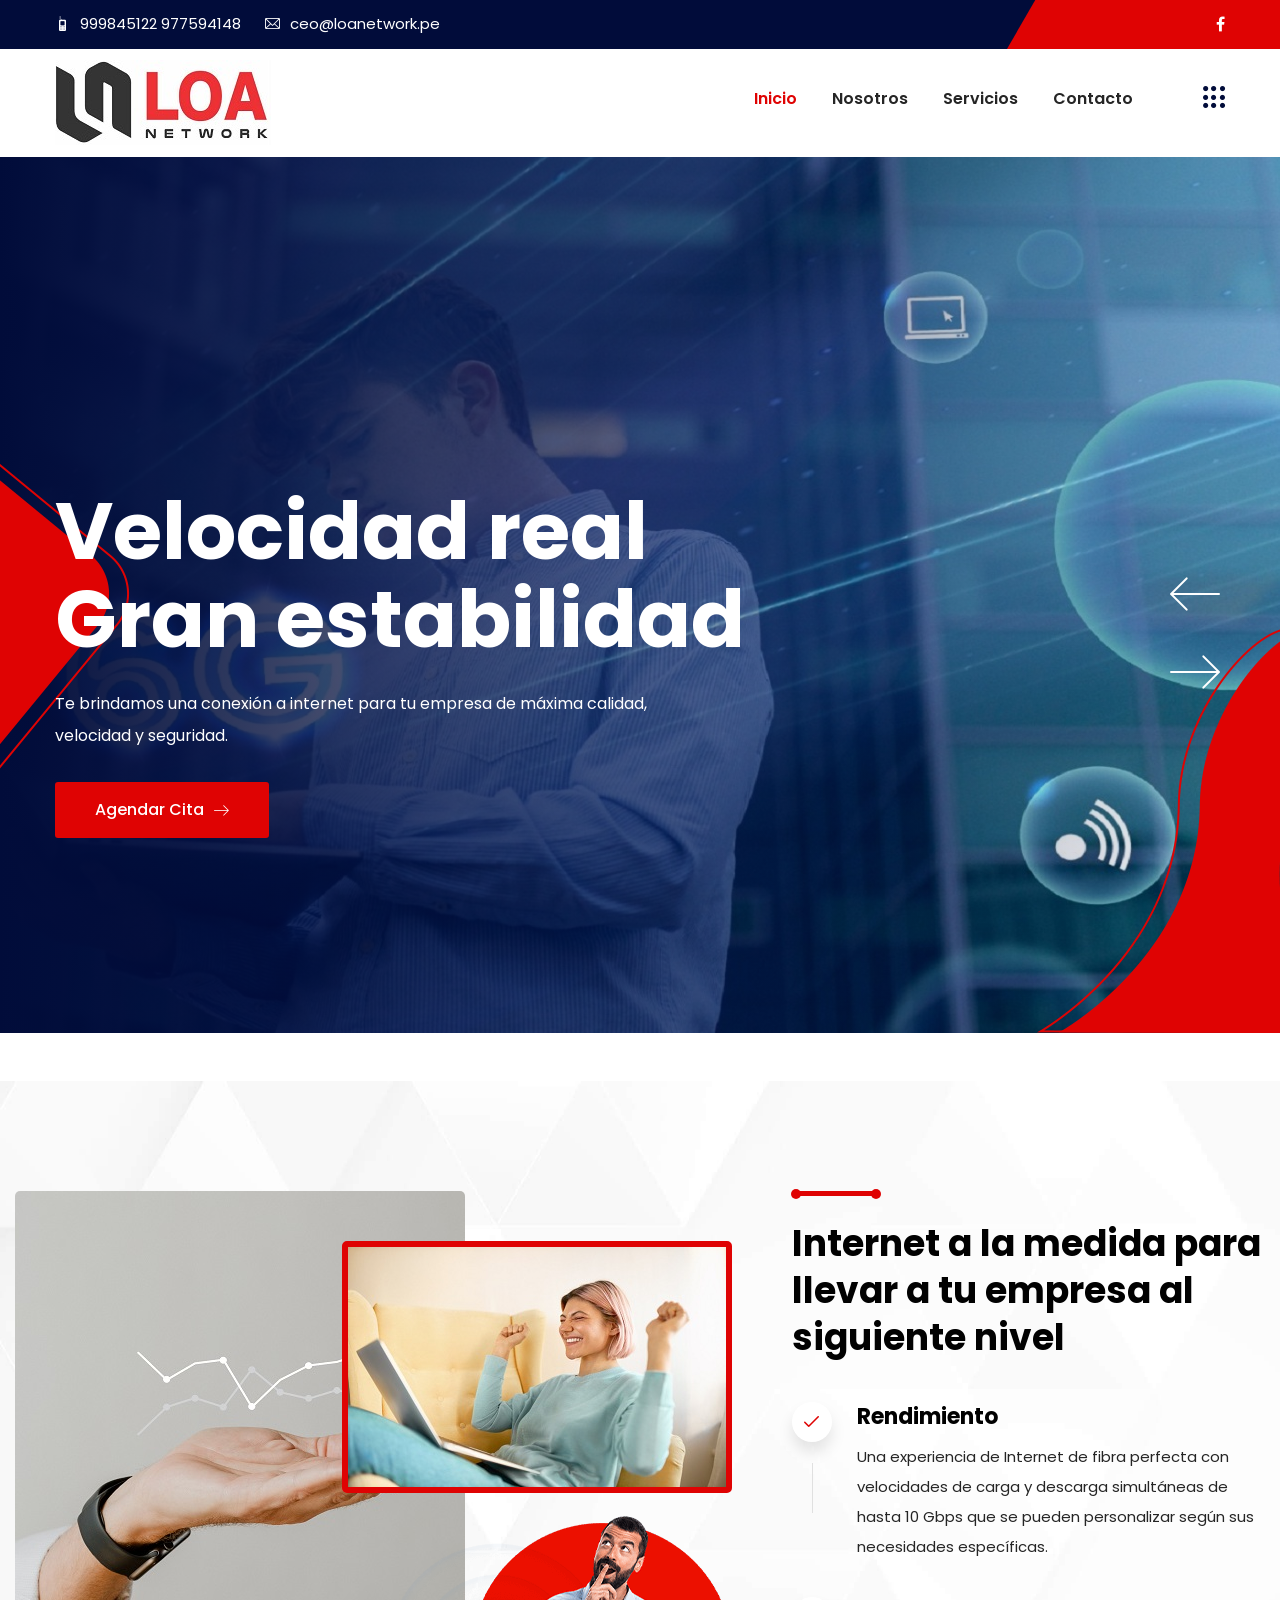
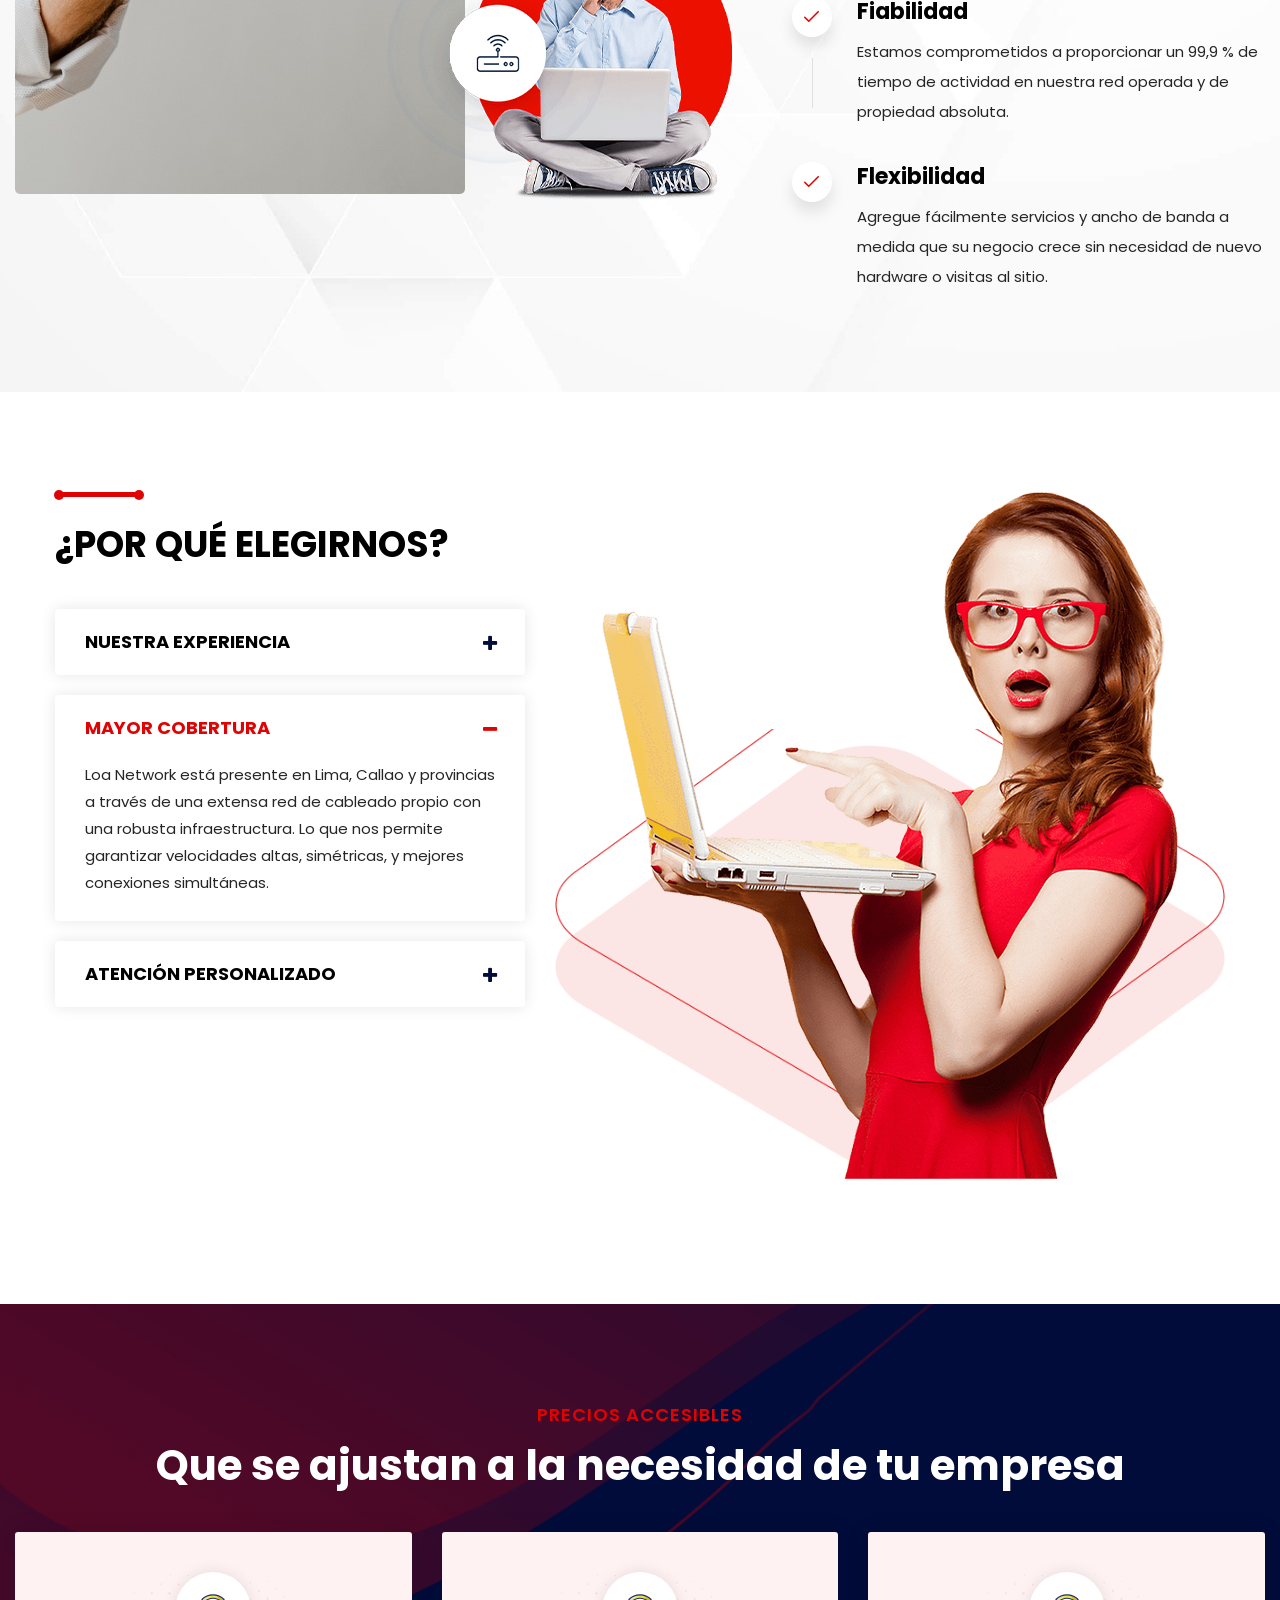
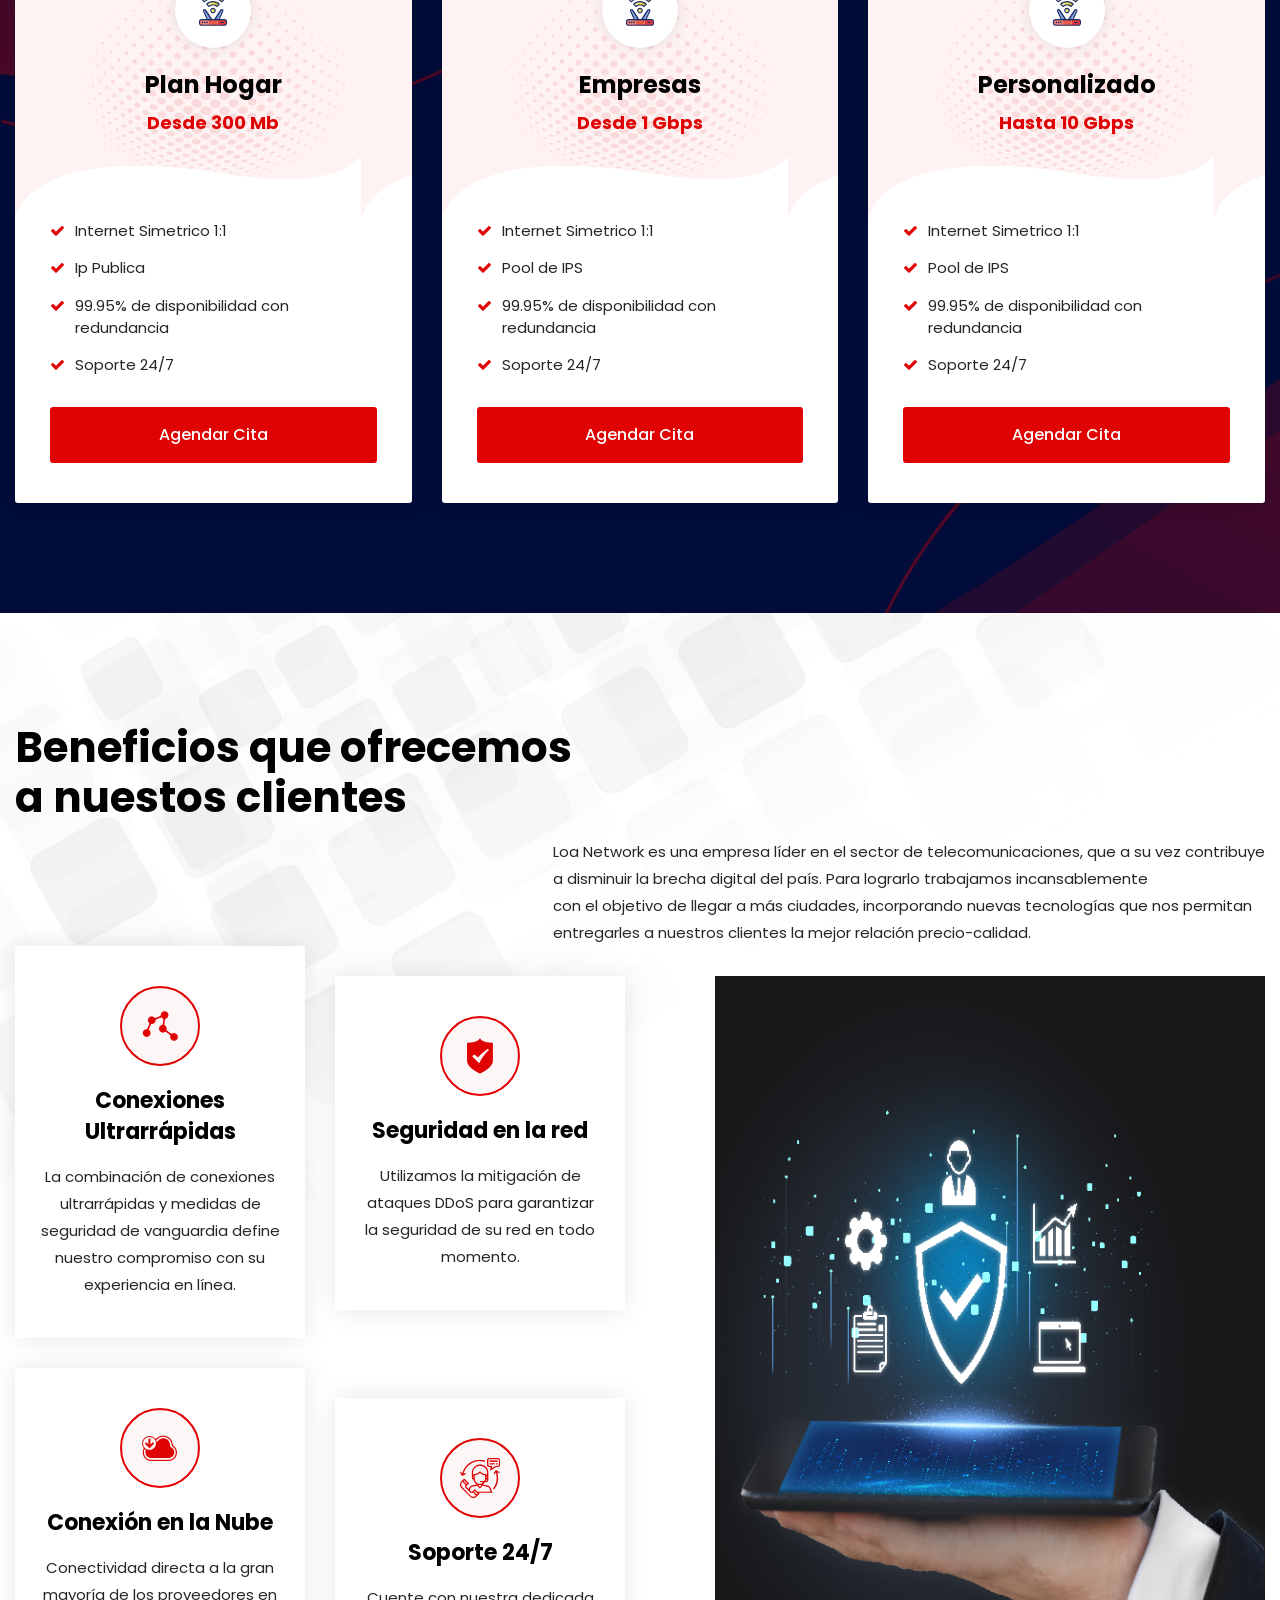
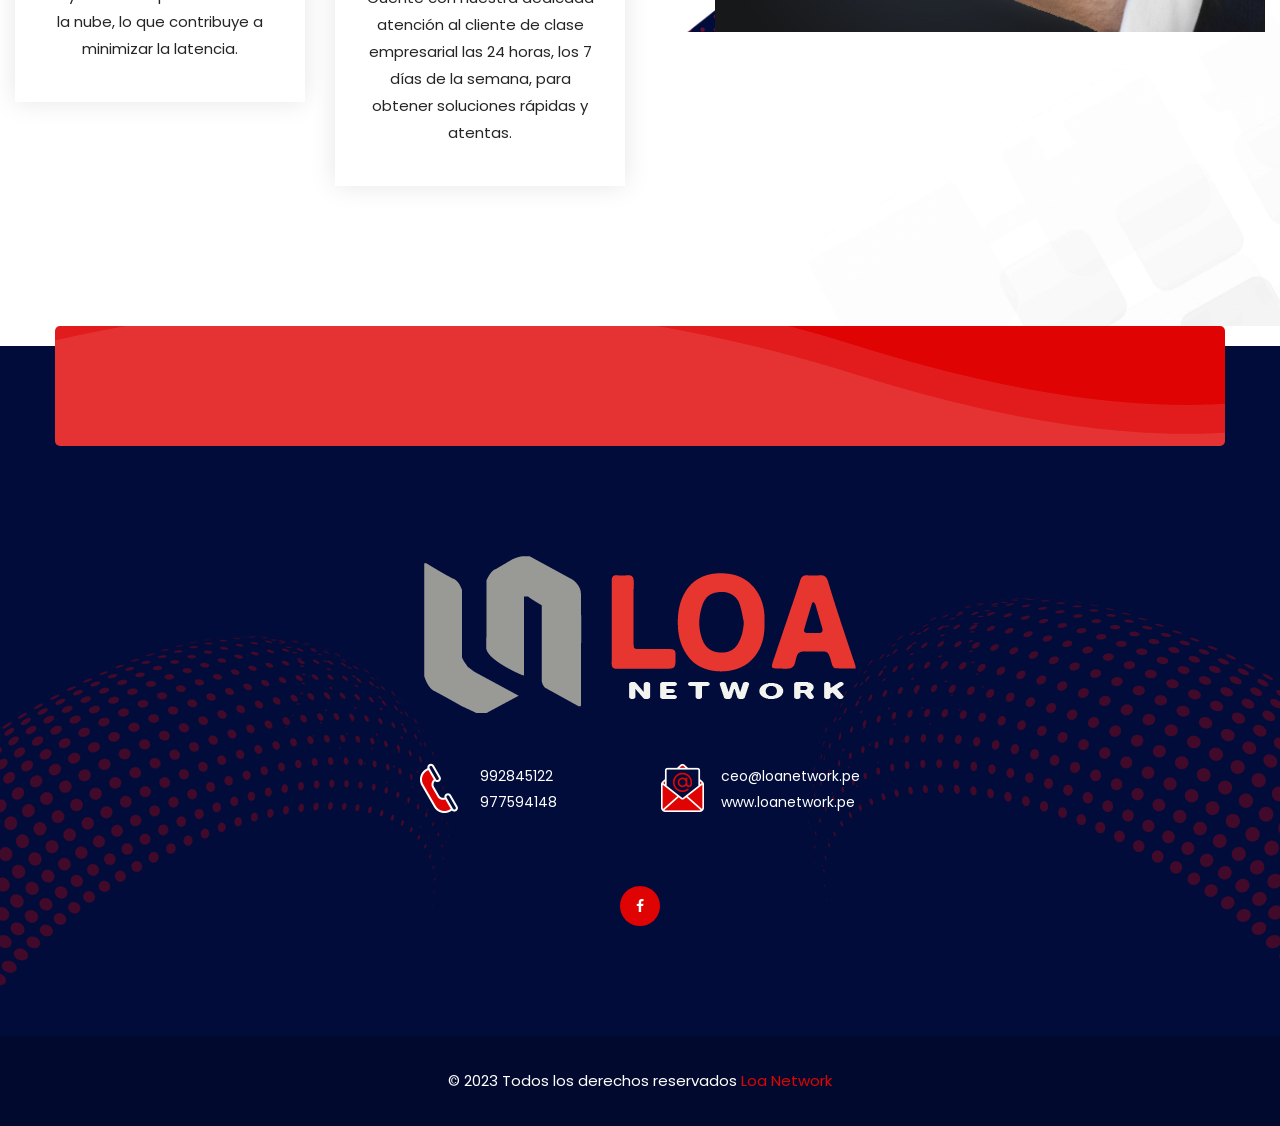
<file: index.html>
<!DOCTYPE html>
<html>
<head>
<meta charset="utf-8">
<title>Loa Network internet  | inicio</title>
<!-- Stylesheets -->
<link href="css/bootstrap.css" rel="stylesheet">
<link href="css/style.css" rel="stylesheet">
<link href="css/responsive.css" rel="stylesheet">

<link href="https://fonts.googleapis.com/css2?family=Poppins:wght@100;300;400;500;600;700;800;900&display=swap" rel="stylesheet">

<link rel="shortcut icon" href="images/favicon.png" type="image/x-icon">
<link rel="icon" href="images/favicon.png" type="image/x-icon">

<!-- Responsive -->
<meta http-equiv="X-UA-Compatible" content="IE=edge">
<meta name="viewport" content="width=device-width, initial-scale=1.0, maximum-scale=1.0, user-scalable=0">
    <meta name="description" content="internet de fibra optica para empresa">
    <meta name="internet fibra optica" content="fibra optica para isp, fibra optica, internet para isp, ">
    <meta name="keywords" content="proveedor de internte lima y callao ">
    <meta name="author" content="internet de alta velocidad para empresa">
</head>
<script type="text/javascript">
	var _smartsupp = _smartsupp || {};
	_smartsupp.key = '996431635842beed76c059845e0d7b66091da721';
	window.smartsupp||(function(d) {
	  var s,c,o=smartsupp=function(){ o._.push(arguments)};o._=[];
	  s=d.getElementsByTagName('script')[0];c=d.createElement('script');
	  c.type='text/javascript';c.charset='utf-8';c.async=true;
	  c.src='https://www.smartsuppchat.com/loader.js?';s.parentNode.insertBefore(c,s);
	})(document);
	</script>
	<noscript> Powered by <a href=“https://www.smartsupp.com” target=“_blank”>Smartsupp</a></noscript>

<body class="hidden-bar-wrapper">

<div class="page-wrapper">
    <!-- Preloader -->
    <div class="preloader">
		<span></span>
	</div>
 	
 	<!-- Main Header -->
        <header class="main-header">
    	
		<!-- Header Top -->
		<div class="header-top">
			<div class="auto-container clearfix">
				
				<div class="pull-left">
					<ul class="info">
						<li><a href=""><span class="icon flaticon-phone"></span>999845122 977594148</a></li>
						<li><a href=""><span class="icon flaticon-email-2"></span>ceo@loanetwork.pe</a></li>
					</ul>
				</div>
				
				<div class="pull-right clearfix">
					<!-- Social Box -->
					<ul class="social-box">
						<li><a href="#" class="fa fa-facebook-f"></a></li>
								
					</ul>
				</div>
				
			</div>
		</div>
		
        <!-- Header Lower -->
        <div class="header-lower">
            
			<div class="auto-container clearfix">
				<div class="inner-container clearfix">
					
					<div class="pull-left logo-box">
						<div class="logo"><a href="index.html"><img src="images/logo.png" alt="" title=""></a></div>
					</div>
					<div class="nav-outer clearfix">
						
						<!-- Mobile Navigation Toggler -->
						<div class="mobile-nav-toggler"><span class="icon flaticon-menu"></span></div>
						<!-- Main Menu -->
						<nav class="main-menu show navbar-expand-md">
							<div class="navbar-header">
								<button class="navbar-toggler" type="button" data-toggle="collapse" data-target="#navbarSupportedContent" aria-controls="navbarSupportedContent" aria-expanded="false" aria-label="Toggle navigation">
									<span class="icon-bar"></span>
									<span class="icon-bar"></span>
									<span class="icon-bar"></span>
								</button>
							</div>
							
							<div class="navbar-collapse collapse clearfix" id="navbarSupportedContent">
								<ul class="navigation clearfix">
									<li class="current dropdown"><a href="index.html">Inicio</a>
										<ul>
											<li><a href="index.html">Inicio</a></li>
										</ul>
									</li>
									<li class="dropdown"><a href="#">Nosotros</a>
										<ul>
											<li><a href="nosotros.html">Nosotros</a></li>
										</ul>
									</li>
									<li class="dropdown"><a href="#">Servicios</a>
										<ul>
											<li><a href="index.html">Internet Empresa</a></li>
											<li><a href="index.html">Internet Hogar</a></li>
											</ul>
									</li>
									
									<li><a href="contacto.html">Contacto</a></li>
								</ul>
							</div>
							
						</nav>
						<!-- Main Menu End-->
						
						<!-- Outer Box -->
						<div class="outer-box clearfix">
							
							<!-- Nav Btn -->
							<div class="nav-btn navSidebar-button"><span class="icon flaticon-dots-menu"></span></div>
							
						</div>
						<!-- End Outer Box -->
						
					</div>
				</div>
				
			</div>
        </div>
        <!-- End Header Lower -->
        
		<!-- Sticky Header  -->
        <div class="sticky-header">
            <div class="auto-container clearfix">
                <!-- Logo -->
                <div class="logo pull-left">
                    <a href="index.html" title=""><img src="images/logo-small.png" alt="" title=""></a>
                </div>
				
                <!--Right Col-->
                <div class="pull-right">
                    <!-- Main Menu -->
                    <nav class="main-menu">
                        <!--Keep This Empty / Menu will come through Javascript-->
                    </nav><!-- Main Menu End-->
					
					<!-- Outer Box -->
					<div class="outer-box clearfix">
						
						<!--Search Box-->
						
						
						<!-- Cart Box -->
						
						<!-- End Cart Box -->
						
						<!-- Nav Btn -->
						<div class="nav-btn navSidebar-button"><span class="icon flaticon-dots-menu"></span></div>
						
					</div>
					<!-- End Outer Box -->
					
                </div>
            </div>
        </div><!-- End Sticky Menu -->
    
		<!-- Mobile Menu  -->
        <div class="mobile-menu">
            <div class="menu-backdrop"></div>
            <div class="close-btn"><span class="icon flaticon-multiply"></span></div>
            
            <nav class="menu-box">
                <div class="nav-logo"><a href="index.html"><img src="images/logo.png" alt="" title=""></a></div>
                <div class="menu-outer"><!--Here Menu Will Come Automatically Via Javascript / Same Menu as in Header--></div>
            </nav>
        </div><!-- End Mobile Menu -->
	
    </header>
    <!-- End Main Header -->
	
	<!-- Sidebar Cart Item -->
	<div class="xs-sidebar-group info-group">
		<div class="xs-overlay xs-bg-black"></div>
		<div class="xs-sidebar-widget">
			<div class="sidebar-widget-container">
				<div class="widget-heading">
					<a href="#" class="close-side-widget">
						X
					</a>
				</div>
				<div class="sidebar-textwidget">
					
					<!-- Sidebar Info Content -->
					<div class="sidebar-info-contents">
						<div class="content-inner">
							<div class="logo">
								<a href="index.html"><img src="images/logo-2.png" alt="" /></a>
							</div>
							<div class="content-box">
								<h5>LOA NETWORK</h5>
								<p class="text">Loa Network es una empresa líder en el sector de telecomunicaciones y contribuimos a disminuir la brecha digital del país. Para lograrlo trabajamos incansablemente con el objetivo de llegar más ciudades, incorporando nuevas tecnologías que nos permitan entregarles a nuestros clientes la mejor relación precio-calidad.</p>
								<a href="contact.html" class="theme-btn btn-style-one"><span class="txt">Contactar</span></a>
							</div>
							<div class="contact-info">
								<h5>Informacion de contacto</h5>
								<ul class="list-style-one">
									
									<li><span class="icon fa fa-phone"></span> 999845122</li>
                                    <li><span class="icon fa fa-phone"></span> 977594148</li>
									<li><span class="icon fa fa-envelope"></span>ceo@loanetwork.pe</li>
									
								</ul>
							</div>
							<!-- Social Box -->
							<ul class="social-box">
								<li><a href="#" class="fa fa-facebook-f"></a></li>

							</ul>
						</div>
					</div>
					
				</div>
			</div>
		</div>
	</div>
    <!-- End Main Header -->
	
	<!-- Sidebar Cart Item -->
    
    
    
	<!-- END sidebar widget item -->
	
	<!-- Main Section -->
	<section class="main-slider-two">
			
			<div class="main-slider-carousel owl-carousel owl-theme">
				
				<div class="slide" style="background-image: url(images/main-slider/image-2.jpg)">
					<div class="pattern-layer-one" style="background-image: url(images/background/pattern-15.png)"></div>
					<div class="pattern-layer-two" style="background-image: url(images/background/pattern-16.png)"></div>
					<div class="auto-container">
						
						<!-- Content Boxed -->
						<div class="content-boxed">
							<div class="inner-box">
								<h1>Velocidad real Gran estabilidad</h1>
								<div class="text">Te brindamos una conexión a internet para tu empresa de máxima calidad, velocidad y seguridad. </div>
								<div class="btns-box">
									<a target="_blank" href="https://goo.su/8qsmQ" class="theme-btn btn-style-two"><span class="txt">Agendar cita <i class="lnr lnr-arrow-right"></i></span></a>
									
								</div>
							</div>
						</div>
						
					</div>
				</div>
				
			
				
				<div class="slide" style="background-image: url(images/main-slider/image-7.jpg)">
					<div class="pattern-layer-one" style="background-image: url(images/background/pattern-15.png)"></div>
					<div class="pattern-layer-two" style="background-image: url(images/background/pattern-16.png)"></div>
					<div class="auto-container">
						
						<!-- Content Boxed -->
						<div class="content-boxed">
							<div class="inner-box">
								<h1>Conecta tu Empresa</h1>
								<div class="text">A la mejor red de fibra optica de Lima, Callao y provincias. </div>
								<div class="price"> <sup> Dede 300 Mbps hasta 10 Gbps  </sup></div>
								<div class="btns-box">
									<a target="_blank" href="https://goo.su/8qsmQ" class="theme-btn btn-style-two"><span class="txt">Agendar cita <i class="lnr lnr-arrow-right"></i></span></a>
								
								</div>
							</div>
						</div>
						
					</div>
				</div>
				
			</div>
			
		</section>
	<!-- End Main Section -->
	
	<!-- Appointment Section -->
	
	<!-- End Appointment Section -->
	


	<section class="network-section" style="background-image: url(images/background/2.jpg)">
		<div class="auto-container">
			<div class="inner-container">
				<div class="row clearfix">
					
					<!-- Image Column -->
					<div class="images-column col-lg-7 col-md-12 col-sm-12">
						<div class="inner-column">
							<div class="image wow fadeInLeft" data-wow-delay="0ms" data-wow-duration="1500ms">
								<img src="images/resource/network-1.jpg" alt="" />
							</div>
							<div class="image-two wow fadeInRight" data-wow-delay="0ms" data-wow-duration="1500ms">
								<img src="images/resource/network-2.jpg" alt="" />
							</div>
							<div class="image-three titlt" data-tilt data-tilt-max="6">
								<img src="images/resource/network-3.png" alt="" />
							</div>
						</div>
					</div>
					
					<!-- Content Column -->
					<div class="content-column col-lg-5 col-md-12 col-sm-12">
						<div class="inner-column">
							<!-- Sec Title -->
							<div class="sec-title">
								<div class="separator"></div>
								<h3>Internet a la medida para llevar a tu empresa al siguiente nivel</h3>
							</div>
							<!-- Network List -->
							<ul class="network-list">
								<li>
									<span class="icon flaticon-tick-1"></span>
									<strong>Rendimiento</strong>
									Una experiencia de Internet de fibra perfecta con velocidades de carga y descarga simultáneas de hasta 10 Gbps que se pueden personalizar según sus necesidades específicas.
								</li>
								<li>
									<span class="icon flaticon-tick-1"></span>
									<strong>Fiabilidad</strong>
									Estamos comprometidos a proporcionar un 99,9 % de tiempo de actividad en nuestra red operada y de propiedad absoluta.
								</li>
								<li>
									<span class="icon flaticon-tick-1"></span>
									<strong>Flexibilidad</strong>
									Agregue fácilmente servicios y ancho de banda a medida que su negocio crece sin necesidad de nuevo hardware o visitas al sitio.
								</li>
							</ul>
							
						</div>
					</div>
					
				</div>
			</div>
		</div>
	</section>
	<!-- End Network Section -->
	
	<!-- Services Section Two -->

	<!-- End Services Section Two -->
	
	<!-- Appointment Section / Style Two -->
	
	<!-- End Appointment Section -->
	
	<!-- Faq Section -->
	<section class="faq-section" style="background-image: url(images/background/4.jpg)">
		<div class="auto-container">
			<div class="row clearfix">
				
				<!-- Accordion Column -->
				<div class="accordion-column col-lg-5 col-md-12 col-sm-12">
					<div class="inner-column">
						<div class="sec-title">
							<div class="separator"></div>
							<h3>¿POR QUÉ ELEGIRNOS?<br> </h3>
						</div>
						
						<!-- Accordian Box -->
						<ul class="accordion-box">

							<!--Block-->
							<li class="accordion block">
								<div class="acc-btn"><div class="icon-outer"><span class="icon icon-plus fa fa-plus"></span> <span class="icon icon-minus fa fa-minus"></span></div>NUESTRA EXPERIENCIA</div>
								<div class="acc-content">
									<div class="content">
										<div class="text"> Con 15 años de experiencia reconocida por diversos sectores productivos de nuestro país. Municipalidades, colegios, diversos ISP y hoteles han escogido a LOA NETWORK como su socio estratégico para contar con la mejor calidad de conexión a internet simétrico.</div>
									</div>
								</div>
							</li>

							<!--Block-->
							<li class="accordion block active-block">
								<div class="acc-btn active"><div class="icon-outer"><span class="icon icon-plus fa fa-plus"></span> <span class="icon icon-minus fa fa-minus"></span></div>MAYOR COBERTURA</div>
								<div class="acc-content current">
									<div class="content">
										<div class="text">	Loa Network está presente en Lima, Callao y provincias a través de una extensa red de cableado propio con una robusta infraestructura. Lo que nos permite garantizar velocidades altas, simétricas, y mejores conexiones simultáneas.  </div>
									</div>
								</div>
							</li>
							
							<!--Block-->
							<li class="accordion block">
								<div class="acc-btn"><div class="icon-outer"><span class="icon icon-plus fa fa-plus"></span> <span class="icon icon-minus fa fa-minus"></span></div>ATENCIÓN PERSONALIZADO</div>
								<div class="acc-content">
									<div class="content">
										<div class="text">Acompañamos a nuestros clientes adaptando nuestras soluciones a las necesidades de cada uno ofreciendo la mejor calidad de servicio.</div>
									</div>
								</div>
							</li>
							
							<!--Block-->
						
							
						</ul>
						
					</div>
				</div>
				
				<!-- Image Column -->
				<div class="image-column col-lg-7 col-md-12 col-sm-12">
					<div class="inner-column wow fadeInRight" data-wow-delay="0ms" data-wow-duration="1500ms">
						<div class="pattern-layer" style="background-image: url(images/resource/faq-pattern.png)"></div>
						<div class="image titlt" data-tilt data-tilt-max="5">
							<img src="images/resource/faq.png" alt="" />
						</div>
					</div>
				</div>
				
			</div>
		</div>
	</section>
	<!-- End Faq Section -->
	
		<!-- End Services Section -->
	
	<!-- Pricing Section -->
	<section class="pricing-section" style="background-image: url(images/background/pattern-3.png)">
		<div class="auto-container">
			<!-- Sec Title -->
			<div class="sec-title light centered">
				<div class="title">Precios Accesibles </div>
				<h2>Que se ajustan a la necesidad de tu empresa</h2>
			</div>
			<!-- End Sec Title -->
			<div class="row clearfix">
				
				<!-- Price Block -->
				<div class="price-block col-xl-4 col-lg-4 col-md-6 col-sm-12">
					<div class="inner-box wow fadeInLeft" data-wow-delay="0ms" data-wow-duration="1500ms">
						<div class="upper-box" style="background-image: url(images/background/pattern-4.png)">
							<ul class="icon-list">
								<li><span class="icon"><img src="images/icons/service-1.svg" alt="" /></span></li>
							</ul>
							<h4>Plan Hogar<span>Desde 300 Mb</span></h4>
						</div>
						<div class="lower-box">
							<ul class="price-list">
								<li>Internet Simetrico 1:1</li>
								<li>Ip Publica </li>
								<li>99.95% de disponibilidad con redundancia
								</li>
								<li>Soporte 24/7</li>
							</ul>
							<div class="button-box">
								<a target="_blank" href="https://goo.su/8qsmQ" class="theme-btn btn-style-four"><span class="txt">Agendar cita</span></a>
							</div>
						</div>
					</div>
				</div>
				
				<!-- Price Block -->
				<div class="price-block col-xl-4 col-lg-4 col-md-6 col-sm-12">
					<div class="inner-box wow fadeInLeft" data-wow-delay="150ms" data-wow-duration="1500ms">
						<div class="upper-box" style="background-image: url(images/background/pattern-4.png)">
							<ul class="icon-list">
								<li><span class="icon"><img src="images/icons/service-1.svg" alt="" /></span></li>
							</ul>
							<h4>Empresas <span>Desde 1 Gbps</span></h4>
						</div>
						<div class="lower-box">
							<ul class="price-list">
								<li>Internet Simetrico 1:1</li>
								<li>Pool de IPS </li>
								<li>99.95% de disponibilidad con redundancia
								</li>
								<li>Soporte 24/7</li>
							</ul>
							<div class="button-box">
								<a target="_blank"  href="https://goo.su/8qsmQ" class="theme-btn btn-style-four"><span class="txt">Agendar cita</span></a>
							</div>
						</div>
					</div>
				</div>
				
				<!-- Price Block -->
				<div class="price-block col-xl-4 col-lg-4 col-md-6 col-sm-12">
					<div class="inner-box wow fadeInLeft" data-wow-delay="300ms" data-wow-duration="1500ms">
						<div class="upper-box" style="background-image: url(images/background/pattern-4.png)">
							<ul class="icon-list">
								<li><span class="icon"><img src="images/icons/service-1.svg" alt="" /></span></li>
							</ul>
							<h4>Personalizado <span> Hasta 10 Gbps</span></h4>
						</div>
						<div class="lower-box">
							<ul class="price-list">
								<li>Internet Simetrico 1:1</li>
								<li>Pool de IPS </li>
								<li>99.95% de disponibilidad con redundancia
								</li>
								<li>Soporte 24/7</li>
							</ul>
							<div class="button-box">
								<a target="_blank" href="https://goo.su/8qsmQ" class="theme-btn btn-style-four"><span class="txt">Agendar cita</span></a>
							</div>
						</div>
					</div>
				</div>
				
				<!-- Price Block -->
				
				
			</div>
		</div>
	</section>
	<!-- End Pricing Section -->
	
	<!-- Facility Section -->
	<section class="facility-section" style="background-image: url(images/background/pattern-6.png)">
		<div class="auto-container">
			<!-- Sec Title -->
			<div class="sec-title">
				<div class="clearfix">
					<div class="pull-left">
					<h2>Beneficios que ofrecemos <br>a nuestos clientes</h2>
					</div>
					<div class="pull-right">
						<div class="text">                       
                        Loa Network es una empresa líder en el sector de telecomunicaciones, que a su vez contribuye <br> a disminuir la brecha digital del país. Para lograrlo trabajamos incansablemente <br> con el objetivo de llegar a más ciudades, incorporando nuevas tecnologías que nos permitan <br>entregarles a nuestros clientes la mejor relación precio-calidad.
					</div>
				</div>
			</div>
			<!-- End Sec Title -->
			<div class="row clearfix">
			
				<!-- Blocks Column -->
				<div class="blocks-column col-lg-6 col-md-12 col-sm-12">
					<div class="inner-column">
						<div class="row clearfix">
							
							<!-- Facility Block -->
							<div class="facility-block col-lg-6 col-md-6 col-sm-12">
								<div class="inner-box">
									<div class="pattern-layer" style="background-image: url(images/background/pattern-14.png)"></div>
									<div class="icon-box icofont-connection"></div>
									<h5><a href="services-detail.html">Conexiones Ultrarrápidas</a></h5>
									<div class="text">La combinación de conexiones ultrarrápidas y medidas de seguridad de vanguardia define nuestro compromiso con su experiencia en línea.</div>
								</div>
							</div>
							
							<!-- Facility Block -->
							<div class="facility-block col-lg-6 col-md-6 col-sm-12">
								<div class="inner-box">
									<div class="pattern-layer" style="background-image: url(images/background/pattern-14.png)"></div>
									<div class="icon-box icofont-safety"></div>
						<h5><a href="services-detail.html">Seguridad en la red</a></h5>
						<div class="text">Utilizamos la mitigación de ataques DDoS para garantizar la seguridad de su red en todo momento.</div>
								</div>
							</div>
							
							<!-- Facility Block -->
							<div class="facility-block col-lg-6 col-md-6 col-sm-12">
								<div class="inner-box">
									<div class="pattern-layer" style="background-image: url(images/background/pattern-14.png)"></div>
									<div class="icon-box icofont-cloud-download"></div>
						<h5><a href="services-detail.html">Conexión en la
							Nube
							</a></h5>
						<div class="text">Conectividad directa a la gran mayoría de los proveedores en la nube, lo que contribuye a minimizar la latencia.</div>
								</div>
							</div>
							
							<!-- Facility Block -->
							<div class="facility-block col-lg-6 col-md-6 col-sm-12">
								<div class="inner-box">
									<div class="pattern-layer" style="background-image: url(images/background/pattern-14.png)"></div>
									<div class="icon-box flaticon-customer-service"></div>
									
						<h5><a href="contact.html">Soporte 24/7</a></h5>
						<div class="text">Cuente con nuestra dedicada atención al cliente de clase empresarial las 24 horas, los 7 días de la semana, para obtener soluciones rápidas y atentas.</div>
								</div>
							</div>
							
						</div>
					</div>
				</div>
				
				<!-- Image Column -->
				<div class="image-column col-lg-6 col-md-12 col-sm-12">
					<div class="inner-column">
						<div class="pattern-layer"></div>
						<div class="image wow slideInRight" data-wow-delay="0ms" data-wow-duration="1500ms">
							<img src="images/resource/facility.png" alt="" />
						</div>
					</div>
				</div>
				
			</div>
		</div>
	</section>
	<!-- End Facility Section -->
	
	<!-- Internet Section -->
	
	<!-- End Internet Section -->
	
	<!-- Testimonial Section -->
	
	</section>
	<!-- End Testimonial Section -->
	
	<!-- Clients Section -->
	
	<!-- End Clients Section -->
	
	<!-- Featured Section -->
	
	<!-- End Featured Section -->
	
	<!-- Store Section -->
	
	<!-- End Store Section -->
	
	<!-- CTA Section -->
	<section class="cta-section">
		<div class="auto-container">
			<div class="inner-container" style="background-image: url(images/background/pattern-11.png)">
				<div class="row clearfix">
					
					<!-- Title Column -->
					<div class="title-column col-lg-6 col-md-12 col-sm-12">
						<div class="inner-column">
							<h3></h3>
							<div class="text"></div>
						</div>
					</div>
					
					<!-- Form Column -->
					<div class="form-column col-lg-6 col-md-12 col-sm-12">
						<div class="inner-column">
							<div class="newsletter-form">
								<form method="post" action="contact.html">
									<div class="form-group">
										
									</div>
								</form>
							</div>
						</div>
					</div>
					
				</div>
			</div>
		</div>
	</section>
	<!-- End CTA Section -->
	
	<!-- Main Footer -->
    <footer class="main-footer">
		<div class="pattern-layer-one" style="background-image: url(images/background/pattern-12.png)"></div>
		<div class="pattern-layer-two" style="background-image: url(images/background/pattern-13.png)"></div>
    	<div class="auto-container">
            <div class="widgets-section">
            	<div class="logo">
					<a href="index.html"><img src="images/footer-logo.png" alt="" /></a>
				</div>
				<ul class="contact-info-list">
					<li>
						<span class="icon"><img src="images/icons/icon-1.png" alt="" /></span>
						<a href="tel: 992845122">992845122</a><br>
						<a href="tel:  977594148">977594148</a>
					</li>
					<li>
						<span class="icon"><img src="images/icons/icon-2.png" alt="" /></span>
						<a href="#">ceo@loanetwork.pe</a><br>
						<a href="#">www.loanetwork.pe</a>
					</li>
					
				</ul>
				
				<!-- Social Box -->
				<ul class="social-box">
					<li><a href="#" class="fa fa-facebook-f"></a></li>
				
				</ul>
				
			</div>
			
		</div>
		<!-- Footer Bottom -->
		<div class="footer-bottom">
			<div class="auto-container">
				<div class="copyright">&copy; 2023 Todos los derechos reservados <a href="#">Loa Network</a></div>
			</div>
		</div>
	</footer>
	<!-- End Main Footer -->
	
</div>
<!--End pagewrapper-->

<!-- Search Popup -->
<div class="search-popup">
	<div class="color-layer"></div>
	<button class="close-search"><span class="fa fa-arrow-up"></span></button>
	<form method="post" action="blog.html">
		<div class="form-group">
			<input type="search" name="search-field" value="" placeholder="Search Here" required="">
			<button type="submit"><i class="fa fa-search"></i></button>
		</div>
	</form>
</div>
<!-- End Header Search -->

<!-- Scroll To Top -->
<div class="scroll-to-top scroll-to-target" data-target="html"><span class="fa fa-arrow-up"></span></div>

<script src="js/jquery.js"></script>
<script src="js/popper.min.js"></script>
<script src="js/bootstrap.min.js"></script>
<script src="js/jquery.mCustomScrollbar.concat.min.js"></script>
<script src="js/jquery.fancybox.js"></script>
<script src="js/appear.js"></script>
<script src="js/parallax.min.js"></script>
<script src="js/tilt.jquery.min.js"></script>
<script src="js/jquery.paroller.min.js"></script>
<script src="js/owl.js"></script>
<script src="js/wow.js"></script>
<script src="js/nav-tool.js"></script>
<script src="js/jquery-ui.js"></script>
<script src="js/script.js"></script>

<!--[if lt IE 9]><script src="https://cdnjs.cloudflare.com/ajax/libs/html5shiv/3.7.3/html5shiv.js"></script><![endif]-->
<!--[if lt IE 9]><script src="js/respond.js"></script><![endif]-->

</body>
</html>
</file>
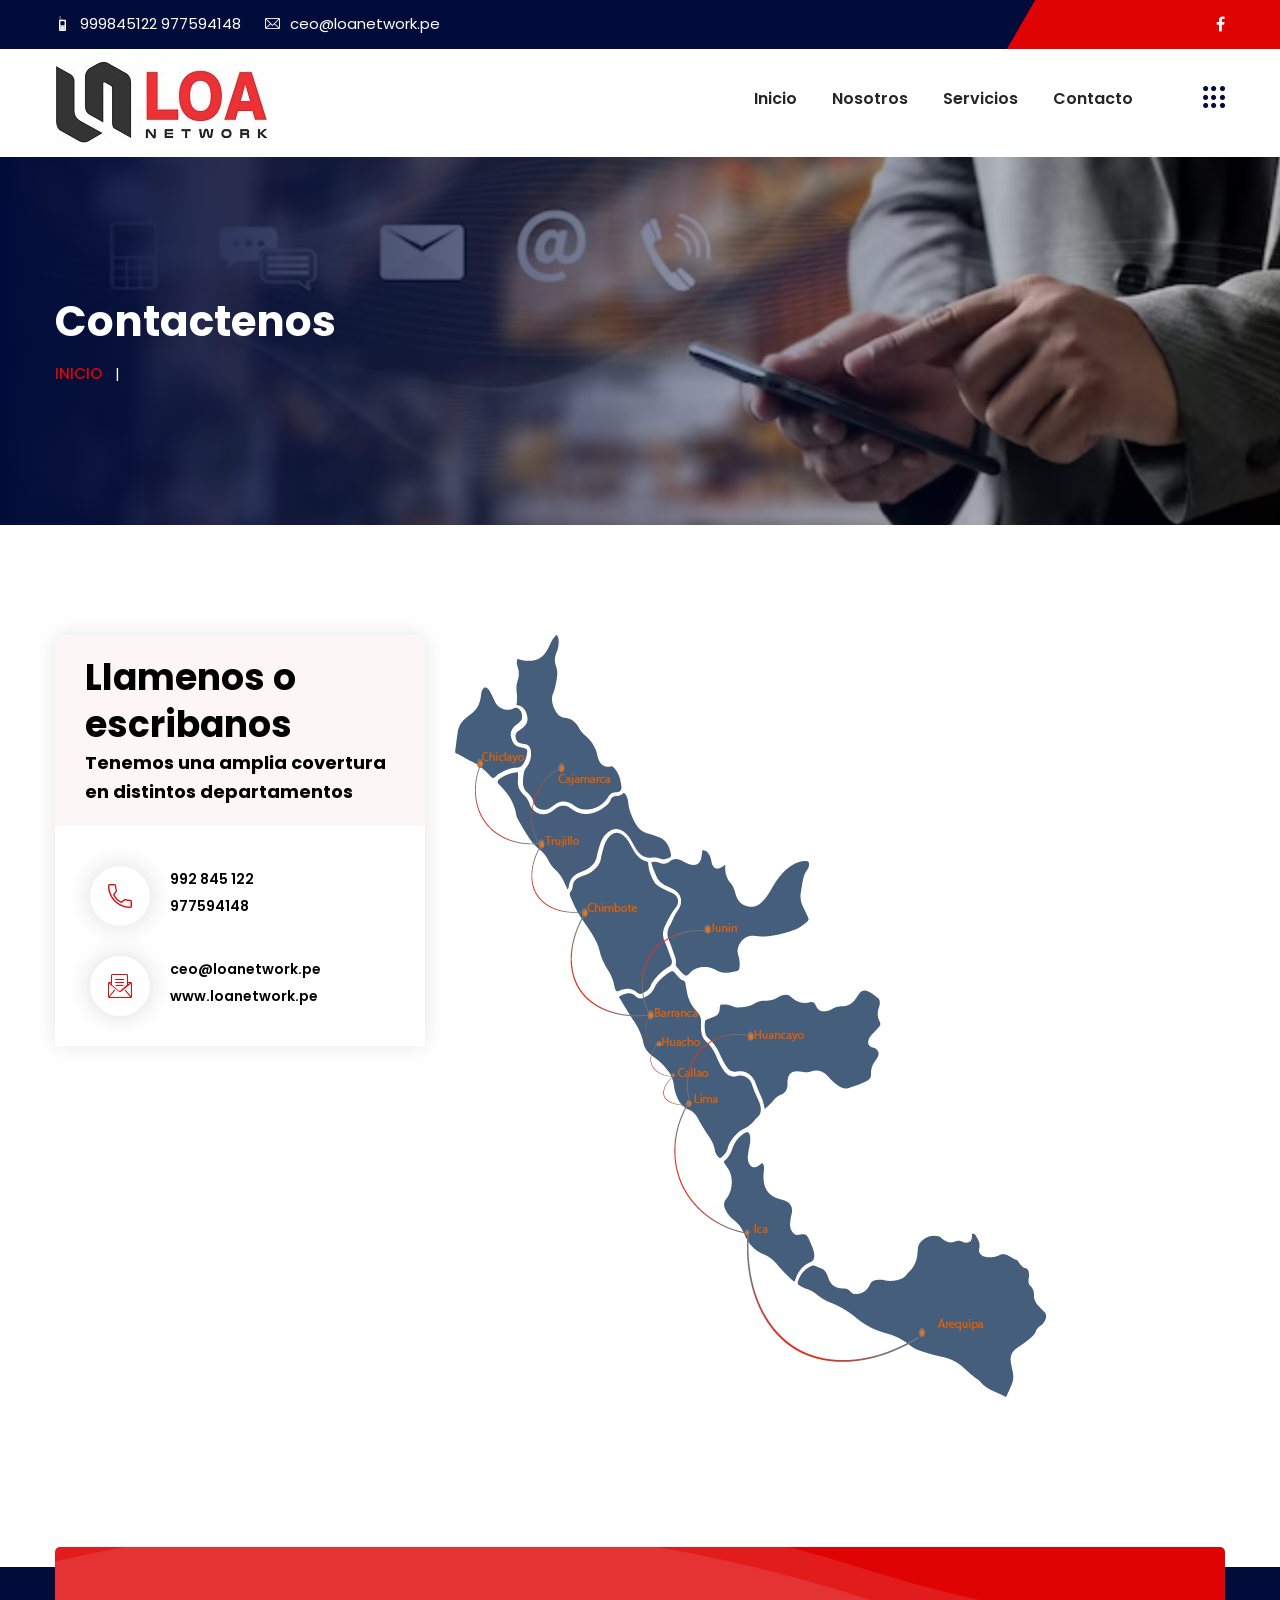
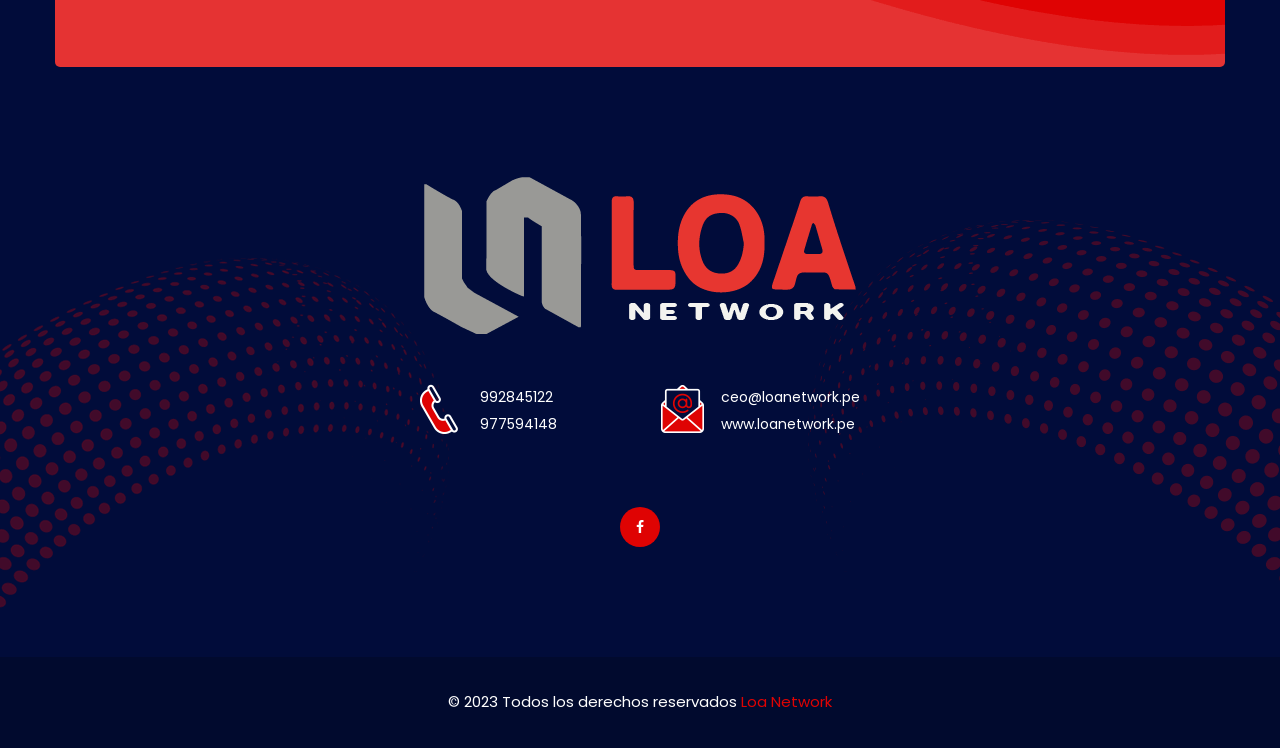
<file: contacto.html>
<!DOCTYPE html>
<html>
<head>
<meta charset="utf-8">
<title>Contactenos</title>
<!-- Stylesheets -->
<link href="css/bootstrap.css" rel="stylesheet">
<link href="css/style.css" rel="stylesheet">
<link href="css/responsive.css" rel="stylesheet">

<link href="https://fonts.googleapis.com/css2?family=Poppins:wght@100;300;400;500;600;700;800;900&display=swap" rel="stylesheet">

<link rel="shortcut icon" href="images/favicon.png" type="image/x-icon">
<link rel="icon" href="images/favicon.png" type="image/x-icon">

<!-- Responsive -->
<meta http-equiv="X-UA-Compatible" content="IE=edge">
<meta name="viewport" content="width=device-width, initial-scale=1.0, maximum-scale=1.0, user-scalable=0">
    <meta name="description" content="internet de alta velocidad para isp, internet 100% fibra optica">
    <meta name="internet fibra optica" content="fibra optica para isp, fibra optica, internet para isp, ">
    <meta name="keywords" content="proveedor de internte lima y provincias, internet para empresas">
    <meta name="author" content="loa network para empresas, intenet de alta velocidad">
</head>
<script type="text/javascript">
	var _smartsupp = _smartsupp || {};
	_smartsupp.key = '996431635842beed76c059845e0d7b66091da721';
	window.smartsupp||(function(d) {
	  var s,c,o=smartsupp=function(){ o._.push(arguments)};o._=[];
	  s=d.getElementsByTagName('script')[0];c=d.createElement('script');
	  c.type='text/javascript';c.charset='utf-8';c.async=true;
	  c.src='https://www.smartsuppchat.com/loader.js?';s.parentNode.insertBefore(c,s);
	})(document);
	</script>
	<noscript> Powered by <a href=“https://www.smartsupp.com” target=“_blank”>Smartsupp</a></noscript>

    
<body class="hidden-bar-wrapper">

<div class="page-wrapper">
 	
    <!-- Preloader -->
    <div class="preloader">
		<span></span>
	</div>
 	
 	<!-- Main Header -->
        <header class="main-header">
    	
		<!-- Header Top -->
		<div class="header-top">
			<div class="auto-container clearfix">
				
				<div class="pull-left">
					<ul class="info">
						<li><a href=""><span class="icon flaticon-phone"></span>999845122 977594148</a></li>
						<li><a href=""><span class="icon flaticon-email-2"></span>ceo@loanetwork.pe</a></li>
					</ul>
				</div>
				
				<div class="pull-right clearfix">
					<!-- Social Box -->
					<ul class="social-box">
						<li><a href="#" class="fa fa-facebook-f"></a></li>
								
					</ul>
				</div>
				
			</div>
		</div>
		
        <!-- Header Lower -->
        <div class="header-lower">
            
			<div class="auto-container clearfix">
				<div class="inner-container clearfix">
					
					<div class="pull-left logo-box">
						<div class="logo"><a href="index.html"><img src="images/logo.png" alt="" title=""></a></div>
					</div>
					<div class="nav-outer clearfix">
						
						<!-- Mobile Navigation Toggler -->
						<div class="mobile-nav-toggler"><span class="icon flaticon-menu"></span></div>
						<!-- Main Menu -->
						<nav class="main-menu show navbar-expand-md">
							<div class="navbar-header">
								<button class="navbar-toggler" type="button" data-toggle="collapse" data-target="#navbarSupportedContent" aria-controls="navbarSupportedContent" aria-expanded="false" aria-label="Toggle navigation">
									<span class="icon-bar"></span>
									<span class="icon-bar"></span>
									<span class="icon-bar"></span>
								</button>
							</div>
							
							<div class="navbar-collapse collapse clearfix" id="navbarSupportedContent">
								<ul class="navigation clearfix">
									<li class="dropdown"><a href="index.html">Inicio</a>
										<ul>
											<li><a href="index.html">Inicio</a></li>
										</ul>
									</li>
									<li class="dropdown"><a href="#">Nosotros</a>
										<ul>
											<li><a href="nosotros.html">Nosotros</a></li>
										</ul>
									</li>
									<li class="dropdown"><a href="#">Servicios</a>
										<ul>
											<li><a href="index.html">Internet Empresa</a></li>
											<li><a href="index.html">Internet Hogar</a></li>
											</ul>
										
									</li>
									
									<li><a href="contacto.html">Contacto</a></li>
								</ul>
							</div>
							
						</nav>
						<!-- Main Menu End-->
						
						<!-- Outer Box -->
						<div class="outer-box clearfix">
							
							<!-- Nav Btn -->
							<div class="nav-btn navSidebar-button"><span class="icon flaticon-dots-menu"></span></div>
							
						</div>
						<!-- End Outer Box -->
						
					</div>
				</div>
				
			</div>
        </div>
        <!-- End Header Lower -->
        
		<!-- Sticky Header  -->
        <div class="sticky-header">
            <div class="auto-container clearfix">
                <!-- Logo -->
                <div class="logo pull-left">
                    <a href="index.html" title=""><img src="images/logo-small.png" alt="" title=""></a>
                </div>
				
                <!--Right Col-->
                <div class="pull-right">
                    <!-- Main Menu -->
                    <nav class="main-menu">
                        <!--Keep This Empty / Menu will come through Javascript-->
                    </nav><!-- Main Menu End-->
					
					<!-- Outer Box -->
					<div class="outer-box clearfix">
						
						<!--Search Box-->
						
						
						<!-- Cart Box -->
						
						<!-- End Cart Box -->
						
						<!-- Nav Btn -->
						<div class="nav-btn navSidebar-button"><span class="icon flaticon-dots-menu"></span></div>
						
					</div>
					<!-- End Outer Box -->
					
                </div>
            </div>
        </div><!-- End Sticky Menu -->
    
		<!-- Mobile Menu  -->
        <div class="mobile-menu">
            <div class="menu-backdrop"></div>
            <div class="close-btn"><span class="icon flaticon-multiply"></span></div>
            
            <nav class="menu-box">
                <div class="nav-logo"><a href="index.html"><img src="images/logo.png" alt="" title=""></a></div>
                <div class="menu-outer"><!--Here Menu Will Come Automatically Via Javascript / Same Menu as in Header--></div>
            </nav>
        </div><!-- End Mobile Menu -->
	
    </header>
    <!-- End Main Header -->
	
	<!-- Sidebar Cart Item -->
	<div class="xs-sidebar-group info-group">
		<div class="xs-overlay xs-bg-black"></div>
		<div class="xs-sidebar-widget">
			<div class="sidebar-widget-container">
				<div class="widget-heading">
					<a href="#" class="close-side-widget">
						X
					</a>
				</div>
				<div class="sidebar-textwidget">
					
					<!-- Sidebar Info Content -->
					<div class="sidebar-info-contents">
						<div class="content-inner">
							<div class="logo">
								<a href="index.html"><img src="images/logo-2.png" alt="" /></a>
							</div>
							<div class="content-box">
								<h5>LOA NETWORK</h5>
								<p class="text">Loa Network es una empresa líder en el sector de telecomunicaciones y contribuimos a disminuir la brecha digital del país. Para lograrlo trabajamos incansablemente con el objetivo de llegar más ciudades, incorporando nuevas tecnologías que nos permitan entregarles a nuestros clientes la mejor relación precio-calidad.</p>
								<a href="contact.html" class="theme-btn btn-style-one"><span class="txt">Contactar</span></a>
							</div>
							<div class="contact-info">
								<h5>Informacion de contacto</h5>
								<ul class="list-style-one">
									
									<li><span class="icon fa fa-phone"></span> 999845122</li>
                                    <li><span class="icon fa fa-phone"></span> 904394797</li>
									<li><span class="icon fa fa-envelope"></span>ceo@loanetwork.pe</li>
									
								</ul>
							</div>
							<!-- Social Box -->
							<ul class="social-box">
								<li><a href="#" class="fa fa-facebook-f"></a></li>

							</ul>
						</div>
					</div>
					
				</div>
			</div>
		</div>
	</div>
    <!-- End Main Header -->
	
	<!-- Sidebar Cart Item -->
	
	<!-- END sidebar widget item -->
	
	<!-- Page Title -->
    <section class="page-title" style="background-image: url(images/background/10.jpg)">
        <div class="auto-container">
			<h2>Contactenos</h2>
			<ul class="bread-crumb clearfix">
				<li><a href="index.html">Inicio</a></li>
				<li></li>
			</ul>
        </div>
    </section>
    <!-- End Page Title -->
	
	<!-- Contact Page Section -->
    <section class="contact-page-section">
    	<div class="auto-container">
        	<div class="row clearfix">
            	
				<!-- Info Column -->
				<div class="info-column col-lg-4 col-md-12 col-sm-12">
					<div class="inner-column">
						<div class="title-box">
							<h3>Llamenos o escribanos</h3>
							<h6>Tenemos una amplia covertura en distintos departamentos</h6>
						</div>
						<div class="lower-box">
							<ul class="info-list">
								
								<li>
									<span class="icon flaticon-call"></span>
									<a href="tel:992845122"> 992 845 122</a><br>
									<a href="tel:+9684-32-45-789">977594148</a>
								</li>
								<li>
									<span class="icon flaticon-email-1"></span>
									<a href="ceo@loanetwork.pe">ceo@loanetwork.pe</a><br>
									<a href="#">www.loanetwork.pe</a>
								</li>
							</ul>
														
							
							
						</div>
					</div>
				</div>
				
				<!-- Map Column -->
				<div class="map-column col-lg-8 col-md-12 col-sm-12">
					<div class="inner-column">
						<!--Map Outer-->
						<div class="map-outer">
							<img src="images/cobertura.png" alt="" title="">
						</div>
					</div>
				</div>
				
            </div>
        
			<!-- Contact Form Box -->
			
			<!-- End Contact Form Box -->
			
		</div>
    </section>
    <!-- End Contact Page Section -->
	
	<!-- CTA Section -->
	<section class="cta-section">
		<div class="auto-container">
			<div class="inner-container" style="background-image: url(images/background/pattern-11.png)">
				<div class="row clearfix">
					
					<!-- Title Column -->
					<div class="title-column col-lg-6 col-md-12 col-sm-12">
						<div class="inner-column">
							<h3></h3>
							<div class="text"></div>
						</div>
					</div>
					
					<!-- Form Column -->
					<div class="form-column col-lg-6 col-md-12 col-sm-12">
						<div class="inner-column">
							<div class="newsletter-form">
								<form method="post" action="contact.html">
									<div class="form-group">
										
									</div>
								</form>
							</div>
						</div>
					</div>
					
				</div>
			</div>
		</div>
	</section>
	<!-- End CTA Section -->
	
	<!-- Main Footer -->
    <footer class="main-footer">
		<div class="pattern-layer-one" style="background-image: url(images/background/pattern-12.png)"></div>
		<div class="pattern-layer-two" style="background-image: url(images/background/pattern-13.png)"></div>
    	<div class="auto-container">
            <div class="widgets-section">
            	<div class="logo">
					<a href="index.html"><img src="images/footer-logo.png" alt="" /></a>
				</div>
				<ul class="contact-info-list">
					<li>
						<span class="icon"><img src="images/icons/icon-1.png" alt="" /></span>
						<a href="tel:  992845122"> 992845122</a><br>
						<a href="tel: 904394797">977594148</a>
					</li>
					<li>
						<span class="icon"><img src="images/icons/icon-2.png" alt="" /></span>
						<a href="#">ceo@loanetwork.pe</a><br>
						<a href="#">www.loanetwork.pe</a>
					</li>
					
				</ul>
				
				<!-- Social Box -->
				<ul class="social-box">
					<li><a href="#" class="fa fa-facebook-f"></a></li>
					
				</ul>
				
			</div>
			
		</div>
		<!-- Footer Bottom -->
		<div class="footer-bottom">
			<div class="auto-container">
				<div class="copyright">&copy; 2023 Todos los derechos reservados <a href="#">Loa Network</a></div>
			</div>
		</div>
	</footer>
	<!-- End Main Footer -->
	
</div>
<!--End pagewrapper-->

<!-- Search Popup -->
<div class="search-popup">
	<div class="color-layer"></div>
	<button class="close-search"><span class="fa fa-arrow-up"></span></button>
	<form method="post" action="blog.html">
		<div class="form-group">
			<input type="search" name="search-field" value="" placeholder="Search Here" required="">
			<button type="submit"><i class="fa fa-search"></i></button>
		</div>
	</form>
</div>
<!-- End Header Search -->

<!-- Scroll To Top -->
<div class="scroll-to-top scroll-to-target" data-target="html"><span class="fa fa-arrow-up"></span></div>

<script src="js/jquery.js"></script>
<script src="js/popper.min.js"></script>
<script src="js/bootstrap.min.js"></script>
<script src="js/jquery.mCustomScrollbar.concat.min.js"></script>
<script src="js/jquery.fancybox.js"></script>
<script src="js/appear.js"></script>
<script src="js/parallax.min.js"></script>
<script src="js/tilt.jquery.min.js"></script>
<script src="js/jquery.paroller.min.js"></script>
<script src="js/owl.js"></script>
<script src="js/wow.js"></script>
<script src="js/validate.js"></script>
<script src="js/nav-tool.js"></script>
<script src="js/jquery-ui.js"></script>
<script src="js/script.js"></script>

<!--[if lt IE 9]><script src="https://cdnjs.cloudflare.com/ajax/libs/html5shiv/3.7.3/html5shiv.js"></script><![endif]-->
<!--[if lt IE 9]><script src="js/respond.js"></script><![endif]-->

</body>
</html>
</file>
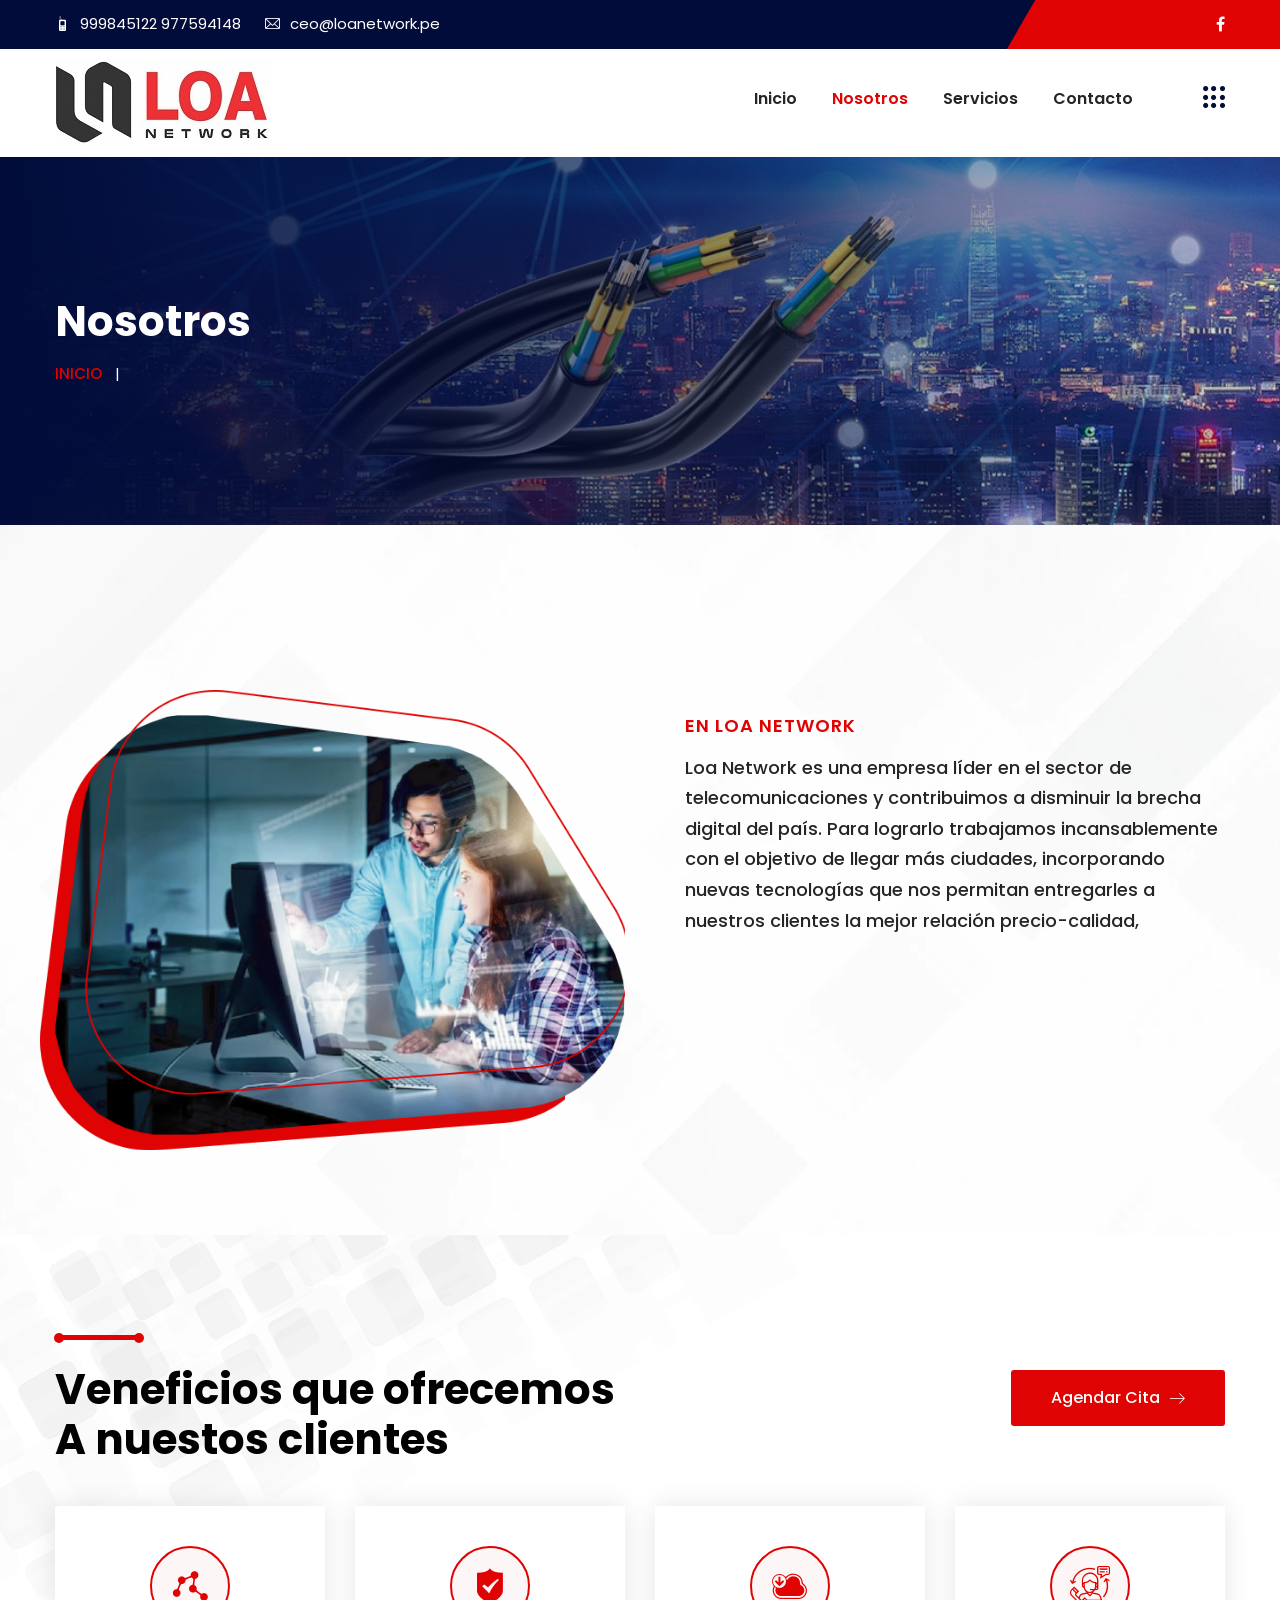
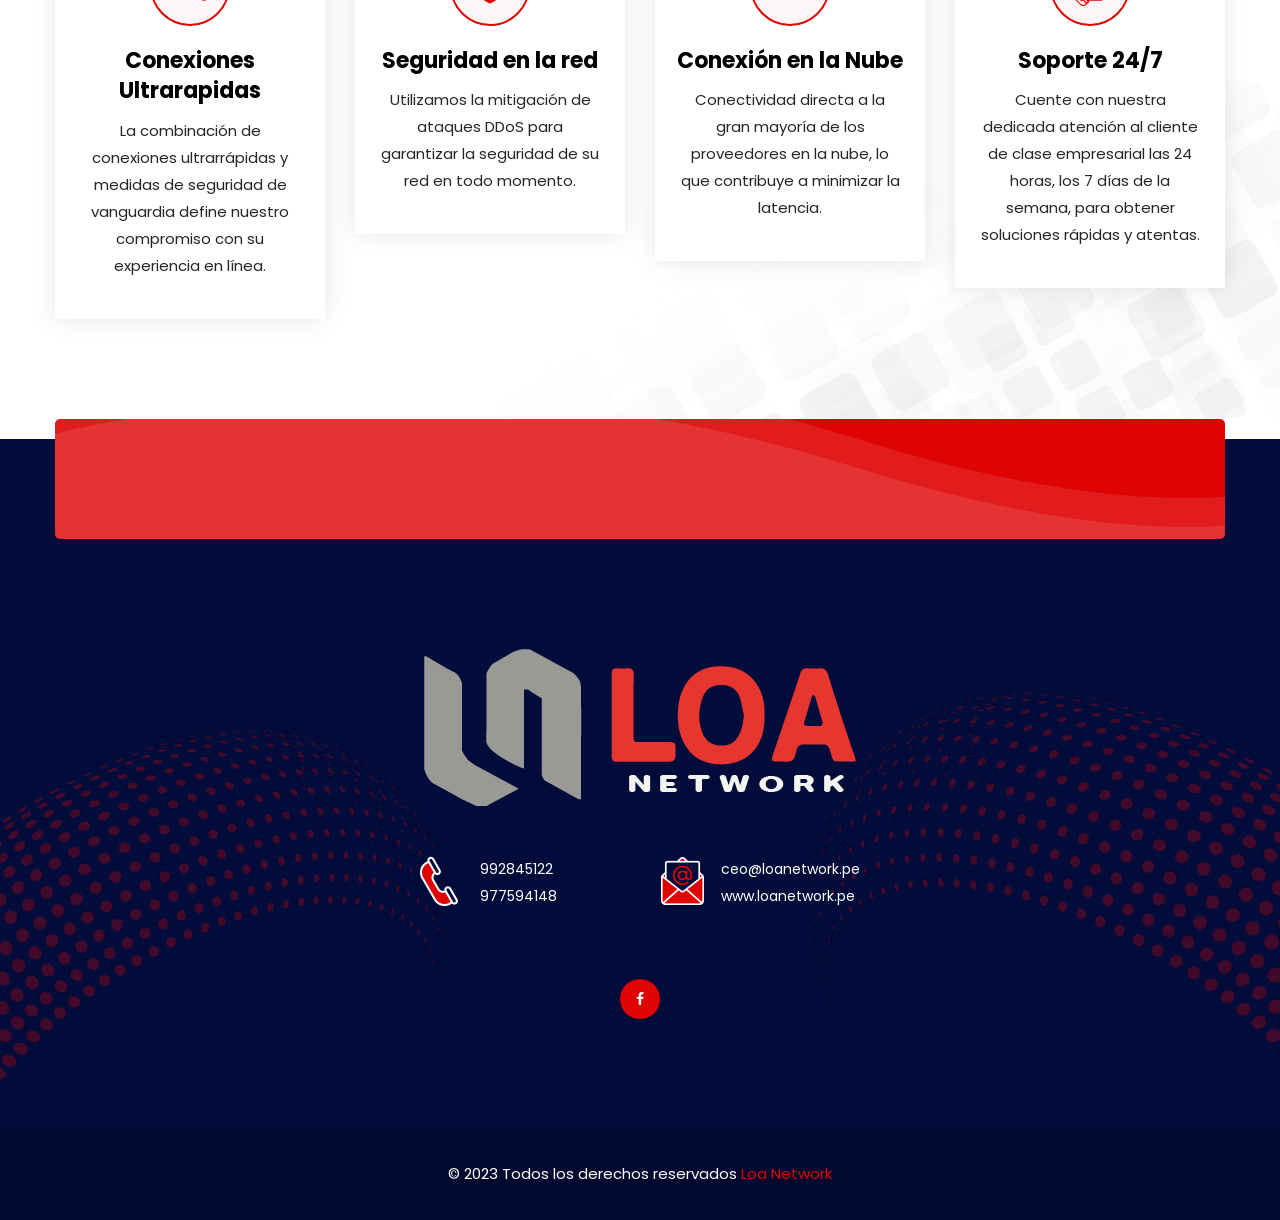
<file: nosotros.html>
<!DOCTYPE html>
<html>
<head>
<meta charset="utf-8">
<title>Nosotros | Loa network</title>
<!-- Stylesheets -->
<link href="css/bootstrap.css" rel="stylesheet">
<link href="css/style.css" rel="stylesheet">
<link href="css/responsive.css" rel="stylesheet">

<link href="https://fonts.googleapis.com/css2?family=Poppins:wght@100;300;400;500;600;700;800;900&display=swap" rel="stylesheet">

<link rel="shortcut icon" href="images/favicon.png" type="image/x-icon">
<link rel="icon" href="images/favicon.png" type="image/x-icon">

<!-- Responsive -->

<meta http-equiv="X-UA-Compatible" content="IE=edge">
<meta name="viewport" content="width=device-width, initial-scale=1.0, maximum-scale=1.0, user-scalable=0">
    <meta name="description" content="internet de alta velocidad para empresas">
    <meta name="internet fibra optica" content="fibra optica para isp, fibra optica, internet para isp, ">
    <meta name="keywords" content="proveedor de internte lima y provincias">
    <meta name="author" content="loa network para empresas, intenet de alta velocidad">

</head>
<!-- Smartsupp Live Chat script -->
<script type="text/javascript">
	var _smartsupp = _smartsupp || {};
	_smartsupp.key = '996431635842beed76c059845e0d7b66091da721';
	window.smartsupp||(function(d) {
	  var s,c,o=smartsupp=function(){ o._.push(arguments)};o._=[];
	  s=d.getElementsByTagName('script')[0];c=d.createElement('script');
	  c.type='text/javascript';c.charset='utf-8';c.async=true;
	  c.src='https://www.smartsuppchat.com/loader.js?';s.parentNode.insertBefore(c,s);
	})(document);
	</script>
	<noscript> Powered by <a href=“https://www.smartsupp.com” target=“_blank”>Smartsupp</a></noscript>

<body class="hidden-bar-wrapper">

<div class="page-wrapper">
 	
    <!-- Preloader -->
    <div class="preloader">
		<span></span>
	</div>
 	
    
    
 	<!-- Main Header -->
         <header class="main-header">
    	
		<!-- Header Top -->
		<div class="header-top">
			<div class="auto-container clearfix">
				
				<div class="pull-left">
					<ul class="info">
						<li><a href=""><span class="icon flaticon-phone"></span>999845122 977594148</a></li>
						<li><a href=""><span class="icon flaticon-email-2"></span>ceo@loanetwork.pe</a></li>
					</ul>
				</div>
				
				<div class="pull-right clearfix">
					<!-- Social Box -->
					<ul class="social-box">
						<li><a href="#" class="fa fa-facebook-f"></a></li>
								
					</ul>
				</div>
				
			</div>
		</div>
		
        <!-- Header Lower -->
        <div class="header-lower">
            
			<div class="auto-container clearfix">
				<div class="inner-container clearfix">
					
					<div class="pull-left logo-box">
						<div class="logo"><a href="index.html"><img src="images/logo.png" alt="" title=""></a></div>
					</div>
					<div class="nav-outer clearfix">
						
						<!-- Mobile Navigation Toggler -->
						<div class="mobile-nav-toggler"><span class="icon flaticon-menu"></span></div>
						<!-- Main Menu -->
						<nav class="main-menu show navbar-expand-md">
							<div class="navbar-header">
								<button class="navbar-toggler" type="button" data-toggle="collapse" data-target="#navbarSupportedContent" aria-controls="navbarSupportedContent" aria-expanded="false" aria-label="Toggle navigation">
									<span class="icon-bar"></span>
									<span class="icon-bar"></span>
									<span class="icon-bar"></span>
								</button>
							</div>
							
							<div class="navbar-collapse collapse clearfix" id="navbarSupportedContent">
								<ul class="navigation clearfix">
									<li class="dropdown"><a href="index.html">Inicio</a>
										<ul>
											<li><a href="index.html">Inicio</a></li>
										</ul>
									</li>
									<li class="current dropdown"><a href="#">Nosotros</a>
										<ul>
											<li><a href="nosotros.html">Nosotros</a></li>
										</ul>
									</li>
									<li class="dropdown"><a href="#">Servicios</a>
										<ul>
											<li><a href="index.html">Internet Empresa</a></li>
											<li><a href="index.html">Internet Hogar</a></li>
											</ul>
									</li>
									
									<li><a href="contacto.html">Contacto</a></li>
								</ul>
							</div>
							
						</nav>
						<!-- Main Menu End-->
						
						<!-- Outer Box -->
						<div class="outer-box clearfix">
							
							<!-- Nav Btn -->
							<div class="nav-btn navSidebar-button"><span class="icon flaticon-dots-menu"></span></div>
							
						</div>
						<!-- End Outer Box -->
						
					</div>
				</div>
				
			</div>
        </div>
        <!-- End Header Lower -->
        
		<!-- Sticky Header  -->
        <div class="sticky-header">
            <div class="auto-container clearfix">
                <!-- Logo -->
                <div class="logo pull-left">
                    <a href="index.html" title=""><img src="images/logo-small.png" alt="" title=""></a>
                </div>
				
                <!--Right Col-->
                <div class="pull-right">
                    <!-- Main Menu -->
                    <nav class="main-menu">
                        <!--Keep This Empty / Menu will come through Javascript-->
                    </nav><!-- Main Menu End-->
					
					<!-- Outer Box -->
					<div class="outer-box clearfix">
						
						<!--Search Box-->
						
						
						<!-- Cart Box -->
						
						<!-- End Cart Box -->
						
						<!-- Nav Btn -->
						<div class="nav-btn navSidebar-button"><span class="icon flaticon-dots-menu"></span></div>
						
					</div>
					<!-- End Outer Box -->
					
                </div>
            </div>
        </div><!-- End Sticky Menu -->
    
		<!-- Mobile Menu  -->
        <div class="mobile-menu">
            <div class="menu-backdrop"></div>
            <div class="close-btn"><span class="icon flaticon-multiply"></span></div>
            
            <nav class="menu-box">
                <div class="nav-logo"><a href="index.html"><img src="images/logo.png" alt="" title=""></a></div>
                <div class="menu-outer"><!--Here Menu Will Come Automatically Via Javascript / Same Menu as in Header--></div>
            </nav>
        </div><!-- End Mobile Menu -->
	
    </header>
    <!-- End Main Header -->
	
	<!-- Sidebar Cart Item -->
	<div class="xs-sidebar-group info-group">
		<div class="xs-overlay xs-bg-black"></div>
		<div class="xs-sidebar-widget">
			<div class="sidebar-widget-container">
				<div class="widget-heading">
					<a href="#" class="close-side-widget">
						X
					</a>
				</div>
				<div class="sidebar-textwidget">
					
					<!-- Sidebar Info Content -->
					<div class="sidebar-info-contents">
						<div class="content-inner">
							<div class="logo">
								<a href="index.html"><img src="images/logo-2.png" alt="" /></a>
							</div>
							<div class="content-box">
								<h5>LOA NETWORK</h5>
								<p class="text">Loa Network es una empresa líder en el sector de telecomunicaciones  contribuimos a disminuir la brecha digital del país. Para lograrlo trabajamos incansablemente con el objetivo de llegar más ciudades, incorporando nuevas tecnologías que nos permitan entregarles a nuestros clientes la mejor relación precio-calidad.</p>
								<a href="contacto.html" class="theme-btn btn-style-one"><span class="txt">Contactar</span></a>
							</div>
							<div class="contact-info">
								<h5>Informacion de contacto</h5>
								<ul class="list-style-one">
									
									<li><span class="icon fa fa-phone"></span> 999845122</li>
                                    <li><span class="icon fa fa-phone"></span> 977594148</li>
									<li><span class="icon fa fa-envelope"></span>ceo@loanetwork.pe</li>
									
								</ul>
							</div>
							<!-- Social Box -->
							<ul class="social-box">
								<li><a href="#" class="fa fa-facebook-f"></a></li>

							</ul>
						</div>
					</div>
					
				</div>
			</div>
		</div>
	</div>
    <!-- End Main Header -->
    
    
	
	<!-- Sidebar Cart Item -->
	
	<!-- END sidebar widget item -->
	
	<!-- Page Title -->
    <section class="page-title" style="background-image: url(images/background/7.jpg)">
        <div class="auto-container">
			<h2>Nosotros</h2>
			<ul class="bread-crumb clearfix">
				<li><a href="index.html">Inicio</a></li>
				<li></li>
			</ul>
        </div>
    </section>
    <!--End Page Title-->
	<section class="services-section" style="background-image: url(images/background/pattern-2.png)">
		<div class="auto-container">
			
			<!-- Upper Section -->
			<div class="upper-section">
				<div class="row clearfix">
					
					<!-- Service block -->
					
					
					<!-- Service block -->
					
					
					<!-- Service block -->
					
					
				</div>
			</div>
			<!-- End Upper Section -->
			
			<!-- Lower Section -->
			<div class="lower-section">
				<div class="row clearfix">
					
					<!-- Image Column -->
					<div class="image-column col-lg-6 col-md-12 col-sm-12">
						<div class="inner-column titlt" data-tilt data-tilt-max="3">
							<div class="color-layer"></div>
							<div class="border-layer"></div>
							<div class="image">
								<img src="images/resource/service-1.png" alt="" />
							</div>
						</div>
					</div>
					
					<!-- Content Column -->
					<div class="content-column col-lg-6 col-md-12 col-sm-12">
						<div class="inner-column">
							<!-- Sec Title -->
							<div class="sec-title">
								<div class="title">En Loa Network</div>
								
							</div>
							<div class="bold-text">Loa Network es una  empresa líder en el sector de telecomunicaciones y contribuimos 
								a disminuir la brecha digital del país. Para lograrlo trabajamos incansablemente
								con el objetivo de llegar más ciudades, incorporando nuevas tecnologías que nos permitan 
								entregarles a nuestros clientes la mejor relación precio-calidad, </div>
							
							
						</div>
					</div>
					
				</div>
			</div>
			<!-- End Lower Section -->
			
		</div>
	</section>
	
	<!-- Network Section / Style Two -->
	
	<!-- End Network Section / Style Two -->
	
	<!-- Appointment Section -->
	
	<!-- End Appointment Section -->
	
	<!-- Services Section Three -->
	<section class="services-section-three" style="background-image: url(images/background/pattern-6.png)">
		<div class="auto-container">
			<div class="sec-title clearfix">
				<div class="pull-left">
					<div class="separator"></div>
					<h2>Veneficios  que ofrecemos<br> A nuestos clientes</h2>
                   	</div>
				<div class="pull-right">
					<a target="_blank" href="https://goo.su/8qsmQ" class="theme-btn btn-style-four"><span class="txt">Agendar cita <i class="lnr lnr-arrow-right"></i></span></a>
				</div>
			</div>
			<div class="row clearfix">
				
				<!-- Facility Block -->
				<div class="facility-block col-lg-3 col-md-6 col-sm-12">
					<div class="inner-box">
						<div class="pattern-layer" style="background-image: url(images/background/pattern-14.png)"></div>
						<div class="icon-box icofont-connection"></div>
						<h5><a href="services-detail.html">Conexiones Ultrarapidas</a></h5>
						<div class="text">La combinación de conexiones ultrarrápidas y medidas de seguridad de vanguardia define nuestro compromiso con su experiencia en línea.</div>
					</div>
				</div>
				
				<!-- Facility Block -->
				<div class="facility-block col-lg-3 col-md-6 col-sm-12">
					<div class="inner-box">
						<div class="pattern-layer" style="background-image: url(images/background/pattern-14.png)"></div>
						<div class="icon-box icofont-safety"></div>
						<h5><a href="services-detail.html">Seguridad en la red</a></h5>
						<div class="text">Utilizamos la mitigación de ataques DDoS para garantizar la seguridad de su red en todo momento.</div>
					</div>
				</div>
				
				<!-- Facility Block -->
				<div class="facility-block col-lg-3 col-md-6 col-sm-12">
					<div class="inner-box">
						<div class="pattern-layer" style="background-image: url(images/background/pattern-14.png)"></div>
						<div class="icon-box icofont-cloud-download"></div>
						<h5><a href="services-detail.html">Conexión en la
							Nube
							</a></h5>
						<div class="text">Conectividad directa a la gran mayoría de los proveedores en la nube, lo que contribuye a minimizar la latencia.</div>
					</div>
				</div>
				
				<!-- Facility Block -->
				<div class="facility-block col-lg-3 col-md-6 col-sm-12">
					<div class="inner-box">
						<div class="pattern-layer" style="background-image: url(images/background/pattern-14.png)"></div>
						<div class="icon-box flaticon-customer-service"></div>
						<h5><a href="contact.html">Soporte 24/7</a></h5>
						<div class="text">Cuente con nuestra dedicada atención al cliente de clase empresarial las 24 horas, los 7 días de la semana, para obtener soluciones rápidas y atentas.</div>
					</div>
				</div>

			</div>
			
		</div>
	</section>
	<!-- End Services Section Three -->
	
	<!-- Team Section -->
	
	<!-- End Team Section -->
	
	<!-- Testimonial Section -->
	
	<!-- End Testimonial Section -->
	
	<!-- Clients Section -->
	
	<!-- End Clients Section / Style Two -->
	
	<!-- CTA Section -->
	<section class="cta-section">
		<div class="auto-container">
			<div class="inner-container" style="background-image: url(images/background/pattern-11.png)">
				<div class="row clearfix">
					
					<!-- Title Column -->
					<div class="title-column col-lg-6 col-md-12 col-sm-12">
						<div class="inner-column">
							<h3></h3>
							<div class="text"></div>
						</div>
					</div>
					
					<!-- Form Column -->
					<div class="form-column col-lg-6 col-md-12 col-sm-12">
						<div class="inner-column">
							<div class="newsletter-form">
								<form method="post" action="contact.html">
									<div class="form-group">
										
									</div>
								</form>
							</div>
						</div>
					</div>
					
				</div>
			</div>
		</div>
	</section>
	<!-- End CTA Section -->
	
	<!-- Main Footer -->
    <footer class="main-footer">
		<div class="pattern-layer-one" style="background-image: url(images/background/pattern-12.png)"></div>
		<div class="pattern-layer-two" style="background-image: url(images/background/pattern-13.png)"></div>
    	<div class="auto-container">
            <div class="widgets-section">
            	<div class="logo">
					<a href="index.html"><img src="images/footer-logo.png" alt="" /></a>
				</div>
				<ul class="contact-info-list">
					<li>
						<span class="icon"><img src="images/icons/icon-1.png" alt="" /></span>
						<a href="tel:992845122">992845122</a><br>
						<a href="tel: 977594148">977594148</a>
					</li>
					<li>
						<span class="icon"><img src="images/icons/icon-2.png" alt="" /></span>
						<a href="#">ceo@loanetwork.pe</a><br>
						<a href="#">www.loanetwork.pe</a>
					</li>
					
				</ul>
				
				<!-- Social Box -->
				<ul class="social-box">
					<li><a href="#" class="fa fa-facebook-f"></a></li>
					
				</ul>
				
			</div>
			
		</div>
		<!-- Footer Bottom -->
		<div class="footer-bottom">
			<div class="auto-container">
				<div class="copyright">&copy; 2023 Todos los derechos reservados <a href="#">Loa Network</a></div>
			</div>
		</div>
	</footer>
	<!-- End Main Footer -->
	
</div>
<!--End pagewrapper-->

<!-- Search Popup -->
<div class="search-popup">
	<div class="color-layer"></div>
	<button class="close-search"><span class="fa fa-arrow-up"></span></button>
	<form method="post" action="blog.html">
		<div class="form-group">
			<input type="search" name="search-field" value="" placeholder="Search Here" required="">
			<button type="submit"><i class="fa fa-search"></i></button>
		</div>
	</form>
</div>
<!-- End Header Search -->

<!-- Scroll To Top -->
<div class="scroll-to-top scroll-to-target" data-target="html"><span class="fa fa-arrow-up"></span></div>

<script src="js/jquery.js"></script>
<script src="js/popper.min.js"></script>
<script src="js/bootstrap.min.js"></script>
<script src="js/jquery.mCustomScrollbar.concat.min.js"></script>
<script src="js/jquery.fancybox.js"></script>
<script src="js/appear.js"></script>
<script src="js/parallax.min.js"></script>
<script src="js/tilt.jquery.min.js"></script>
<script src="js/jquery.paroller.min.js"></script>
<script src="js/owl.js"></script>
<script src="js/wow.js"></script>
<script src="js/nav-tool.js"></script>
<script src="js/jquery-ui.js"></script>
<script src="js/script.js"></script>

<!--[if lt IE 9]><script src="https://cdnjs.cloudflare.com/ajax/libs/html5shiv/3.7.3/html5shiv.js"></script><![endif]-->
<!--[if lt IE 9]><script src="js/respond.js"></script><![endif]-->

</body>
</html>
</file>
<file: css/style.css>
/* NextBit HTML Template */

/* 
	font-family: 'Montserrat', sans-serif;
	font-family: 'Roboto', sans-serif;
	font-family: 'Jost', sans-serif;
*/

@import url('global.css');
@import url('header.css');
@import url('footer.css');
@import url('icofont.css');
@import url('font-awesome.css');
@import url('flaticon.css');
@import url('animate.css');
@import url('owl.css');
@import url('swiper.css');
@import url('linearicons.css');
@import url('jquery-ui.css');
@import url('custom-animate.css');
@import url('jquery.fancybox.min.css');
@import url('jquery.mCustomScrollbar.min.css');

/*** 

====================================================================
	Main Slider Section
====================================================================

***/

.main-slider{
	position:relative;
	overflow:hidden;
}

.main-slider .slide{
	position:relative;
	overflow:hidden;
	padding:190px 0px 260px;
	background-size:cover;
}

.main-slider .color-layer-one{
	position:absolute;
	left:0px;
	top:0px;
	width:930px;
	height:840px;
	z-index:1;
	border-radius:100px;
	transform:translateX(-30%) translateY(-35%) rotate(45deg);
	background-color:var(--main-color-two);
}

.main-slider .color-layer-two{
	position:absolute;
	left:0px;
	bottom:0px;
	width:930px;
	height:840px;
	border-radius:0px;
	transform:translate(-25%) translateY(55%) rotate(-45deg);
	background-color:var(--main-color);
}

.main-slider .color-layer-three{
	position:absolute;
	left:0px;
	top:0px;
	width:930px;
	height:840px;
	border-radius:100px;
	transform:translateX(-20%) translateY(-35%) rotate(45deg);
	background-color:var(--main-color-rgba);
}

.main-slider .pattern-layer{
	position:absolute;
	left:60px;
	width:132px;
	height:170px;
	bottom:60px;
	z-index:1;
	background-repeat:no-repeat;
}

.main-slider .content-boxed{
	position:relative;
	max-width:720px;
	z-index:10;
}

.main-slider .content-boxed .inner-box{
	position:relative;
}

.main-slider .title{
	position:relative;
	opacity: 0;
	font-weight:500;
	font-size:var(--font-20);
	color:var(--main-color);
	transform: translateX(180px);
	transform-origin: top;
	text-transform:uppercase;
	-webkit-transition: all 1000ms ease;
	-moz-transition: all 100ms ease;
	-ms-transition: all 1000ms ease;
	-o-transition: all 1000ms ease;
	transition: all 1000ms ease;
	margin-bottom:var(--margin-bottom-20);
}

.main-slider .active .title{
	opacity: 1;
	transform: translateX(0px);
	-webkit-transition-delay: 100ms;
	-moz-transition-delay: 100ms;
	-ms-transition-delay: 100ms;
	-o-transition-delay: 100ms;
	transition-delay: 100ms;
}

.main-slider h1{
	color:var(--white-color);
	opacity: 0;
	transform: translateX(200px);
	transform-origin: top;
	-webkit-transition: all 1000ms ease;
	-moz-transition: all 100ms ease;
	-ms-transition: all 1000ms ease;
	-o-transition: all 1000ms ease;
	transition: all 1000ms ease;
	margin-bottom:var(--margin-bottom-40);
}

.main-slider .active h1{
	opacity: 1;
	transform: translateX(0px);
	-webkit-transition-delay: 450ms;
	-moz-transition-delay: 450ms;
	-ms-transition-delay: 450ms;
	-o-transition-delay: 450ms;
	transition-delay: 450ms;
}

.main-slider .btns-box{
	opacity:0;
	transform: translateX(200px);
	transform-origin: top;
	display:inline-block;
	-webkit-transition: all 900ms ease;
	-moz-transition: all 900ms ease;
	-ms-transition: all 900ms ease;
	-o-transition: all 900ms ease;
	transition: all 900ms ease;
}

.main-slider .active .btns-box{
	opacity: 1;
	transform: translateX(0px);
	-webkit-transition-delay: 900ms;
	-moz-transition-delay: 900ms;
	-ms-transition-delay: 900ms;
	-o-transition-delay: 900ms;
	transition-delay: 900ms;
}

.main-slider .btns-box .theme-btn{
	margin-right:var(--margin-right-25);
	margin-bottom:var(--margin-bottom-15);
}

.main-slider .owl-dots,
.main-slider .owl-nav{
	display:none;
}

/*** 

====================================================================
	Main Slider Section Two
====================================================================

***/

.main-slider-two{
	position:relative;
	overflow:hidden;
}

.main-slider-two .slide{
	position:relative;
	overflow:hidden;
	padding:330px 0px 180px;
	background-size:cover;
	background-position:center right;
}

.main-slider-two .slide:before{
	position:absolute;
	content:'';
	left:0px;
	top:0px;
	right:0px;
	bottom:0px;
	background: #010C3A;
	background: -webkit-linear-gradient(to right, #010C3A 0%, rgba(255,255,255,0) 100%);
	background: -moz-linear-gradient(to right, #010C3A 0%, rgba(255,255,255,0) 100%);
	background: linear-gradient(to right, #010C3A 0%, rgba(255,255,255,0) 100%);
}

.main-slider-two .pattern-layer-one{
	position:absolute;
	left:-40px;
	width:170px;
	height:383px;
	bottom:25%;
	z-index:1;
	background-repeat:no-repeat;
}

.main-slider-two .pattern-layer-two{
	position:absolute;
	right:0px;
	width:243px;
	height:404px;
	bottom:0px;
	z-index:1;
	background-repeat:no-repeat;
}

.main-slider-two .content-boxed{
	position:relative;
	max-width:750px;
	z-index:10;
}

.main-slider-two .content-boxed .inner-box{
	position:relative;
}

.main-slider-two h1{
	color:var(--white-color);
	opacity: 0;
	transform: translateX(200px);
	transform-origin: top;
	-webkit-transition: all 1000ms ease;
	-moz-transition: all 100ms ease;
	-ms-transition: all 1000ms ease;
	-o-transition: all 1000ms ease;
	transition: all 1000ms ease;
	margin-bottom:var(--margin-bottom-25);
}

.main-slider-two .active h1{
	opacity: 1;
	transform: translateX(0);
	-webkit-transition-delay: 100ms;
	-moz-transition-delay: 100ms;
	-ms-transition-delay: 100ms;
	-o-transition-delay: 100ms;
	transition-delay: 100ms;
}

.main-slider-two .text{
	opacity: 0;
	font-weight:400;
	line-height:2em;
	max-width:600px;
	font-size:var(--font-16);
	color:var(--white-color);
	transform: translateX(200px);
	transform-origin: top;
	-webkit-transition: all 1000ms ease;
	-moz-transition: all 100ms ease;
	-ms-transition: all 1000ms ease;
	-o-transition: all 1000ms ease;
	transition: all 1000ms ease;
	margin-bottom:var(--margin-bottom-30);
}

.main-slider-two .active .text{
	opacity: 1;
	transform: translateX(0);
	-webkit-transition-delay: 300ms;
	-moz-transition-delay: 300ms;
	-ms-transition-delay: 300ms;
	-o-transition-delay: 300ms;
	transition-delay: 300ms;
}

.main-slider-two .price{
	opacity: 0;
	font-weight:600;
	line-height:1em;
	font-size:var(--font-60);
	color:var(--main-color);
	transform: translateX(200px);
	transform-origin: top;
	-webkit-transition: all 1000ms ease;
	-moz-transition: all 100ms ease;
	-ms-transition: all 1000ms ease;
	-o-transition: all 1000ms ease;
	transition: all 1000ms ease;
	margin-bottom:var(--margin-bottom-20);
}

.main-slider-two .price span{
	position:relative;
	top:-25px;
	font-weight:500;
	font-size:var(--font-24);
}

.main-slider-two .price sup{
	position:relative;
	top:-22px;
	font-weight:500;
	font-size:var(--font-20);
}

.main-slider-two .active .price{
	opacity: 1;
	transform: translateX(0px);
	-webkit-transition-delay: 600ms;
	-moz-transition-delay: 600ms;
	-ms-transition-delay: 600ms;
	-o-transition-delay: 600ms;
	transition-delay: 600ms;
}

.main-slider-two .btns-box{
	opacity:0;
	transform: translateX(200px);
	transform-origin: top;
	display:inline-block;
	-webkit-transition: all 900ms ease;
	-moz-transition: all 900ms ease;
	-ms-transition: all 900ms ease;
	-o-transition: all 900ms ease;
	transition: all 900ms ease;
}

.main-slider-two .active .btns-box{
	opacity: 1;
	transform: translateX(0px);
	transition-delay:900ms;
}

.main-slider-two .btns-box .theme-btn{
	margin-right:var(--margin-right-25);
	margin-bottom:var(--margin-bottom-15);
}

.main-slider-two .owl-dots{
	display:none;
}

.main-slider-two .owl-nav{
	position:absolute;
	right:60px;
	top:50%;
	margin-top:-50px;
}

.main-slider-two .owl-nav .owl-prev,
.main-slider-two .owl-nav .owl-next{
	position:relative;
	line-height:1em;
	font-size:var(--font-50);
	color:var(--white-color);
	margin-bottom:var(--margin-bottom-20);
	-webkit-transition:all 300ms ease;
	-ms-transition:all 300ms ease;
	-o-transition:all 300ms ease;
	-moz-transition:all 300ms ease;
	transition:all 300ms ease;
}

.main-slider-two .owl-nav .owl-prev:hover,
.main-slider-two .owl-nav .owl-next:hover{
	color:var(--main-color);
}

/*** 

====================================================================
	Appointment Section
====================================================================

***/

.appointment-section{
	position:relative;
	padding:55px 0px 30px;
	background-position:right top;
	background-repeat:no-repeat;
	background-color:var(--main-color-two);
}

.appointment-section .title-column{
	position:relative;
	margin-bottom:var(--margin-bottom-20);
}

.appointment-section .title-column .inner-column{
	position:relative;
}

.appointment-section .title-column h3{
	color:var(--white-color);
}

.appointment-section .form-column{
	position:relative;
	margin-bottom:var(--margin-bottom-20);
}

.appointment-section .form-column .inner-column{
	position:relative;
	padding-top:var(--padding-top-20);
}

.appointment-section.style-two{
	background-color:var(--main-color);
}

.appointment-section.style-two .appointment-form .form-group button{
	padding:13px 40px 13px;
}

/* Appointment Form */

.appointment-form{
	position:relative;
}

.appointment-form .form-group{
	position:relative;
	display:block;
	padding-right:var(--padding-right-260);
	margin-bottom:var(--margin-zero);
}

.appointment-form .form-group input[type="text"],
.appointment-form .form-group input[type="email"]{
	position:relative;
	display:block;
	width:100%;
	height:56px;
	font-size:15px;
	line-height:26px;
	color:var(--dark-color);
	padding:10px 20px 10px 25px;
	border-radius:3px;
	background:var(--white-color);
	-webkit-transition:all 300ms ease;
	-ms-transition:all 300ms ease;
	-o-transition:all 300ms ease;
	-moz-transition:all 300ms ease;
	transition:all 300ms ease;	
}

.appointment-form .form-group button{
	position:absolute;
	right:0px;
	top:0px;
}

/*** 

====================================================================
	Services Section
====================================================================

***/

.services-section{
	position:relative;
	padding:100px 0px 70px;
}

.services-section .upper-section{
	position:relative;
}

.service-block .inner-box:hover::before,
.service-block.active .inner-box:before{
	position:absolute;
	content:'';
	left:0px;
	top:0px;
	width:1px;
	height:100%;
	background-color:#eae7e7;
	-webkit-transition: all 900ms ease;
	-moz-transition: all 900ms ease;
	-ms-transition: all 900ms ease;
	-o-transition: all 900ms ease;
	transition: all 900ms ease;
}

.service-block .inner-box:hover::after,
.service-block.active .inner-box:after{
	position:absolute;
	content:'';
	right:0px;
	top:0px;
	width:1px;
	height:100%;
	background-color:#eae7e7;
	-webkit-transition: all 900ms ease;
	-moz-transition: all 900ms ease;
	-ms-transition: all 900ms ease;
	-o-transition: all 900ms ease;
	transition: all 900ms ease;
}

.service-block{
	position:relative;
	margin-bottom:var(--margin-bottom-30);
}

.service-block .inner-box{
	position:relative;
	text-align:center;
}

.service-block .inner-box h4{
	margin-bottom:var(--margin-bottom-15);
}

.service-block .inner-box h4 a{
	color:var(--heading-color);
}

.service-block .inner-box .icon{
	position:relative;
	max-width:60px;
	margin:0 auto;
	margin-bottom:var(--margin-bottom-30);
}

.service-block:first-child .inner-box .text{
	margin-bottom:var(--margin-bottom-15);
}

.service-block:first-child .inner-box .icon{
	max-width:80px;
	margin-bottom:var(--margin-bottom-15);
}

.service-block .inner-box .text{
	padding:0px 20px;
	margin-bottom:var(--margin-bottom-25);
}

.service-block .inner-box .services{
	position:relative;
	font-weight:500;
	font-size:var(--font-16);
	color:var(--dark-color-two);
}

.service-block .inner-box .services .arrow{
	position:relative;
	top:2px;
	margin-left:5px;
}

.service-block .inner-box:hover h4 a,
.service-block .inner-box:hover .services{
	color:var(--main-color);
}

.service-block .inner-box .border-one{
	position:absolute;
	left:0px;
	top:0px;
	width:50px;
	height:50px;
	opacity:0;
	border-top:10px solid var(--main-color);
	border-left:10px solid var(--main-color);
	-webkit-transition: all 900ms ease;
	-moz-transition: all 900ms ease;
	-ms-transition: all 900ms ease;
	-o-transition: all 900ms ease;
	transition: all 900ms ease;
}

.service-block .inner-box .border-two{
	position:absolute;
	right:0px;
	bottom:0px;
	width:50px;
	height:50px;
	opacity:0;
	border-right:10px solid var(--main-color);
	border-bottom:10px solid var(--main-color);
	-webkit-transition: all 900ms ease;
	-moz-transition: all 900ms ease;
	-ms-transition: all 900ms ease;
	-o-transition: all 900ms ease;
	transition: all 900ms ease;
}

.service-block.active .inner-box .border-one,
.service-block.active .inner-box .border-two,
.service-block .inner-box:hover .border-one,
.service-block .inner-box:hover .border-two{
	opacity:1;
}

.services-section .lower-section{
	position:relative;
	padding-top:var(--padding-top-90);
}

.services-section .image-column{
	position:relative;
	margin-bottom:var(--margin-bottom-30);
}

.services-section .image-column .inner-column{
	position:relative;
}

.services-section .image-column .image{
	position:relative;
}

.services-section .image-column .image img{
	position:relative;
	width:100%;
	display:block;
}

.services-section .image-column .color-layer{
	position:absolute;
	left:-15px;
	bottom:-15px;
	right:60px;
	height:100%;
	background:url(../images/resource/service-pattern-layer.png) no-repeat;
	background-size:cover;
}

.services-section .image-column .border-layer{
	position:absolute;
	left:30px;
	bottom:40px;
	right:0px;
	top:-25px;
	z-index:1;
	background:url(../images/resource/service-border-layer.png) no-repeat;
	background-size:cover;
}

.services-section .content-column{
	position:relative;
	margin-bottom:var(--margin-bottom-30);
}

.services-section .content-column .inner-column{
	position:relative;
	padding-left:var(--padding-left-30);
}

.services-section .content-column .bold-text{
	position:relative;
	font-weight:500;
	line-height:1.7em;
	color:var(--dark-color);
	font-size:var(--font-18);
	margin-bottom:var(--margin-bottom-20);
}

.services-section .content-column .sec-title{
	margin-bottom:var(--margin-bottom-15);
}

.services-section .content-column .text{
	margin-bottom:var(--margin-bottom-30);
}

/*** 

====================================================================
	Pricing Section
====================================================================

***/

.pricing-section{
	position:relative;
	padding:100px 0px 80px;
	background-color:var(--main-color-two);
	background-size:cover;
}

.pricing-section.style-two{
	background-color:var(--white-color);
}

.pricing-section .auto-container{
	max-width:1340px;
}

.price-block{
	position:relative;
	padding-bottom:var(--padding-bottom-30);
}

.price-block .inner-box{
	position:relative;
	border-radius:3px;
	background-color:var(--white-color);
	padding-bottom:var(--padding-bottom-40);
	box-shadow:0px 0px 25px rgba(0,0,0,0.10);
}

.price-block .upper-box{
	position:relative;
	text-align:center;
	padding:40px 20px 80px;
	background-position:center center;
	background-repeat:no-repeat;
}

.price-block .upper-box:before{
	position:absolute;
	content:'';
	left:0px;
	top:0px;
	right:0px;
	bottom:0px;
	opacity:0.05;
	background-color:var(--main-color);
}

.price-block .upper-box:after{
	position:absolute;
	content:'';
	left:0px;
	right:0px;
	bottom:0px;
	height:63px;
	background:url(../images/background/pattern-5.png) repeat-x;
}

.price-block .icon-list{
	position:relative;
}

.price-block .icon-list li{
	position:relative;
	width:76px;
	height:76px;
	padding:14px;
	margin:0px 3px;
	border-radius:50px;
	display:inline-block;
	background-color:var(--white-color);
	box-shadow:0px 0px 15px rgba(0,0,0,0.10);
	-webkit-transition:all 500ms ease;
	-moz-transition:all 500ms ease;
	-ms-transition:all 500ms ease;
	-o-transition:all 500ms ease;
	transition:all 500ms ease;
}

.price-block .inner-box:hover .icon-list li{
	transform:rotateY(180deg);
}

.price-block .upper-box h4{
	margin-top:var(--margin-top-20);
}

.price-block .upper-box h4 span{
	display:block;
	color:var(--main-color);
	font-size:var(--font-18);
	margin-top:var(--margin-top-5);
}

.price-block .lower-box{
	position:relative;
	padding-left:var(--padding-left-35);
	padding-right:var(--padding-right-35);
}

.price-block .price-list{
	position:relative;
}

.price-block .price-list li{
	position:relative;
	font-size:var(--font-15);
	color:var(--dark-color);
	padding-left:var(--padding-left-25);
	margin-bottom:var(--margin-bottom-15);
}

.price-block .price-list li:before{
	position:absolute;
	content: "\f00c";
	left:0px;
	color:var(--main-color);
	font-family: 'FontAwesome';
}

.price-block .price-list li:last-child{
	margin-bottom:var(--margin-zero);
}

.price-block .button-box{
	position:relative;
	margin-top:var(--margin-top-30);
}

.price-block .button-box .theme-btn{
	width:100%;
}

/*** 

====================================================================
	Facility Section
====================================================================

***/

.facility-section{
	position:relative;
	overflow:hidden;
	padding:110px 0px 70px;
	background-size:cover;
}

.facility-section .auto-container{
	max-width:1340px;
}

.facility-section .blocks-column{
	position:relative;
	margin-bottom:var(--margin-bottom-30);
}

.facility-section .blocks-column .inner-column{
	position:relative;
}

.facility-section .blocks-column .facility-block:nth-child(2n + 0){
	transform:translateY(30px);
}

.facility-block{
	position:relative;
	margin-bottom:var(--margin-bottom-30);
}

.facility-block .inner-box{
	position:relative;
	padding:40px 20px 40px;
	text-align:center;
	background-color:var(--white-color);
	box-shadow:0px 0px 25px rgba(0,0,0,0.10);
}

.facility-block .inner-box .icon-box{
	position:relative;
	width:80px;
	height:80px;
	border-radius:50%;
	line-height:76px;
	text-align:center;
	margin:0 auto;
	margin-bottom:var(--margin-bottom-20);
	color:var(--main-color);
	font-size:var(--font-40);
	background-color:#fdf6f6;
	border:2px solid var(--main-color);
	transition: all 600ms ease;
    -moz-transition: all 600ms ease;
    -webkit-transition: all 600ms ease;
    -ms-transition: all 600ms ease;
    -o-transition: all 600ms ease;
}

.facility-block .inner-box:hover .icon-box{
	color:var(--white-color);
	background-color:var(--main-color);
	-webkit-transform: scale(-1) rotate(180deg);
    -moz-transform: scale(-1) rotate(180deg);
    -ms-transform: scale(-1) rotate(180deg);
    -o-transform: scale(-1) rotate(180deg);
    transform: scale(-1) rotate(180deg);
}

.facility-block .inner-box h5{
	margin-bottom:var(--margin-bottom-10);
}

.facility-block .inner-box h5 a{
	color:var(--heading-color);
}

.facility-block .inner-box h5 a:hover{
	color:var(--main-color);
}

.facility-block .inner-box .text{
	padding:0px 5px;
}

.facility-block .inner-box .pattern-layer{
	position:absolute;
	left:23%;
	top:10%;
	width:70px;
	height:56px;
	opacity:0;
	background-repeat:no-repeat;
	transition: all 300ms ease;
    -moz-transition: all 300ms ease;
    -webkit-transition: all 300ms ease;
    -ms-transition: all 300ms ease;
    -o-transition: all 300ms ease;
}

.facility-block .inner-box:hover .pattern-layer{
	opacity:1;
}

.facility-section .image-column{
	position:relative;
	margin-bottom:var(--margin-bottom-30);
}

.facility-section .image-column .inner-column{
	position:relative;
	padding-left:var(--padding-top-60);
	padding-top:var(--padding-top-30);
}

.facility-section .image-column .pattern-layer{
	position:absolute;
	left:0px;
	bottom:0px;
	right:0px;
	height:325px;
	width:100%;
	background:url(../images/resource/facility-1.png) no-repeat;
	background-size:cover;
}

/*** 

====================================================================
	Internet Section
====================================================================

***/

.internet-section{
	position:relative;
	overflow:hidden;
	padding:110px 0px 110px;
	background-size:cover;
	background-attachment:fixed;
}

.internet-section:before{
	position:absolute;
	content:'';
	right:0px;
	top:0px;
	width:50%;
	height:100%;
	z-index:1;
	background: rgba(255,255,255,0);
	background: -webkit-linear-gradient(to right, rgba(255,255,255,0) 0%, #FDF6F6 100%);
	background: -moz-linear-gradient(to right, rgba(255,255,255,0) 0%, #FDF6F6 100%);
	background: linear-gradient(to right, rgba(255,255,255,0) 0%, #FDF6F6 100%);
}

.internet-section .content-column{
	position:relative;
	max-width:550px;
	width:100%;
	float:right;
	z-index:10;
}

.internet-section .content-column .text{
	margin-top:var(--margin-top-15);
	margin-bottom:var(--margin-bottom-25);
}

.internet-section .content-column .price{
	position:relative;
	font-weight:600;
	color:var(--main-color);
	font-size:var(--font-22);
	margin-top:var(--margin-top-15);
	margin-bottom:var(--margin-bottom-40);
}

/*** 

====================================================================
	Testimonial Section
====================================================================

***/

.testimonial-section{
	position:relative;
	padding:110px 0px 80px;
	background-size:cover;
}

.testimonial-section.style-two{
	background-color:#fdf6f6;
}

.testimonial-section .image-layer{
	position:absolute;
	left:0px;
	top:0px;
	right:0px;
	height:1105px;
	background-size:cover;
}

.testimonial-section .owl-dots,
.testimonial-section .owl-nav{
	display:none;
}

.testimonial-section .owl-carousel .owl-item.center .testimonial-block .inner-box .lower-box .color-layer{
	transform:scale(1,1);
}

.testimonial-section .owl-carousel .owl-item.center .testimonial-block .inner-box .designation,
.testimonial-section .owl-carousel .owl-item.center .testimonial-block .inner-box .author-name{
	color:var(--white-color);
}

.testimonial-section .owl-carousel .owl-item.center .testimonial-block .inner-box .lower-box .pattern-layer{
	bottom:0px;
	opacity:1;
	-webkit-transition-delay: 250ms;
	-moz-transition-delay: 250ms;
	-ms-transition-delay: 250ms;
	-o-transition-delay: 250ms;
	transition-delay: 250ms;
}

.testimonial-section .owl-carousel .owl-stage-outer{
	position:static;
	padding:20px 0px;
}

.testimonial-section .owl-theme .testimonial-block{
	margin:0px 15px;
}

.testimonial-section .owl-carousel{
	margin:0px -15px;
	width:auto;
}

.testimonial-block{
	position:relative;
}

.testimonial-block .inner-box{
	position:relative;
	text-align:center;
	overflow:hidden;
	background-color:var(--white-color);
	box-shadow:0px 0px 15px rgba(0,0,0,0.10);
}

.testimonial-block .upper-box{
	position:relative;
	padding:40px 30px 40px;
}

.testimonial-block .lower-box{
	position:relative;
	padding:0px 30px 30px;
}

.testimonial-block .lower-box .color-layer{
	position:absolute;
	left:0px;
	top:40px;
	right:0px;
	bottom:0px;
	transform:scale(0,1);
	background-color:var(--main-color);
	transition: all 600ms ease;
    -moz-transition: all 600ms ease;
    -webkit-transition: all 600ms ease;
    -ms-transition: all 600ms ease;
    -o-transition: all 600ms ease;
}

.testimonial-block .inner-box:hover .lower-box .color-layer{
	transform:scale(1,1);
}

.testimonial-block .inner-box:hover .designation,
.testimonial-block .inner-box:hover .author-name{
	color:var(--white-color);
}

.testimonial-block .inner-box:hover .lower-box .pattern-layer{
	bottom:0px;
	opacity:1;
	-webkit-transition-delay: 250ms;
	-moz-transition-delay: 250ms;
	-ms-transition-delay: 250ms;
	-o-transition-delay: 250ms;
	transition-delay: 250ms;
}

.testimonial-block .lower-box .pattern-layer{
	position:absolute;
	top:0px;
	left:0px;
	right:0px;
	bottom:-150px;
	opacity:0;
	background-position:center bottom;
	background-repeat:no-repeat;
	transition: all 600ms ease;
    -moz-transition: all 600ms ease;
    -webkit-transition: all 600ms ease;
    -ms-transition: all 600ms ease;
    -o-transition: all 600ms ease;
}

.testimonial-block .lower-box:before{
	position:absolute;
	content:'';
	left:0px;
	top:40px;
	right:0px;
	bottom:0px;
	opacity:0.05;
	background-color:var(--main-color);
}

.testimonial-block .author-image-outer{
	position:relative;
	display:inline-block;
}

.testimonial-block .author-image-outer .quote-icon{
	position:absolute;
	right:-10px;
	top:-10px;
	width:35px;
	height:35px;
	z-index:1;
	border-radius:50px;
	line-height:35px;
	color:var(--white-color);
	background-color:var(--main-color);
}

.testimonial-block .author-image{
	position:relative;
	width:80px;
	height:80px;
	border-radius:50%;
	overflow:hidden;
}

.testimonial-block .author-name{
	position:relative;
	font-weight:600;
	font-size:var(--font-20);
	color:var(--dark-color-two);
	margin-top:var(--margin-top-20);
	transition: all 600ms ease;
    -moz-transition: all 600ms ease;
    -webkit-transition: all 600ms ease;
    -ms-transition: all 600ms ease;
    -o-transition: all 600ms ease;
}

.testimonial-block .designation{
	position:relative;
	font-size:var(--font-15);
	color:var(--dark-color);
	margin-top:var(--margin-top-5);
	transition: all 600ms ease;
    -moz-transition: all 600ms ease;
    -webkit-transition: all 600ms ease;
    -ms-transition: all 600ms ease;
    -o-transition: all 600ms ease;
}

/*** 

====================================================================
	Clients Section
====================================================================

***/

.clients-section{
	position:relative;
	padding:0px 0px 100px;
}

.clients-section .image-box img{
	position:relative;
	filter: grayscale(0%);
	-webkit-transition:all 500ms ease;
	-moz-transition:all 500ms ease;
	-ms-transition:all 500ms ease;
	-o-transition:all 500ms ease;
	transition:all 500ms ease;
}

.clients-section .image-box:hover img{
	filter: grayscale(100%);
}

.clients-section .owl-dots,
.clients-section .owl-nav{
	display:none;
}

/*** 

====================================================================
	Featured Section
====================================================================

***/

.featured-section{
	position:relative;
	overflow:hidden;
	padding:110px 0px 80px;
	background-color:var(--main-color-two);
}

.featured-section .sec-title .button-box{
	margin-top:var(--margin-top-25);
}

.featured-section .pattern-layer-one{
	position:absolute;
	right:0px;
	top:0px;
	width:590px;
	height:504px;
	background-repeat:no-repeat;
}

.featured-section .pattern-layer-two{
	position:absolute;
	left:0px;
	bottom:0px;
	width:542px;
	height:502px;
	background-repeat:no-repeat;
}

.featured-section .feature-block{
	position:relative;
	width:20%;
	padding:0px 15px;
}

.feature-block{
	position:relative;
	margin-bottom:var(--margin-bottom-25);
}

.feature-block .inner-box{
	position:relative;
}

.feature-block .inner-box .image{
	position:relative;
	border-radius:3px;
	overflow:hidden;
}

.feature-block .inner-box .image img{
	position:relative;
	width:100%;
	display:block;
}

.feature-block .inner-box .image .overlay-box{
	position:absolute;
	left:0px;
	top:0px;
	right:0px;
	bottom:0px;
	background-color:rgba(0,0,0,0.50);
}






.feature-block .inner-box .video-box{
	position:absolute;
	left:0px;
	top:0px;
	width:100%;
	height:100%;
	text-align:center;
	overflow:hidden;
	line-height: 45px;
	overflow:hidden;
	z-index:2;
	transition: -webkit-transform 0.4s ease;
	transition: transform 0.4s ease;
	transition: transform 0.4s ease, -webkit-transform 0.4s ease;
	
	transition: all 900ms ease;
    -moz-transition: all 900ms ease;
    -webkit-transition: all 900ms ease;
    -ms-transition: all 900ms ease;
    -o-transition: all 900ms ease;
	transition: -webkit-transform 0.4s ease;
	transition: transform 0.4s ease;
	transition: transform 0.4s ease, -webkit-transform 0.4s ease;
	-webkit-transform: scale(0, 1);
	-ms-transform: scale(0, 1);
	transform: scale(0, 1);
	-webkit-transform-origin: right center;
	-ms-transform-origin: right center;
	transform-origin: right center;
	background-position:center center;
}

.feature-block .inner-box:hover .video-box{
	-webkit-transform: scale(1, 1);
	-ms-transform: scale(1, 1);
	transform: scale(1, 1);
	-webkit-transform-origin: left center;
	-ms-transform-origin: left center;
	transform-origin: left center;
}

.feature-block .inner-box .video-box:before{
	position:absolute;
	content:'';
	left:0px;
	top:0px;
	right:0px;
	bottom:0px;
	opacity:0.50;
	background-color:var(--main-color-two);
}

.feature-block .inner-box .video-box span{
	position: absolute;
	width:70px;
	height: 70px;
	left:50%;
    top: 50%;
	z-index:10;
	color: var(--main-color);
	font-weight:400;
	font-size:var(--font-20);
	text-align: center;
	padding-left:4px;
	display: inline-block;
	margin-top: -35px;
	margin-left:-35px;
	line-height:66px;
	border-radius:50%;
	transition: all 900ms ease;
    -moz-transition: all 900ms ease;
    -webkit-transition: all 900ms ease;
    -ms-transition: all 900ms ease;
    -o-transition: all 900ms ease;
	border:3px solid var(--main-color);
}

.feature-block .inner-box .video-box .ripple,
.feature-block .inner-box .video-box .ripple:before,
.feature-block .inner-box .video-box .ripple:after {
    position: absolute;
    top: 50%;
    left: 50%;
    width:70px;
	height: 70px;
    -webkit-transform: translate(-50%, -50%);
    -moz-transform: translate(-50%, -50%);
    -ms-transform: translate(-50%, -50%);
    -o-transform: translate(-50%, -50%);
    transform: translate(-50%, -50%);
    -webkit-border-radius: 50% 50% 50% 50%;
    -moz-border-radius: 50% 50% 50% 50%;
    -ms-border-radius: 50% 50% 50% 50%;
    -o-border-radius: 50% 50% 50% 50%;
    border-radius: 50% 50% 50% 50%;
    -webkit-box-shadow: 0 0 0 0 rgba(255, 255, 255, .6);
    -moz-box-shadow: 0 0 0 0 rgba(255, 255, 255, .6);
    -ms-box-shadow: 0 0 0 0 rgba(255, 255, 255, .6);
    -o-box-shadow: 0 0 0 0 rgba(255, 255, 255, .6);
    box-shadow: 0 0 0 0 rgba(255, 255, 255, .6);
    -webkit-animation: ripple 3s infinite;
    -moz-animation: ripple 3s infinite;
    -ms-animation: ripple 3s infinite;
    -o-animation: ripple 3s infinite;
    animation: ripple 3s infinite;
}

.feature-block .inner-box .video-box .ripple:before {
    -webkit-animation-delay: .9s;
    -moz-animation-delay: .9s;
    -ms-animation-delay: .9s;
    -o-animation-delay: .9s;
    animation-delay: .9s;
    content: "";
    position: absolute;
}

.feature-block .inner-box .video-box .ripple:after {
    -webkit-animation-delay: .6s;
    -moz-animation-delay: .6s;
    -ms-animation-delay: .6s;
    -o-animation-delay: .6s;
    animation-delay: .6s;
    content: "";
    position: absolute;
}

.feature-block .inner-box .post-meta{
	position:absolute;
	right:15px;
	top:12px;
	z-index:2;
}

.feature-block .inner-box .post-meta li{
	position:relative;
	margin-left:10px;
	display:inline-block;
	font-size:var(--font-15);
	color:var(--white-color);
	padding-left:var(--padding-left-25);
}

.feature-block .inner-box .post-meta li .icon{
	position:absolute;
	left:0px;
	top:0px;
	font-size:var(--font-15);
	color:var(--main-color);
}

.feature-block .inner-box .lower-content{
	position:relative;
	padding-top:var(--padding-top-20);
}

.feature-block .inner-box h6 a{
	position:relative;
	color:var(--white-color);
}

.feature-block .inner-box h6 a:hover{
	color:var(--main-color);
}

.feature-block .inner-box .year{
	position:relative;
	font-weight:700;
	font-size:var(--font-18);
	color:var(--main-color);
	margin-top:var(--margin-top-5);
}

.feature-block.style-two .inner-box h6 a{
	color:var(--heading-color);
	transition: all 300ms ease;
    -moz-transition: all 300ms ease;
    -webkit-transition: all 300ms ease;
    -ms-transition: all 300ms ease;
    -o-transition: all 300ms ease;
}

.feature-block.style-two .inner-box h6 a:hover{
	color:var(--main-color);
}

/*** 

====================================================================
	Store Section
====================================================================

***/

.store-section{
	position:relative;
	padding:100px 0px 80px;
}

.store-section .owl-dots,
.store-section .owl-nav{
	display:none;
}

.product-block{
	position:relative;
	margin-bottom:var(--margin-bottom-30);
}

.product-block .inner-box{
	position:relative;
}

.product-block .inner-box .image{
	position:relative;
	border-radius:5px;
	overflow:hidden;
}

.product-block .inner-box .image img{
	position:relative;
	width:100%;
	display:block;
}

.product-block .inner-box .image:before{
	position:absolute;
	content:'';
	left:0px;
	top:0px;
	right:0px;
	bottom:0px;
	opacity:0.05;
	background-color:var(--main-color);
	transition: all 600ms ease;
    -moz-transition: all 600ms ease;
    -webkit-transition: all 600ms ease;
    -ms-transition: all 600ms ease;
    -o-transition: all 600ms ease;
}

.product-block .inner-box:hover .image:before{
	opacity:0.20;
}

.product-block .inner-box .lower-content{
	position:relative;
	text-align:center;
	padding-top:var(--padding-top-25);
}

.product-block .inner-box .name{
	position:relative;
	font-weight:700;
	font-size:var(--font-20);
	color:var(--dark-color-two);
}

.product-block .inner-box:hover .name{
	color:var(--main-color);
}

.product-block .inner-box .price{
	position:relative;
	font-weight:700;
	font-size:var(--font-20);
	color:var(--dark-color-two);
	margin-top:var(--margin-top-10);
	margin-bottom:var(--margin-bottom-25);
}

.product-block .inner-box .shop-options{
	position:relative;
}

.product-block .inner-box .shop-options li{
	position:relative;
	margin:0px 2px;
	display:inline-block;
}

.product-block .inner-box .shop-options li a{
	position:relative;
	width:40px;
	height:40px;
	line-height:36px;
	text-align:center;
	display:inline-block;
	color:var(--dark-color-two);
	border:1px solid var(--dark-color);
}

.product-block .inner-box .shop-options li a.cart{
	width:auto;
	padding:0px 18px;
}

.product-block .inner-box .shop-options li a:hover{
	color:var(--white-color);
	border-color:var(--main-color);
	background-color:var(--main-color);
}

/*** 

====================================================================
	CTA Section
====================================================================

***/

.cta-section{
	position:relative;
	z-index:1;
}

.cta-section .inner-container{
	position:relative;
	border-radius:5px;
	margin-bottom:-100px;
	padding:60px 60px 30px;
	background-color:var(--main-color);
	background-position:left bottom;
	background-repeat:no-repeat;
}

.cta-section .title-column{
	position:relative;
	margin-bottom:var(--margin-bottom-20);
}

.cta-section .title-column .inner-column{
	position:relative;
}

.cta-section .title-column h3{
	color:var(--white-color);
}

.cta-section .title-column .text{
	color:var(--white-color);
	margin-top:var(--margin-top-10);
}

.cta-section .form-column{
	position:relative;
	margin-bottom:var(--margin-bottom-20);
}

.cta-section .form-column .inner-column{
	position:relative;
	padding-top:var(--padding-top-10);
}

/* Newsletter Form */

.newsletter-form{
	position:relative;
}

.newsletter-form .form-group{
	position:relative;
	display:block;
	padding-right:var(--padding-right-180);
	margin-bottom:var(--margin-zero);
}

.newsletter-form .form-group input[type="text"],
.newsletter-form .form-group input[type="email"]{
	position:relative;
	display:block;
	width:100%;
	height:56px;
	font-size:15px;
	line-height:26px;
	color:var(--dark-color);
	padding:10px 20px 10px 25px;
	border-radius:3px;
	background:var(--white-color);
	-webkit-transition:all 300ms ease;
	-ms-transition:all 300ms ease;
	-o-transition:all 300ms ease;
	-moz-transition:all 300ms ease;
	transition:all 300ms ease;	
}

.newsletter-form .form-group button{
	position:absolute;
	right:0px;
	top:0px;
}

.cta-section.style-two .inner-container{
	background-color:var(--main-color-four);
}

.cta-section.style-three{
	z-index:10;
}

.cta-section.style-three .inner-container{
	background-color:inherit;
}

.cta-section.style-three .inner-container:before{
	position:absolute;
	content:'';
	left:0px;
	top:0px;
	right:0px;
	bottom:0px;
	z-index:-1;
    background: linear-gradient(to right, var(--main-color-twentytwo) 0%, var(--main-color-eighteen) 100%);
}

/*** 

====================================================================
	Network Section
====================================================================

***/

.network-section{
	position:relative;
	padding:110px 0px 70px;
	background-size:cover;
}

.network-section .auto-container{
	max-width:1340px;
}

.network-section .images-column{
	position:relative;
	margin-bottom:var(--margin-bottom-30);
}

.network-section .images-column .inner-column{
	position:relative;
}

.network-section .images-column .image{
	position:relative;
	border-radius:5px;
	overflow:hidden;
	display:inline-block;
}

.network-section .images-column .image-two{
	position:absolute;
	right:0px;
	top:50px;
	border-radius:5px;
	overflow:hidden;
	border:6px solid var(--main-color);
}

.network-section .images-column .image-three{
	position:absolute;
	right:0px;
	bottom:0px;
}

.network-section .content-column{
	position:relative;
	margin-bottom:var(--margin-bottom-30);
}

.network-section .content-column .inner-column{
	position:relative;
	padding-left:var(--padding-left-30);
}

.network-section .network-list{
	position:relative;
}

.network-section .network-list li{
	position:relative;
	line-height:2em;
	color:var(--dark-color);
	font-size:var(--font-15);
	padding-left:var(--padding-left-65);
	margin-bottom:var(--margin-bottom-35);
}

.network-section .network-list li strong{
	position:relative;
	display:block;
	font-size:var(--font-22);
	color:var(--dark-color-two);
	margin-bottom:var(--margin-bottom-10);
	-webkit-transition:all 300ms ease;
	-ms-transition:all 300ms ease;
	-o-transition:all 300ms ease;
	-moz-transition:all 300ms ease;
	transition:all 300ms ease;	
}

.network-section .network-list li .icon{
	position:absolute;
	left:0px;
	top:0px;
	width:40px;
	height:40px;
	line-height:40px;
	display:inline-block;
	border-radius:50px;
	text-align:center;
	color:var(--main-color);
	background-color:var(--white-color);
	box-shadow:0px 10px 15px rgba(0,0,0,0.10);
	-webkit-transition:all 300ms ease;
	-ms-transition:all 300ms ease;
	-o-transition:all 300ms ease;
	-moz-transition:all 300ms ease;
	transition:all 300ms ease;	
}

.network-section .network-list li .icon:after{
	position:absolute;
	content:'';
	left:20px;
	top:152%;
	width:1px;
	height:125%;
	background-color:#e0e0e0;
}

.network-section .network-list li:last-child{
	margin-bottom:var(--margin-zero);
}

.network-section .network-list li:last-child .icon:after{
	display:none;
}

.network-section .network-list li:hover .icon{
	color:var(--white-color);
	background-color:var(--main-color);
}

.network-section .network-list li:hover strong{
	color:var(--main-color);
}

.network-section.style-two .images-column .image-two{
	border:none;
	border-radius:3px;
	box-shadow:0px 10px 35px rgba(0,0,0,0.20);
}

.network-section.style-two .content-column .sec-title .text{
	font-size:var(--font-18);
	line-height:1.7em;
}

/*** 

====================================================================
	Services Section Two
====================================================================

***/

.services-section-two{
	position:relative;
	padding:100px 0px 100px;
	background-attachment:fixed;
	background-size:cover;
}

.services-section-two:before{
	position:absolute;
	content:'';
	left:0px;
	top:0px;
	right:0px;
	bottom:0px;
	opacity:0.90;
	background-color:var(--main-color-two);
}

.services-section-two .pattern-layer-one{
	position:absolute;
	left:0px;
	bottom:0px;
	width:86px;
	height:154px;
	background-repeat:no-repeat;
}

.services-section-two .pattern-layer-two{
	position:absolute;
	right:0px;
	top:0px;
	width:82px;
	height:149px;
	background-repeat:no-repeat;
}

.services-section-two .owl-nav{
	display:none;
}

.services-section-two .owl-dots{
	position:relative;
	text-align:center;
	margin-top:var(--margin-top-10);
}

.services-section-two .owl-dots .owl-dot{
	position:relative;
	width:10px;
	height:10px;
	opacity:0.50;
	margin:0px 6px;
	border-radius:50px;
	display:inline-block;
	background-color:var(--main-color);
	-webkit-transition:all 300ms ease;
	-ms-transition:all 300ms ease;
	-o-transition:all 300ms ease;
	-moz-transition:all 300ms ease;
	transition:all 300ms ease;
}

.services-section-two .owl-dots .owl-dot.active,
.services-section-two .owl-dots .owl-dot:hover{
	opacity:1;
}

.service-block-two{
	position:relative;
	margin-bottom:var(--margin-bottom-30);
}

.service-block-two .inner-box{
	position:relative;
	text-align:center;
	border-radius:3px;
	overflow:hidden;
	padding:30px 20px 40px;
	border:1px solid rgba(255,255,255,0.10);
}

.service-block-two .icon-layer-one{
	position:absolute;
	left:-60px;
	top:0px;
	width:52px;
	height:67px;
	background-repeat:no-repeat;
	-webkit-transition:all 600ms ease;
	-ms-transition:all 600ms ease;
	-o-transition:all 600ms ease;
	-moz-transition:all 600ms ease;
	transition:all 600ms ease;
}

.service-block-two .inner-box:hover .icon-layer-one{
	left:0px;
	-webkit-transition-delay: 100ms;
	-moz-transition-delay: 100ms;
	-ms-transition-delay: 100ms;
	-o-transition-delay: 100ms;
	transition-delay: 100ms;
}

.service-block-two .icon-layer-two{
	position:absolute;
	right:-60px;
	bottom:0px;
	width:55px;
	height:61px;
	background-repeat:no-repeat;
	-webkit-transition:all 600ms ease;
	-ms-transition:all 600ms ease;
	-o-transition:all 600ms ease;
	-moz-transition:all 600ms ease;
	transition:all 600ms ease;
}

.service-block-two .inner-box:hover .icon-layer-two{
	right:0px;
	-webkit-transition-delay: 300ms;
	-moz-transition-delay: 300ms;
	-ms-transition-delay: 300ms;
	-o-transition-delay: 300ms;
	transition-delay: 300ms;
}

.service-block-two .color-layer{
	position:absolute;
	left:0px;
	top:0px;
	right:0px;
	bottom:0px;
	transform:scale(0,1);
	background-color:var(--main-color-two);
	-webkit-transition:all 600ms ease;
	-ms-transition:all 600ms ease;
	-o-transition:all 600ms ease;
	-moz-transition:all 600ms ease;
	transition:all 600ms ease;
}

.service-block-two .inner-box:hover .color-layer{
	transform:scale(1,1);
}

.service-block-two .icon{
	position:relative;
	margin-bottom:var(--margin-bottom-20);
}

.service-block-two .icon img{
	position:relative;
	width:auto;
	margin:0 auto;
}

.service-block-two h4{
	margin-bottom:var(--margin-bottom-10);
}

.service-block-two h4 a{
	position:relative;
	color:var(--white-color);
}

.service-block-two .text{
	color:var(--white-color);
	margin-bottom:var(--margin-bottom-20);
	-webkit-transition:all 300ms ease;
	-ms-transition:all 300ms ease;
	-o-transition:all 300ms ease;
	-moz-transition:all 300ms ease;
	transition:all 300ms ease;
}

.service-block-two .learn-more{
	position:relative;
	display:inline-block;
	font-size:var(--font-16);
	color:var(--white-color);
	padding-right:var(--padding-right-25);
}

.service-block-two .learn-more:before{
	position:absolute;
	content: "\f15d";
	right:0px;
	top:1px;
	font-family: "Flaticon";
}

.service-block-two h4 a:hover,
.service-block-two .learn-more:hover{
	color:var(--main-color);
}

/*** 

====================================================================
	Faq Section
====================================================================

***/

.faq-section{
	position:relative;
	padding:100px 0px 100px;
	background-attachment:fixed;
	background-size:cover;
}

.faq-section .accordion-column{
	position:relative;
	margin-bottom:var(--margin-bottom-25);
}

.faq-section .accordion-column .inner-column{
	position:relative;
}

/*** 

====================================================================
	Accordion Style
====================================================================

***/

.accordion-box{
	position:relative;
}

.accordion-box .block{
	position:relative;
	border-radius:4px;
	background-color:var(--white-color);
	margin-bottom:var(--margin-bottom-20);
	box-shadow:0px 0px 15px rgba(0,0,0,0.10);
}

.accordion-box .block .acc-btn{
	font-size:var(--font-18);
	padding-right:40px;
	position:relative;
	cursor:pointer;
	line-height:30px;
	font-weight:700;
	padding:18px 30px;
	text-transform:capitalize;
	color:var(--dark-color-two);
	transition:all 500ms ease;
	-ms-transition:all 500ms ease;
	-o-transition:all 500ms ease;
	-moz-transition:all 500ms ease;
	-webkit-transition:all 500ms ease;
}

.accordion-box .block .icon-outer{
	position:absolute;
	right:10px;
	top:10px;
	width:50px;
	height:50px;
	text-align:center;
	font-size:var(--font-18);
	color:var(--main-color-two);
	transition:all 500ms ease;
	-moz-transition:all 500ms ease;
	-webkit-transition:all 500ms ease;
	-ms-transition:all 500ms ease;
	-o-transition:all 500ms ease;
}

.accordion-box .block .icon-outer .icon{
    position: absolute;
    left: 0px;
    top: 0px;
    width:50px;
	height:50px;
    text-align: center;
    line-height: 50px;
    font-size:var(--font-18);
	color:var(--main-color-two);
	transition:all 500ms ease;
	-moz-transition:all 500ms ease;
	-webkit-transition:all 500ms ease;
	-ms-transition:all 500ms ease;
	-o-transition:all 500ms ease;
}

.accordion-box .block .icon-outer .icon-plus{
	opacity:1;
}

.accordion-box .block .icon-outer .icon-minus{
	opacity:0;
	font-weight:400;
	color:var(--main-color-two);
}

.accordion-box .block .acc-btn.active .icon-outer .icon-minus{
	opacity:1;
	color:var(--main-color);
}

.accordion-box .block .acc-btn.active .icon-outer .icon-plus{
	opacity:0;
}

.accordion-box .block .acc-btn.active .icon-outer{
	
}

.accordion-box .block .acc-btn.active{
	color:var(--main-color);
}

.accordion-box .block .acc-content{
	position:relative;
	display:none;
}

.accordion-box .block .acc-content .content-text{
	padding-bottom:6px;
}

.accordion-box .block .acc-content.current{
	display:block;	
}

.accordion-box .block .content{
	position:relative;
	padding:0px 25px 25px 30px;
}

.accordion-box .block .content .text p{
	margin-bottom:0px;
	color:var(--dark-color);
}

.accordion-box .block .content p:last-child{
	margin-bottom:0px;	
}

/* Style Two */

.accordion-box.style-two .block{
	margin-bottom:2px;
	box-shadow:inherit;
	background-color:#fdf6f6;
}

.accordion-box.style-two .block .acc-btn.active{
	color:var(--dark-color-two);
}

.accordion-box.style-two .block .content{
	padding:25px 35px;
	background-color:var(--white-color);
	box-shadow:0px 0px 15px rgba(0,0,0,0.10);
}

.faq-section .image-column{
	position:relative;
	margin-bottom:var(--margin-bottom-25);
}

.faq-section .image-column .inner-column{
	position:relative;
	text-align:center;
}

.faq-section .image-column .pattern-layer{
	position:absolute;
	left:0px;
	bottom:0px;
	right:0px;
	width:100%;
	height:450px;
	background-position:center bottom;
	background-repeat:no-repeat;
	background-size:cover;
}

.faq-section .image-column .image{
	position:relative;
	z-index:1;
}

/*** 

====================================================================
	Pricing Section Two
====================================================================

***/

.pricing-section-two{
	position:relative;
	padding:110px 0px 110px;
	background-color:#fdf6f6;
	background-size:cover;
}

.pricing-section-two.style-two{
	background:none;
}

.pricing-section-two .price-block-two:nth-child(3){
	z-index:1;
}

.pricing-section-two .price-block-two:nth-child(3) .inner-box{
	box-shadow:0px 0px 25px rgba(0,0,0,0.10);
}

.pricing-section-two.style-two .price-block-two .inner-box{
	border:1px solid #eeeeee;
}

.pricing-section-two.style-three{
	padding-bottom:200px;
	margin-bottom:-95px;
}

.price-block-two{
	position:relative;
}

.price-block-two .inner-box{
	position:relative;
	padding-left:370px;
	min-height:225px;
	border-radius:4px;
	background-color:var(--white-color);
	padding-right:var(--padding-right-260);
}

.price-block-two .title-box{
	position:absolute;
	left:0px;
	top:0px;
	max-width:360px;
	padding:48px 35px;
	transition:all 500ms ease;
	-moz-transition:all 500ms ease;
	-webkit-transition:all 500ms ease;
	-ms-transition:all 500ms ease;
	-o-transition:all 500ms ease;
}

.price-block-two .title-box:before{
	position:absolute;
	content:'';
	right:-15px;
	top:0px;
	bottom:0px;
	width:56px;
	background:url(../images/icons/team-icon.png);
	background-position:center top;
}

.price-block-two .title-box .title{
	position:relative;
	font-size:var(--font-14);
	color:var(--main-color);
	text-transform:uppercase;
	transition:all 500ms ease;
	-moz-transition:all 500ms ease;
	-webkit-transition:all 500ms ease;
	-ms-transition:all 500ms ease;
	-o-transition:all 500ms ease;
}

.price-block-two .title-box h4{
	margin-top:var(--margin-top-5);
	margin-bottom:var(--margin-bottom-15);
}

.price-block-two .title-box h4 a{
	color:var(--heading-color);
}

.price-block-two.active .inner-box .title-box,
.price-block-two .inner-box:hover .title-box{
	background-color:var(--main-color);
}

.price-block-two.active .inner-box .title-box h4 a,
.price-block-two.active .inner-box .title,
.price-block-two.active .inner-box .text,
.price-block-two .inner-box:hover .title-box h4 a,
.price-block-two .inner-box:hover .title,
.price-block-two .inner-box:hover .text{
	color:var(--white-color);
}

.price-block-two .middle-content{
	position:relative;
	min-height:225px;
	padding:46px 0px 46px 0px;
	border-right:1px solid #f1f1f1;
}

.price-block-two .middle-content .middle-inner{
	position:relative;
	padding-left:var(--padding-left-290);
}

.price-block-two .icon-list{
	position:absolute;
	left:0px;
	width:100%;
	text-align:center;
	max-width:280px;
	padding-top:var(--padding-top-35);
}

.price-block-two .icon-list li{
	position:relative;
	width:76px;
	height:76px;
	padding:14px;
	margin:0px 5px;
	border-radius:50px;
	display:inline-block;
	background-color:var(--white-color);
	box-shadow:0px 0px 15px rgba(0,0,0,0.10);
	-webkit-transition:all 500ms ease;
	-moz-transition:all 500ms ease;
	-ms-transition:all 500ms ease;
	-o-transition:all 500ms ease;
	transition:all 500ms ease;
}

.price-block-two .inner-box:hover .icon-list li{
	transform:rotateY(180deg);
}

.price-block-two .price-list{
	position:relative;
}

.price-block-two .price-list li{
	position:relative;
	font-size:var(--font-15);
	color:var(--dark-color);
	padding-left:var(--padding-left-25);
	margin-bottom:var(--margin-bottom-15);
}

.price-block-two .price-list li:before{
	position:absolute;
	content: "\f00c";
	left:0px;
	color:var(--main-color);
	font-family: 'FontAwesome';
}

.price-block-two .price-list li:last-child{
	margin-bottom:var(--margin-zero);
}

.price-block-two .price-box{
	position:absolute;
	right:0px;
	top:0px;
	bottom:0px;
	width:100%;
	max-width:260px;
	text-align:center;
	padding-top:var(--padding-top-45);
}

.price-block-two .price-box .price{
	position:relative;
	font-weight:700;
	line-height:1.1em;
	font-size:var(--font-30);
	color:var(--dark-color-two);
	margin-bottom:var(--margin-bottom-20);
}

.price-block-two .price-box .price span{
	position:relative;
	display:block;
	font-weight:500;
	font-size:15px;
}

/*** 

====================================================================
	Streaming Section
====================================================================

***/

.streaming-section{
	position:relative;
	padding:100px 0px 100px;
	background-attachment:fixed;
	background-size:cover;
}

.streaming-section:before{
	position:absolute;
	content:'';
	left:0px;
	top:0px;
	right:0px;
	bottom:0px;
	opacity:0.90;
	background-color:var(--main-color-two);
}

.streaming-section .pattern-layer-one{
	position:absolute;
	left:0px;
	top:0px;
	width:388px;
	height:203px;
	background-repeat:no-repeat;
}

.streaming-section .pattern-layer-two{
	position:absolute;
	right:0px;
	bottom:0px;
	width:403px;
	height:190px;
	background-repeat:no-repeat;
}

.streaming-section .owl-nav{
	display:none;
}

.streaming-section .owl-dots{
	position:relative;
	text-align:center;
	margin-top:var(--margin-top-10);
}

.streaming-section .owl-dots .owl-dot{
	position:relative;
	width:10px;
	height:10px;
	opacity:0.50;
	margin:0px 6px;
	border-radius:50px;
	display:inline-block;
	background-color:var(--main-color);
	-webkit-transition:all 300ms ease;
	-ms-transition:all 300ms ease;
	-o-transition:all 300ms ease;
	-moz-transition:all 300ms ease;
	transition:all 300ms ease;
}

.streaming-section .owl-dots .owl-dot.active,
.streaming-section .owl-dots .owl-dot:hover{
	opacity:1;
}

.streaming-block{
	position:relative;
	margin-bottom:var(--margin-bottom-30);
}

.streaming-block .inner-box{
	position:relative;
	text-align:center;
	border-radius:3px;
	overflow:hidden;
	padding:30px 30px 30px;
	border:1px solid rgba(255,255,255,0.10);
	-webkit-transition:all 300ms ease;
	-ms-transition:all 300ms ease;
	-o-transition:all 300ms ease;
	-moz-transition:all 300ms ease;
	transition:all 300ms ease;
}

.streaming-block .inner-box .image{
	position:relative;
}

.streaming-block .inner-box .image img{
	position:relative;
	width:100%;
	display:block;
}

.streaming-block .inner-box .content-overlay{
	position:absolute;
	left:15px;
	right:15px;
	bottom:20px;
	z-index:3;
}

.streaming-block .inner-box h4 a{
	color:var(--white-color);
}

.streaming-block .inner-box .gradient-layer{
	position:absolute;
	content:'';
	left:0px;
	top:30%;
	right:0px;
	bottom:0px;
	z-index:1;
	transition: all 900ms ease;
	-moz-transition: all 900ms ease;
    -webkit-transition: all 900ms ease;
    -ms-transition: all 900ms ease;
    -o-transition: all 900ms ease;
	background-image: -ms-linear-gradient(top, rgba(255,255,255,0) 0%, rgba(1,12,58,1) 100%);
	background-image: -moz-linear-gradient(top, rgba(255,255,255,0) 0%, rgba(1,12,58,1) 100%);
	background-image: -o-linear-gradient(top, rgba(255,255,255,0) 0%, rgba(1,12,58,1) 100%);
	background-image: -webkit-gradient(linear, left top, left bottom, color-stop(0, rgba(255,255,255,0)), color-stop(100, rgba(1,12,58,1)));
	background-image: -webkit-linear-gradient(top, rgba(255,255,255,0) 0%, rgba(1,12,58,1) 100%);
	background-image: linear-gradient(to bottom, rgba(255,255,255,0) 0%, rgba(1,12,58,1) 100%);
}

.streaming-block .inner-box:hover h4 a{
	color:var(--main-color);
}

.streaming-block .inner-box:hover{
	border-color:var(--main-color);
}

.streaming-block .image .overlay-box{
	position:absolute;
	left:0px;
	top:0px;
	width:100%;
	height:100%;
	text-align:center;
	overflow:hidden;
	line-height: 45px;
	overflow:hidden;
	z-index:2;
	transition: all 900ms ease;
    -moz-transition: all 900ms ease;
    -webkit-transition: all 900ms ease;
    -ms-transition: all 900ms ease;
    -o-transition: all 900ms ease;
	transition: -webkit-transform 0.4s ease;
	transition: transform 0.4s ease;
	transition: transform 0.4s ease, -webkit-transform 0.4s ease;
	-webkit-transform: scale(0, 1);
	-ms-transform: scale(0, 1);
	transform: scale(0, 1);
	-webkit-transform-origin: right center;
	-ms-transform-origin: right center;
	transform-origin: right center;
	background-position:center center;
}

.streaming-block .inner-box:hover .overlay-box{
	-webkit-transform: scale(1, 1);
	-ms-transform: scale(1, 1);
	transform: scale(1, 1);
	-webkit-transform-origin: left center;
	-ms-transform-origin: left center;
	transform-origin: left center;
}

.streaming-block .image .overlay-box:before{
	position:absolute;
	content:'';
	left:0px;
	top:0px;
	right:0px;
	bottom:0px;
	opacity:0.80;
	background-color:var(--main-color-two);
}

.streaming-block .image .overlay-box span{
	position: absolute;
	width:60px;
	height: 60px;
	left:50%;
    top: 50%;
	z-index:10;
	color: var(--main-color);
	font-weight:400;
	font-size:var(--font-18);
	text-align: center;
	padding-left:4px;
	display: inline-block;
	margin-top: -30px;
	margin-left:-30px;
	line-height:58px;
	border-radius:50%;
	transition: all 900ms ease;
    -moz-transition: all 900ms ease;
    -webkit-transition: all 900ms ease;
    -ms-transition: all 900ms ease;
    -o-transition: all 900ms ease;
	border:2px solid var(--main-color);
}

.streaming-block .image .ripple,
.streaming-block .image .ripple:before,
.streaming-block .image .ripple:after {
    position: absolute;
    top: 50%;
    left: 50%;
    width:60px;
	height: 60px;
    -webkit-transform: translate(-50%, -50%);
    -moz-transform: translate(-50%, -50%);
    -ms-transform: translate(-50%, -50%);
    -o-transform: translate(-50%, -50%);
    transform: translate(-50%, -50%);
    -webkit-border-radius: 50% 50% 50% 50%;
    -moz-border-radius: 50% 50% 50% 50%;
    -ms-border-radius: 50% 50% 50% 50%;
    -o-border-radius: 50% 50% 50% 50%;
    border-radius: 50% 50% 50% 50%;
    -webkit-box-shadow: 0 0 0 0 rgba(255, 255, 255, .6);
    -moz-box-shadow: 0 0 0 0 rgba(255, 255, 255, .6);
    -ms-box-shadow: 0 0 0 0 rgba(255, 255, 255, .6);
    -o-box-shadow: 0 0 0 0 rgba(255, 255, 255, .6);
    box-shadow: 0 0 0 0 rgba(255, 255, 255, .6);
    -webkit-animation: ripple 3s infinite;
    -moz-animation: ripple 3s infinite;
    -ms-animation: ripple 3s infinite;
    -o-animation: ripple 3s infinite;
    animation: ripple 3s infinite;
}

.streaming-block .image .ripple:before {
    -webkit-animation-delay: .9s;
    -moz-animation-delay: .9s;
    -ms-animation-delay: .9s;
    -o-animation-delay: .9s;
    animation-delay: .9s;
    content: "";
    position: absolute;
}

.streaming-block .image .ripple:after {
    -webkit-animation-delay: .6s;
    -moz-animation-delay: .6s;
    -ms-animation-delay: .6s;
    -o-animation-delay: .6s;
    animation-delay: .6s;
    content: "";
    position: absolute;
}

@-webkit-keyframes ripple {
    70% {box-shadow: 0 0 0 70px rgba(253, 167, 0, 0);}
    100% {box-shadow: 0 0 0 0 rgba(253, 167, 0, 0);}
}

@keyframes ripple {
    70% {box-shadow: 0 0 0 70px rgba(253, 167, 0, 0);}
    100% {box-shadow: 0 0 0 0 rgba(253, 167, 0, 0);}
}

/*** 

====================================================================
	Internet Section Two
====================================================================

***/

.internet-section-two{
	position:relative;
	padding:110px 0px 70px;
	background-position:right top;
	background-repeat:no-repeat;
}

.internet-section-two .image-column{
	position:relative;
	margin-bottom:var(--margin-bottom-30);
}

.internet-section-two .image-column .icon-layer-one{
	position:absolute;
	left:-40px;
	bottom:90px;
	width:123px;
	height:131px;
	background-repeat:no-repeat;
}

.internet-section-two .image-column .icon-layer-two{
	position:absolute;
	right:-5px;
	top:40px;
	width:123px;
	height:131px;
	background-repeat:no-repeat;
}

.internet-section-two .image-column .inner-column{
	position:relative;
	padding-right:var(--padding-right-30);
	padding-bottom:var(--padding-bottom-100);
}

.internet-section-two .image-column .image{
	position:relative;
	border-radius:4px;
	overflow:hidden;
}

.internet-section-two .image-column .image img{
	position:relative;
	width:100%;
	display:block;
}

.internet-section-two .image-column .image-two{
	position:absolute;
	left:-37px;
	bottom:0px;
}

.internet-section-two .image-column .image-three{
	position:absolute;
	right:0px;
	bottom:0px;
}

.internet-section-two .content-column{
	position:relative;
	margin-bottom:var(--margin-bottom-30);
}

.internet-section-two .content-column .inner-column{
	position:relative;
	padding-left:var(--padding-left-30);
	padding-top:var(--padding-top-25);
}

.internet-section-two .content-column .sec-title{
	margin-bottom:var(--margin-bottom-15);
}

.internet-section-two .content-column .text{
	margin-bottom:var(--margin-bottom-20);
}

.internet-section-two .content-column .price{
	position:relative;
	font-weight:600;
	color:var(--main-color);
	font-size:var(--font-22);
	margin-top:var(--margin-top-15);
	margin-bottom:var(--margin-bottom-40);
}

/*** 

====================================================================
	Internet Section Two
====================================================================

***/

.news-section{
	position:relative;
	margin-bottom:-95px;
	padding:110px 0px 170px;
}

.news-block{
	position:relative;
	margin-bottom:var(--margin-bottom-30);
}

.news-block .inner-box{
	position:relative;
	padding:25px 25px;
	border-radius:5px;
	border:1px solid #ebebeb;
	background-color:var(--white-color);
}

.news-block .inner-box .image{
	position:relative;
	overflow:hidden;
	background-color:var(--main-color);
}

.news-block .inner-box .image img{
	position:relative;
	width:100%;
	display:block;
	-webkit-transition:all 600ms ease;
	-ms-transition:all 600ms ease;
	-o-transition:all 600ms ease;
	-moz-transition:all 600ms ease;
	transition:all 600ms ease;
}

.news-block .inner-box:hover .image img{
	opacity:0.70;
	transform:scale(1.06,1.06) rotate(3deg);
}

.news-block .lower-content{
	position:relative;
	padding-top:var(--padding-top-25);
}

.news-block .post-meta{
	position:relative;
	transition: all 300ms ease;
    -webkit-transition: all 300ms ease;
    -ms-transition: all 300ms ease;
    -o-transition: all 300ms ease;
}

.news-block .post-meta li{
	position:relative;
	color:#7a7a7a;
	font-weight:400;
	display:inline-block;
	font-size:var(--font-15);
	margin-right:var(--margin-right-10);
	padding-left:var(--padding-left-25);
	transition: all 300ms ease;
    -webkit-transition: all 300ms ease;
    -ms-transition: all 300ms ease;
    -o-transition: all 300ms ease;
}

.news-block .post-meta li .icon{
	position:absolute;
	left:0px;
	top:1px;
	color:#7a7a7a;
	font-size:var(--font-15);
	margin-right:var(--margin-right-5);
}

.news-block .post-meta li:last-child{
	margin-right:var(--margin-zero);
}

.news-block .inner-box h5{
	padding-top:var(--padding-top-15);
	padding-bottom:var(--padding-bottom-20);
}

.news-block .inner-box h5 a{
	color:var(--heading-color);
	-webkit-transition:all 300ms ease;
	-ms-transition:all 300ms ease;
	-o-transition:all 300ms ease;
	-moz-transition:all 300ms ease;
	transition:all 300ms ease;
}

.news-block .inner-box h5 a:hover{
	color:var(--main-color);
}

.news-block .inner-box .theme-btn{
	font-size:var(--font-15);
	padding:10px 35px 10px;
}

/*** 

====================================================================
	Page Title
====================================================================

***/

.page-title{
	position:relative;
	overflow:hidden;
	padding:140px 0px;
	background-size:cover;
}

.page-title:before{
	position:absolute;
	content:'';
	left:0px;
	top:0px;
	right:0px;
	bottom:0px;
	background: #010C3A;
	background: -webkit-linear-gradient(to right, #010C3A 0%, rgba(255,255,255,0) 100%);
	background: -moz-linear-gradient(to right, #010C3A 0%, rgba(255,255,255,0) 100%);
	background: linear-gradient(to right, #010C3A 0%, rgba(255,255,255,0) 100%);
}

.page-title h2{
	color:var(--white-color);
	padding-bottom:var(--padding-bottom-15);
}

.page-title .bread-crumb{
	position: relative;
}

.page-title .bread-crumb li{
	position: relative;
	font-weight: 500;
	display:inline-block;
	text-transform: uppercase;
	font-size: var(--font-15);
	color: var(--white-color);
	margin-right: var(--margin-right-15);
	padding-right: var(--padding-right-15);
}

.page-title .bread-crumb li:before{
	position: absolute;
	right: -3px;
	top:0px;
	color: #ffffff;
    content: "|";
	font-weight:400;
	font-size: var(--font-15);
	color: var(--white-color);
}

.page-title .bread-crumb li:last-child{
	padding-right: 0;
	margin-right: 0;
}

.page-title .bread-crumb li:last-child:before{
	display: none;
}

.page-title .bread-crumb li a{
	font-weight: 500;
	color: var(--main-color);
	-webkit-transition: all 300ms ease;
	-moz-transition: all 300ms ease;
	-ms-transition: all 300ms ease;
	-o-transition: all 300ms ease;
	transition: all 300ms ease;	
}

.page-title .bread-crumb li a:hover{
	color: var(--white-color);
}

/*** 

====================================================================
	Services Section Three
====================================================================

***/

.services-section-three{
	position:relative;
	padding:100px 0px 70px;
	background-size:cover;
}

.services-section-three .sec-title .theme-btn{
	margin-top:var(--margin-top-35);
}

/*** 

====================================================================
	Team Section
====================================================================

***/

.team-section{
	position:relative;
	overflow:hidden;
	padding:110px 0px 90px;
	background-size:cover;
	background-color:var(--main-color-two);
}

.team-section .owl-nav{
	display:none;
}

.team-section .owl-dots{
	position:relative;
	text-align:center;
	margin-top:var(--margin-top-20);
}

.team-section .owl-dots .owl-dot{
	position:relative;
	width:10px;
	height:10px;
	opacity:0.50;
	margin:0px 6px;
	border-radius:50px;
	display:inline-block;
	background-color:var(--main-color);
	-webkit-transition:all 300ms ease;
	-ms-transition:all 300ms ease;
	-o-transition:all 300ms ease;
	-moz-transition:all 300ms ease;
	transition:all 300ms ease;
}

.team-section .owl-dots .owl-dot.active,
.team-section .owl-dots .owl-dot:hover{
	opacity:1;
}

.team-block{
	position:relative;
	margin-bottom:var(--margin-bottom-30);
}

.team-block .inner-box{
	position:relative;
	text-align:center;
	border-radius:5px;
	overflow:hidden;
}

.team-block .inner-box .image{
	position:relative;
}

.team-block .inner-box .image img{
	position:relative;
	width:100%;
	display:block;
}

.team-block .inner-box .image .overlay-box{
	position:absolute;
	left:30px;
	right:30px;
	bottom:30px;
	padding:20px 20px;
	border-radius:4px;
	background-color:var(--white-color);
	-webkit-transition: all 600ms ease;
	-moz-transition: all 600ms ease;
	-ms-transition: all 600ms ease;
	-o-transition: all 600ms ease;
	transition: all 600ms ease;	
}

.team-block .inner-box:hover .overlay-box{
	bottom:-150px;
}

.team-block .inner-box .image .overlay-box h6{
	font-size:var(--font-20);
}

.team-block .inner-box .image .overlay-box .designation{
	position:relative;
	color:var(--dark-color);
	font-size:var(--font-15);
	margin-top:3px;
}

.team-block .inner-box .overlay-box-two{
	position:absolute;
	left:30px;
	right:30px;
	opacity:0;
	bottom:-350px;
	padding:30px 20px;
	border-radius:4px;
	background-color:var(--main-color);
	-webkit-transition: all 600ms ease;
	-moz-transition: all 600ms ease;
	-ms-transition: all 600ms ease;
	-o-transition: all 600ms ease;
	transition: all 600ms ease;	
}

.team-block .inner-box:hover .overlay-box-two{
	bottom:30px;
	opacity:1;
	-webkit-transition-delay: 300ms;
	-moz-transition-delay: 300ms;
	-ms-transition-delay: 300ms;
	-o-transition-delay: 300ms;
	transition-delay: 300ms;
}

.team-block .inner-box .overlay-box-two h6{
	color:var(--white-color);
	font-size:var(--font-20);
}

.team-block .inner-box .overlay-box-two .designation{
	position:relative;
	color:var(--white-color);
	font-size:var(--font-15);
	margin-top:var(--margin-top-5);
}

.team-block .inner-box .overlay-box-two .text{
	position:relative;
	color:var(--white-color);
	font-size:var(--font-15);
	margin-top:var(--margin-top-15);
	margin-bottom:var(--margin-bottom-20);
}

.team-block .inner-box .overlay-box-two .social-box{
	position:relative;
}

.team-block .inner-box .overlay-box-two .social-box li{
	position:relative;
	margin:0px 8px;
	display:inline-block;
}

.team-block .inner-box .overlay-box-two .social-box li a{
	position:relative;
	font-size:var(--font-18);
	color:var(--white-color);
}

.team-block .inner-box .overlay-box-two .social-box li a:hover{
	color:var(--main-color-two);
}

/*** 

====================================================================
	Internet Section Three
====================================================================

***/

.internet-section-three{
	position:relative;
	padding:110px 0px 70px;
	background-position:right top;
	background-repeat:no-repeat;
	background-size:cover;
}

.internet-section-three:before{
	position:absolute;
	content:'';
	left:0px;
	top:0px;
	right:0px;
	bottom:0px;
	opacity:0.70;
	background-color:var(--main-color-two);
}

.internet-section-three .image-column{
	position:relative;
	margin-bottom:var(--margin-bottom-30);
}

.internet-section-three .image-column .inner-column{
	position:relative;
	padding-right:var(--padding-right-30);
	padding-bottom:var(--padding-bottom-100);
}

.internet-section-three .image-column .image{
	position:relative;
	overflow:hidden;
}

.internet-section-three .image-column .image img{
	position:relative;
	width:100%;
	display:block;
}

.internet-section-three .image-column .overlay-box{
	position:absolute;
	left:0px;
	top:0px;
	width:100%;
	height:100%;
	text-align:center;
	overflow:hidden;
	line-height: 45px;
	overflow:hidden;
	z-index:2;
	transition: -webkit-transform 0.4s ease;
	transition: transform 0.4s ease;
	transition: transform 0.4s ease, -webkit-transform 0.4s ease;
}

.internet-section-three .image-column .overlay-box span{
	position: absolute;
	width:90px;
	height: 90px;
	left:50%;
    top: 50%;
	z-index:10;
	color: var(--white-color);
	font-weight:400;
	font-size:var(--font-26);
	text-align: center;
	padding-left:4px;
	display: inline-block;
	margin-top: -45px;
	margin-left:-45px;
	line-height:86px;
	border-radius:50%;
	transition: all 900ms ease;
    -moz-transition: all 900ms ease;
    -webkit-transition: all 900ms ease;
    -ms-transition: all 900ms ease;
    -o-transition: all 900ms ease;
	border:3px solid var(--white-color);
}

.internet-section-three .image-column .ripple,
.internet-section-three .image-column .ripple:before,
.internet-section-three .image-column .ripple:after {
    position: absolute;
    top: 50%;
    left: 50%;
    width:90px;
	height: 90px;
    -webkit-transform: translate(-50%, -50%);
    -moz-transform: translate(-50%, -50%);
    -ms-transform: translate(-50%, -50%);
    -o-transform: translate(-50%, -50%);
    transform: translate(-50%, -50%);
    -webkit-border-radius: 50% 50% 50% 50%;
    -moz-border-radius: 50% 50% 50% 50%;
    -ms-border-radius: 50% 50% 50% 50%;
    -o-border-radius: 50% 50% 50% 50%;
    border-radius: 50% 50% 50% 50%;
    -webkit-box-shadow: 0 0 0 0 rgba(255, 255, 255, .6);
    -moz-box-shadow: 0 0 0 0 rgba(255, 255, 255, .6);
    -ms-box-shadow: 0 0 0 0 rgba(255, 255, 255, .6);
    -o-box-shadow: 0 0 0 0 rgba(255, 255, 255, .6);
    box-shadow: 0 0 0 0 rgba(255, 255, 255, .6);
    -webkit-animation: ripple 3s infinite;
    -moz-animation: ripple 3s infinite;
    -ms-animation: ripple 3s infinite;
    -o-animation: ripple 3s infinite;
    animation: ripple 3s infinite;
}

.internet-section-three .image-column .ripple:before {
    -webkit-animation-delay: .9s;
    -moz-animation-delay: .9s;
    -ms-animation-delay: .9s;
    -o-animation-delay: .9s;
    animation-delay: .9s;
    content: "";
    position: absolute;
}

.internet-section-three .image-column .ripple:after {
    -webkit-animation-delay: .6s;
    -moz-animation-delay: .6s;
    -ms-animation-delay: .6s;
    -o-animation-delay: .6s;
    animation-delay: .6s;
    content: "";
    position: absolute;
}

.internet-section-three .content-column{
	position:relative;
	margin-bottom:var(--margin-bottom-30);
}

.internet-section-three .content-column .inner-column{
	position:relative;
	padding-left:var(--padding-left-30);
	padding-top:var(--padding-top-25);
}

.internet-section-three .content-column .sec-title{
	margin-bottom:var(--margin-bottom-15);
}

.internet-section-three .content-column .text{
	margin-bottom:var(--margin-bottom-20);
	color:var(--white-color);
}

.internet-section-three .content-column .price{
	position:relative;
	font-weight:600;
	color:var(--white-color);
	font-size:var(--font-22);
	margin-top:var(--margin-top-15);
	margin-bottom:var(--margin-bottom-40);
}

/*** 

====================================================================
	Moview Page Section
====================================================================

***/

.movie-page-section{
	position:relative;
	padding:110px 0px 80px;
}

.movie-page-section .filters{
	position:relative;
	margin-bottom:60px;
	text-align:center;
}

.movie-page-section .filters .filter-tabs{
	position:relative;
}

.movie-page-section .filters li{
	position: relative;
	cursor: pointer;
    font-weight: 500;
	margin:0px 15px 0px;
    display: inline-block;
    color: var(--dark-color);
	font-size: var(--font-18);
    transition: all 300ms ease;
    -webkit-transition: all 300ms ease;
    -ms-transition: all 300ms ease;
    -o-transition: all 300ms ease;
	border-bottom:1px solid transparent;
}

.movie-page-section .filters .filter.active,
.movie-page-section .filters .filter:hover{
    color:var(--main-color);
	border-color:var(--main-color);
}

.movie-page-section .feature-block{
	position:relative;
	width:20%;
	padding:0px 15px;
}

.feature-block.mix{
	display:none;
}

/*** 

====================================================================
	Services Page Section
====================================================================

***/

.services-page-section{
	position:relative;
	padding:110px 0px 110px;
}

.services-page-section .owl-nav{
	display:none;
}

.services-page-section .owl-dots{
	position:relative;
	text-align:center;
	margin-top:var(--margin-top-25);
}

.services-page-section .owl-dots .owl-dot{
	position:relative;
	width:10px;
	height:10px;
	opacity:0.50;
	margin:0px 6px;
	border-radius:50px;
	display:inline-block;
	background-color:var(--main-color);
	-webkit-transition:all 300ms ease;
	-ms-transition:all 300ms ease;
	-o-transition:all 300ms ease;
	-moz-transition:all 300ms ease;
	transition:all 300ms ease;
}

.services-page-section .owl-dots .owl-dot.active,
.services-page-section .owl-dots .owl-dot:hover{
	opacity:1;
}

.services-page-section .service-block-two .inner-box{
	box-shadow:0px 0px 20px rgba(0,0,0,0.10);
}

.services-page-section .owl-carousel .owl-stage-outer{
	position:static;
	padding:20px 0px;
}

.services-page-section .owl-theme .service-block-two{
	margin:0px 15px;
}

.services-page-section .owl-carousel{
	margin:0px -15px;
	width:auto;
}

.services-page-section .service-block-two .text{
	color:var(--dark-color);
}

.services-page-section .service-block-two .learn-more,
.services-page-section .service-block-two h4 a{
	color:var(--heading-color);
}

.services-page-section .service-block-two .inner-box:hover .learn-more,
.services-page-section .service-block-two .inner-box:hover .text,
.services-page-section .service-block-two .inner-box:hover h4 a{
	color:var(--white-color);
}

/*** 

====================================================================
	Sidebar Page Container
====================================================================

***/

.sidebar-page-container{
	position:relative;
	padding:100px 0px 70px;
}

.sidebar-page-container .content-side,
.sidebar-page-container .sidebar-side{
	margin-bottom:40px;
}

.sidebar-page-container .sidebar-side .sidebar{
	padding-left:var(--padding-left-20);
}

/*** 

====================================================================
	Services Detail Section
====================================================================

***/

.service-detail{
	position:relative;
}

.service-detail .inner-box{
	position:relative;
}

.service-detail .inner-box .image{
	position:relative;
	padding:25px 25px;
	box-shadow:0px 0px 25px rgba(0,0,0,0.10);
}

.service-detail .inner-box .image img{
	position:relative;
	width:100%;
	display:block;
}

.service-detail .inner-box .lower-content{
	position:relative;
	padding-top:var(--padding-top-35);
}

.service-detail .inner-box h3{
	margin-bottom:var(--margin-bottom-20);
}

.service-detail .inner-box blockquote{
	padding:30px 30px;
	line-height:1.9em;
	color:var(--dark-color);
	margin-top:var(--margin-top-30);
	border-left:10px solid var(--main-color);
	box-shadow:0px 0px 20px rgba(0,0,0,0.15);
	margin-bottom:var(--margin-bottom-30);
}

.service-detail .inner-box h4{
	margin-bottom:var(--margin-bottom-10);
}

.service-detail .inner-box .two-column{
	position:relative;
	margin-bottom:var(--margin-bottom-50);
}

.service-detail .inner-box .two-column .lower-image img{
	width:100%;
	display:block;
}

.service-detail .accordion-outer h4{
	margin-bottom:var(--margin-bottom-25);
}

/* Sidebar Widget */

.sidebar-widget{
	margin-bottom:var(--margin-bottom-50);
}

.sidebar-widget .widget-content{
	position:relative;
	padding:30px 30px;
	background-color:var(--white-color);
	box-shadow:0px 0px 25px rgba(0,0,0,0.10);
}

.sidebar-title{
	position:relative;
	margin-bottom:var(--margin-bottom-10);
}

.sidebar-title h5{
	display:inline-block;
	padding-bottom:var(--padding-bottom-5);
	margin-bottom:var(--margin-bottom-10);
	border-bottom:1px solid var(--dark-color-two);
}

.sticky-top{
	z-index:10;
	top:120px;
}

/* Service List Widget */

.service-list{
	position:relative;
}

.service-list li{
	position:relative;
	font-weight:400;
	line-height:1.8em;
	margin-bottom:var(--margin-bottom-10);
}

.service-list li a{
	position:relative;
	color:var(--dark-color);
	font-size:var(--font-14);
	padding-left:var(--padding-left-30);
	-webkit-transition:all 300ms ease;
	-moz-transition:all 300ms ease;
	-ms-transition:all 300ms ease;
	-o-transition:all 300ms ease;
	transition:all 300ms ease;
}

.service-list li:before{
	position:absolute;
	left:0px;
	content: "\f187";
	font-weight:600;
	color:var(--main-color);
	font-family: "Flaticon";
}

.service-list li:last-child{
	margin-bottom:var(--margin-zero);
}

.service-list li a:hover{
	color:var(--main-color);
}

/* Broucher Widget */

.broucher-widget .widget-content{
	background-color:#fdf6f6;
}

.broucher-widget .text{
	margin-bottom:var(--margin-bottom-25);
}

.contact-info-widget{
	position:relative;
}

.contact-info-widget li{
	position:relative;
	text-align:left;
	line-height:1.9em;
	color:var(--dark-color);
	padding-left:var(--padding-left-50);
	margin-bottom:var(--margin-bottom-20);
}

.contact-info-widget li:last-child{
	margin-right:var(--margin-zero);
}

.contact-info-widget li a{
	position:relative;
	display:inline-block;
	color:var(--dark-color);
}

.contact-info-widget li .icon{
	position:absolute;
	left:0px;
	top:10px;
	line-height:1em;
	font-size:var(--font-34);
	color:var(--main-color);
}

.contact-info-widget li a:hover{
	color:var(--main-color);
}



/*Search Box Widget*/

.sidebar .search-box .form-group{
	position:relative;
	margin:0px;
}

.sidebar .search-box .form-group input[type="text"],
.sidebar .search-box .form-group input[type="search"]{
	position:relative;
	line-height:43px;
	padding:10px 50px 10px 25px;
	border:1px solid #ebebeb;
	background:var(--white-color);
	display:block;
	font-size:var(--font-16);
	width:100%;
	height:60px;
	color:var(--dark-color);
	border-radius:3px;
	transition:all 500ms ease;
	-moz-transition:all 500ms ease;
	-webkit-transition:all 500ms ease;
	-ms-transition:all 500ms ease;
	-o-transition:all 500ms ease;
	box-shadow:0px 0px 15px rgba(0,0,0,0.10);
}

.sidebar .search-box .form-group button{
	position:absolute;
	right:0px;
	top:0px;
	height:56px;
	width:60px;
	display:block;
	font-size:16px;
	color:#272727;
	cursor:pointer;
	border-radius:0px 0px 0px 0px;
	line-height:100%;
	font-weight:normal;
	background:none;
}

.sidebar .search-box .form-group input[type="text"]:focus,
.sidebar .search-box .form-group input[type="search"]:focus{
	border-color:var(--main-color);
}

/* Post Widget */

.sidebar .popular-posts .post{
	position:relative;
	padding:0px 0px;
	min-height:90px;
	color:var(--dark-color);
	font-size:var(--font-14);
	margin-bottom:var(--margin-bottom-5);
	padding-left:var(--padding-left-100);
}

.sidebar .popular-posts .post:last-child{
	margin-bottom:var(--margin-zero);
	border-bottom:0px;
	min-height:auto;
}

.sidebar .popular-posts .post .post-thumb{
	 position:absolute;
	 left:0px;
	 top:0px;
	 width:95px;
	 border-radius:5px;
	overflow:hidden;
}

.sidebar .popular-posts .post .post-thumb .overlay-box{
	position: absolute;
    content: '';
    left: 0px;
    top: 0px;
    width: 100%;
    height: 100%;
    display: block;
    color: var(--white-color);
    font-size: var(--font-18);
    opacity: 0;
    text-align: center;
    transition: all 0.3s ease;
    -moz-transition: all 0.3s ease;
    -webkit-transition: all 0.3s ease;
    -ms-transition: all 0.3s ease;
    -o-transition: all 0.3s ease;
    background-color: var(--main-color-rgba);
}

.sidebar .popular-posts .post .post-thumb .overlay-box .fa{
	top: 50%;
    position: relative;
    margin-top: -12px;
    display: block;
}

.sidebar .popular-posts .post:hover .post-thumb .overlay-box{
	opacity:1;
}

.sidebar .popular-posts .post .post-thumb img{
	display:block;
	width:100%;
	transition:all 0.3s ease;
	-moz-transition:all 0.3s ease;
	-webkit-transition:all 0.3s ease;
	-ms-transition:all 0.3s ease;
	-o-transition:all 0.3s ease;
}

.sidebar .popular-posts .post .text{
	position:relative;
	top:0px;
	font-size:var(--font-16);
	margin:0px 0px 0px;
	font-weight:600;
	color:var(--dark-color-two);
	line-height:1.5em;
	text-transform:capitalize;
}

.sidebar .popular-posts .post .text a{
	color:var(--dark-color-two);
	transition:all 0.3s ease;
	-moz-transition:all 0.3s ease;
	-webkit-transition:all 0.3s ease;
	-ms-transition:all 0.3s ease;
	-o-transition:all 0.3s ease;
}

.sidebar .popular-posts .post a:hover{
	color:var(--main-color);
}

.sidebar .popular-posts .post-info{
	position:relative;
	font-size:var(--font-12);
	color:var(--dark-color);
	font-weight:400;
	margin-top:var(--margin-top-5);
}

.sidebar .popular-posts .post-info span{
	position:relative;
	margin-left:var(--margin-left-15);
}

/* Popular Tags */

.sidebar .popular-tags a{
	position:relative;
	display:inline-block;
	line-height:24px;
	padding:8px 20px 8px;
	margin:0px 6px 10px 0px;
	color:var(--dark-color);
	text-align:center;
	font-size:var(--font-15);
	background:none;
	font-weight:400;
	border-radius:0px;
	border:1px solid #d7d7d7;
	text-transform:capitalize;
	transition:all 300ms ease;
	-webkit-transition:all 300ms ease;
	-ms-transition:all 300ms ease;
	-o-transition:all 300ms ease;
	-moz-transition:all 300ms ease;
}

.sidebar .popular-tags a:hover{
	border-color:var(--main-color);
	background-color:var(--main-color);
	color:#ffffff;
}

/* News Block Two */

.news-block-two{
	position:relative;
	margin-bottom:var(--margin-bottom-60);
}

.news-block-two .inner-box{
	position:relative;
}

.news-block-two .inner-box .image{
	position:relative;
	overflow:hidden;
	padding:25px 25px;
	box-shadow:0px 0px 15px rgba(0,0,0,0.10);
}

.news-block-two .inner-box .image img{
	position:relative;
	width:100%;
	display:block;
	-webkit-transition:all 600ms ease;
	-ms-transition:all 600ms ease;
	-o-transition:all 600ms ease;
	-moz-transition:all 600ms ease;
	transition:all 600ms ease;
}

.news-block-two .inner-box:hover .image img{
	opacity:0.70;
	transform:scale(1.03,1.03);
}

.news-block-two .lower-content{
	position:relative;
	padding:30px 25px 0px;
}

.news-block-two .post-meta{
	position:relative;
	transition: all 300ms ease;
    -webkit-transition: all 300ms ease;
    -ms-transition: all 300ms ease;
    -o-transition: all 300ms ease;
}

.news-block-two .post-meta li{
	position:relative;
	color:#7a7a7a;
	font-weight:400;
	display:inline-block;
	font-size:var(--font-15);
	margin-right:var(--margin-right-10);
	padding-left:var(--padding-left-25);
	transition: all 300ms ease;
    -webkit-transition: all 300ms ease;
    -ms-transition: all 300ms ease;
    -o-transition: all 300ms ease;
}

.news-block-two .post-meta li .icon{
	position:absolute;
	left:0px;
	top:1px;
	color:#7a7a7a;
	font-size:var(--font-15);
	margin-right:var(--margin-right-5);
}

.news-block-two .inner-box h4{
	padding-top:var(--padding-top-15);
	padding-bottom:var(--padding-bottom-10);
}

.news-block-two .inner-box h4 a{
	color:var(--heading-color);
	-webkit-transition:all 300ms ease;
	-ms-transition:all 300ms ease;
	-o-transition:all 300ms ease;
	-moz-transition:all 300ms ease;
	transition:all 300ms ease;
}

.news-block-two .inner-box h4 a:hover{
	color:var(--main-color);
}

.news-block-two .inner-box .text{
	position:relative;
	padding-bottom:var(--padding-bottom-25);
}

/* Blog Detail */

.blog-detail{
	position:relative;
}

.blog-detail .inner-box{
	position:relative;
	padding:25px 25px;
	box-shadow:0px 0px 15px rgba(0,0,0,0.10);
}

.blog-detail .inner-box .image{
	position:relative;
	overflow:hidden;
	background-color:var(--main-color);
}

.blog-detail .inner-box .image img{
	position:relative;
	width:100%;
	display:block;
	-webkit-transition:all 600ms ease;
	-ms-transition:all 600ms ease;
	-o-transition:all 600ms ease;
	-moz-transition:all 600ms ease;
	transition:all 600ms ease;
}

.blog-detail .inner-box:hover .image img{
	opacity:0.70;
	transform:scale(1.03,1.03);
}

.blog-detail .lower-content{
	position:relative;
	padding-top:var(--padding-top-30);
}

.blog-detail .post-meta{
	position:relative;
	padding-bottom:var(--padding-bottom-15);
	transition: all 300ms ease;
    -webkit-transition: all 300ms ease;
    -ms-transition: all 300ms ease;
    -o-transition: all 300ms ease;
}

.blog-detail .post-meta li{
	position:relative;
	color:#7a7a7a;
	font-weight:400;
	display:inline-block;
	font-size:var(--font-15);
	margin-right:var(--margin-right-10);
	padding-left:var(--padding-left-25);
	transition: all 300ms ease;
    -webkit-transition: all 300ms ease;
    -ms-transition: all 300ms ease;
    -o-transition: all 300ms ease;
}

.blog-detail .post-meta li .icon{
	position:absolute;
	left:0px;
	top:1px;
	color:#7a7a7a;
	font-size:var(--font-15);
	margin-right:var(--margin-right-5);
}

.blog-detail .inner-box h4{
	padding-bottom:var(--padding-bottom-15);
}

.blog-detail .inner-box h4 a{
	color:var(--heading-color);
	-webkit-transition:all 300ms ease;
	-ms-transition:all 300ms ease;
	-o-transition:all 300ms ease;
	-moz-transition:all 300ms ease;
	transition:all 300ms ease;
}

.blog-detail .inner-box h4 a:hover{
	color:var(--main-color);
}

.blog-detail .inner-box blockquote{
	padding:25px 30px;
	font-size:16px;
	font-style:italic;
	line-height:1.7em;
	margin-top:var(--margin-top-30);
	margin-left:var(--margin-left-30);
	margin-right:var(--margin-right-50);
	margin-bottom:var(--margin-bottom-30);
	box-shadow:0px 0px 15px rgba(0,0,0,0.10);
}

.blog-detail .inner-box .two-column{
	position:relative;
	margin-top:var(--margin-top-25);
	margin-bottom:var(--margin-bottom-25);
}

.blog-detail .inner-box .two-column .row{
	margin:0px -10px;
}

.blog-detail .inner-box .two-column .column{
	padding:0px 10px;
}

/* Post Share Options */

.blog-detail .post-share-options{
	position:relative;
	margin-top: 40px;
	padding:22px 0px 18px;
	border-top:1px solid #f0eeee;
	border-bottom:1px solid #f0eeee;
}

.blog-detail .post-share-options .tags span{
	font-size:var(--font-16);
	color:var(--dark-color-two);
	font-weight:500;
	margin-right:10px;
	text-transform: capitalize;
}

.blog-detail .post-share-options .tags a{
	position:relative;
	color:var(--dark-color);
	font-size:var(--font-12);
	font-weight:400;
	line-height: 1em;
	padding:10px 12px;
	border-radius:2px;
	display: inline-block;
	text-transform:capitalize;
	transition:all 500ms ease;
	-moz-transition:all 500ms ease;
	-webkit-transition:all 500ms ease;
	-ms-transition:all 500ms ease;
	-o-transition:all 500ms ease;
	border:1px solid #e5e5e5;
	margin-right: var(--margin-right-5);
	margin-bottom: var(--margin-bottom-5);
}

.blog-detail .post-share-options .tags a:last-child{
	margin-right: 0px;
}

.blog-detail .post-share-options .tags a:hover{
	color:var(--white-color);
	border-color:var(--main-color);
	background-color:var(--main-color);
}

.blog-detail .post-share-options .social-box{
	position:relative;
	margin-top:var(--margin-top-5);
}

.blog-detail .post-share-options .social-box li{
	position:relative;
	margin-left:15px;
	display:inline-block;
}

.blog-detail .post-share-options .social-box li a{
	position:relative;
	font-size:var(--font-16);
	color:var(--dark-color);
	display:inline-block;
	-webkit-transition:all 300ms ease;
	-ms-transition:all 300ms ease;
	-o-transition:all 300ms ease;
	-moz-transition:all 300ms ease;
	transition:all 300ms ease;
}

.blog-detail .post-share-options .social-box li a:hover{
	color:var(--main-color);
}

.blog-detail .more-posts{
	position:relative;
	padding:35px 0px 20px;
}

.blog-detail .more-posts .prev{
	position:relative;
	font-weight:600;
	color:var(--dark-color);
	font-size:var(--font-16);
}

.blog-detail .more-posts .next{
	position:relative;
	font-weight:600;
	color:var(--dark-color);
	font-size:var(--font-16);
}

.blog-detail .more-posts .prev a,
.blog-detail .more-posts .next a{
	color:var(--dark-color);
	-webkit-transition:all 300ms ease;
	-ms-transition:all 300ms ease;
	-o-transition:all 300ms ease;
	-moz-transition:all 300ms ease;
	transition:all 300ms ease;
}

.blog-detail .more-posts .prev a:hover,
.blog-detail .more-posts .next a:hover{
	color:var(--main-color);
}

/*** 

====================================================================
	Comments Area
====================================================================

 ***/

.sidebar-page-container .comments-area{
	position:relative;
	margin-top:var(--margin-top-50);
	margin-bottom:var(--margin-bottom-50);
}

.sidebar-page-container .group-title{
	position:relative;
}

.sidebar-page-container .group-title h4{
	margin-bottom:var(--margin-bottom-25);
}

.sidebar-page-container .comments-area .comment-box{
	position:relative;
	margin-bottom:var(--margin-bottom-30);
	padding-bottom:var(--padding-bottom-30);
	border-bottom:1px solid #f0f0f0;
	-webkit-transition:all 300ms ease;
	-ms-transition:all 300ms ease;
	-o-transition:all 300ms ease;
	-moz-transition:all 300ms ease;
	transition:all 300ms ease;
}

.sidebar-page-container .comments-area .comment-box:last-child{
	border:none;
	padding:var(--padding-zero);
	margin-bottom:var(--margin-zero);
}

.sidebar-page-container .comments-area .comment{
	position:relative;
	font-size:var(--font-14);
	min-height:120px;
	padding:0px 0px 0px 110px;
}

.sidebar-page-container .comments-area .reply-comment{
	margin-left:var(--margin-left-40);	
}

.sidebar-page-container .comments-area .comment-box .author-thumb{
	position:absolute;
	left:0px;
	top:0px;
	width:90px;
	border-radius:50%;
	margin-bottom:var(--margin-bottom-20);
	overflow:hidden;
}

.sidebar-page-container .comments-area .comment-box .author-thumb img{
	width:100%;
	display:block;
}

.sidebar-page-container .comments-area .comment-info{
	margin-bottom:var(--margin-bottom-10);
}

.sidebar-page-container .comments-area .comment-box strong{
	font-size:var(--font-18);
	font-weight:500;
	color:var(--dark-color-two);
	display:block;
	line-height:1.3em;
	display:inline-block;
	text-transform:capitalize;
}

.sidebar-page-container .comments-area .comment-box .text{
	color:var(--dark-color);
	margin-bottom:var(--margin-bottom-10);
}

.sidebar-page-container .comments-area .comment-info .comment-time{
	position:absolute;
	right:0px;
	color:#7a7a7a;
	display:inline-block;
	font-size:var(--font-15);
	padding-left:var(--padding-left-25);
}

.sidebar-page-container .comments-area .comment-info .comment-time:before{
	position:absolute;
	content: "\f133";
	left:0px;
	top:0px;
	color:var(--dark-color);
	font-family: 'FontAwesome';
}

.sidebar-page-container .comments-area .comment-box .theme-btn{
	position:relative;
	color:#666666;
	font-weight:500;
	font-size:var(--font-15);
	text-transform:capitalize;
}

.sidebar-page-container .comments-area .comment-box .theme-btn:hover{
	color:var(--main-color);
}

/*** 

====================================================================
	Comment Form
====================================================================

***/

.comment-form .form-group label{
	color:#7a7a7a;
	font-size:var(--font-15);
	margin-bottom:var(--margin-bottom-10);
}

.comment-form .form-group{
	margin-bottom:var(--margin-bottom-25);
}

.comment-form .form-group input[type="text"],
.comment-form .form-group input[type="password"],
.comment-form .form-group input[type="tel"],
.comment-form .form-group input[type="email"],
.comment-form .form-group select{
	position:relative;
	display:block;
	width:100%;
	line-height:28px;
	padding:10px 20px;
	color:var(--dark-color);
	height:54px;
	font-size:var(--font-15);
	border-radius:3px;
	background:var(--white-color);
	-webkit-transition:all 300ms ease;
	-ms-transition:all 300ms ease;
	-o-transition:all 300ms ease;
	-moz-transition:all 300ms ease;
	transition:all 300ms ease;
	box-shadow:0px 0px 15px rgba(0,0,0,0.10);
}

.comment-form .form-group input[type="text"]:focus,
.comment-form .form-group input[type="password"]:focus,
.comment-form .form-group input[type="tel"]:focus,
.comment-form .form-group input[type="email"]:focus,
.comment-form .form-group select:focus,
.comment-form .form-group textarea:focus{
	border-color:#f7961d;
}

.comment-form .form-group textarea{
	position:relative;
	display:block;
	width:100%;
	line-height:24px;
	padding:15px 20px 25px;
	color:var(--dark-color);
	height:200px;
	font-size:var(--font-15);
	border-radius:3px;
	background:var(--white-color);
	resize:none;
	-webkit-transition:all 300ms ease;
	-ms-transition:all 300ms ease;
	-o-transition:all 300ms ease;
	-moz-transition:all 300ms ease;
	transition:all 300ms ease;
	box-shadow:0px 0px 15px rgba(0,0,0,0.10);
}

/* Error Section */

.error-section{
	position:relative;
	padding:100px 0px 100px;
}

.error-section .content{
	position:relative;
	text-align:center;
}

.error-section h1{
	font-size:180px;
	font-weight:800;
	line-height:1em;
	margin-bottom:var(--margin-bottom-20);
}

.error-section h2{
	margin-bottom:var(--margin-bottom-20);
}

.error-section .text{
	margin-bottom:var(--margin-bottom-20);
}

/*** 

====================================================================
	Contact Page Section
====================================================================

***/

.contact-page-section{
	position:relative;
	padding:110px 0px 110px;
}

.contact-page-section .info-column{
	position:relative;
	margin-bottom:var(--margin-bottom-40);
}

.contact-page-section .info-column .inner-column{
	position:relative;
	box-shadow:0px 0px 20px rgba(0,0,0,0.10);
}

.contact-page-section .title-box{
	position:relative;
	padding:20px 30px;
	background-color:#fdf6f6;
}

.contact-page-section .info-column .lower-box{
	position:relative;
	padding:40px 35px 30px;
}

.contact-page-section .info-column .info-list{
	position:relative;
}

.contact-page-section .info-column .info-list li{
	position:relative;
	text-align:left;
	line-height:1.9em;
	font-weight:600;
	min-height:60px;
	color:var(--dark-color-two);
	padding-left:var(--padding-left-80);
	margin-bottom:var(--margin-bottom-30);
}

.contact-page-section .info-column .info-list li:last-child{
	margin-bottom:var(--margin-zero);
}

.contact-page-section .info-column .info-list li a{
	position:relative;
	font-weight:600;
	display:inline-block;
	color:var(--dark-color-two);
}

.contact-page-section .info-column .info-list li .icon{
	position:absolute;
	width:60px;
	height:60px;
	left:0px;
	top:0px;
	text-align:center;
	line-height:60px;
	font-weight:500;
	font-size:var(--font-24);
	color:var(--main-color);
	border-radius:50px;
	background-color:var(--white-color);
	box-shadow:0px 0px 25px rgba(0,0,0,0.15);
}

.contact-page-section .info-column .info-list li a:hover{
	color:var(--main-color);
}

.contact-page-section .info-column .timing{
	position:relative;
	font-weight:600;
	font-size:var(--font-18);
	color:var(--main-color);
	margin-top:var(--margin-top-30);
	margin-bottom:var(--margin-bottom-30);
}

.contact-page-section .info-column .social-box li{
	position:relative;
	display:inline-block;
	margin-bottom:var(--margin-bottom-10);
}

.contact-page-section .info-column .social-box li a{
	position:relative;
	display:inline-block;
	font-size:var(--font-15);
	width:36px;
	height:36px;
	line-height:36px;
	text-align:center;
	border-radius:3px;
	color:var(--white-color);
	background:var(--main-color);
	transition:all 0.5s ease;
	margin-right:5px;
	-moz-transition:all 0.5s ease;
	-webkit-transition:all 0.5s ease;
	-ms-transition:all 0.5s ease;
	-o-transition:all 0.5s ease;
}

.contact-page-section .info-column .social-box li.facebook a{
	background:#3b5998;	
}

.contact-page-section .info-column .social-box li.twitter a{
	background:#33ccfe;	
}

.contact-page-section .info-column .social-box li.google a{
	background:#f05b44;
}

.contact-page-section .info-column .social-box li.dribbble a{
	background:#ea4c89;
}

.contact-page-section .info-column .social-box li.linkedin a{
	background:#0da6be;
}

.contact-page-section .info-column .social-box li.pinterest a{
	background:#9c0c1c;
}

.contact-page-section .map-column{
	position:relative;
	margin-bottom:var(--margin-bottom-40);
}

.contact-page-section .map-column .inner-column{
	position:relative;
}

.contact-page-section .map-column iframe{
	position: relative;
	left: 0;
	top: 0;
	width: 100%;
	height: 510px;
}

.contact-page-section .contact-form-box{
	position:relative;
	max-width:920px;
	width:100%;
	margin:0 auto;
	border-radius:5px;
	padding:60px 60px 60px;
	margin-top:var(--margin-top-45);
	box-shadow:0px 0px 25px rgba(0,0,0,0.10);
}

.contact-page-section .contact-form-box .form-title-box{
	position:relative;
	text-align:center;
	margin-bottom:var(--margin-bottom-20);
}

/*** 

====================================================================
	Contact Form
====================================================================

***/

.contact-form{
	position:relative;
	margin-top:50px;
}

.contact-form .form-group{
	margin-bottom:30px;
}

.contact-form .form-group input[type="text"],
.contact-form .form-group input[type="password"],
.contact-form .form-group input[type="tel"],
.contact-form .form-group input[type="email"],
.contact-form .form-group select{
	position:relative;
	display:block;
	width:100%;
	line-height:24px;
	padding:10px 20px;
	color:#7a7a7a;
	height:50px;
	font-size:var(--font-15);
	border-radius:3px;
	background:var(--white-color);
	border:1px solid #ebebeb;
	-webkit-transition:all 300ms ease;
	-ms-transition:all 300ms ease;
	-o-transition:all 300ms ease;
	-moz-transition:all 300ms ease;
	transition:all 300ms ease;
}

.contact-form .form-group input[type="text"]:focus,
.contact-form .form-group input[type="password"]:focus,
.contact-form .form-group input[type="tel"]:focus,
.contact-form .form-group input[type="email"]:focus,
.contact-form .form-group select:focus,
.contact-form .form-group textarea:focus{
	border-color:var(--main-color);
}

.contact-form .form-group textarea{
	position:relative;
	display:block;
	width:100%;
	line-height:24px;
	padding:15px 20px 25px;
	color:#7a7a7a;
	background:var(--white-color);
	border:1px solid #ebebeb;
	height:200px;
	resize:none;
	border-radius:3px;
	font-size:var(--font-15);
	-webkit-transition:all 300ms ease;
	-ms-transition:all 300ms ease;
	-o-transition:all 300ms ease;
	-moz-transition:all 300ms ease;
	transition:all 300ms ease;
}

.contact-form .theme-btn{
	cursor:pointer;
	text-transform:uppercase;
	margin-top:var(--margin-top-10);
}

.contact-form input.error,
.contact-form select.error,
.contact-form textarea.error{
	border-color:#ff0000 !important;	
}

.contact-form label.error{
	display:block;
	line-height:24px;
	padding:5px 0px 0px;
	margin:0px;
	text-transform:uppercase;
	font-size:12px;
	color:#ff0000;
	font-weight:500;	
}

.shop-page-section{
	position:relative;
	padding:110px 0px 100px;
}

/*** 

====================================================================
	Styled Pagination
====================================================================

***/

.shop-page-section .styled-pagination{
	margin-top:30px;
}

.styled-pagination{
	position:relative;
}

.styled-pagination li{
	position:relative;
	display:inline-block;
	margin:0px 6px 6px 0px;
}

.styled-pagination li a{
	position:relative;
	display:inline-block;
	line-height:48px;
	width:50px;
	height:50px;
	font-size:var(--font-16);
	color:#b4b4b4;
	font-weight:400;
	text-align:center;
	border-radius:50px;
	background:var(--white-color);
	border:1px solid #ededed;
	text-transform:capitalize;
	transition:all 500ms ease;
	-webkit-transition:all 500ms ease;
	-ms-transition:all 500ms ease;
	-o-transition:all 500ms ease;
	-moz-transition:all 500ms ease;
}

.styled-pagination li.prev a{
	width:30px;
	height:30px;
	color:#b9b9b9;
	font-size:14px;
	line-height:28px;
	margin-right:var(--margin-right-30);
	background:var(--white-color);
	border:1px solid #b9b9b9;
}

.styled-pagination li.next a{
	width:30px;
	height:30px;
	color:#b9b9b9;
	font-size:14px;
	line-height:28px;
	margin-left:var(--margin-left-30);
	background:var(--white-color);
	border:1px solid #b9b9b9;
}

.styled-pagination li a:hover,
.styled-pagination li a.active{
	color:#ffffff;
	border-color:var(--main-color);
	background-color:var(--main-color);
}

/*** 

====================================================================
	Shop Detail Section
====================================================================

***/

.shop-detail-section{
	position:relative;
	padding:110px 0px 70px;
}

.shop-detail-section .images-column{
	position:relative;
}

.shop-detail-section .images-column .inner-column{
	position:relative;
}

.shop-detail-section .content-column{
	position:relative;
}

.shop-detail-section .content-column .rating{
	position:relative;
	color:var(--main-color);
	font-size:var(--font-16);
	margin-top:var(--margin-top-10);
}

.shop-detail-section .content-column .rating a{
	position:relative;
	color:var(--main-color-two);
	margin-left:var(--margin-left-5);
	-webkit-transition:all 300ms ease;
	-ms-transition:all 300ms ease;
	-o-transition:all 300ms ease;
	-moz-transition:all 300ms ease;
	transition:all 300ms ease;
}

.shop-detail-section .content-column .rating a:hover{
	color:var(--main-color);
}

.shop-detail-section .content-column .inner-column{
	position:relative;
	padding-left:var(--padding-left-40);
}

.shop-detail-section .content-column .price{
	position:relative;
	font-weight:600;
	font-size:var(--font-18);
	color:var(--main-color);
	margin-top:var(--margin-top-10);
	margin-bottom:var(--margin-bottom-15);
}

.shop-detail-section .content-column .text{
	margin-bottom:var(--margin-bottom-20);
}

.shop-detail-section .content-column .theme-btn{
	position:relative;
	border-radius:0px;
	width:100%;
}

.shop-detail-section .social-box{
	position:relative;
	margin-top:var(--margin-top-30);
}

.shop-detail-section .social-box a{
	position:relative;
	line-height:1em;
	font-size:var(--font-22);
	color:var(--dark-color);
	margin-right:var(--margin-right-20);
}

.shop-detail-section .social-box a:last-child{
	margin-right:var(--margin-zero);
}

.shop-detail-section .social-box a:hover{
	color:var(--main-color);
}

.shop-detail-section .shop-list{
	position:relative;
	margin-top:var(--margin-top-30);
}

.shop-detail-section .shop-list li{
	font-weight:600;
	font-size:var(--font-15);
	color:var(--main-color);
	margin-bottom:var(--margin-bottom-10);
}

.shop-detail-section .shop-list li a{
	position:relative;
	color:#505050;
	font-weight:400;
}

.shop-detail-section .shop-list li a:hover{
	color:var(--main-color);
}

/*** 

====================================================================
	Product Tabs Style
====================================================================

***/

.gallery-tabs{
	position:relative;
	padding-left:var(--padding-left-120);
}

.gallery-tabs .tab-btns{
	position:absolute;
	left:0px;
	top:0px;
	text-align:center;
	margin-bottom:var(--margin-bottom-30);
}

.gallery-tabs .tab-btns .tab-btn{
	position:relative;
	display:block;
	background:none;
	cursor:pointer;
	opacity:0.60;
	transition:all 500ms ease;
	margin-bottom:var(--margin-bottom-10);
}

.gallery-tabs .tab-btns .tab-btn:hover,
.gallery-tabs .tab-btns .tab-btn.active-btn{
	opacity:1;
}

.gallery-tabs .tabs-content{
	position:relative;	
}

.gallery-tabs .tabs-content .tab{
	position:relative;
	display:none;
}

.gallery-tabs .tabs-content .tab.active-tab{
	display:block;	
}

/* Custom Select */

.form-group .ui-selectmenu-button.ui-button{
	width:100%;
	font-size:var(--font-15);
	font-style:normal;
	height:54px;
	padding:10px 18px;
	line-height:34px;
	color:var(--dark-color);
	font-weight:600;
	border-radius:0px;
	background:var(--white-color);
	border:1px solid #d9d9d9;
}

.form-group .ui-button .ui-icon{
	background:none;
	position:relative;
	top:6px;
	text-indent:0px;
	color:var(--dark-color);
}

.form-group .ui-button .ui-icon:before{
	font-family: 'FontAwesome';
	content: "\f107";
	position:absolute;
	right:0px;
	top:2px !important;
	top:13px;
	width:10px;
	height:20px;
	display:block;
	color:var(--dark-color);
	line-height:20px;
	font-size:var(--font-16);
	font-weight:normal;
	text-align:center;
	z-index:5;
}

.ui-widget.ui-widget-content{
	border:1px solid #e0e0e0;
}

.ui-menu .ui-menu-item{
	font-size:var(--font-14);
	border-bottom:1px solid #e0e0e0;
}

.ui-menu .ui-menu-item:last-child{
	border:none;	
}

.ui-state-active, .ui-widget-content .ui-state-active{
	background:var(--main-color);
	border-color:var(--main-color);
}

.ui-menu .ui-menu-item-wrapper{
	position:relative;
	display:block;
	padding:8px 20px;
	font-size:var(--font-16);
	line-height:24px;
}

.ui-menu-item:hover{
	background-color:#025158;
}

/*** 

====================================================================
	Product Tabs Style
====================================================================

***/

.shop-detail-section .prod-tabs{
	position:relative;
	max-width:980px;
	margin-top:var(--margin-top-70);
	margin-bottom:var(--margin-bottom-40);
}

.shop-detail-section .prod-tabs .tab-btns{
	position:relative;
	margin-bottom:var(--margin-bottom-30);
}

.shop-detail-section .prod-tabs .tab-btns .tab-btn{
	position:relative;
	display:block;
	float:left;
	margin-right:var(--margin-right-25);
	font-size:var(--font-18);
	color:var(--dark-color);
	text-transform:capitalize;
	font-weight:600;
	line-height:24px;
	cursor:pointer;
	padding-bottom:var(--padding-bottom-5);
	transition:all 500ms ease;
	border-bottom:1px solid transparent;
}

.shop-detail-section .prod-tabs .tab-btns .tab-btn:hover,
.shop-detail-section .prod-tabs .tab-btns .tab-btn.active-btn{
	color:var(--main-color);
	border-color:var(--main-color);
}

.shop-detail-section .prod-tabs .tabs-content{
	position:relative;
}

.shop-detail-section .prod-tabs .tabs-content .tab{
	position:relative;
	display:none;
}

.shop-detail-section .prod-tabs .tabs-content .tab.active-tab{
	display:block;	
}

.shop-detail-section .prod-tabs .tabs-content .tab .title{
	position:relative;
	color:var(--text-color);
	font-size:var(--font-20);
	font-weight:400;
	margin-top:var(--margin-top-10);
	margin-bottom:var(--margin-bottom-25);
}

/*** 

====================================================================
	Comments Area
====================================================================

 ***/

.shop-detail-section .comments-area{
	position:relative;
	margin-top:var(--margin-zero);
	margin-bottom:var(--margin-bottom-40);
}

.shop-detail-section .comments-area .comment-box{
	position:relative;
	-webkit-transition:all 300ms ease;
	-ms-transition:all 300ms ease;
	-o-transition:all 300ms ease;
	-moz-transition:all 300ms ease;
	transition:all 300ms ease;
	margin-bottom:var(--margin-bottom-30);
}

.shop-detail-section .comments-area .comment-box:nth-child(1){
	padding-top:0px;	
}

.shop-detail-section .comments-area .comment-box:hover{
	border-color:var(--main-color);	
}

.shop-detail-section .comments-area .comment-box.reply-comment{
	margin-left:var(--marg-left-30);
}

.shop-detail-section .comments-area .comment{
	position:relative;
	font-size: var(--font-14);
	padding:0px 0px 0px 80px;
}

.shop-detail-section .comments-area .comment .comment-inner{
	position:relative;
	padding:15px 20px;
	border:1px solid #f4f4f4;
}

.shop-detail-section .comments-area .comment .comment-inner .rating{
	position:absolute;
	right:15px;
	top:15px;
}

.shop-detail-section .comments-area .comment .comment-inner .rating .fa{
	display:inline-block;
	font-size: var(--font-14);
	color: var(--main-color);
}

.shop-detail-section .comments-area .comment-box .author-thumb{
	position:absolute;
	left:0px;
	top:0px;
	margin-bottom:var(--margin-bottom-20);
}

.shop-detail-section .comments-area .comment-box .author-thumb img{
	width:60px;
	display:block;
}

.shop-detail-section .comments-area .comment-info{
	position:relative;
	font-size: var(--font-16);
	color: var(--main-color-two);
	line-height:24px;
	font-weight:700;
}

.shop-detail-section .comments-area .comment-box .text{
	font-weight:400;
	font-size: var(--font-16);
	color: var(--main-color-two);
    margin-top:var(--margin-top-10);
	margin-bottom:var(--margin-zero);
}

/*Comment Form*/

.shop-comment-form{
	position:relative;
}

.shop-comment-form h4{
	margin-bottom:var(--margin-bottom-25);
}

.shop-comment-form .group-title{
	margin-bottom:var(--margin-bottom-20);
}

.shop-comment-form .rating-box{
	position:relative;
	margin-bottom:var(--margin-bottom-30);
}

.shop-comment-form .rating-box .text{
	color:var(--main-color-two);
	margin-bottom:var(--margin-bottom-10);
}

.shop-comment-form .rating-box .rating{
	position:relative;
	display:inline-block;
	border-right:1px solid #ebebeb;
	margin-right:var(--margin-right-10);
	padding-right:var(--padding-right-10);
}

.shop-comment-form .rating-box .rating:last-child{
	border-right:0px;
}

.shop-comment-form .rating-box .rating .fa{
	position:relative;
	display:inline-block;
	margin-right:var(--margin-right-5);
}

.shop-comment-form .rating-box .rating a{
	position:relative;
	color:var(--main-color-two);
	font-size:var(--font-16);
	display:inline-block;
	-webkit-transition:all 300ms ease;
	-ms-transition:all 300ms ease;
	-o-transition:all 300ms ease;
	-moz-transition:all 300ms ease;
	transition:all 300ms ease;
}

.shop-comment-form .rating-box .rating a:hover{
	color:var(--main-color);
}

.shop-comment-form .form-group{
	position:relative;
	margin-bottom:var(--margin-bottom-15);
}

.shop-comment-form .form-group label{
	position:relative;
	color:var(--main-color-two);
	font-size:var(--font-16);
	font-weight:300;
}

.shop-comment-form .form-group:last-child{
	margin-bottom:0px;
}

.shop-comment-form .form-group input[type="text"],
.shop-comment-form .form-group input[type="password"],
.shop-comment-form .form-group input[type="tel"],
.shop-comment-form .form-group input[type="email"],
.shop-comment-form .form-group select{
	position:relative;
	display:block;
	width:100%;
	line-height:28px;
	padding:10px 15px;
	border:1px solid #efefef;
	height:50px;
	color:var(--main-color-two);
	font-weight:300;
	background:var(--white-color);
	-webkit-transition:all 300ms ease;
	-ms-transition:all 300ms ease;
	-o-transition:all 300ms ease;
	-moz-transition:all 300ms ease;
	transition:all 300ms ease;
}

.shop-comment-form .form-group input[type="text"]:focus,
.shop-comment-form .form-group input[type="password"]:focus,
.shop-comment-form .form-group input[type="tel"]:focus,
.shop-comment-form .form-group input[type="email"]:focus,
.shop-comment-form .form-group select:focus,
.shop-comment-form .form-group textarea:focus{
	border-color:var(--main-color);
}

.shop-comment-form .form-group textarea{
	position:relative;
	display:block;
	width:100%;
	line-height:26px;
	padding:10px 15px;
	color:var(--main-color-two);
	border:1px solid #efefef;
	height:105px;
	font-weight:300;
	background:var(--white-color);
	resize:none;
	-webkit-transition:all 300ms ease;
	-ms-transition:all 300ms ease;
	-o-transition:all 300ms ease;
	-moz-transition:all 300ms ease;
	transition:all 300ms ease;
}

.shop-comment-form button{
	position:relative;
	margin-top:var(--margin-top-10);
}

.shop-comment-form input:focus,
.shop-comment-form select:focus,
.shop-comment-form textarea:focus{
	border-color:var(--main-color);	
}

.related-products-section{
	position:relative;
	padding-bottom:var(--padding-bottom-90);
}


.shop-page-section .items-sorting{
	position:relative;
	margin-bottom:var(--margin-bottom-30);
}

.shop-page-section .items-sorting .results-column,
.shop-page-section .items-sorting .select-column{
	margin-bottom:var(--margin-bottom-20);
}

.shop-page-section .items-sorting .results-column h5{
	font-weight:400;
	padding:13px 0px;
}

.shop-page-section .items-sorting .form-group{
	margin-bottom:var(--margin-zero);
	float:right;
	margin-left:var(--margin-left-15);
}

.shop-page-section .items-sorting select{
	position:relative;
	display:block;
	line-height:26px;
	padding:10px 20px 10px;
	height:50px;
	font-size:var(--font-14);
	width:270px;
	border:1px solid #dddddd;
	cursor:pointer;
	-moz-appearance:none;
	-webkit-appearance:none;
	-ms-appearance:none;
	-o-appearance:none;
	background:url(../images/icons/icon-select-2.png) right top no-repeat;
	color:#999999;
	transition:all 500ms ease;
	-webkit-transition:all 500ms ease;
	-ms-transition:all 500ms ease;
	-o-transition:all 500ms ease;	
}

.shop-page-section .items-sorting select option{
	text-indent:15px;	
}

.shop-page-section .options-views{
	position:relative;
	float:right;
	padding:10px 16px;
	display:inline-block;
	border:1px solid #dddddd;
}

.shop-page-section .options-views li{
	position:relative;
	margin:0px 5px;
	display:inline-block;
}

.shop-page-section .options-views li a{
	position:relative;
	color:#c3c3c3;
	font-size:var(--font-18);
}

.shop-page-section .options-views li:last-child a{
	font-size:var(--font-22);
	font-weight:700;
	top:2px;
}

.shop-page-section .options-views li.active a,
.shop-page-section .options-views li a:hover{
	color:var(--black-color);
}

/*** 

====================================================================
	Cart Section style
====================================================================

***/

.cart-section{
	position:relative;
	padding:100px 0px 110px;
}

.cart-outer{
	position:relative;	
}

.checkout-page .cart-outer{
	margin-bottom:40px;	
}

.cart-outer .table-outer{
	position:relative;
	width:100%;
	margin-bottom:50px;
}

.cart-outer .cart-table{
	width:100%;
	min-width:900px;
	border-bottom:1px solid #e9e9e9;
}

.cart-outer .cart-table tbody{
	padding-bottom:30px;
}

.cart-table .cart-header{
	position:relative;
	width:100%;
	font-size:13px;
	color:#1c1c1c;
	border-bottom:1px solid #ebebeb;
}

.cart-table thead tr th{
	line-height:24px;
	padding:15px 28px;
	font-weight:700;
	font-size:18px;
	color:#161e39;
	text-align:center;
	letter-spacing:1px;
}

.cart-table thead tr th .fa{
	font-size:18px;	
}

.cart-table tbody tr td{
	line-height:24px;
	padding:25px 50px 25px;
}

.cart-table tbody tr .qty{
	width:225px;
	padding-right:80px;
}

.cart-table tbody tr .prod-column .column-box{
	position: relative;
    min-height: 120px;
    padding-top: 45px;
    padding-left: 150px;
}

.cart-table tbody tr .prod-column .column-box .prod-thumb{
	position:absolute;
	left:0px;
	top:0px;
	width:120px;
	float:left;
}

.cart-table tbody tr .prod-column .column-box .prod-thumb img{
	 display:block;
	 max-width:100%;
}

.cart-table tbody tr .prod-column .column-box h4{
	
}

.cart-table tbody tr .prod-column .column-box .text{
	position:relative;
	font-size:16px;
	color:#777777;
	font-weight:400;
	margin-top:15px;
}

.cart-table tbody tr .prod-column .author{
	font-size:13px;
	color:#333333;
	margin-bottom:0px;
}

.cart-table tbody tr .sub-total{
	font-weight:700;
	color:#161e39;
	font-size:18px;
}

.cart-table tbody tr .remove-btn{
	position:relative;
	font-size:20px;
	color:#df0303;
	line-height:30px;
	font-weight:400;
	-webkit-transition:all 500ms ease;
	-ms-transition:all 500ms ease;
	-o-transition:all 500ms ease;
	-moz-transition:all 500ms ease;
	transition:all 500ms ease;
}

.cart-table tbody tr .remove-btn .fa{
	position:relative;
	line-height:30px;
}

.cart-table tbody tr .remove-btn:hover{
	color:#222222;
}

.cart-table tbody tr td{
	vertical-align:middle;
	color:#797979;
	font-size:17px;
}

.cart-table tbody tr .total-price{
    font-weight: 700;
    color: #161e39;
    font-size: 18px;
}

.cart-table tbody tr td .prod-title{
	position:relative;
	font-size:17px;
	color:#797979;
}

.cart-table tbody tr td .quantity-spinner{
	padding:5px 0px 5px 20px;
	line-height:24px;
	height:34px;
	display:block;
	width:100%;
	position:relative;
}

.cart-table tbody .available-info{
	position:relative;
	padding-left:50px;	
}

.cart-table tbody .available-info .icon{
	position:absolute;
	left:0px;
	top:5px;
	width:40px;
	height:40px;
	line-height:40px;
	text-align:center;
	font-size:18px;
	color:#ffffff;
	background:#223555;
	border-radius:50%;
}

.cart-section .cart-options{
	position:relative;
	padding:28px 35px 15px;
	margin-bottom:50px;
	background-color:#f9f9f9;
	border:1px solid #ebebeb;
	border-top:0px;
}

.cart-section .apply-coupon{
	position:relative;
}

.cart-section .apply-coupon .form-group{
	position:relative;
	float:left;
	margin-right:10px;	
}

.cart-section .apply-coupon .form-group input[type="text"]{
	display:block;
	line-height:15px;
	padding:8px 25px 8px 0px;
	border-bottom:1px solid #e0e0e0;
	width:230px;
	height:56px;
	color:#161e39;
	font-size:16px;
	font-weight:400;
	background:#ffffff;
}

.cart-section .btn-style-three{
	padding:10px 35px;
	margin-right:15px;
	border-radius:0px;
	font-weight:600;
}

.cart-section .btn-style-two:hover{
	color:#ffffff;
}

.cart-section .cart-options .btn-style-one{
	top:-4px;
	font-weight:500;
	font-size:15px;
	padding:5px 32px;
}

.cart-section .totals-table{
	position:relative;
	margin-top:0px;
}

.cart-section h3{
	position:relative;
	color:#161e39;
	font-size:36px;
	font-weight:700;
	margin-top:30px;
	line-height:1.3em;
	margin-bottom:0px;
}

.cart-section .totals-table li{
	line-height:24px;
	padding:14px 0px;
	border-bottom:1px solid #dee4e8;
}

.cart-section .totals-table .col{
	position:relative;
	display:block;
	float:left;
	line-height:24px;
	width:30%;
	color:#161e39;
	font-size:18px;
	font-weight:600;
	padding-left:0px;
	text-transform:capitalize;
}

.cart-section .totals-table li .col:last-child{
	color:#161e39;
}

.cart-section .checkout-btn{
	margin-top:35px;
}

.cart-section .cart-btn{
	padding:8px 34px;
	margin-top:110px;
}

.cart-table tbody tr .qty .quantity-spinner{
	background:#ffffff;	
	height:50px;
}

.cart-table tbody tr .qty .quantity-spinner:focus,
.cart-table tbody tr .qty .quantity-spinner:hover{
	box-shadow:inherit;
	border-color:#df0303;
}

.cart-table tbody tr .qty .input-group-btn-vertical{
	position:absolute;
	right:0px;
	top:0px;
	z-index:10;
}

.bootstrap-touchspin .input-group-btn-vertical{
	width:30px;
	border-left:1px solid #dddddd;
}

.shop-single-section .info-column .bootstrap-touchspin .input-group-btn-vertical > .btn,
.cart-section .bootstrap-touchspin .input-group-btn-vertical > .btn{
	padding:2px 8px;
	line-height:1em;
	background:none;
	left:4px;
}

.product-details .bootstrap-touchspin .input-group-btn-vertical i,
.cart-section .bootstrap-touchspin .input-group-btn-vertical i{
	top:1px;	
}




.bootstrap-touchspin .glyphicon-chevron-up:before {
    content: "\f0d8";
	font-size: 18px;
	font-style:normal;
	font-weight:800;
	font-family: 'FontAwesome';
}

.bootstrap-touchspin .glyphicon-chevron-down:before {
    content: "\f0d7";
	font-size: 18px;
	font-style:normal;
	font-weight:800;
	font-family: 'FontAwesome';
}

/*Check Out Page*/

.checkout-page{
	position:relative;
	z-index: 9;
	background-color: #ffffff;
	padding:100px 0px 80px;
}

.checkout-page .default-links{
	position:relative;
	margin-bottom:40px;	
}

.checkout-page .default-links li{
	margin-bottom:15px;
	line-height:24px;
	padding:18px 28px;
	background:#f9f9f9;
	color:#111111;
	font-size:15px;
	font-weight:500;
	border:1px solid #ebebeb;
}

.checkout-page .default-links li a{
	color:#df0303;
	text-decoration:underline;
}

.shop-form .billing-inner{
	position:relative;
	padding-right:100px;
}

.shop-form .sec-title h2{
	font-size:24px;
}

.shop-form .form-group{
	position:relative;
	margin-bottom:20px;	
}

.billing-details .shop-form .sec-title{
	margin-bottom:20px;	
}

.billing-details .shop-form .form-group.sec-title{
	margin-bottom:10px;
	padding-bottom:30px;
	margin-top:20px;
}

.shop-form .form-group .field-label{
	display:block;
	line-height:24px;
	margin-bottom:8px;
	color:#111111;
	font-size:15px;
	font-weight:500;
	text-transform:capitalize;
}

.shop-form .form-group .field-label sup{
	position:relative;
	top:0px;
	color:#797979;	
	font-size:16px;
}

.shop-form input[type="text"],
.shop-form input[type="email"],
.shop-form input[type="password"],
.shop-form input[type="tel"],
.shop-form input[type="number"],
.shop-form input[type="url"],
.shop-form select,
.shop-form textarea{
	position:relative;
	display:block;
	width:100%;
	background:#ffffff;
	line-height:16px;
	padding:10px 15px;
	height:50px;
	border:1px solid #eeeeee;
	transition:all 300ms ease;
	-webkit-transition:all 300ms ease;
	-ms-transition:all 300ms ease;
	-o-transition:all 300ms ease;
	-moz-transition:all 300ms ease;
}

.shop-form input.address-two{
	margin-top:12px;
}

.shop-form input::-webkit-input-placeholder,
.shop-form select::-webkit-input-placeholder,
.shop-form textarea::-webkit-input-placeholder{
	color:#111111;
}

.shop-form select{
	-webkit-appearance:none;
	-ms-appearance:none;
	-moz-appearance:none;
	-o-appearance:none;
	background:#ffffff url(../images/icons/icon-select.png) right center no-repeat;
	cursor:pointer;
}

.shop-form select option{
	text-indent:15px;	
}

.shop-form textarea{
	resize:none;
	height:100px !important;
	overflow:hidden;	
}

.shop-form input:focus,
.shop-form select:focus,
.shop-form textarea:focus{
	border-color:#df0303;	
}

/* Shop Order Box */

.shop-order-box{
	position:relative;
	padding:20px 28px 50px;
	border:1px solid #d9d9d9;
	background-color:#fdfdfd;
}

.shop-order-box .order-list{
	position:relative;
}

.shop-order-box .order-list li{
	position:relative;
	color:#111111;
	font-size:15px;
	font-weight:500;
	margin-bottom:12px;
	text-transform:uppercase;
}

.shop-order-box .order-list li span{
	float:right;
	width:35%;
	text-align:left;
	text-transform:capitalize;
}

.shop-order-box .order-list li span.dark{
	color:#242424;
}

.shop-order-box .order-list li.total{
	padding:8px 0px;
	border-top:1px solid #e2e2e2;
	border-bottom:1px solid #e2e2e2;
}

.payment-options{
	position:relative;
	margin-top:20px;
	margin-bottom:20px;	
}

.checkout-page .payment-options li{
	position:relative;
	margin-bottom:15px;	
}

.checkout-page .payment-options li .radio-option{
	position:relative;		
}

.checkout-page .payment-options li .radio-option label{
	position:relative;
	display:block;
	padding-left:30px;
	font-weight:600 !important;
	text-transform:capitalize;
	letter-spacing:1px;
	color:#797979;
	cursor:pointer;
	font-size:15px;
}

.checkout-page .payment-options li .radio-option label strong{
	font-weight:500;
	display: inline-block;
	color:#111111;
	font-size:14px;
}

.checkout-page .payment-options li .radio-option input[type="radio"]{
	position:absolute;
	left:0px;
	top:3px;	
}

.checkout-page .payment-options li .radio-option #payment-3{
	top:9px;
}

.checkout-page .payment-options li .what-paypall{
	display:block;
	font-size:13px;
	font-weight:600;
	margin-left:0px;
	color:#df0303;
	margin-top:20px;
}

.checkout-page .payment-options li .radio-option label .small-text{
	position:relative;
	display:none;
	padding:18px 26px;
	letter-spacing:0px;
	text-transform:none;
	font-weight:normal;
	font-size:14px;
	color:#111111;
	border-radius:4px;
	line-height:20px;
	line-height:1.8em;
	margin-top:20px;
	margin-left:-30px;
	background-color:#ececec;
}

.checkout-page .payment-options li .radio-option label .small-text:before{
	position:absolute;
	content:'';
	left:24px;
	top:-10px;
	border-left: 10px solid transparent;
	border-right: 10px solid transparent;
	border-bottom: 15px solid #ececec;
}

.checkout-page .payment-options li .radio-option input[type="radio"]:checked + label .small-text{
	display: block;
}

.checkout-page .payment-options li .radio-option label img{
	position:relative;
	top:-3px;
	display:inline-block;
	max-width:100%;
	padding-left:30px;	
}

.checkout-page .payment-options li .radio-option label img{
	position:relative;
	display:inline-block;
	max-width:100%;
	padding-left:30px;	
}

/*** 

====================================================================
	Banner Section
====================================================================

***/

.banner-section{
	position:relative;
	overflow:hidden;
	padding:200px 0px 80px;
	background-color:var(--main-color-three);
}

.banner-section .circle-layer{
	position:absolute;
	right:-300px;
	top:-250px;
	width:1049px;
	height:1048px;
	background-repeat:no-repeat;
}

.banner-section .content-column{
	position:relative;
	margin-bottom:var(--margin-bottom-30);
}

.banner-section .content-column .inner-column{
	position:relative;
	padding-top:var(--padding-top-60);
}

.banner-section .content-column h1{
	color:var(--white-color);
	font-size:var(--font-64);
}

.banner-section .content-column .info{
	position:relative;
	color:var(--white-color);
	font-size:var(--font-16);
	margin-bottom:var(--margin-bottom-20);
	margin-top:var(--margin-top-30);
}

.banner-section .content-column .info-list{
	position:relative;
	margin-bottom:var(--margin-bottom-20);
}

.banner-section .content-column .info-list li{
	position:relative;
	color:var(--white-color);
	font-size:var(--font-16);
	margin-bottom:var(--margin-bottom-10);
}

.banner-section .content-column .info-list li:last-child{
	margin-bottom:var(--margin-zero);
}

.banner-section .content-column .info-list li span{
	color:var(--main-color);
	margin-right:var(--margin-right-25);
}

.banner-section .content-column .info-list i{
	color:#ffba01;
}

.banner-section .content-column .text{
	position:relative;
	color:var(--white-color);
	font-size:var(--font-16);
	margin-bottom:var(--margin-bottom-30);
}

.banner-section .carousel-column{
	position:relative;
	margin-bottom:var(--margin-bottom-30);
}

.banner-section .carousel-column .inner-column{
	position:relative;
}

.swiper-wrapper{
	height: 500px;
	width: 300px;
}

.banner-section .carousel-column .swiper-slide:before{
	position:absolute;
	content:'';
	left:0px;
	top:0px;
	right:0px;
	bottom:0px;
	opacity:0.50;
	background-color:var(--white-color);
	transition:all 300ms ease;
	-webkit-transition:all 300ms ease;
	-ms-transition:all 300ms ease;
	-o-transition:all 300ms ease;
	-moz-transition:all 300ms ease;
}

.banner-section .carousel-column .swiper-slide.swiper-slide-active::before{
	opacity:0;
}

/* .swiper-slide.swiper-slide-active {
	background-size: 100% 100%;
} */

.row.appScreenshotCarousel-container.swiper-container-horizontal.swiper-container-3d.swiper-container-coverflow {
	position: relative;
}

/*** 

====================================================================
	Clients Section Two
====================================================================

***/

.clients-section-two{
	position:relative;
	padding:70px 0px 0px;
}

.clients-section-two .image-box{
	position:relative;
	background-color:#01274e;
}

.clients-section-two .channel-name{
	text-align:center;
	font-weight:500;
	display:block;
	font-size:var(--font-18);
	color:var(--white-color);
	margin-top:var(--margin-top-15);
}

.clients-section-two .image-box img{
	position:relative;
	filter: grayscale(0%);
	-webkit-transition:all 500ms ease;
	-moz-transition:all 500ms ease;
	-ms-transition:all 500ms ease;
	-o-transition:all 500ms ease;
	transition:all 500ms ease;
}

.clients-section-two .image-box:hover img{
	filter: grayscale(100%);
}

.clients-section-two .owl-dots{
	display:none;
}

.clients-section-two .owl-nav{
	position:absolute;
	left:-25px;
	top:50%;
	right:-25px;
	margin-top:-45px;
}

.clients-section-two .owl-nav .owl-prev{
	position:absolute;
	left:0px;
	width:50px;
	height:50px;
	text-align:center;
	line-height:50px;
	font-weight:600;
	font-size:var(--font-20);
	color:var(--main-color);
	border-radius:50px;
	display:inline-block;
	background-color:#ffffff;
	-webkit-transition:all 500ms ease;
	-moz-transition:all 500ms ease;
	-ms-transition:all 500ms ease;
	-o-transition:all 500ms ease;
	transition:all 500ms ease;
}

.clients-section-two .owl-nav .owl-next{
	position:absolute;
	right:0px;
	width:50px;
	height:50px;
	text-align:center;
	line-height:50px;
	font-weight:600;
	font-size:var(--font-20);
	color:var(--main-color);
	border-radius:50px;
	display:inline-block;
	background-color:#ffffff;
	-webkit-transition:all 500ms ease;
	-moz-transition:all 500ms ease;
	-ms-transition:all 500ms ease;
	-o-transition:all 500ms ease;
	transition:all 500ms ease;
}

.clients-section-two .owl-nav .owl-prev:hover,
.clients-section-two .owl-nav .owl-next:hover{
	background-color:var(--main-color);
	color:var(--white-color);
}

/*** 

====================================================================
	Spotlight Section
====================================================================

***/

.spotlight-section{
	position:relative;
	padding:90px 0px 100px;
}

.spotlight-section .tab-btns-box{
	position:relative;
	text-align:center;
	margin-bottom:var(--margin-bottom-20);
}

.spotlight-section .tab-btns-box .p-tab-btn{
	position:relative;
	cursor:pointer;
	font-weight:500;
	margin:0px 15px;
	display:inline-block;
	font-size:var(--font-16);
	transition:all 0.3s ease;
	color:var(--white-color);
	padding-bottom:var(--padding-bottom-5);
	-moz-transition:all 0.3s ease;
	-webkit-transition:all 0.3s ease;
	-ms-transition:all 0.3s ease;
	-o-transition:all 0.3s ease;
	margin-bottom:var(--margin-bottom-20);
}

.spotlight-section .tab-btns-box .p-tab-btn:hover,
.spotlight-section .tab-btns-box .p-tab-btn.active-btn{
	color:var(--main-color);
}

.spotlight-section .tab-btns-box .p-tab-btn:before{
	position:absolute;
	content:'';
	left:0px;
	bottom:0px;
	width:100%;
	height:3px;
	opacity:0;
	display:block;
	background-color:var(--main-color);
	transform:scale(0.2,1);
	-moz-transition:all 0.3s ease;
	-webkit-transition:all 0.3s ease;
	-ms-transition:all 0.3s ease;
	-o-transition:all 0.3s ease;
}

.spotlight-section .tab-btns-box .p-tab-btn:hover::before,
.spotlight-section .tab-btns-box .p-tab-btn.active-btn::before{
	opacity:1;
	transform:scale(1,1);
}

.spotlight-tab .p-tabs-content{
	position:relative;
	display:block;
}

.spotlight-tab .p-tabs-content .owl-nav{
	display:none;
}

.spotlight-tab .p-tabs-content .owl-dots{
	position:relative;
	text-align:center;
	margin-top:var(--margin-top-20);
}

.spotlight-tab .p-tabs-content .owl-dots .owl-dot{
	position:relative;
	width:20px;
	height:20px;
	margin:0px 7px;
	border-radius:50px;
	display:inline-block;
	border:2px solid var(--main-color);
	transition:all 0.3s ease;
	-moz-transition:all 0.3s ease;
	-webkit-transition:all 0.3s ease;
	-ms-transition:all 0.3s ease;
	-o-transition:all 0.3s ease;
}

.spotlight-tab .p-tabs-content .owl-dots .owl-dot:before{
	position:absolute;
	content:'';
	left:4px;
	top:4px;
	right:4px;
	bottom:4px;
	opacity:0;
	border-radius:50px;
	display:inline-block;
	background-color:var(--main-color);
	transition:all 0.7s ease;
	-moz-transition:all 0.7s ease;
	-webkit-transition:all 0.7s ease;
	-ms-transition:all 0.7s ease;
	-o-transition:all 0.7s ease;
}

.spotlight-tab .p-tabs-content .owl-dots .owl-dot:hover::before,
.spotlight-tab .p-tabs-content .owl-dots .owl-dot.active::before{
	opacity:1;
}

.spotlight-tab .p-tab{
	position:absolute;
	left:0px;
	top:0px;
	width:100%;
	height:auto;
	visibility:hidden;	
}

.spotlight-tab .p-tab.active-tab{
	position:relative;
	visibility:visible;
	z-index:5;
}

.p-tab.active-tab .video-block{
	-webkit-transform:scaleY(1);
	-ms-transform:scaleY(1);
	-o-transform:scaleY(1);
	-moz-transform:scaleY(1);
	transform:scaleY(1);
}

.p-tab .video-block{
	transition:all 0.7s ease;
	-moz-transition:all 0.7s ease;
	-webkit-transition:all 0.7s ease;
	-ms-transition:all 0.7s ease;
	-o-transition:all 0.7s ease;
	-webkit-transform:scaleY(0);
	-ms-transform:scaleY(0);
	-o-transform:scaleY(0);
	-moz-transform:scaleY(0);
	transform:scaleY(0);	
}

/* Video Block */

.video-block{
	position:relative;
	margin-bottom:var(--margin-bottom-25);
}

.video-block .inner-box{
	position:relative;
}

.video-block .inner-box .image{
	position:relative;
	border-radius:3px;
	overflow:hidden;
}

.video-block .inner-box .image img{
	position:relative;
	width:100%;
	display:block;
}

.video-block .inner-box .image .overlay-box{
	position:absolute;
	left:0px;
	top:0px;
	right:0px;
	bottom:0px;
	background-color:rgba(0,0,0,0.50);
}

.video-block .inner-box .video-box{
	position:absolute;
	left:0px;
	top:0px;
	width:100%;
	height:100%;
	text-align:center;
	overflow:hidden;
	line-height: 45px;
	overflow:hidden;
	z-index:2;
	transition: -webkit-transform 0.4s ease;
	transition: transform 0.4s ease;
	transition: transform 0.4s ease, -webkit-transform 0.4s ease;
	
	transition: all 900ms ease;
    -moz-transition: all 900ms ease;
    -webkit-transition: all 900ms ease;
    -ms-transition: all 900ms ease;
    -o-transition: all 900ms ease;
	transition: -webkit-transform 0.4s ease;
	transition: transform 0.4s ease;
	transition: transform 0.4s ease, -webkit-transform 0.4s ease;
	-webkit-transform: scale(0, 1);
	-ms-transform: scale(0, 1);
	transform: scale(0, 1);
	-webkit-transform-origin: right center;
	-ms-transform-origin: right center;
	transform-origin: right center;
	background-position:center center;
}

.video-block .inner-box:hover .video-box{
	-webkit-transform: scale(1, 1);
	-ms-transform: scale(1, 1);
	transform: scale(1, 1);
	-webkit-transform-origin: left center;
	-ms-transform-origin: left center;
	transform-origin: left center;
}

.video-block .inner-box .video-box:before{
	position:absolute;
	content:'';
	left:0px;
	top:0px;
	right:0px;
	bottom:0px;
	opacity:0.50;
	background-color:var(--main-color-two);
}

.video-block .inner-box .video-box span{
	position: absolute;
	width:70px;
	height: 70px;
	left:50%;
    top: 50%;
	z-index:10;
	color: var(--main-color);
	font-weight:400;
	font-size:var(--font-20);
	text-align: center;
	padding-left:4px;
	display: inline-block;
	margin-top: -35px;
	margin-left:-35px;
	line-height:66px;
	border-radius:50%;
	transition: all 900ms ease;
    -moz-transition: all 900ms ease;
    -webkit-transition: all 900ms ease;
    -ms-transition: all 900ms ease;
    -o-transition: all 900ms ease;
	border:3px solid var(--main-color);
}

.video-block .inner-box .video-box .ripple,
.video-block .inner-box .video-box .ripple:before,
.video-block .inner-box .video-box .ripple:after {
    position: absolute;
    top: 50%;
    left: 50%;
    width:70px;
	height: 70px;
    -webkit-transform: translate(-50%, -50%);
    -moz-transform: translate(-50%, -50%);
    -ms-transform: translate(-50%, -50%);
    -o-transform: translate(-50%, -50%);
    transform: translate(-50%, -50%);
    -webkit-border-radius: 50% 50% 50% 50%;
    -moz-border-radius: 50% 50% 50% 50%;
    -ms-border-radius: 50% 50% 50% 50%;
    -o-border-radius: 50% 50% 50% 50%;
    border-radius: 50% 50% 50% 50%;
    -webkit-box-shadow: 0 0 0 0 rgba(255, 255, 255, .6);
    -moz-box-shadow: 0 0 0 0 rgba(255, 255, 255, .6);
    -ms-box-shadow: 0 0 0 0 rgba(255, 255, 255, .6);
    -o-box-shadow: 0 0 0 0 rgba(255, 255, 255, .6);
    box-shadow: 0 0 0 0 rgba(255, 255, 255, .6);
    -webkit-animation: ripple 3s infinite;
    -moz-animation: ripple 3s infinite;
    -ms-animation: ripple 3s infinite;
    -o-animation: ripple 3s infinite;
    animation: ripple 3s infinite;
}

.video-block .inner-box .video-box .ripple:before {
    -webkit-animation-delay: .9s;
    -moz-animation-delay: .9s;
    -ms-animation-delay: .9s;
    -o-animation-delay: .9s;
    animation-delay: .9s;
    content: "";
    position: absolute;
}

.video-block .inner-box .video-box .ripple:after {
    -webkit-animation-delay: .6s;
    -moz-animation-delay: .6s;
    -ms-animation-delay: .6s;
    -o-animation-delay: .6s;
    animation-delay: .6s;
    content: "";
    position: absolute;
}

.video-block .inner-box .lower-content{
	position:relative;
	padding-top:var(--padding-top-20);
}

.video-block .inner-box h6{
	font-weight:600;
}

.video-block .inner-box h6 a{
	position:relative;
	color:var(--white-color);
}

.video-block .inner-box h6 a:hover{
	color:var(--main-color);
}

.video-block .inner-box .year{
	position:relative;
	font-weight:700;
	font-size:var(--font-18);
	color:var(--main-color);
	margin-top:var(--margin-top-5);
}

.video-block .inner-box .rating{
	position:relative;
	color:var(--white-color);
	font-size:var(--font-15);
	margin-top:var(--margin-top-10);
}

.video-block .inner-box .rating .fa{
	position:relative;
	color:#ffba01;
	margin-right:2px;
}

.video-block .inner-box .name{
	position:relative;
	font-weight:400;
	font-size:var(--font-16);
	color:var(--white-color);
	margin-top:var(--margin-top-10);
}

/*** 

====================================================================
	Trailer Section
====================================================================

***/

.trailer-section{
	position:relative;
	padding:100px 0px 100px;
	background-color:#01274e;
}

.trailer-section .sec-title-two .btn-box{
	margin-top:var(--margin-top-55);
}

.trailer-section .default-tab-box{
	position:relative;	
	overflow:hidden;
	padding:50px 0px 50px 50px;
	background-color:#002d5b;
}

.trailer-section .default-tab-box .column{
	padding:0px;
	float:left;
}

.trailer-section .default-tab-box .tab-btns{
	position:relative;
	z-index:1;
	overflow:hidden;
	margin-left:-20px;
	padding:0px 0px 0px 0px;
	margin-bottom:0px;
    height: 475px;
}

.mCustomScrollBox,
#mCSB_1_container{
	overflow:visible;
}

.trailer-section .default-tab-box .tab-btns .tab-btn{
	position:relative;
	display:block;
	cursor:pointer;
	margin-bottom:0px;
	padding-left:var(--padding-lef-30);
	padding-right:var(--padding-right-10);
	transition:all 500ms ease;
}

.trailer-section .default-tab-box .tabs-content{
	position:relative;
	padding-right:var(--padding-right-50);
}

.trailer-section .default-tab-box .tabs-content .tab{
	position:relative;
	display:none;
	padding:var(--padding-zero);
}

.trailer-section .default-tab-box .tabs-content .tab.active-tab{
	display:block;	
}

/* Video Block Two */

.video-block-two{
	position:relative;
	margin-bottom:var(--margin-bottom-25);
}

.video-block-two .inner-box{
	position:relative;
}

.video-block-two .inner-box .image{
	position:relative;
	border-radius:3px;
	overflow:hidden;
}

.video-block-two .inner-box .image img{
	position:relative;
	width:100%;
	display:block;
}

.video-block-two .inner-box .image .overlay-box{
	position:absolute;
	left:0px;
	top:0px;
	right:0px;
	bottom:0px;
	background-color:rgba(0,0,0,0.10);
}

.video-block-two .inner-box .video-box{
	position:absolute;
	left:0px;
	top:0px;
	width:100%;
	height:100%;
	text-align:center;
	overflow:hidden;
	line-height: 45px;
	overflow:hidden;
	z-index:2;
	transition: -webkit-transform 0.4s ease;
	transition: transform 0.4s ease;
	transition: transform 0.4s ease, -webkit-transform 0.4s ease;
	
	transition: all 900ms ease;
    -moz-transition: all 900ms ease;
    -webkit-transition: all 900ms ease;
    -ms-transition: all 900ms ease;
    -o-transition: all 900ms ease;
	transition: -webkit-transform 0.4s ease;
	transition: transform 0.4s ease;
	transition: transform 0.4s ease, -webkit-transform 0.4s ease;
}

.video-block-two .inner-box .video-box:before{
	position:absolute;
	content:'';
	left:0px;
	top:0px;
	right:0px;
	bottom:0px;
	opacity:0.50;
	background-color:var(--main-color-two);
}

.video-block-two .inner-box .video-box span{
	position: absolute;
	width:68px;
	height: 68px;
	left:50%;
    top: 50%;
	z-index:10;
	display: inline-block;
	margin-top: -34px;
	margin-left:-34px;
}

.video-block-two .inner-box .lower-content{
	position:relative;
	padding-top:var(--padding-top-20);
}

.video-block-two .inner-box h6{
	font-weight:600;
	color:var(--white-color);
}

.video-block-two .inner-box .name{
	position:relative;
	font-weight:400;
	font-size:var(--font-14);
	color:var(--white-color);
	margin-top:var(--margin-top-5);
}

/* Video Block Three */

.video-block-three{
	position:relative;
}

.video-block-three .inner-box{
	position:relative;
}

.video-block-three .inner-box .image{
	position:relative;
	overflow:hidden;
}

.video-block-three .inner-box .image img{
	position:relative;
	width:100%;
	display:block;
	-webkit-transition:all 500ms ease;
	-moz-transition:all 500ms ease;
	-ms-transition:all 500ms ease;
	-o-transition:all 500ms ease;
	transition:all 500ms ease;
}

.video-block-three .inner-box:hover .image img{
	transform:scale(1.05,1.05);
}

.video-block-three .inner-box .image:before{
	position: absolute;
	top: 0;
	left: -85%;
	z-index: 2;
	display: block;
	content: '';
	width: 50%;
	height: 100%;
	background: -o-linear-gradient(left, rgba(255, 255, 255, 0) 0%, rgba(255, 255, 255, .3) 100%);
	background: -webkit-gradient(linear, left top, right top, from(rgba(255, 255, 255, 0)), to(rgba(255, 255, 255, .3)));
	background: linear-gradient(to right, rgba(255, 255, 255, 0) 0%, rgba(255, 255, 255, .3) 100%);
	-webkit-transform: skewX(-25deg);
	-ms-transform: skewX(-25deg);
	transform: skewX(-25deg);
	z-index: 1;
}

.video-block-three .inner-box:hover .image::before{
	-webkit-animation: shine 1s;
	animation: shine 1s;
}

.video-block-three .inner-box .image .video-box{
	position: absolute;
	width:116px;
	height: 116px;
	left:50%;
    top: 50%;
	z-index:10;
	font-weight:400;
	display: inline-block;
	margin-top: -85px;
	margin-left:-58px;
}

.video-block-three .inner-box .lower-content{
	position:absolute;
	left:0px;
	bottom:0px;
	right:0px;
	padding:25px 30px;
}

.video-block-three .inner-box .lower-content:before{
	position:absolute;
	content:'';
	left:0px;
	bottom:0px;
	right:0px;
	top:0px;
	opacity:0.50;
	background-color:#01274e;
}

.video-block-three .inner-box .lower-content .content{
	position:relative;
	padding-left:var(--padding-left-85);
}

.video-block-three .inner-box .lower-content .content .movie-image{
	position:absolute;
	left:0px;
	top:8px;
	width:70px;
	height:40px;
}

.video-block-three .inner-box h6{
	font-weight:600;
	color:var(--white-color);
}

.video-block-three .inner-box h6 a{
	color:var(--white-color);
}

.video-block-three .inner-box h6 a:hover{
	color:var(--main-color);
}

.video-block-three .inner-box .category{
	position:relative;
	font-size:var(--font-14);
	color:var(--white-color);
	margin-top:var(--margin-top-5);
}

.video-block-three .inner-box .rating{
	position:relative;
	color:var(--white-color);
	font-size:var(--font-15);
	margin-top:var(--margin-top-15);
}

.video-block-three .inner-box .rating .fa{
	position:relative;
	color:#ffba01;
	margin-right:2px;
}

/*** 

====================================================================
	Register Section
====================================================================

***/

.register-section{
	position:relative;
	padding:100px 0px 100px;
}

.register-section .image-column{
	position:relative;
	margin-bottom:var(--margin-bottom-30);
}

.register-section .image-column .inner-column{
	position:relative;
}

.register-section .image-column .image{
	position:relative;
	overflow:hidden;
}

.register-section .image-column .image:before{
	position: absolute;
	top: 0;
	left: -75%;
	z-index: 2;
	display: block;
	content: '';
	width: 50%;
	height: 100%;
	background: -o-linear-gradient(left, rgba(255, 255, 255, 0) 0%, rgba(255, 255, 255, .3) 100%);
	background: -webkit-gradient(linear, left top, right top, from(rgba(255, 255, 255, 0)), to(rgba(255, 255, 255, .3)));
	background: linear-gradient(to right, rgba(255, 255, 255, 0) 0%, rgba(255, 255, 255, .3) 100%);
	-webkit-transform: skewX(-25deg);
	-ms-transform: skewX(-25deg);
	transform: skewX(-25deg);
	z-index: 1;
}

.register-section .image-column .image:hover::before{
	-webkit-animation: shine 1s;
	animation: shine 1s;
}

@-webkit-keyframes shine {
  100% {
    left: 125%;
  }
}

@keyframes shine {
  100% {
    left: 125%;
  }
}

.register-section .image-column .image img{
	position:relative;
	width:100%;
	display:block;
}

.register-section .content-column{
	position:relative;
	margin-bottom:var(--margin-bottom-30);
}

.register-section .content-column .inner-column{
	position:relative;
	padding-left:var(--padding-left-40);
}

.register-section .avatar-image{
	position:relative;
	margin-top:var(--margin-top-50);
}

/*** 

====================================================================
	Testimonial Section Two
====================================================================

***/

.testimonial-section-two{
	position:relative;
	padding:100px 0px 80px;
	background-color:#01274e;
}

.testimonial-section-two .owl-dots,
.testimonial-section-two .owl-nav{
	display:none;
}

.testimonial-block-two{
	position:relative;
	margin-bottom:var(--margin-bottom-30);
}

.testimonial-block-two .inner-box{
	position:relative;
	padding:45px 40px;
	background-color:var(--main-color-three);
}

.testimonial-block-two .inner-box .quote{
	position:absolute;
	right:40px;
	top:50px;
	opacity:0.20;
	line-height:1em;
	font-size:var(--font-60);
	color:var(--main-color);
	-webkit-transition:all 500ms ease;
	-moz-transition:all 500ms ease;
	-ms-transition:all 500ms ease;
	-o-transition:all 500ms ease;
	transition:all 500ms ease;
}

.testimonial-block-two .inner-box:hover .quote{
	opacity:1;
}

.testimonial-block-two .inner-box .image{
	position:relative;
	width:80px;
	height:80px;
	border-radius:50%;
	overflow:hidden;
	-webkit-transition:all 500ms ease;
	-moz-transition:all 500ms ease;
	-ms-transition:all 500ms ease;
	-o-transition:all 500ms ease;
	transition:all 500ms ease;
}

.testimonial-block-two .inner-box:hover .image{
	-webkit-transform: scale(-1) rotate(180deg);
    -moz-transform: scale(-1) rotate(180deg);
    -ms-transform: scale(-1) rotate(180deg);
    -o-transform: scale(-1) rotate(180deg);
    transform: scale(-1) rotate(180deg);
}

.testimonial-block-two .inner-box .text{
	position:relative;
	line-height:1.7em;
	color:var(--white-color);
	font-size:var(--font-16);
	margin-top:var(--margin-top-30);
}

.testimonial-block-two .inner-box h6{
	font-weight:600;
	color:var(--white-color);
	margin-top:var(--margin-top-25);
}

.testimonial-block-two .inner-box .designation{
	position:relative;
	margin-top:2px;
	font-size:var(--font-14);
	color:var(--white-color);
}

/*** 

====================================================================
	Celebrities Section
====================================================================

***/

.celebrities-section{
	position:relative;
	padding:100px 0px 70px;
}

.celebrity-block{
	position:relative;
	margin-bottom:var(--margin-bottom-30);
}

.celebrity-block .inner-box{
	position:relative;
	padding-left:300px;
	min-height:423px;
	background-color:#01274e;
}

.celebrity-block .inner-box .image{
	position:absolute;
	left:0px;
	top:0px;
	width:300px;
	overflow:hidden;
	background-color:var(--main-color);
}

.celebrity-block .inner-box .image img{
	width:100%;
	display:block;
	-webkit-transition:all 500ms ease;
	-moz-transition:all 500ms ease;
	-ms-transition:all 500ms ease;
	-o-transition:all 500ms ease;
	transition:all 500ms ease;
}

.celebrity-block .inner-box:hover .image img{
	opacity:0.8;
	transform:scale(1.05,1.05);
	-webkit-transition-delay: 300ms;
	-moz-transition-delay: 300ms;
	-ms-transition-delay: 300ms;
	-o-transition-delay: 300ms;
	transition-delay: 300ms;
}

.celebrity-block .inner-box .image:before{
	position: absolute;
	top: 0;
	left: -85%;
	z-index: 2;
	display: block;
	content: '';
	width: 50%;
	height: 100%;
	background: -o-linear-gradient(left, rgba(255, 255, 255, 0) 0%, rgba(255, 255, 255, .3) 100%);
	background: -webkit-gradient(linear, left top, right top, from(rgba(255, 255, 255, 0)), to(rgba(255, 255, 255, .3)));
	background: linear-gradient(to right, rgba(255, 255, 255, 0) 0%, rgba(255, 255, 255, .3) 100%);
	-webkit-transform: skewX(-25deg);
	-ms-transform: skewX(-25deg);
	transform: skewX(-25deg);
	z-index: 1;
}

.celebrity-block .inner-box:hover .image::before{
	-webkit-animation: shine 1s;
	animation: shine 1s;
}

.celebrity-block .inner-box .content{
	position:relative;
	padding:35px 35px;
}

.celebrity-block .inner-box h3{
	margin-bottom:var(--margin-bottom-15);
}

.celebrity-block .inner-box h3 a{
	position:relative;
	color:var(--white-color);
}

.celebrity-block .inner-box h3 a:hover{
	color:var(--main-color);
}

.celebrity-block .inner-box p{
	position:relative;
	font-size:var(--font-15);
	color:var(--white-color);
	margin-bottom:var(--margin-bottom-15);
}

.celebrity-block .inner-box .btn-box{
	margin-top:var(--margin-top-25);
}

/* Celebrity Block Two */

.celebrity-block-two{
	position:relative;
	margin-bottom:var(--margin-bottom-20);
}

.celebrity-block-two .inner-box{
	position:relative;
	padding-left:160px;
	min-height:125px;
	background-color:#01274e;
}

.celebrity-block-two .inner-box .image{
	position:absolute;
	left:0px;
	top:0px;
	width:160px;
	overflow:hidden;
	background-color:var(--main-color);
}

.celebrity-block-two .inner-box .image img{
	width:100%;
	display:block;
	-webkit-transition:all 500ms ease;
	-moz-transition:all 500ms ease;
	-ms-transition:all 500ms ease;
	-o-transition:all 500ms ease;
	transition:all 500ms ease;
}

.celebrity-block-two .inner-box:hover .image img{
	opacity:0.8;
}

.celebrity-block-two .inner-box .image:before{
	position: absolute;
	top: 0;
	left: -85%;
	z-index: 2;
	display: block;
	content: '';
	width: 50%;
	height: 100%;
	background: -o-linear-gradient(left, rgba(255, 255, 255, 0) 0%, rgba(255, 255, 255, .3) 100%);
	background: -webkit-gradient(linear, left top, right top, from(rgba(255, 255, 255, 0)), to(rgba(255, 255, 255, .3)));
	background: linear-gradient(to right, rgba(255, 255, 255, 0) 0%, rgba(255, 255, 255, .3) 100%);
	-webkit-transform: skewX(-25deg);
	-ms-transform: skewX(-25deg);
	transform: skewX(-25deg);
	z-index: 1;
}

.celebrity-block-two .inner-box:hover .image::before{
	-webkit-animation: shine 1s;
	animation: shine 1s;
}

.celebrity-block-two .inner-box .content{
	position:relative;
	padding:34px 25px;
}

.celebrity-block-two .inner-box h5{
	font-weight:600;
	margin-bottom:var(--margin-bottom-5);
}

.celebrity-block-two .inner-box h5 a{
	position:relative;
	color:var(--white-color);
}

.celebrity-block-two .inner-box h5 a:hover{
	color:var(--main-color);
}

.celebrity-block-two .inner-box .category{
	position:relative;
	font-size:var(--font-15);
	color:var(--white-color);
}

/*** 

====================================================================
	Internet Section Two
====================================================================

***/

.news-section-two{
	position:relative;
	margin-bottom:-95px;
	padding:100px 0px 170px;
	background-color:#01274e;
}

.news-block-three{
	position:relative;
	margin-bottom:var(--margin-bottom-30);
}

.news-block-three .inner-box{
	position:relative;
	border-radius:5px;
	padding:25px 25px 28px;
	background-color:var(--main-color-three);
}

.news-block-three .inner-box .image{
	position:relative;
	overflow:hidden;
	background-color:var(--main-color);
}

.news-block-three .inner-box .image img{
	position:relative;
	width:100%;
	display:block;
	-webkit-transition:all 600ms ease;
	-ms-transition:all 600ms ease;
	-o-transition:all 600ms ease;
	-moz-transition:all 600ms ease;
	transition:all 600ms ease;
}

.news-block-three .inner-box:hover .image img{
	opacity:0.70;
	transform:scale(1.06,1.06) rotate(3deg);
}

.news-block-three .lower-content{
	position:relative;
	padding-top:var(--padding-top-25);
}

.news-block-three .post-meta{
	position:relative;
	transition: all 300ms ease;
    -webkit-transition: all 300ms ease;
    -ms-transition: all 300ms ease;
    -o-transition: all 300ms ease;
}

.news-block-three .post-meta li{
	position:relative;
	font-weight:400;
	display:inline-block;
	font-size:var(--font-15);
	color:var(--white-color);
	margin-right:var(--margin-right-10);
	padding-left:var(--padding-left-25);
	transition: all 300ms ease;
    -webkit-transition: all 300ms ease;
    -ms-transition: all 300ms ease;
    -o-transition: all 300ms ease;
}

.news-block-three .post-meta li .icon{
	position:absolute;
	left:0px;
	top:1px;
	color:var(--main-color);
	font-size:var(--font-15);
	margin-right:var(--margin-right-5);
}

.news-block-three .post-meta li:last-child{
	margin-right:var(--margin-zero);
}

.news-block-three .inner-box h5{
	font-weight:600;
	padding-top:var(--padding-top-15);
	padding-bottom:var(--padding-bottom-20);
}

.news-block-three .inner-box h5 a{
	color:var(--white-color);
	-webkit-transition:all 300ms ease;
	-ms-transition:all 300ms ease;
	-o-transition:all 300ms ease;
	-moz-transition:all 300ms ease;
	transition:all 300ms ease;
}

.news-block-three .inner-box h5 a:hover{
	color:var(--main-color);
}

.news-block-three .inner-box .theme-btn{
	font-size:var(--font-15);
	padding:10px 35px 10px;
}

/*** 

====================================================================
	Main Slider Three
====================================================================

***/

.main-slider-three{
	position:relative;
	background-color:var(--white-color);
}

.main-slider-three .icons-outer{
	position:absolute;
	left:0px;
	top:0px;
	right:0px;
	bottom:0px;
}

.main-slider-three .icon-layer-one{
	position:absolute !important;
	left:6% !important;
	top:30% !important;
	width:72px;
	height:140px;
	background-repeat:no-repeat;
}

.main-slider-three .icon-layer-two{
	position:absolute !important;
	left:47% !important;
	top:70% !important;
	width:139px;
	height:70px;
	background-repeat:no-repeat;
}

.main-slider-three .rev_slider li.tp-revslider-slidesli{
	background-position:left bottom;
}

.main-slider-three .tp-caption{
	z-index:5 !important;
}

.main-slider-three .tp-dottedoverlay{
	background:none !important;	
}

.main-slider-three h1{
	font-size:var(--font-70);
    color: var(--main-color-two);
}

.main-slider-three .text{
    color: #64676c;
    font-size: var(--font-18);
}

.main-slider-three .btns-box{
	position:relative;
}

.main-slider-three .content-image{
	overflow:hidden;
	border-radius:0px 0px 0px 220px;
}

.main-slider-three .tp-bannertimer,
.main-slider-three .tp-bullets{
	display:none !important;	
}

.main-slider-three .metis.tparrows{
	display:none;
}

/*** 

====================================================================
	Experiance Section
====================================================================

***/

.experiance-section{
	position:relative;
	padding:110px 0px 70px;
}

.experiance-section .image-column{
	position:relative;
	margin-bottom:var(--margin-bottom-30);
}

.experiance-section .image-column .row{
	margin:0px -12px;
}

.experiance-section .image-column .column{
	padding:0px 12px;
}

.experiance-section .image-column .inner-column{
	position:relative;
}

.experiance-section .image-column .image{
	position:relative;
	border-radius:5px;
	overflow:hidden;
	margin-bottom:var(--margin-bottom-25);
}

.experiance-section .image-column .image img{
	position:relative;
	width:100%;
	display:block;
}

.experiance-section .content-column{
	position:relative;
	margin-bottom:var(--margin-bottom-30);
}

.experiance-section .content-column .sec-title{
	margin-bottom:var(--margin-bottom-25);
}

.experiance-section .content-column .inner-column{
	position:relative;
	padding-top:var(--padding-top-20);
	padding-left:var(--padding-left-35);
}

.experiance-section .content-column .bold-text{
	position:relative;
	color:#64676c;
	line-height:1.7em;
	font-size:var(--font-18);
	margin-bottom:var(--margin-bottom-20);
}

.experiance-section .content-column .text{
	position:relative;
	color:#64676c;
	line-height:1.7em;
	font-size:var(--font-16);
}

.experiance-section .content-column .button-box{
	position:relative;
	margin-top:var(--margin-top-40);
}

.experiance-section .image-column .overlay-box{
	position:absolute;
	left:0px;
	top:0px;
	width:100%;
	height:100%;
	text-align:center;
	overflow:hidden;
	overflow:hidden;
	z-index:1;
}

.experiance-section .image-column .border-one{
	position:absolute;
	left:50px;
	top:25px;
	right:50px;
	bottom:45px;
	border-radius:50%;
	border:2px dashed var(--white-color);
}

.experiance-section .image-column .border-two{
	position:absolute;
	left:120px;
	top:95px;
	right:120px;
	bottom:115px;
	border-radius:50%;
	border:2px dashed var(--white-color);
}

.experiance-section .image-column .border-three{
	position:absolute;
	left:180px;
	top:150px;
	right:180px;
	bottom:170px;
	border-radius:50%;
	border:2px dashed var(--white-color);
}

.experiance-section .image-column .overlay-box .play{
	position: absolute;
	width:70px;
	height: 70px;
	left:50%;
    top: 50%;
	z-index:10;
	color: var(--white-color);
	font-weight:400;
	font-size:var(--font-18);
	text-align: center;
	padding-left:4px;
	display: inline-block;
	margin-top: -35px;
	margin-left:-35px;
	line-height:64px;
	border-radius:50%;
	transition: all 900ms ease;
    -moz-transition: all 900ms ease;
    -webkit-transition: all 900ms ease;
    -ms-transition: all 900ms ease;
    -o-transition: all 900ms ease;
	border:3px solid var(--white-color);
	
	background: var(--main-color-four);
	background: -webkit-linear-gradient(to bottom, var(--main-color-four) 0%, var(--main-color-five) 100%);
	background: -moz-linear-gradient(to bottom, var(--main-color-four) 0%, var(--main-color-five) 100%);
	background: linear-gradient(to bottom, var(--main-color-four) 0%, var(--main-color-five) 100%);
}

.experiance-section .image-column .overlay-box .ripple,
.experiance-section .image-column .overlay-box .ripple:before,
.experiance-section .image-column .overlay-box .ripple:after {
    position: absolute;
    top: 50%;
    left: 50%;
    width:70px;
	height: 70px;
    -webkit-transform: translate(-50%, -50%);
    -moz-transform: translate(-50%, -50%);
    -ms-transform: translate(-50%, -50%);
    -o-transform: translate(-50%, -50%);
    transform: translate(-50%, -50%);
    -webkit-border-radius: 50% 50% 50% 50%;
    -moz-border-radius: 50% 50% 50% 50%;
    -ms-border-radius: 50% 50% 50% 50%;
    -o-border-radius: 50% 50% 50% 50%;
    border-radius: 50% 50% 50% 50%;
    -webkit-box-shadow: 0 0 0 0 rgba(255, 255, 255, .6);
    -moz-box-shadow: 0 0 0 0 rgba(255, 255, 255, .6);
    -ms-box-shadow: 0 0 0 0 rgba(255, 255, 255, .6);
    -o-box-shadow: 0 0 0 0 rgba(255, 255, 255, .6);
    box-shadow: 0 0 0 0 rgba(255, 255, 255, .6);
    -webkit-animation: ripple 3s infinite;
    -moz-animation: ripple 3s infinite;
    -ms-animation: ripple 3s infinite;
    -o-animation: ripple 3s infinite;
    animation: ripple 3s infinite;
}

.experiance-section .image-column .overlay-box .ripple:before {
    -webkit-animation-delay: .9s;
    -moz-animation-delay: .9s;
    -ms-animation-delay: .9s;
    -o-animation-delay: .9s;
    animation-delay: .9s;
    content: "";
    position: absolute;
}

.experiance-section .image-column .overlay-box .ripple:after {
    -webkit-animation-delay: .6s;
    -moz-animation-delay: .6s;
    -ms-animation-delay: .6s;
    -o-animation-delay: .6s;
    animation-delay: .6s;
    content: "";
    position: absolute;
}

/*** 

====================================================================
	Business Section
====================================================================

***/

.business-section{
	position:relative;
	padding:0px 0px 70px;
}

.business-section .content-column .button-box{
	position:relative;
	margin-top:var(--margin-top-30);
}

.business-section .content-column{
	position:relative;
	margin-bottom:var(--margin-bottom-30);
}

.business-section .content-column .sec-title{
	margin-bottom:var(--margin-bottom-25);
}

.business-section .content-column .inner-column{
	position:relative;
	padding-top:var(--padding-top-50);
}

.business-section .content-column .bold-text{
	position:relative;
	color:#64676c;
	line-height:1.7em;
	font-size:var(--font-18);
	margin-bottom:var(--margin-bottom-20);
}

.business-section .content-column .text{
	position:relative;
	color:#64676c;
	line-height:1.7em;
	font-size:var(--font-16);
}

.business-section .blocks-column{
	position:relative;
	margin-bottom:var(--margin-bottom-30);
}

.business-section .blocks-column .inner-column{
	position:relative;
	padding-left:var(--padding-left-60);
}

.business-section .blocks-column .feature-block-two:nth-child(2n + 0){
	transform:translateY(30px);
}

.feature-block-two{
	position:relative;
	margin-bottom:var(--margin-bottom-30);
}

.feature-block-two .inner-box{
	position:relative;
	text-align:center;
	padding:40px 20px 40px;
	border-radius:6px;
	overflow:hidden;
	box-shadow:0px 0px 30px rgba(0,0,0,0.07);
}

.feature-block-two .inner-box .overlay-link{
	position:absolute;
	left:0px;
	top:0px;
	right:0px;
	bottom:0px;
	z-index:1;
}

.feature-block-two .inner-box:before{
	position:absolute;
	content:'';
	left:0px;
	top:0px;
	right:0px;
	bottom:0px;
	opacity:0;
	background: var(--main-color-four);
	background: -webkit-linear-gradient(to right, var(--main-color-four) 0%, var(--main-color-five) 100%);
	background: -moz-linear-gradient(to right, var(--main-color-four) 0%, var(--main-color-five) 100%);
	background: linear-gradient(to right, var(--main-color-four) 0%, var(--main-color-five) 100%);
	transform:scale(0.2,1);
	-webkit-transition:all 500ms ease;
	-moz-transition:all 500ms ease;
	-ms-transition:all 500ms ease;
	-o-transition:all 500ms ease;
	transition:all 500ms ease;
}

.feature-block-two .inner-box:hover::before{
	opacity:1;
	transform:scale(1,1);
}

.feature-block-two .inner-box .icon{
	position:relative;
	line-height:1em;
	display:inline-block;
	font-size:var(--font-60);
	color:var(--main-color-four);
	-webkit-transition:all 500ms ease;
	-moz-transition:all 500ms ease;
	-ms-transition:all 500ms ease;
	-o-transition:all 500ms ease;
	transition:all 500ms ease;
}

.feature-block-two .inner-box:hover .icon{
	color:var(--white-color);
	-webkit-transform: scaleY(-1) rotate(180deg);
    -moz-transform: scaleY(-1) rotate(180deg);
    -ms-transform: scaleY(-1) rotate(180deg);
    -o-transform: scaleY(-1) rotate(180deg);
    transform: scaleY(-1) rotate(180deg);
}

.feature-block-two .inner-box h5{
	font-weight:600;
	margin-top:var(--margin-top-15);
	color:var(--main-color-three);
	-webkit-transition:all 300ms ease;
	-ms-transition:all 300ms ease;
	-o-transition:all 300ms ease;
	-moz-transition:all 300ms ease;
	transition:all 300ms ease;
}

.feature-block-two .inner-box:hover h5{
	color:var(--white-color);
}

/*** 

====================================================================
	Pricing Section Three
====================================================================

***/

.pricing-section-three{
	position:relative;
	padding:110px 0px 230px;
	background-color:#fafafa;
}

.price-block-three{
	position:relative;
	margin-bottom:var(--margin-bottom-30);
}

.price-block-three .inner-box{
	position:relative;
	background-color:var(--white-color);
}

.price-block-three .inner-box .upper-box{
	position:relative;
	text-align:center;
	padding:60px 30px 50px;
}

.price-block-three .inner-box .title{
	position:relative;
	color:#64676c;
	font-size:var(--font-16);
}

.price-block-three .inner-box h4{
	color:var(--main-color-three);
	margin-top:var(--margin-top-15);
}

.price-block-three .inner-box .price{
	position:relative;
	text-align:center;
	padding:25px 15px;
	font-weight:700;
	line-height:1.2em;
	color:var(--main-color-four);
	font-size:var(--font-30);
	background-color:#fafafa;
}

.price-block-three .inner-box .price sub{
	position:relative;
	color:#64676c;
	font-weight:500;
	font-size:var(--font-16);
}

.price-block-three .inner-box .lower-box{
	position:relative;
	text-align:center;
	padding:60px 30px 60px;
}

.price-block-three .inner-box .options-list{
	position:relative;
}

.price-block-three .inner-box .options-list li{
	position:relative;
	color:#64676c;
	font-size:var(--font-16);
	margin-bottom:var(--margin-bottom-20);
}

.price-block-three .inner-box .options-list li:last-child{
	margin:var(--margin-zero);
}

.price-block-three .inner-box .button-box{
	position:relative;
	margin-top:var(--margin-top-55);
}

/*** 

====================================================================
	CTA Section
====================================================================

***/

.cta-section-two{
	position:relative;
	z-index:1;
	margin-top:-125px;
}

.cta-section-two .inner-container{
	position:relative;
	overflow:hidden;
	background-size:cover;
	padding:80px 50px 40px;
	border-radius:0px 45px 0px 45px;
}

.cta-section-two .inner-container::before{
	position:absolute;
	content:'';
	left:0px;
	top:0px;
	right:0px;
	bottom:0px;
	opacity:0.90;
	background: var(--main-color-four);
	background: -webkit-linear-gradient(to bottom, var(--main-color-four) 0%, var(--main-color-five) 100%);
	background: -moz-linear-gradient(to bottom, var(--main-color-four) 0%, var(--main-color-five) 100%);
	background: linear-gradient(to bottom, var(--main-color-four) 0%, var(--main-color-five) 100%);
}

.cta-section-two .title-column{
	position:relative;
	margin-bottom:var(--margin-bottom-30);
}

.cta-section-two .title-column .inner-column{
	position:relative;
}

.cta-section-two .title-column h3{
	font-size:var(--font-30);
	color:var(--white-color);
}

.cta-section-two .title-column .text{
	color:var(--white-color);
	margin-top:var(--margin-top-10);
}

.cta-section-two .form-column{
	position:relative;
	margin-bottom:var(--margin-bottom-20);
}

.cta-section-two .form-column .inner-column{
	position:relative;
	padding-top:var(--padding-top-25);
}

/* Newsletter Form */

.email-form{
	position:relative;
}

.email-form .form-group{
	position:relative;
	display:block;
	margin-bottom:var(--margin-zero);
}

.email-form .form-group input[type="text"],
.email-form .form-group input[type="email"]{
	position:relative;
	display:block;
	width:100%;
	height:66px;
	font-size:15px;
	line-height:26px;
	color:var(--dark-color);
	padding:10px 20px 10px 25px;
	border-radius:0px 8px 0px 8px;
	background:var(--white-color);
	-webkit-transition:all 300ms ease;
	-ms-transition:all 300ms ease;
	-o-transition:all 300ms ease;
	-moz-transition:all 300ms ease;
	transition:all 300ms ease;	
}

.email-form .form-group button{
	position:absolute;
	right:5px;
	top:5px;
}

/*** 

====================================================================
	Testimonials Section
====================================================================

***/

.testimonials-thumbs-carousel{
	position:relative;
	padding:100px 0px 110px;
}

.testimonials-thumbs-carousel .carousel-control-prev{
	position:absolute;
	left:0px;
	top:auto;
	bottom:-70px;
	font-size:var(--font-28);
	color:var(---main-color-three);
	width:50px;
	height:50px;
	opacity:1;
	line-height:58px;
	text-align:center;
	border-radius:50px;
	font-weight:700;
	display:inline-block;
	margin:0px 15px 0px 0px;
	-webkit-transition:all 300ms ease;
	-ms-transition:all 300ms ease;
	-o-transition:all 300ms ease;
	-moz-transition:all 300ms ease;
	transition:all 300ms ease;
}

.testimonials-thumbs-carousel .carousel-control-prev:before{
	position:absolute;
	content: "\f14c";
	left:0px;
	top:0px;
	width:50px;
	height:50px;
	line-height:50px;
	text-align:center;
	border-radius:50px;
	font-family: "flaticon";
}

.testimonials-thumbs-carousel .carousel-control-next{
	position:absolute;
	left:65px;
	top:auto;
	bottom:-70px;
	font-size:var(--font-28);
	color:var(---main-color-three);
	width:50px;
	height:50px;
	opacity:1;
	line-height:58px;
	text-align:center;
	border-radius:50px;
	font-weight:700;
	display:inline-block;
	margin:0px 15px 0px 0px;
	-webkit-transition:all 300ms ease;
	-ms-transition:all 300ms ease;
	-o-transition:all 300ms ease;
	-moz-transition:all 300ms ease;
	transition:all 300ms ease;
}

.testimonials-thumbs-carousel .carousel-control-next:before{
	position:absolute;
	content: "\f14b";
	left:0px;
	top:0px;
	width:50px;
	height:50px;
	line-height:50px;
	text-align:center;
	border-radius:50px;
	font-family: "flaticon";
}

.testimonials-thumbs-carousel .carousel-control-prev span,
.testimonials-thumbs-carousel .carousel-control-next span{
	background:none;
}

.testimonials-thumbs-carousel .carousel-control-prev:hover,
.testimonials-thumbs-carousel .carousel-control-next:hover{
	color:var(--white-color);
	background-color:var(--main-color-four);
}

.testimonials-thumbs-carousel .carousel-column{
	position:relative;
}

.testimonials-thumbs-carousel .carousel-column .inner-column{
	position:relative;
	padding-top:var(--padding-top-120);
}

.testimonials-thumbs-carousel .pagers-column{
	position:relative;
}

.testimonials-thumbs-carousel .pagers-column .inner-column{
	position:relative;
}

.testimonials-thumbs-carousel .pagers-column .circle-one{
	position:absolute;
	left:40px;
	top:40px;
	right:40px;
	bottom:40px;
	border-radius:50%;
	border:2px dashed #ebebeb;
}

.testimonials-thumbs-carousel .pagers-column .circle-two{
	position:absolute;
	left:140px;
	top:140px;
	right:140px;
	bottom:140px;
	border-radius:50%;
	border:2px dashed #ebebeb;
}

.testimonials-thumbs-carousel .pagers-column .circle-three{
	position:absolute;
	left:210px;
	top:210px;
	right:210px;
	bottom:210px;
	border-radius:50%;
	border:2px dashed #ebebeb;
}

.testimonials-thumbs-carousel .carousel-indicators{
	position:relative;
	display:block;
	max-width:100%;
	margin:0px;
	height:560px;
	bottom:0px;
	overflow:hidden;
}

.testimonials-thumbs-carousel .carousel-indicators li{
	position: relative;
    width: 80px;
    height: 80px;
	text-indent:0;
	overflow:hidden;
	border-radius:50px;
    -webkit-transition: all 900ms ease;
    -ms-transition: all 900ms ease;
    -moz-transition: all 900ms ease;
    -o-transition: all 900ms ease;
    transition: all 900ms ease;
    -webkit-border-radius: 50%;
    -ms-border-radius: 50%;
    -o-border-radius: 50%;
    -moz-border-radius: 50%;
    border-radius: 50%;
	border:2px solid var(--main-color-four);
}

.testimonials-thumbs-carousel .carousel-indicators li:first-child{
	position:absolute;
	left:0px;
	top:50%;
	margin-top:-40px;
}

.testimonials-thumbs-carousel .carousel-indicators li:nth-child(2){
	position:absolute;
	left:50%;
	top:0px;
	margin-left:-40px;
}

.testimonials-thumbs-carousel .carousel-indicators li:nth-child(3){
	position:absolute;
	right:0px;
	top:50%;
	margin-top:-40px;
}

.testimonials-thumbs-carousel .carousel-indicators li:nth-child(4){
	position:absolute;
	left:50%;
	bottom:0px;
	margin-left:-40px;
}

.testimonials-thumbs-carousel .carousel-indicators li:nth-child(5){
	position:absolute;
	left:50%;
	top:50%;
	margin-left:-40px;
	margin-top:-40px;
}

.testimonial-block-three{
	position:relative;
}

.testimonial-block-three .inner-box{
	position:relative;
}

.testimonial-block-three .inner-box .text{
	position:relative;
	color:#717b9b;
	font-size:16px;
}

.testimonial-block-three .inner-box .author{
	position:relative;
	font-weight:600;
	font-size:var(--font-22);
	color:var(--main-color-two);
	margin-top:var(--margin-top-40);
	text-transform:uppercase;
}

.testimonial-block-three .inner-box .author span{
	position:relative;
	font-weight:400;
	color:#64676c;
	font-size:var(--font-16);
	text-transform:capitalize;
	margin-left:var(--margin-left-10);
}

/*** 

====================================================================
	News Section Three
====================================================================

***/

.news-section-three{
	position:relative;
	margin-bottom:-95px;
	padding:100px 0px 170px;
	background-color:#fafafa;
}

.news-block-four{
	position:relative;
	margin-bottom:var(--margin-bottom-30);
}

.news-block-four .inner-box{
	position:relative;
	border-radius:5px;
	background-color:var(--white-color);
}

.news-block-four .inner-box .image{
	position:relative;
	overflow:hidden;
}

.news-block-four .inner-box .image::before{
	position: absolute;
	top: 50%;
	left: 50%;
	z-index: 1;
	display: block;
	content: '';
	width: 0;
	height: 0;
	background: rgba(255, 255, 255,.2);
	border-radius: 0%;
	-webkit-transform: translate(-50%, -50%);
	transform: translate(-50%, -50%);
	opacity: 0;
}

.news-block-four .inner-box:hover .image::before {
	-webkit-animation: circle .95s;
	animation: circle .95s;
}

@-webkit-keyframes circle {
  0% {
    opacity: 1;
  }
  40% {
    opacity: 1;
  }
  100% {
    width: 200%;
    height: 200%;
    opacity: 0;
  }
}
@keyframes circle {
  0% {
    opacity: 1;
  }
  40% {
    opacity: 1;
  }
  100% {
    width: 200%;
    height: 200%;
    opacity: 0;
  }
}

.news-block-four .inner-box .image img{
	position:relative;
	width:100%;
	display:block;
	-webkit-transition:all 600ms ease;
	-ms-transition:all 600ms ease;
	-o-transition:all 600ms ease;
	-moz-transition:all 600ms ease;
	transition:all 600ms ease;
}

.news-block-four .inner-box:hover .image img{
	transform:scale(1.06,1.06) rotate(3deg);
}

.news-block-four .lower-content{
	position:relative;
	padding:25px 25px;
}

.news-block-four .post-meta{
	position:relative;
	transition: all 300ms ease;
    -webkit-transition: all 300ms ease;
    -ms-transition: all 300ms ease;
    -o-transition: all 300ms ease;
}

.news-block-four .post-meta li{
	position:relative;
	font-weight:400;
	display:inline-block;
	font-size:var(--font-15);
	color:#64676c;
	margin-right:var(--margin-right-10);
	padding-left:var(--padding-left-25);
	transition: all 300ms ease;
    -webkit-transition: all 300ms ease;
    -ms-transition: all 300ms ease;
    -o-transition: all 300ms ease;
}

.news-block-four .post-meta li .icon{
	position:absolute;
	left:0px;
	top:1px;
	color:#64676c;
	font-size:var(--font-15);
	margin-right:var(--margin-right-5);
}

.news-block-four .post-meta li:last-child{
	margin-right:var(--margin-zero);
}

.news-block-four .inner-box h5{
	font-weight:600;
	padding-bottom:var(--padding-bottom-15);
}

.news-block-four .inner-box h5 a{
	color:var(--main-color-two);
	-webkit-transition:all 300ms ease;
	-ms-transition:all 300ms ease;
	-o-transition:all 300ms ease;
	-moz-transition:all 300ms ease;
	transition:all 300ms ease;
}

.news-block-four .inner-box h5 a:hover{
	color:var(--main-color-four);
}

/*** 

====================================================================
	Author Slider Section
====================================================================

***/

.author-slider-section{
	position:relative;
}

.author-slider-section .pattern-layer{
	position:absolute;
	left:0px;
	bottom:0px;
	z-index:2;
}

.author-slider-block{
	position:relative;
	overflow:hidden;
	padding:250px 0px 180px;
	background-size:cover;
}

.author-slider-block .inner-box{
	position:relative;
	z-index:3;
}

.author-slider-block:before{
	position:absolute;
	content:'';
	left:0px;
	top:0px;
	right:0px;
	bottom:0px;
	opacity:0.70;
	background: var(--main-color-six);
	background: -webkit-linear-gradient(to right, var(--main-color-six) 0%, var(--main-color-seven) 100%);
	background: -moz-linear-gradient(to right, var(--main-color-six) 0%, var(--main-color-seven) 100%);
	background: linear-gradient(to right, var(--main-color-six) 0%, var(--main-color-seven) 100%);
}

.author-slider-block .inner-box .title{
	position:relative;
	opacity: 0;
	padding:12px 20px 12px 0px;
	font-size:var(--font-16);
	color:var(--white-color);
	display:inline-block;
	font-weight:700;
	border-radius:0px 7px 7px 0px;
	background: var(--main-color-six);
	font-family:var(--font-family-Sen);
	background: -webkit-linear-gradient(to left, var(--main-color-six) 0%, rgba(255,255,255,0) 100%);
	background: -moz-linear-gradient(to left, var(--main-color-six) 0%, rgba(255,255,255,0) 100%);
	background: linear-gradient(to left, var(--main-color-six) 0%, rgba(255,255,255,0) 100%);
	
	transform: translateX(180px);
	-webkit-transition: all 1000ms ease;
	-moz-transition: all 100ms ease;
	-ms-transition: all 1000ms ease;
	-o-transition: all 1000ms ease;
	transition: all 1000ms ease;
}

.author-slider-section .active .title{
	opacity:1;
	transform: translateX(0px);
}

.author-slider-block .inner-box h1{
	opacity:0;
	line-height:1em;
	color:var(--white-color);
	margin-top:var(--margin-top-25);
	font-family:var(--font-family-Sen);
	transform: translateX(180px);
	-webkit-transition: all 1000ms ease;
	-moz-transition: all 100ms ease;
	-ms-transition: all 1000ms ease;
	-o-transition: all 1000ms ease;
	transition: all 1000ms ease;
}

.author-slider-section .active h1{
	opacity:1;
	transform: translateX(0px);
	-webkit-transition-delay: 300ms;
	-moz-transition-delay: 300ms;
	-ms-transition-delay: 300ms;
	-o-transition-delay: 300ms;
	transition-delay: 300ms;
}

.author-slider-block .inner-box .text{
	opacity:0;
	font-weight:500;
	line-height:1.7em;
	color:var(--white-color);
	font-size:var(--font-16);
	margin-top:var(--margin-top-35);
	margin-bottom:var(--margin-bottom-40);
	font-family:var(--font-family-DM-Sans);
	transform: translateX(180px);
	-webkit-transition: all 1000ms ease;
	-moz-transition: all 100ms ease;
	-ms-transition: all 1000ms ease;
	-o-transition: all 1000ms ease;
	transition: all 1000ms ease;
}

.author-slider-section .active .text{
	opacity:1;
	transform: translateX(0px);
	-webkit-transition-delay: 600ms;
	-moz-transition-delay: 600ms;
	-ms-transition-delay: 600ms;
	-o-transition-delay: 600ms;
	transition-delay: 600ms;
}

.author-slider-block .inner-box .options-box{
	position:relative;
	opacity:0;
	transform: translateX(180px);
	-webkit-transition: all 1000ms ease;
	-moz-transition: all 100ms ease;
	-ms-transition: all 1000ms ease;
	-o-transition: all 1000ms ease;
	transition: all 1000ms ease;
}

.author-slider-section .active .options-box{
	opacity:1;
	transform: translateX(0px);
	-webkit-transition-delay: 900ms;
	-moz-transition-delay: 900ms;
	-ms-transition-delay: 900ms;
	-o-transition-delay: 900ms;
	transition-delay: 900ms;
}

.author-slider-block .inner-box .play-box{
	position:relative;
}

.author-slider-block .inner-box .play-box .fa{
	position:relative;
	width:56px;
	height:56px;
	float:left;
	max-width:56px;
	line-height:54px;
	border-radius:50px;
	margin-top:3px;
	display:inline-block;
	color:var(--white-color);
	font-size:var(--font-18);
	text-align:center !important;
	margin-left:var(--margin-left-30);
	border:2px solid var(--white-color);
}

.author-slider-block .inner-box .play-box i{
	position:relative;
	font-style:normal;
	font-weight:600;
	display:inline-block;
	font-size:var(--font-20);
	color:var(--white-color);
	padding-top:var(--padding-top-20);
	font-family:var(--font-family-Sen);
	margin-left:var(--margin-left-20);
}

.author-slider-section .client-thumb-outer{
	position:absolute;
	right:30px;
	bottom:30px;
	width:100%;
	max-width:330px;
	overflow:hidden;
}

.author-slider-section .client-thumb-outer .owl-item.active .thumb-item .thumb-box{
	z-index:999;
}

.author-slider-section .client-thumb-outer .owl-item.active .thumb-item .author-info{
	opacity:1;
}

.author-slider-section .client-thumb-outer .client-thumbs-carousel{
	position: relative;
    max-width: 90px;
    margin: 0 auto;
	text-align:center;
}

.author-slider-section .client-thumb-outer .client-thumbs-carousel .owl-stage-outer{
	overflow:visible;
}

.author-slider-section .client-thumb-outer .thumb-item .thumb-box{
	width:90px;
	height:90px;
	cursor:pointer;
	border-radius:50%;
	margin: 0 auto;
	overflow:hidden;
	border:3px solid var(--white-color);
	-webkit-transition:all 300ms ease;
	-ms-transition:all 300ms ease;
	-o-transition:all 300ms ease;
	-moz-transition:all 300ms ease;
	transition:all 300ms ease;
	transform:scale(0.9,0.9);
}

/* .author-slider-section .client-thumb-outer .thumb-item .thumb-box:before{
	position:absolute;
	content:'';
	left:2px;
	top:2px;
	right:2px;
	bottom:2px;
	opacity:0.67;
	z-index:1;
	border-radius:50px;
	background-color:#040412;
}

.author-slider-section .client-thumb-outer .owl-item.active .thumb-box:before{
	opacity:0;
} */

.author-slider-section .client-thumb-outer .owl-item{
	z-index:0;	
}

.author-slider-section .client-thumb-outer .owl-item.active .thumb-box{
	border-color:var(--main-color-seven);
	transform:scale(1.03,1.03);
}

.author-slider-section .client-thumb-outer .client-thumbs-carousel .thumb-item img{
	overflow:hidden;
	width:100%;
	height:100%;
	display:block;
	border-radius:0%;
}

.author-slider-section .owl-nav,
.author-slider-section .owl-dots{
    display:none;
}

/*** 

====================================================================
	Featured Section
====================================================================

***/

.featured-section-two{
	position:relative;
	overflow:hidden;
	padding:110px 0px 80px;
	background-color:#f9f9f9;
	background-position:left top;
	background-repeat:no-repeat;
}

.featured-section-two .pattern-layer{
	position:absolute;
	right:0px;
	top:280px;
	width:411px;
	height:100%;
	transform:rotate(-20deg);
	background-repeat:no-repeat;
}

.featured-section-two .pattern-layer-two{
	position:absolute;
	left:50%;
	bottom:40px;
	width:192px;
	height:149px;
	margin-left:-75px;
	background-repeat:no-repeat;
}

.feature-block-three{
	position:relative;
	margin-bottom:var(--margin-bottom-30);
}

.feature-block-three .inner-box{
	position:relative;
	padding:35px 15px;
	border-radius:6px;
	text-align:center;
	border:2px solid #EAEAEA;
	background-color:var(--white-color);
	-webkit-transition:all 500ms ease;
	-moz-transition:all 500ms ease;
	-ms-transition:all 500ms ease;
	-o-transition:all 500ms ease;
	transition:all 500ms ease;
}

.feature-block-three .inner-box:hover{
	border-color:var(--white-color);
	box-shadow:0px 0px 20px rgba(0,0,0,0.10);
}

.feature-block-three .inner-box .icon-box{
	position:relative;
	width:60px;
	height:60px;
	display:block;
	margin:0 auto;
	text-align:center;
	border-radius:50px;
	line-height:60px;
	background-color:var(--main-color-eight);
	-webkit-transition:all 500ms ease;
	-moz-transition:all 500ms ease;
	-ms-transition:all 500ms ease;
	-o-transition:all 500ms ease;
	transition:all 500ms ease;
}

.feature-block-three .inner-box:hover .icon-box{
	transform:rotateY(180deg);
	background: var(--main-color-six);
	background: -webkit-linear-gradient(to right, var(--main-color-six) 0%, var(--main-color-seven) 100%);
	background: -moz-linear-gradient(to right, var(--main-color-six) 0%, var(--main-color-seven) 100%);
	background: linear-gradient(to right, var(--main-color-six) 0%, var(--main-color-seven) 100%);
}

.feature-block-three .inner-box .icon{
	position:relative;
	font-size:var(--font-30);
	color:var(--main-color-six);
	background: linear-gradient(to left, var(--main-color-six) 0%, var(--main-color-seven) 100%);
    -webkit-background-clip: text;
    -webkit-text-fill-color: transparent;
	-webkit-transition:all 500ms ease;
	-moz-transition:all 500ms ease;
	-ms-transition:all 500ms ease;
	-o-transition:all 500ms ease;
	transition:all 500ms ease;
}

.feature-block-three .inner-box:hover .icon{
	color:var(--white-color);
	-webkit-text-fill-color: inherit;
}

.feature-block-three .inner-box h4{
	letter-spacing:-1px;
	font-family:var(--font-family-Sen);
	margin-top:var(--margin-top-20);
}

.feature-block-three .inner-box h4 a{
	color:var(--dark-color-four);
}

.feature-block-three .inner-box:hover h4 a{
	color:var(--main-color-seven);
}

.feature-block-three .inner-box .text{
	position:relative;
	color:#666666;
	line-height:1.6em;
	padding:0px 10px;
	font-size:var(--font-16);
	margin-top:var(--margin-top-15);
	margin-bottom:var(--margin-bottom-20);
	font-family:var(--font-family-DM-Sans);
}

.feature-block-three .inner-box .plus{
	position:relative;
	width:40px;
	height:40px;
	margin:0 auto;
	line-height:40px;
	border-radius:50px;
	display:inline-block;
	font-size:var(--font-16);
	background-color:var(--main-color-eight);
	-webkit-transition:all 500ms ease;
	-moz-transition:all 500ms ease;
	-ms-transition:all 500ms ease;
	-o-transition:all 500ms ease;
	transition:all 500ms ease;
}

.feature-block-three .inner-box .plus span{
	position:relative;
	font-weight:700;
	color:var(--main-color-six);
	background: linear-gradient(to left, var(--main-color-six) 0%, var(--main-color-seven) 100%);
    -webkit-background-clip: text;
    -webkit-text-fill-color: transparent;
	-webkit-transition:all 500ms ease;
	-moz-transition:all 500ms ease;
	-ms-transition:all 500ms ease;
	-o-transition:all 500ms ease;
	transition:all 500ms ease;
}

.feature-block-three .inner-box:hover .plus span{
	color:var(--white-color);
	background-image:none;
	-webkit-text-fill-color: inherit;
}

.feature-block-three .inner-box:hover .plus{
	-webkit-transform: scaleY(-1) rotate(180deg);
    -moz-transform: scaleY(-1) rotate(180deg);
    -ms-transform: scaleY(-1) rotate(180deg);
    -o-transform: scaleY(-1) rotate(180deg);
    transform: scaleY(-1) rotate(180deg);
	background: var(--main-color-six);
	background: -webkit-linear-gradient(to right, var(--main-color-six) 0%, var(--main-color-seven) 100%);
	background: -moz-linear-gradient(to right, var(--main-color-six) 0%, var(--main-color-seven) 100%);
	background: linear-gradient(to right, var(--main-color-six) 0%, var(--main-color-seven) 100%);
}

/*** 

====================================================================
	About Section
====================================================================

***/

.about-section{
	position:relative;
	padding:0px 0px 280px;
	background-color:#f9f9f9;
	background-position:left bottom;
	background-repeat:no-repeat;
}

.about-section .image-column{
	position:relative;
	margin-bottom:var(--margin-bottom-30);
}

.about-section .image-column .inner-column{
	position:relative;
	z-index:1;
}

.about-section .image-column .image{
	position:relative;
	text-align:center;
}

.about-section .image-column .pattern-layer{
	position:absolute;
	left:20px;
	top:60px;
	width:100px;
	height:100px;
	opacity:0.20;
	z-index:-1;
	opacity:0.20 !important;
}

.about-section .image-column .color-layer{
	position:absolute;
	right:32px;
	top:75px;
	width:176px;
	height:164px;
	border-radius:0px 20px 0px 0px;
	background: var(--main-color-six);
	background: -webkit-linear-gradient(to right, var(--main-color-six) 0%, var(--main-color-seven) 100%);
	background: -moz-linear-gradient(to right, var(--main-color-six) 0%, var(--main-color-seven) 100%);
	background: linear-gradient(to right, var(--main-color-six) 0%, var(--main-color-seven) 100%);
}

.about-section .image-column .color-layer-two{
	position:absolute;
	right:80px;
	top:120px;
	left:70px;
	bottom:0px;
	border-radius:0px 30px 0px 80px;
	background-color:#E5E5E5;
}

.about-section .image-column .mb-box{
	position:absolute;
	right:0px;
	bottom:-40px;
	width:166px;
	height:166px;
	text-align:center;
	border-radius:50%;
	padding-top:var(--padding-top-30);
	background-color:var(--main-color-six);
	border:12px solid var(--white-color); 
}

.about-section .image-column .title{
	position:relative;
	font-weight:500;
	font-size:var(--font-16);
	color:var(--white-color);
	font-family:var(--font-family-DM-Sans);
}

.about-section .image-column .title span{
	position:relative;
	font-weight:700;
	display:block;
	font-size:var(--font-24);
	font-family:var(--font-family-Sen);
}

.about-section .image-column .text{
	position:relative;
	font-weight:400;
	letter-spacing:0px;
	font-size:var(--font-12);
	color:var(--white-color);
	margin-top:var(--margin-top-5);
}

.about-section .content-column{
	position:relative;
	margin-bottom:var(--margin-bottom-30);
}

.about-section .content-column .inner-column{
	position:relative;
	padding-left:var(--padding-left-20);
	padding-top:var(--padding-top-110);
}

.about-section .content-column .sec-title-three{
	margin-bottom:var(--margin-bottom-25);
}

.about-section .content-column .text{
	position:relative;
	color:#666666;
	font-size:16px;
	line-height:1.7em;
	font-family:var(--font-family-DM-Sans);
}

.about-section .content-column .button-box{
	margin-top:var(--margin-top-40);
}

/*** 

====================================================================
	CTA Section
====================================================================

***/

.cta-section-three{
	position:relative;
	z-index:1;
	margin-top:-135px;
}

.cta-section-three .inner-container{
	position:relative;
	padding:55px 50px 10px;
	border-radius:10px;
	background-color:var(--main-color-six);
	background-position:right bottom;
	background-repeat:no-repeat;
}

.cta-section-three .button-box{
	margin-top:var(--margin-top-55);
}

/*** 

====================================================================
	Services Section Four
====================================================================

***/

.services-section-four{
	position:relative;
	margin-top:-136px;
	padding:270px 0px 50px;
	background-color:#010048;
	background-position:left bottom;
	background-repeat:no-repeat;
}

.services-section-four .pattern-layer{
	position:absolute;
	right:0px;
	bottom:0px;
	width:100%;
	height:638px;
	opacity:0.80;
	background-position:right bottom;
	background-repeat:no-repeat;
}

.services-section-four .title-column{
	position:relative;
	margin-bottom:var(--margin-bottom-30);
}

.services-section-four .title-column .inner-column{
	position:relative;
	padding-top:var(--padding-top-200);
}

.services-section-four .blocks-column{
	position:relative;
	margin-bottom:var(--margin-bottom-30);
}

.services-section-four .blocks-column .inner-column{
	position:relative;
}

.feature-block-four{
	position:relative;
	margin-bottom:var(--margin-bottom-30);
}

.feature-block-four .inner-box{
	position:relative;
	padding:35px 15px;
	border-radius:6px;
	text-align:center;
	-webkit-transition:all 500ms ease;
	-moz-transition:all 500ms ease;
	-ms-transition:all 500ms ease;
	-o-transition:all 500ms ease;
	transition:all 500ms ease;
}

.feature-block-four .inner-box:before{
	position:absolute;
	content:'';
	left:0px;
	top:0px;
	right:0px;
	bottom:0px;
	opacity:0.10;
	border-radius:6px;
	background-color:var(--white-color);
}

.feature-block-four .inner-box:hover{
	border-color:var(--white-color);
	box-shadow:0px 0px 20px rgba(0,0,0,0.10);
}

.feature-block-four .inner-box .icon-box{
	position:relative;
	width:60px;
	height:60px;
	display:block;
	margin:0 auto;
	text-align:center;
	line-height:60px;
	-webkit-transition:all 500ms ease;
	-moz-transition:all 500ms ease;
	-ms-transition:all 500ms ease;
	-o-transition:all 500ms ease;
	transition:all 500ms ease;
}

.feature-block-four .inner-box .icon-box:before{
	position:absolute;
	content:'';
	left:0px;
	top:0px;
	right:0px;
	bottom:0px;
	opacity:0.10;
	border-radius:50%;
	background-color:var(--white-color);
	-webkit-transition:all 500ms ease;
	-moz-transition:all 500ms ease;
	-ms-transition:all 500ms ease;
	-o-transition:all 500ms ease;
	transition:all 500ms ease;
}

.feature-block-four .inner-box:hover .icon-box::before{
	opacity:1;
	transform:rotateY(180deg);
	background: var(--main-color-six);
	background: -webkit-linear-gradient(to right, var(--main-color-six) 0%, var(--main-color-seven) 100%);
	background: -moz-linear-gradient(to right, var(--main-color-six) 0%, var(--main-color-seven) 100%);
	background: linear-gradient(to right, var(--main-color-six) 0%, var(--main-color-seven) 100%);
}

.feature-block-four .inner-box .icon{
	position:relative;
	font-size:var(--font-30);
	color:var(--main-color-six);
	background: linear-gradient(to left, var(--main-color-six) 0%, var(--main-color-seven) 100%);
    -webkit-background-clip: text;
    -webkit-text-fill-color: transparent;
	-webkit-transition:all 500ms ease;
	-moz-transition:all 500ms ease;
	-ms-transition:all 500ms ease;
	-o-transition:all 500ms ease;
	transition:all 500ms ease;
}

.feature-block-four .inner-box:hover .icon{
	color:var(--white-color);
	-webkit-text-fill-color: inherit;
}

.feature-block-four .inner-box h5{
	letter-spacing:-1px;
	font-family:var(--font-family-Sen);
	margin-top:var(--margin-top-25);
}

.feature-block-four .inner-box h5 a{
	color:var(--white-color);
}

.feature-block-four .inner-box:hover h5 a{
	color:var(--main-color-seven);
}

.feature-block-four .inner-box .text{
	position:relative;
	color:var(--white-color);
	line-height:1.6em;
	padding:0px 10px;
	font-size:var(--font-16);
	margin-top:var(--margin-top-15);
	margin-bottom:var(--margin-bottom-25);
	font-family:var(--font-family-DM-Sans);
}

.feature-block-four .inner-box .plus{
	position:relative;
	width:40px;
	height:40px;
	margin:0 auto;
	line-height:40px;
	border-radius:50px;
	display:inline-block;
	font-size:var(--font-16);
	-webkit-transition:all 500ms ease;
	-moz-transition:all 500ms ease;
	-ms-transition:all 500ms ease;
	-o-transition:all 500ms ease;
	transition:all 500ms ease;
}

.feature-block-four .inner-box .plus:before{
	position:absolute;
	content:'';
	left:0px;
	top:0px;
	right:0px;
	bottom:0px;
	opacity:0.10;
	border-radius:50%;
	background-color:var(--white-color);
	-webkit-transition:all 500ms ease;
	-moz-transition:all 500ms ease;
	-ms-transition:all 500ms ease;
	-o-transition:all 500ms ease;
	transition:all 500ms ease;
}

.feature-block-four .inner-box .plus span{
	position:relative;
	font-weight:700;
	color:var(--main-color-six);
	background: linear-gradient(to left, var(--main-color-six) 0%, var(--main-color-seven) 100%);
    -webkit-background-clip: text;
    -webkit-text-fill-color: transparent;
	-webkit-transition:all 500ms ease;
	-moz-transition:all 500ms ease;
	-ms-transition:all 500ms ease;
	-o-transition:all 500ms ease;
	transition:all 500ms ease;
}

.feature-block-four .inner-box:hover .plus span{
	color:var(--white-color);
	background-image:none;
	-webkit-text-fill-color: inherit;
}

.feature-block-four .inner-box:hover .plus{
	-webkit-transform: scaleY(-1) rotate(180deg);
    -moz-transform: scaleY(-1) rotate(180deg);
    -ms-transform: scaleY(-1) rotate(180deg);
    -o-transform: scaleY(-1) rotate(180deg);
    transform: scaleY(-1) rotate(180deg);
	background: var(--main-color-six);
	background: -webkit-linear-gradient(to right, var(--main-color-six) 0%, var(--main-color-seven) 100%);
	background: -moz-linear-gradient(to right, var(--main-color-six) 0%, var(--main-color-seven) 100%);
	background: linear-gradient(to right, var(--main-color-six) 0%, var(--main-color-seven) 100%);
}

/*** 

====================================================================
	Pricing Section Four
====================================================================

***/

.pricing-section-four{
	position:relative;
	padding:110px 0px 70px;
	background-color:#fafafa;
	background-position:left top;
	background-repeat:no-repeat;
}

.price-block-four{
	position:relative;
	margin-bottom:var(--margin-bottom-30);
}

.price-block-four .inner-box{
	position:relative;
	padding:35px 40px;
	border-radius:10px;
	overflow:hidden;
	background-color:var(--white-color);
	box-shadow:0px 0px 15px rgba(0,0,0,0.10);
	background-position:center bottom;
	background-repeat:no-repeat;
}

.price-block-four .inner-box:before{
	position:absolute;
	content:'';
	left:0px;
	top:0px;
	width:30%;
	bottom:0px;
	opacity:0;
	background: var(--main-color-six);
	background: -webkit-linear-gradient(to right, var(--main-color-six) 0%, var(--main-color-seven) 100%);
	background: -moz-linear-gradient(to right, var(--main-color-six) 0%, var(--main-color-seven) 100%);
	background: linear-gradient(to right, var(--main-color-six) 0%, var(--main-color-seven) 100%);
	-webkit-transition:all 500ms ease;
	-moz-transition:all 500ms ease;
	-ms-transition:all 500ms ease;
	-o-transition:all 500ms ease;
	transition:all 500ms ease;
}

.price-block-four .inner-box:hover::before{
	opacity:1;
	width:100%;
}

.price-block-four .inner-box .pattern-layer{
	position:absolute;
	right:0px;
	top:0px;
	width:337px;
	height:329px;
	background-repeat:no-repeat;
}

.price-block-four .inner-box h4{
	color:#666666;
	font-family:var(--font-family-Sen);
	transition:all 0.3s ease;
	-moz-transition:all 0.3s ease;
	-webkit-transition:all 0.3s ease;
	-ms-transition:all 0.3s ease;
	-o-transition:all 0.3s ease;
}

.price-block-four .inner-box:hover h4,
.price-block-four .inner-box:hover .price,
.price-block-four .inner-box:hover .price-list li{
	color:var(--white-color);
}

.price-block-four .inner-box .price{
	position:relative;
	font-weight:700;
	line-height:1em;
	font-size:var(--font-48);
	color:var(--dark-color-four);
	margin-top:var(--margin-top-10);
	font-family:var(--font-family-Sen);
	margin-bottom:var(--margin-bottom-20);
	transition:all 0.3s ease;
	-moz-transition:all 0.3s ease;
	-webkit-transition:all 0.3s ease;
	-ms-transition:all 0.3s ease;
	-o-transition:all 0.3s ease;
}

.price-block-four .inner-box .price span{
	position:relative;
	font-size:var(--font-16);
}

.price-block-four .inner-box .price-list{
	position:relative;
}

.price-block-four .inner-box .price-list li{
	position:relative;
	color:#666666;
	font-size:var(--font-16);
	padding-left:var(--padding-left-25);
	margin-bottom:var(--margin-bottom-10);
	font-family:var(--font-family-DM-Sans);
	transition:all 0.3s ease;
	-moz-transition:all 0.3s ease;
	-webkit-transition:all 0.3s ease;
	-ms-transition:all 0.3s ease;
	-o-transition:all 0.3s ease;
}

.price-block-four .inner-box .price-list li:before{
	position:absolute;
	content:'';
	left:0px;
	top:5px;
	width:10px;
	height:10px;
	border-radius:50px;
	background-color:var(--main-color-six);
	transition:all 0.3s ease;
	-moz-transition:all 0.3s ease;
	-webkit-transition:all 0.3s ease;
	-ms-transition:all 0.3s ease;
	-o-transition:all 0.3s ease;
}

.price-block-four .inner-box:hover .price-list li:before{
	background-color:var(--white-color);
}

.price-block-four .inner-box .button-box{
	margin-top:var(--margin-top-30);
}

.price-block-four .inner-box:hover .btn-style-ten::before{
	opacity:1;
	-webkit-transform: scale(1, 1);
    transform: scale(1, 1);
}

.price-block-four .inner-box:hover .btn-style-ten .txt{
	color:var(--dark-color-four);
}

/*** 

====================================================================
	Area Section
====================================================================

***/

.area-section{
	position:relative;
	padding:30px 0px 50px;
	background-color:#fafafa;
}

.area-section .title-column{
	position:relative;
	margin-bottom:var(--margin-bottom-30);
}

.area-section .title-column .inner-column{
	position:relative;
}

.area-section .title-column .phone-box{
	position:relative;
}

.area-section .title-column .phone-box .box-inner{
	position:relative;
	color:#666666;
	font-weight:700;
	font-size:var(--font-16);
	padding-left:var(--padding-left-80);
	font-family:var(--font-family-DM-Sans);
}

.area-section .title-column .phone-box .icon{
	position:absolute;
	left:0px;
	top:-4px;
	width:62px;
	height:62px;
	line-height:62px;
	border-radius:50px;
	text-align:center;
	font-size:var(--font-24);
	color:var(--white-color);
	display:inline-block;
	background: var(--main-color-six);
	background: -webkit-linear-gradient(to right, var(--main-color-six) 0%, var(--main-color-seven) 100%);
	background: -moz-linear-gradient(to right, var(--main-color-six) 0%, var(--main-color-seven) 100%);
	background: linear-gradient(to right, var(--main-color-six) 0%, var(--main-color-seven) 100%);
}

.area-section .title-column .phone-box a{
	position:relative;
	letter-spacing:-1px;
	font-size:var(--font-24);
	display:inline-block;
	margin-top:var(--margin-top-5);
	color:var(--dark-color-four);
	font-family:var(--font-family-Sen); 
	transition:all 0.3s ease;
	-moz-transition:all 0.3s ease;
	-webkit-transition:all 0.3s ease;
	-ms-transition:all 0.3s ease;
	-o-transition:all 0.3s ease;
}

.area-section .title-column .phone-box a:hover{
	color:var(--main-color-seven);
}

.area-section .image-column{
	position:relative;
	margin-bottom:var(--margin-bottom-30);
}

.area-section .blocks-column .inner-column{
	position:relative;
}

/*** 

====================================================================
	Testimonial Section Three
====================================================================

***/

.testimonial-section-three{
	position:relative;
	padding:20px 0px 80px;
	background-color:#fafafa;
	background-position:center bottom;
	background-repeat:no-repeat;
}

.testimonial-section-three .pattern-layer{
	position:absolute;
	right:0px;
	bottom:0px;
	width:100%;
	height:1009px;
	background-position:right bottom;
	background-repeat:no-repeat;
}

.testimonial-block-four{
	position:relative;
	margin-bottom:var(--margin-bottom-30);
}

.testimonial-block-four .inner-box{
	position:relative;
	text-align:center;
	padding:0px 25px 30px;
}

.testimonial-block-four .inner-box:before{
	position:absolute;
	content:'';
	left:0px;
	top:24px;
	right:0px;
	bottom:0px;
	border-radius:6px;
	background-color:var(--white-color);
	box-shadow:0px 0px 15px rgba(0,0,0,0.10);
}

.testimonial-block-four .inner-box .author-image{
	position:relative;
	margin:0 auto;
	width:48px;
	height:48px;
	margin:0 auto;
	overflow:hidden;
	border-radius:80px;
	box-shadow:0px 0px 25px rgba(0,0,0,0.10);
}

.testimonial-block-four .inner-box .text{
	position:relative;
	color:#666666;
	line-height:1.6em;
	font-style:italic;
	font-size:var(--font-16);
	margin-top:var(--margin-top-25);
	font-family:var(--font-family-DM-Sans);
}

.testimonial-block-four .inner-box h6{
	color:var(--dark-color-four);
	margin-top:var(--margin-top-15);
	font-family:var(--font-family-Sen);
}

/*** 

====================================================================
	Entertainment Section
====================================================================

***/

.entertainment-section{
	position:relative;
	padding:110px 0px 80px;
	background-position:right center;
	background-repeat:no-repeat;
	background-color:var(--dark-color-four);
}

.entertainment-section .sec-title-three .button-box{
	margin-top:var(--margin-top-20);
}

.entertainment-section .pattern-layer{
	position:absolute;
	left:0px;
	bottom:0px;
	width:100%;
	height:532px;
	background-repeat:no-repeat;
}

/* Video Block Four */

.video-block-four{
	position:relative;
	margin-bottom:var(--margin-bottom-40);
}

.video-block-four .inner-box{
	position:relative;
}

.video-block-four .inner-box .image{
	position:relative;
	border-radius:5px;
	overflow:hidden;
}

.video-block-four .inner-box .image img{
	position:relative;
	width:100%;
	display:block;
}

.video-block-four .inner-box .image .rating{
	position:absolute;
	left:15px;
	top:15px;
	z-index:10;
	padding:4px 10px;
	border-radius:3px;
	font-weight:700;
	font-size:var(--font-16);
	color: var(--white-color);
	display:inline-block;
	font-family:var(--font-family-Sen);
	background: var(--main-color-six);
	background: -webkit-linear-gradient(to right, var(--main-color-six) 0%, var(--main-color-seven) 100%);
	background: -moz-linear-gradient(to right, var(--main-color-six) 0%, var(--main-color-seven) 100%);
	background: linear-gradient(to right, var(--main-color-six) 0%, var(--main-color-seven) 100%);
}

.video-block-four .inner-box .image .overlay-box{
	position:absolute;
	left:0px;
	top:0px;
	right:0px;
	bottom:0px;
	background-color:rgba(0,0,0,0.50);
}

.video-block-four .inner-box .video-box{
	position:absolute;
	left:0px;
	top:0px;
	width:100%;
	height:100%;
	text-align:center;
	overflow:hidden;
	line-height: 45px;
	overflow:hidden;
	z-index:2;
	transition: -webkit-transform 0.4s ease;
	transition: transform 0.4s ease;
	transition: transform 0.4s ease, -webkit-transform 0.4s ease;
	
	transition: all 900ms ease;
    -moz-transition: all 900ms ease;
    -webkit-transition: all 900ms ease;
    -ms-transition: all 900ms ease;
    -o-transition: all 900ms ease;
	transition: -webkit-transform 0.4s ease;
	transition: transform 0.4s ease;
	transition: transform 0.4s ease, -webkit-transform 0.4s ease;
	-webkit-transform: scale(0, 1);
	-ms-transform: scale(0, 1);
	transform: scale(0, 1);
	-webkit-transform-origin: right center;
	-ms-transform-origin: right center;
	transform-origin: right center;
	background-position:center center;
}

.video-block-four .inner-box:hover .video-box{
	-webkit-transform: scale(1, 1);
	-ms-transform: scale(1, 1);
	transform: scale(1, 1);
	-webkit-transform-origin: left center;
	-ms-transform-origin: left center;
	transform-origin: left center;
}

.video-block-four .inner-box .video-box:before{
	position:absolute;
	content:'';
	left:0px;
	top:0px;
	right:0px;
	bottom:0px;
	opacity:0.70;
	background-color:var(--main-color-two);
}

.video-block-four .inner-box .video-box span{
	position: absolute;
	width:70px;
	height: 70px;
	left:50%;
    top: 50%;
	z-index:10;
	color: var(--white-color);
	font-weight:400;
	font-size:var(--font-20);
	text-align: center;
	padding-left:4px;
	display: inline-block;
	margin-top: -35px;
	margin-left:-35px;
	line-height:70px;
	border-radius:50%;
	transition: all 900ms ease;
    -moz-transition: all 900ms ease;
    -webkit-transition: all 900ms ease;
    -ms-transition: all 900ms ease;
    -o-transition: all 900ms ease;
	background: var(--main-color-six);
	background: -webkit-linear-gradient(to right, var(--main-color-six) 0%, var(--main-color-seven) 100%);
	background: -moz-linear-gradient(to right, var(--main-color-six) 0%, var(--main-color-seven) 100%);
	background: linear-gradient(to right, var(--main-color-six) 0%, var(--main-color-seven) 100%);
}

.video-block-four .inner-box .video-box .ripple,
.video-block-four .inner-box .video-box .ripple:before,
.video-block-four .inner-box .video-box .ripple:after {
    position: absolute;
    top: 50%;
    left: 50%;
    width:70px;
	height: 70px;
    -webkit-transform: translate(-50%, -50%);
    -moz-transform: translate(-50%, -50%);
    -ms-transform: translate(-50%, -50%);
    -o-transform: translate(-50%, -50%);
    transform: translate(-50%, -50%);
    -webkit-border-radius: 50% 50% 50% 50%;
    -moz-border-radius: 50% 50% 50% 50%;
    -ms-border-radius: 50% 50% 50% 50%;
    -o-border-radius: 50% 50% 50% 50%;
    border-radius: 50% 50% 50% 50%;
    -webkit-box-shadow: 0 0 0 0 rgba(255, 255, 255, .6);
    -moz-box-shadow: 0 0 0 0 rgba(255, 255, 255, .6);
    -ms-box-shadow: 0 0 0 0 rgba(255, 255, 255, .6);
    -o-box-shadow: 0 0 0 0 rgba(255, 255, 255, .6);
    box-shadow: 0 0 0 0 rgba(255, 255, 255, .6);
    -webkit-animation: ripple 3s infinite;
    -moz-animation: ripple 3s infinite;
    -ms-animation: ripple 3s infinite;
    -o-animation: ripple 3s infinite;
    animation: ripple 3s infinite;
}

.video-block-four .inner-box .video-box .ripple:before {
    -webkit-animation-delay: .9s;
    -moz-animation-delay: .9s;
    -ms-animation-delay: .9s;
    -o-animation-delay: .9s;
    animation-delay: .9s;
    content: "";
    position: absolute;
}

.video-block-four .inner-box .video-box .ripple:after {
    -webkit-animation-delay: .6s;
    -moz-animation-delay: .6s;
    -ms-animation-delay: .6s;
    -o-animation-delay: .6s;
    animation-delay: .6s;
    content: "";
    position: absolute;
}

.video-block-four .inner-box .lower-content{
	position:relative;
	padding-top:var(--padding-top-20);
}

.video-block-four .inner-box h4{
	font-weight:700;
	font-family:var(--font-family-Sen);
}

.video-block-four .inner-box h4 a{
	position:relative;
	color:var(--white-color);
}

.video-block-four .inner-box h4 a:hover{
	color:var(--main-color-seven);
}

.video-block-four .inner-box .released{
	position:relative;
	font-weight:500;
	font-size:var(--font-16);
	color:var(--white-color);
	margin-top:var(--margin-top-5);
	font-family:var(--font-family-DM-Sans);
}

.video-block-four .inner-box .comments{
	position:relative;
	font-weight:500;
	font-size:var(--font-16);
	color:var(--white-color);
	margin-top:var(--margin-top-5);
	padding-left:var(--padding-left-25);
	font-family:var(--font-family-DM-Sans);
}

.video-block-four .inner-box .comments:before{
	position:absolute;
	content: "\f10e";
	left:0px;
	top:0px;
	font-family: "Flaticon";
	color:var(--main-color-six);
	background: linear-gradient(to left, var(--main-color-six) 0%, var(--main-color-seven) 100%);
    -webkit-background-clip: text;
    -webkit-text-fill-color: transparent;
	-webkit-transition:all 500ms ease;
	-moz-transition:all 500ms ease;
	-ms-transition:all 500ms ease;
	-o-transition:all 500ms ease;
	transition:all 500ms ease;
}

.video-block-four.mix{
	display:none;
}

/*** 

====================================================================
	News Section Four
====================================================================

***/

.news-section-four{
	position:relative;
	padding:100px 0px 280px;
	background-color:#fafafa;
}

.news-block-five{
	position:relative;
	margin-bottom:var(--margin-bottom-30);
}

.news-block-five .inner-box{
	position:relative;
}

.news-block-five .inner-box .image{
	position:relative;
	overflow:hidden;
}

.news-block-five .inner-box .image::before{
	position: absolute;
	top: 50%;
	left: 50%;
	z-index: 1;
	display: block;
	content: '';
	width: 0;
	height: 0;
	background: rgba(255, 255, 255,.2);
	border-radius: 0%;
	-webkit-transform: translate(-50%, -50%);
	transform: translate(-50%, -50%);
	opacity: 0;
}

.news-block-five .inner-box:hover .image::before {
	-webkit-animation: circle .95s;
	animation: circle .95s;
}

.news-block-five .inner-box .image img{
	position:relative;
	width:100%;
	display:block;
	-webkit-transition:all 600ms ease;
	-ms-transition:all 600ms ease;
	-o-transition:all 600ms ease;
	-moz-transition:all 600ms ease;
	transition:all 600ms ease;
}

.news-block-five .inner-box:hover .image img{
	transform:scale(1.06,1.06) rotate(3deg);
}

.news-block-five .lower-content{
	position:relative;
	padding:25px 0px 0px;
}

.news-block-five .post-meta{
	position:relative;
	transition: all 300ms ease;
    -webkit-transition: all 300ms ease;
    -ms-transition: all 300ms ease;
    -o-transition: all 300ms ease;
}

.news-block-five .post-meta li{
	position:relative;
	font-weight:400;
	color:#666666;
	display:inline-block;
	font-size:var(--font-15);
	font-family:var(--font-family-DM-Sans);
	margin-right:var(--margin-right-15);
	padding-left:var(--padding-left-25);
	transition: all 300ms ease;
    -webkit-transition: all 300ms ease;
    -ms-transition: all 300ms ease;
    -o-transition: all 300ms ease;
}

.news-block-five .post-meta li:first-child{
	padding:var(--padding-zero);
}

.news-block-five .post-meta li a{
	color:var(--main-color-six);
	border-bottom:1px solid var(--main-color-six);
}

.news-block-five .post-meta li .icon{
	position:absolute;
	left:0px;
	top:0px;
	color:#666666;
	font-size:var(--font-15);
	margin-right:var(--margin-right-5);
}

.news-block-five .post-meta li:last-child{
	margin-right:var(--margin-zero);
}

.news-block-five .inner-box h4{
	font-weight:600;
	font-family:var(--font-family-Sen);
	padding-top:var(--padding-bottom-20);
	padding-bottom:var(--padding-bottom-20);
}

.news-block-five .inner-box h4 a{
	color:var(--black-color);
	-webkit-transition:all 300ms ease;
	-ms-transition:all 300ms ease;
	-o-transition:all 300ms ease;
	-moz-transition:all 300ms ease;
	transition:all 300ms ease;
}

.news-block-five .inner-box h4 a:hover{
	color:var(--main-color-seven);
}

.news-block-five .inner-box .author-box{
	position:relative;
}

.news-block-five .inner-box .author-box .box-inner{
	position:relative;
	font-size:var(--font-16);
	color:var(--black-color);
	padding-top:var(--padding-top-5);
	padding-left:var(--padding-left-50);
	font-family:var(--font-family-Sen);
}

.news-block-five .inner-box .author-box .author-image{
	position:absolute;
	left:0px;
	top:0px;
	width:34px;
	height:34px;
	overflow:hidden;
	border-radius:50%;
}

/*** 

====================================================================
	Location Section
====================================================================

***/

.location-section{
	position:relative;
	margin-top:-180px;
	z-index:10;
}

.location-section .inner-container{
	position:relative;
	overflow:hidden;
	border-radius:10px;
	background-color:var(--main-color-six);
}

.location-section .info-column{
	position:relative;
}

.location-section .info-column .inner-column{
	position:relative;
	padding:55px 45px;
}

.location-section .info-column .info{
	position:relative;
}

.location-section .info-column .info li{
	position:relative;
	margin-bottom:var(--margin-bottom-35);
	padding-left:var(--padding-left-80);
}

.location-section .info-column .info li:last-child{
	margin-bottom:var(--margin-zero);
}

.location-section .info-column .info li strong{
	position:relative;
	font-size:var(--font-24);
	color:var(--white-color);
	font-family:var(--font-family-Sen);
}

.location-section .info-column .info li .icon{
	position:absolute;
	left:0px;
	top:0px;
	width:56px;
	height:56px;
	line-height:56px;
	border-radius:50px;
	text-align:center;
	display:inline-block;
	font-size:var(--font-24);
	color:var(--white-color);
	background-color:var(--white-color-opicity-three);
}

.location-section .info-column .info li i{
	position:relative;
	font-style:normal;
	display:block;
	color:#DFDFDF;
	font-size:var(--font-14);
	margin-top:var(--margin-top-5);
	font-family:var(--font-family-DM-Sans);
}

.location-section .map-column{
	position:relative;
}

.location-section .map-column .inner-column{
	position:static;
}

.location-section .map-column .map-outer{
	position:absolute;
	left:0px;
	top:0px;
	right:0px;
	bottom:0px;
}

.location-section .map-column iframe{
	position:absolute;
	left:0px;
	top:0px;
	width:100%;
	height:100%;
}

/*** 

====================================================================
	Main Slider Four
====================================================================

***/

.main-slider-four{
	position:relative;
	overflow:hidden;
	text-align:center;
}

.main-slider-four .curve-layer{
	position:absolute;
	left:0px;
	right:0px;
	bottom:0px;
	width:100%;
	height:100%;
	z-index:1;
	background:url(../images/main-slider/pattern-1.png);
	background-position:center bottom;
	background-repeat:no-repeat;
}

.main-slider-four .tp-caption{
	z-index:5 !important;
}

.main-slider-four .tp-dottedoverlay{
	background:none !important;	
}

.main-slider-four h2{
	line-height:1.15em;
	font-size:var(--font-56);
	color:var(--white-color);
	font-family:var(--font-family-Sen);
}

.main-slider-four h2 span{
	position:relative;
}

.main-slider-four h2 span:before{
	position:absolute;
	content:'';
	left:0px;
	top:0px;
}

.main-slider-four .text{
	font-weight:500;
	font-size:var(--font-16);
	color:var(--white-color);
	font-family:var(--font-family-DM-Sans);
}

.main-slider-four .button-box .theme-btn{
	display:inline-block;
}

.main-slider-four .play-box{
	position:relative;
	top:-20px;
	display:inline-block;
}

.main-slider-four .play-box .fa{
	position:relative;
	width:56px;
	height:56px;
	float:left;
	max-width:56px;
	line-height:54px;
	border-radius:50px;
	margin-top:3px;
	display:inline-block;
	color:var(--main-color-ten);
	font-size:var(--font-18);
	text-align:center !important;
	margin-left:var(--margin-left-30);
	border:2px solid var(--main-color-ten);
}

.main-slider-four .play-box i{
	position:relative;
	font-style:normal;
	font-weight:600;
	display:inline-block;
	font-size:var(--font-16);
	color:var(--white-color);
	padding-top:var(--padding-top-20);
	font-family:var(--font-family-Sen);
	margin-left:var(--margin-left-20);
}

.main-slider-four .tp-bannertimer,
.main-slider-four .tp-bullets{
	display:none !important;
}

/*** 

====================================================================
	Services Section Five
====================================================================

***/

.services-section-five{
	position:relative;
	padding:110px 0px 70px;
}

.services-section-five .shadow-layer{
	position:absolute;
	right:0px;
	top:-150px;
	width:100%;
	height:1944px;
	background-position:right top;
	background-repeat:no-repeat;
}

.service-block-three{
	position:relative;
	z-index:1;
	margin-bottom:var(--margin-bottom-30);
}

.service-block-three .inner-box{
	position:relative;
	border-radius:10px;
	overflow:hidden;
	padding:40px 35px 45px;
	background-color:var(--dark-color-five);
}

.service-block-three .image-layer{
	position:absolute;
	left:0px;
	top:0px;
	right:0px;
	bottom:0px;
	background-size:cover;
	transition: all 900ms ease;
    -moz-transition: all 900ms ease;
    -webkit-transition: all 900ms ease;
    -ms-transition: all 900ms ease;
    -o-transition: all 900ms ease;
	transition: -webkit-transform 0.4s ease;
	transition: transform 0.4s ease;
	transition: transform 0.4s ease, -webkit-transform 0.4s ease;
	-webkit-transform: scale(0, 1);
	-ms-transform: scale(0, 1);
	transform: scale(0, 1);
	-webkit-transform-origin: right center;
	-ms-transform-origin: right center;
	transform-origin: right center;
	background-position:center center;
}

.service-block-three .image-layer:before{
	position:absolute;
	content:'';
	left:0px;
	top:0px;
	right:0px;
	bottom:0px;
	opacity:0.90;
	background-color:var(--dark-color-five);
}

.service-block-three .inner-box:hover .image-layer{
	-webkit-transform: scale(1, 1);
	-ms-transform: scale(1, 1);
	transform: scale(1, 1);
	-webkit-transform-origin: left center;
	-ms-transform-origin: left center;
	transform-origin: left center;
}

.service-block-three .icon-box{
	position:relative;
	width:70px;
	height:70px;
	display:block;
	text-align:center;
	line-height:70px;
	-webkit-transition:all 500ms ease;
	-moz-transition:all 500ms ease;
	-ms-transition:all 500ms ease;
	-o-transition:all 500ms ease;
	transition:all 500ms ease;
}

.service-block-three .inner-box .icon-box:before{
	position:absolute;
	content:'';
	left:0px;
	top:0px;
	right:0px;
	bottom:0px;
	opacity:0.10;
	border-radius:50%;
	background-color:var(--white-color);
	-webkit-transition:all 500ms ease;
	-moz-transition:all 500ms ease;
	-ms-transition:all 500ms ease;
	-o-transition:all 500ms ease;
	transition:all 500ms ease;
}

.service-block-three .inner-box:hover .icon-box::before{
	opacity:1;
	transform:rotateY(180deg);
	background: var(--main-color-ten);
	background: -webkit-linear-gradient(to right, var(--main-color-ten) 0%, var(--main-color-eleven) 100%);
	background: -moz-linear-gradient(to right, var(--main-color-ten) 0%, var(--main-color-eleven) 100%);
	background: linear-gradient(to right, var(--main-color-ten) 0%, var(--main-color-eleven) 100%);
}

.service-block-three .inner-box .icon{
	position:relative;
	font-size:var(--font-34);
	color:var(--main-color-ten);
	background: linear-gradient(to right, var(--main-color-ten) 0%, var(--main-color-eleven) 100%);
    -webkit-background-clip: text;
    -webkit-text-fill-color: transparent;
	-webkit-transition:all 500ms ease;
	-moz-transition:all 500ms ease;
	-ms-transition:all 500ms ease;
	-o-transition:all 500ms ease;
	transition:all 500ms ease;
}

.service-block-three .inner-box:hover .icon{
	color:var(--white-color);
	-webkit-text-fill-color: inherit;
}

.service-block-three .inner-box h4{
	font-family:var(--font-family-Sen);
	margin-top:var(--margin-top-30);
	margin-bottom:var(--margin-bottom-20);
}

.service-block-three .inner-box h4 a{
	color:var(--white-color);
}

.service-block-three .inner-box:hover h4 a{
	color:var(--main-color-ten);
}

.service-block-three .inner-box .list-options{
	position:relative;
	margin-bottom:var(--margin-bottom-30);
}

.service-block-three .inner-box .list-options li{
	position:relative;
	color:#B8B8B8;
	font-size:var(--font-18);
	line-height:1.5em;
	margin-bottom:var(--margin-bottom-10);
	padding-left:var(--padding-left-25);
	font-family:var(--font-family-DM-Sans);
}

.service-block-three .inner-box .list-options li:before{
	position:absolute;
	content: "\f19b";
	left:0px;
	top:0px;
	font-family: "flaticon";
	font-size:var(--font-14);
	color:var(--main-color-ten);
	background: linear-gradient(to right, var(--main-color-ten) 0%, var(--main-color-eleven) 100%);
    -webkit-background-clip: text;
    -webkit-text-fill-color: transparent;
}

.service-block-three .inner-box .list-options li:last-child{
	margin-bottom:var(--margin-zero);
}

.service-block-three .inner-box .explore{
	position:relative;
	font-weight:700;
	font-size:var(--font-15);
	color:var(--white-color);
	padding-top:var(--padding-top-5);
	padding-left:var(--padding-left-60);
	font-family:var(--font-family-Sen);
	-webkit-transition:all 500ms ease;
	-moz-transition:all 500ms ease;
	-ms-transition:all 500ms ease;
	-o-transition:all 500ms ease;
	transition:all 500ms ease;
}

.service-block-three .inner-box:hover .explore{
	color:var(--main-color-ten);
	padding-left:var(--padding-left-45);
}

.service-block-three .inner-box .explore .arrow{
	position:absolute;
	left:0px;
	top:-1px;
	width:30px;
	height:30px;
	padding:2px;
	z-index:1;
	border-radius:50%;
	text-align:center;
	line-height:28px;
	background: var(--main-color-ten);
	background: -webkit-linear-gradient(to right, var(--main-color-ten) 0%, var(--main-color-eleven) 100%);
	background: -moz-linear-gradient(to right, var(--main-color-ten) 0%, var(--main-color-eleven) 100%);
	background: linear-gradient(to right, var(--main-color-ten) 0%, var(--main-color-eleven) 100%);
}

.service-block-three .inner-box .explore .arrow:after{
	position:absolute;
	content:'';
	left:2px;
	top:2px;
	right:2px;
	bottom:2px;
	border-radius:50%;
	background-color:var(--dark-color-five);
}

.service-block-three .inner-box .explore .arrow::before{
	position:relative;
	z-index:1;
	left:20px;
	font-size:var(--font-22);
	-webkit-transition:all 500ms ease;
	-moz-transition:all 500ms ease;
	-ms-transition:all 500ms ease;
	-o-transition:all 500ms ease;
	transition:all 500ms ease;
}

.service-block-three .inner-box:hover .explore .arrow::before{
	left:1px;
	font-size:var(--font-14);
}

/*** 

====================================================================
	CTA Section Four
====================================================================

***/

.cta-section-four{
	position:relative;
	z-index:1;
}

.cta-section-four .inner-container{
	position:relative;
	border-radius:8px;
	padding:70px 40px 50px;
	background-color:var(--dark-color-five);
}

.cta-section-four .title-column{
	position:relative;
	margin-bottom:var(--margin-bottom-20);
}

.cta-section-four .title-column .inner-column{
	position:relative;
}

.cta-section-four .title-column h3{
	color:var(--white-color);
}

.cta-section-four .form-column{
	position:relative;
	margin-bottom:var(--margin-bottom-20);
}

.cta-section-four .form-column .inner-column{
	position:relative;
	padding-top:var(--padding-top-10);
}

/* Newsletter Form Two */

.newsletter-form-three{
	position:relative;
}

.newsletter-form-three .form-group{
	position:relative;
	display:block;
	padding-right:var(--padding-right-220);
	margin-bottom:var(--margin-zero);
}

.newsletter-form-three .form-group input[type="text"],
.newsletter-form-three .form-group input[type="email"]{
	position:relative;
	display:block;
	width:100%;
	height:56px;
	line-height:26px;
	border-radius:50px;
	font-size:var(--font-16);
	background:none;
	padding:10px 20px 10px 25px;
	color:var(--white-color);
	-webkit-transition:all 300ms ease;
	-ms-transition:all 300ms ease;
	-o-transition:all 300ms ease;
	-moz-transition:all 300ms ease;
	transition:all 300ms ease;
	border:2px solid var(--white-color);
	font-family:var(--font-family-DM-Sans);
}

.newsletter-form-three .form-group input[type="text"]:focus,
.newsletter-form-three .form-group input[type="email"]:focus{
	border-color:var(--main-color-ten);
}

.newsletter-form-three input::-webkit-input-placeholder,
.newsletter-form-three select::-webkit-input-placeholder,
.newsletter-form-three textarea::-webkit-input-placeholder{
	color:#aaaaaa;
}

.newsletter-form-three .form-group button{
	position:absolute;
	right:0px;
	top:0px;
}

/*** 

====================================================================
	Broadband Section
====================================================================

***/

.broadband-section{
	position:relative;
	padding:120px 0px 70px;
}

.broadband-section .shadow-layer{
	position:absolute;
	left:0px;
	bottom:-800px;
	width:819px;
	height:2098px;
	background-position:left bottom;
	background-repeat:no-repeat;
}

.broadband-section .image-column{
	position:relative;
	margin-bottom:var(--margin-bottom-30);
}

.broadband-section .image-column .inner-column{
	position:relative;
}

.broadband-section .image-column .quote-icon{
	position:absolute;
	left:20px;
	top:20px;
	width:96px;
	height:96px;
	z-index:1;
	line-height:96px;
	text-align:center;
	border-radius:50px;
	display:inline-block;
	font-size:var(--font-50);
	color:var(--white-color);
	background: var(--main-color-ten);
	background: -webkit-linear-gradient(to right, var(--main-color-ten) 0%, var(--main-color-eleven) 100%);
	background: -moz-linear-gradient(to right, var(--main-color-ten) 0%, var(--main-color-eleven) 100%);
	background: linear-gradient(to right, var(--main-color-ten) 0%, var(--main-color-eleven) 100%);
}

.broadband-section .image-column .image{
	position:relative;
	text-align:center;
	border-radius:50%;
	overflow:hidden;
	display:inline-block;
}

.broadband-section .image-column .mb-box{
	position:absolute;
	right:30px;
	bottom:-40px;
	width:166px;
	height:166px;
	text-align:center;
	border-radius:50%;
	padding-top:var(--padding-top-30);
	background-color:var(--main-color-twelve);
	border:12px solid var(--dark-color-three); 
}

.broadband-section .image-column .mb-box .title{
	position:relative;
	font-weight:500;
	font-size:var(--font-16);
	color:var(--white-color);
	font-family:var(--font-family-DM-Sans);
}

.broadband-section .image-column .mb-box .title span{
	position:relative;
	font-weight:700;
	display:block;
	font-size:var(--font-24);
	font-family:var(--font-family-Sen);
}

.broadband-section .image-column .mb-box .text{
	position:relative;
	font-weight:400;
	letter-spacing:0px;
	font-size:var(--font-12);
	color:var(--white-color);
	margin-top:var(--margin-top-5);
}

.broadband-section .content-column{
	position:relative;
	margin-bottom:var(--margin-bottom-30);
}

.broadband-section .content-column .inner-column{
	position:relative;
	margin-left:-15px;
	padding-top:var(--padding-top-10);
}

.broadband-section .content-column .sec-title-three{
	margin-bottom:var(--margin-bottom-25);
}

.broadband-section .content-column p{
	position:relative;
	color:#CFCFCF;
	font-size:16px;
	line-height:1.7em;
	margin-bottom:var(--margin-bottom-30);
	font-family:var(--font-family-DM-Sans);
}

/* Fact Counter */

.fact-counter{
	position:relative;
}

.fact-counter .column{
	position:relative;
	margin-bottom:var(--margin-bottom-30);
}

.fact-counter .column .inner{
	position:relative;
	padding:30px 10px 40px 0px;
}

.fact-counter .column .inner:before{
	position:absolute;
	content:'';
	left:43px;
	top:0px;
	right:0px;
	bottom:0px;
	opacity:0.60;
	background-color:var(--dark-color-five);
}

.fact-counter .column .inner .content{
	position:relative;
	padding-left:var(--padding-left-100);
}

.fact-counter .column .inner .icon{
	position:absolute;
	left:0px;
	top:0px;
	width:86px;
	height:86px;
	line-height:86px;
	font-weight: 400;
	text-align:center;
	border-radius:50px;
	font-size:var(--font-44);
	color:var(--white-color);
	transition: all 600ms ease;
    -moz-transition: all 600ms ease;
    -webkit-transition: all 600ms ease;
    -ms-transition: all 600ms ease;
    -o-transition: all 600ms ease;
	background-color:var(--main-color-eleven);
}

.fact-counter .column .inner:hover .icon{
	color:var(--white-color);
	background-color:var(--main-color-twelve);
	-webkit-transform: scale(-1) rotate(180deg);
    -moz-transform: scale(-1) rotate(180deg);
    -ms-transform: scale(-1) rotate(180deg);
    -o-transform: scale(-1) rotate(180deg);
    transform: scale(-1) rotate(180deg);
}

.fact-counter .count-outer .percentage{
	position:relative;
}

.fact-counter .column .inner .count-outer{
	position:relative;
	font-weight:700;
	line-height:1em;
	font-size:var(--font-44);
	color:var(--white-color);
	font-family:var(--font-family-Sen);
}

.fact-counter .column .inner .counter-title{
	position:relative;
	color:var(--white-color);
	font-size:var(--font-16);
	margin-top:var(--margin-top-10);
	font-family:var(--font-family-DM-Sans);
}

/*** 

====================================================================
	Clients Section Three
====================================================================

***/

.clients-section-three{
	position:relative;
	padding:20px 0px 100px;
}

.clients-section-three .inner-container{
	position:relative;
}

.clients-section-three .inner-container .box-one{
	position:absolute;
	left:-20px;
	top:15px;
	width:294px;
	height:169px;
	background-repeat:no-repeat;
}

.clients-section-three .inner-container .box-two{
	position:absolute;
	right:-20px;
	top:15px;
	width:294px;
	height:169px;
	background-repeat:no-repeat;
}

.clients-section-three .image-box img{
	position:relative;
	filter: grayscale(0%);
	-webkit-transition:all 500ms ease;
	-moz-transition:all 500ms ease;
	-ms-transition:all 500ms ease;
	-o-transition:all 500ms ease;
	transition:all 500ms ease;
	background-color:var(--dark-color-six);
}

.clients-section-three .image-box:hover img{
	filter: grayscale(100%);
}

.clients-section-three .owl-dots,
.clients-section-three .owl-nav{
	display:none;
}

/*** 

====================================================================
	Pricing Section Five
====================================================================

***/

.pricing-section-five{
	position:relative;
	overflow:hidden;
	padding:110px 0px 120px;
}

.pricing-section-five .circle-layer{
	position:absolute;
	left:0px;
	top:0px;
	right:0px;
	bottom:0px;
	backdrop-filter: blur(70px);
	background-position:center top;
	background-repeat:repeat-x;
}

.pricing-section-five .circle-layer:before{
	position:absolute;
	content:'';
	left:110px;
	top:340px;
	width:134px;
	height:134px;
	z-index:-1;
	border-radius:50%;
	background: var(--main-color-ten);
	background: -webkit-linear-gradient(to right, var(--main-color-ten) 0%, var(--main-color-eleven) 100%);
	background: -moz-linear-gradient(to right, var(--main-color-ten) 0%, var(--main-color-eleven) 100%);
	background: linear-gradient(to right, var(--main-color-ten) 0%, var(--main-color-eleven) 100%);
}

.pricing-section-five .sec-title-three .button-box{
	margin-top:var(--margin-top-30);
}

.pricing-section-five .price-block-five:nth-child(2){
	transform:translateY(50px);
}

.price-block-five{
	position:relative;
	margin-bottom:var(--margin-bottom-30);
}

.price-block-five .inner-box{
	position:relative;
	padding:35px 25px 40px;
	border-radius:10px;
	overflow:hidden;
	text-align:center;
	background-color:var(--dark-color-six);
	background-position:center bottom;
	background-repeat:no-repeat;
}

.price-block-five .inner-box .title{
	position:relative;
	font-weight:700;
	font-size:var(--font-20);
	color:var(--white-color);
	text-transform:uppercase;
	font-family:var(--font-family-Sen);
}

.price-block-five .inner-box .price{
	position:relative;
	font-weight:700;
	line-height:1.1em;
	font-size:var(--font-44);
	color:var(--white-color);
	margin-top:var(--margin-top-30);
	margin-bottom:var(--margin-bottom-30);
	padding-bottom:var(--padding-bottom-15);
	font-family:var(--font-family-Sen);
	border-bottom:2px solid rgba(255,255,255,0.07);
}

.price-block-five .inner-box .price span{
	position:relative;
	font-weight:400;
	font-size:var(--font-16);
}

.price-block-five .inner-box .mb{
	position:relative;
	width:96px;
	height:96px;
	margin:0 auto;
	font-weight:700;
	text-align:center;
	border-radius:50px;
	padding-top:var(--padding-top-20);
	margin-bottom:var(--margin-bottom-35);
	font-size:var(--font-48);
	color:var(--white-color);
	font-family:var(--font-family-Sen);
	border:2px dashed var(--white-color);
}

.price-block-five .inner-box .mb:before{
	position:absolute;
	content:'';
	left:1px;
	top:1px;
	right:1px;
	bottom:1px;
	opacity:0.10;
	border-radius:50px;
	background: var(--main-color-ten);
	background: -webkit-linear-gradient(to right, var(--main-color-ten) 0%, var(--main-color-eleven) 100%);
	background: -moz-linear-gradient(to right, var(--main-color-ten) 0%, var(--main-color-eleven) 100%);
	background: linear-gradient(to right, var(--main-color-ten) 0%, var(--main-color-eleven) 100%);
}

.price-block-five .inner-box .mb span{
	position:relative;
	display:block;
	font-size:var(--font-16);
	margin-top:var(--margin-top-15);
}

.price-block-five .inner-box .options-list{
	position:relative;
}

.price-block-five .inner-box .options-list li{
	position:relative;
	color:#D7D7D7;
	font-weight:500;
	font-size:var(--font-16);
	margin-bottom:var(--margin-bottom-15);
	font-family:var(--font-family-DM-Sans);
}

.price-block-five .inner-box .options-list li:last-child{
	margin-bottom:var(--margin-zero);
}

.price-block-five .inner-box .button-box{
	margin-top:var(--margin-top-35);
}

/*** 

====================================================================
	Entertainment Section Two
====================================================================

***/

.entertainment-section-two{
	position:relative;
	padding:110px 0px 110px;
	background-color:var(--dark-color-six);
}

.entertainment-section-two .button-box{
	margin-top:var(--margin-top-20);
}

.entertainment-section-two .filters{
	position:relative;
	margin-top:-90px;
	margin-bottom:var(--margin-bottom-60);
}

.entertainment-section-two .filters .filter-tabs{
	position:relative;
	text-align:right;
}

.entertainment-section-two .filters li{
	position: relative;
    padding:14px 30px;
    cursor: pointer;
    font-weight: 700;
	border-radius:50px;
	display: inline-block;
    color: var(--white-color);
	font-size: var(--font-16);
    transition: all 300ms ease;
	margin-left:var(--margin-left-15);
    -webkit-transition: all 300ms ease;
    -ms-transition: all 300ms ease;
    -o-transition: all 300ms ease;
	border:2px solid var(--main-color-eleven);
	font-family:var(--font-family-Sen);
}

.entertainment-section-two .filters .filter.active,
.entertainment-section-two .filters .filter:hover{
    color: var(--white-color);
	background-color:var(--main-color-eleven);
}

.entertainment-section-two .filters li:before{
	position:absolute;
	content:'';
	left:2px;
	bottom:2px;
	right:2px;
	bottom:2px;
	opacity:0.10;
	transition:all 300ms ease;
	-webkit-transition:all 300ms ease;
	-ms-transition:all 300ms ease;
	-o-transition:all 300ms ease;
	background: var(--main-color-ten);
	background: -webkit-linear-gradient(to right, var(--main-color-ten) 0%, var(--main-color-eleven) 100%);
	background: -moz-linear-gradient(to right, var(--main-color-ten) 0%, var(--main-color-eleven) 100%);
	background: linear-gradient(to right, var(--main-color-ten) 0%, var(--main-color-eleven) 100%);
}

/*** 

====================================================================
	Internet Section Four
====================================================================

***/

.internet-section-four{
	position:relative;
	overflow:hidden;
	padding:110px 0px 70px;
	background-position:center top;
	background-repeat:no-repeat;
}

.internet-section-four .shadow-layer-one{
	position:absolute;
	left:0px;
	bottom:-100px;
	width:972px;
	height:1382px;
	background-repeat:no-repeat;
}

.internet-section-four .shadow-layer-two{
	position:absolute;
	right:0px;
	bottom:-100px;
	width:1038px;
	height:1300px;
	background-repeat:no-repeat;
}

.internet-section-four .content-column{
	position:relative;
}

.internet-section-four .content-column .inner-column{
	position:relative;
	padding-right:var(--padding-right-40);
}

.internet-section-four .content-column .internet-block:nth-child(2){
	transform:translateX(60px);
}

.internet-section-four .content-column .internet-block:nth-child(3){
	transform:translateX(120px);
}

.internet-block{
	position:relative;
	margin-bottom:var(--margin-bottom-30);
}

.internet-block .inner-box{
	position:relative;
	padding:30px 30px;
	border-radius:5px;
	background-color:var(--dark-color-six);
}

.internet-block .inner-box .content{
	position:relative;
	padding-left:var(--padding-left-120);
}

.internet-block .inner-box .icon{
	position:absolute;
	left:0px;
	top:0px;
	width:90px;
	height:90px;
	line-height:90px;
	text-align:center;
	border-radius:50px;
	font-size:var(--font-44);
	color:var(--white-color);
	background-color:#000729;
	-webkit-transition:all 500ms ease;
	-moz-transition:all 500ms ease;
	-ms-transition:all 500ms ease;
	-o-transition:all 500ms ease;
	transition:all 500ms ease;
}

.internet-block .inner-box:hover .icon{
	transform:rotateY(360deg);
	background-color:var(--main-color-ten);
}

.internet-block .inner-box h4{
	position:relative;
	font-family:var(--font-family-Sen);
}

.internet-block .inner-box h4 a{
	color:var(--white-color);
}

.internet-block .inner-box:hover h4 a{
	color:var(--main-color-ten);
}

.internet-block .inner-box .text{
	position:relative;
	color:#C1C1C1;
	margin-top:var(--margin-top-15);
	font-family:var(--font-family-DM-Sans);
}

.internet-section-four .image-column{
	position:relative;
}

.internet-section-four .image-column .inner-column{
	position:relative;
	padding-top:var(--padding-top-120);
	padding-left:var(--padding-left-40);
}

.internet-section-four .image-column .image{
	position:relative;
	margin-right:-80px;
}

/*** 

====================================================================
	Internet Section Four
====================================================================

***/

.default-section{
	position:relative;
	z-index:1;
	padding:110px 0px 0px;
	background-color:var(--dark-color-seven);
}

.default-section .carousel-column{
	position:relative;
	margin-bottom:var(--margin-bottom-30);
}

.default-section .carousel-column .inner-column{
	position:relative;
}

.default-section .carousel-column .carousel-box{
	position:relative;
	border-radius:6px;
	padding:30px 30px 35px;
	background-color:var(--dark-color-three);
}

.default-section .carousel-column .owl-nav{
	display:none;
}

.default-section .carousel-column .owl-dots{
	position:absolute;
	left:-35px;
	bottom:-90px;
}

.default-section .carousel-column .owl-dots .owl-dot{
	position:relative;
	width:20px;
	height:20px;
	margin:0px 7px;
	border-radius:50px;
	display:inline-block;
	border:2px solid var(--main-color-eleven);
	transition:all 0.3s ease;
	-moz-transition:all 0.3s ease;
	-webkit-transition:all 0.3s ease;
	-ms-transition:all 0.3s ease;
	-o-transition:all 0.3s ease;
}

.default-section .carousel-column .owl-dots .owl-dot:before{
	position:absolute;
	content:'';
	left:4px;
	top:4px;
	right:4px;
	bottom:4px;
	opacity:0;
	border-radius:50px;
	display:inline-block;
	background-color:var(--main-color-eleven);
	transition:all 0.7s ease;
	-moz-transition:all 0.7s ease;
	-webkit-transition:all 0.7s ease;
	-ms-transition:all 0.7s ease;
	-o-transition:all 0.7s ease;
}

.default-section .carousel-column .owl-dots .owl-dot:hover::before,
.default-section .carousel-column .owl-dots .owl-dot.active::before{
	opacity:1;
}

.testimonial-block-five{
	position:relative;
}

.testimonial-block-five .inner-box{
	position:relative;
}

.testimonial-block-five .inner-box .text{
	position:relative;
	color:#bbbbbb;
	font-size:16px;
	line-height:1.7em;
	font-family:var(--font-family-DM-Sans);
}

.testimonial-block-five .inner-box .author-box{
	position:relative;
}

.testimonial-block-five .inner-box .author-box .box-inner{
	position:relative;
	color:#F0F0F0;
	font-weight:700;
	min-height:70px;
	font-size:var(--font-24);
	margin-top:var(--margin-top-25);
	padding-top:var(--padding-top-10);
	padding-left:var(--padding-left-90);
	font-family:var(--font-family-DM-Sans);
}

.testimonial-block-five .inner-box .author-box .author-image{
	position:absolute;
	left:0px;
	top:0px;
	width:70px;
	height:70px;
	overflow:hidden;
	border-radius:50%;
	border:3px solid var(--dark-color-six);
}

.testimonial-block-five .inner-box .author-box span{
	display:block;
	font-weight:400;
	color:var(--white-color);
	font-size:var(--font-16);
	margin-top:var(--margin-top-5);
}

.default-section .form-column{
	position:relative;
	margin-bottom:-60px;
}

.default-section .form-column .inner-column{
	position:relative;
	padding:35px 35px;
	border-radius:4px;
	background-color:var(--dark-color-eight);
}

.default-section .form-column .title-box{
	position:relative;
	margin-bottom:var(--margin-bottom-30);
}

.default-section .form-column .title-box h3{
	font-size:var(--font-30);
	color:var(--white-color);
	font-family:var(--font-family-Sen);
}

.default-section .form-column .title-box .text{
	position:relative;
	color:#cdcdcd;
	line-height:1.7em;
	font-size:var(--font-16);
	margin-top:var(--margin-top-15);
	font-family:var(--font-family-Sen);
}

/* Client Form*/

.client-form{
	position:relative;
}

.client-form .row{
	margin:0px -10px;
}

.client-form .form-group{
	position:relative;
	padding:0px 10px;
	margin-bottom:var(--margin-bottom-20);
}

.client-form .form-group .text{
	position:relative;
	font-size:var(--font-16);
	color:var(--white-color);
	margin-bottom:var(--margin-bottom-5);
	font-family:var(--font-family-DM-Sans);
}

.client-form input[type="text"],
.client-form input[type="email"],
.client-form input[type="password"],
.client-form select,
.client-form textarea{
	display:block;
	width:100%;
	line-height:28px;
	height:56px;
	padding:8px 22px;
	border-radius:5px;
	font-size:var(--font-16);
	color:var(--white-color);
	transition:all 500ms ease;
	-webkit-transition:all 500ms ease;
	-ms-transition:all 500ms ease;
	-o-transition:all 500ms ease;
	background:none;
	font-family:var(--font-family-DM-Sans);
	border:1px solid var(--white-color-opicity);
}

.client-form .form-group textarea::-webkit-input-placeholder,
.client-form .form-group input::-webkit-input-placeholder{
	color:#777777;
}

.client-form textarea{
	height:170px;
	resize:none;
	font-size:15px;
	padding-top:18px;
}

.client-form input[type="text"]:focus,
.client-form input[type="email"]:focus,
.client-form input[type="password"]:focus,
.client-form select:focus,
.client-form textarea:focus{
	border-color:var(--main-color-ten);
}

.client-form .theme-btn{
	cursor:pointer;
	width:100%;
	border-radius:5px;
}

/* Radio Box */

.client-form .form-group .radio-box{
	position:relative;
	margin-bottom:3px;
	margin-top:7px;
}

.client-form .form-group .radio-box label{
	color:#2b2b2b;
}

.client-form .form-group .radio-box label{
	position: relative;
	display: block;
	height: 30px;
	width: 100%;
	line-height: 9px;
	padding: 3px 10px 0px;
	padding-left: 25px;
	background:none;
	font-weight: 400;
	font-size: var(--font-16);
	color: var(--white-color);
	cursor: pointer;
	margin-bottom: 0;
	-webkit-transition: all 300ms ease;
	-moz-transition: all 300ms ease;
	-ms-transition: all 300ms ease;
	-o-transition: all 300ms ease;
	transition: all 300ms ease;
}

.client-form .form-group .radio-box input[type="radio"]:checked + label{
	border-color: var(--main-color-eleven);
}

.client-form .form-group .form-group .radio-box label {
    padding-left: 30px;
    padding-top: 1px;
    cursor: pointer;
}

.client-form .form-group .radio-box label:before{
	position: absolute;
	left: 0;
	top: 0;
	height:15px;
	width: 15px;
	content: "";
	border-radius: 3px;
	-webkit-transition: all 300ms ease;
	-moz-transition: all 300ms ease;
	-ms-transition: all 300ms ease;
	-o-transition: all 300ms ease;
	transition: all 300ms ease;
	border:1px solid var(--main-color-eleven);
}

.client-form .form-group .radio-box label:after {
	position: absolute;
	left: 0px;
	top: 0;
	height: 15px;
	line-height: 15px;
	max-width: 0;
	font-size: 14px;
	color: #ffffff;
	font-weight: 800;
	overflow: hidden;
	background: transparent;
	text-align: center;
	font-family: 'FontAwesome';
	-webkit-transition: max-width 500ms ease;
	-moz-transition: max-width 500ms ease;
	-ms-transition: max-width 500ms ease;
	-o-transition: max-width 500ms ease;
	transition: max-width 500ms ease;
}

.client-form .form-group .radio-box input[type="radio"] {
	display: none;
}

.client-form .form-group .radio-box input[type="radio"]:checked + label:before{
	border: 5px solid var(--main-color-eleven);
    background-color: var(--white-color);
}

.client-form .form-group .radio-box input[type="radio"]:checked + label:after {
	max-width: 20px;
	opacity: 1;	
}

/*** 

====================================================================
	News Section Five
====================================================================

***/

.news-section-five{
	position:relative;
	margin-top:-40px;
	padding:200px 0px 320px;
	background-position:left bottom;
	background-repeat:no-repeat;
}

.news-section-five .shadow-layer{
	position:absolute;
	right:0px;
	bottom:0px;
	width:927px;
	height:1095px;
	background-repeat:no-repeat;
}

.news-block-six{
	position:relative;
	margin-bottom:var(--margin-bottom-30);
}

.news-block-six .inner-box{
	position:relative;
}

.news-block-six .inner-box .image{
	position:relative;
	overflow:hidden;
	border-radius:4px;
}

.news-block-six .inner-box .image::before{
	position: absolute;
	top: 50%;
	left: 50%;
	z-index: 1;
	display: block;
	content: '';
	width: 0;
	height: 0;
	background: rgba(255, 255, 255,.2);
	border-radius: 0%;
	-webkit-transform: translate(-50%, -50%);
	transform: translate(-50%, -50%);
	opacity: 0;
}

.news-block-six .inner-box:hover .image::before {
	-webkit-animation: circle .95s;
	animation: circle .95s;
}

.news-block-six .inner-box .image img{
	position:relative;
	width:100%;
	display:block;
	-webkit-transition:all 600ms ease;
	-ms-transition:all 600ms ease;
	-o-transition:all 600ms ease;
	-moz-transition:all 600ms ease;
	transition:all 600ms ease;
}

.news-block-six .inner-box:hover .image img{
	transform:scale(1.06,1.06) rotate(3deg);
}

.news-block-six .lower-content{
	position:relative;
	padding:25px 0px 0px;
}

.news-block-six .post-meta{
	position:relative;
	transition: all 300ms ease;
    -webkit-transition: all 300ms ease;
    -ms-transition: all 300ms ease;
    -o-transition: all 300ms ease;
}

.news-block-six .post-meta li{
	position:relative;
	font-weight:400;
	color:var(--white-color);
	display:inline-block;
	font-size:var(--font-15);
	font-family:var(--font-family-DM-Sans);
	margin-right:var(--margin-right-15);
	padding-left:var(--padding-left-25);
	transition: all 300ms ease;
    -webkit-transition: all 300ms ease;
    -ms-transition: all 300ms ease;
    -o-transition: all 300ms ease;
}

.news-block-six .post-meta li:first-child{
	padding:var(--padding-zero);
}

.news-block-six .post-meta li a{
	color:var(--main-color-ten);
	border-bottom:1px solid var(--main-color-six);
    background: linear-gradient(to right, var(--main-color-ten) 0%, var(--main-color-eleven) 100%);
    -webkit-background-clip: text;
    -webkit-text-fill-color: transparent;
}

.news-block-six .post-meta li .icon{
	position:absolute;
	left:0px;
	top:0px;
	color:var(--white-color);
	font-size:var(--font-15);
	margin-right:var(--margin-right-5);
}

.news-block-six .post-meta li:last-child{
	margin-right:var(--margin-zero);
}

.news-block-six .inner-box h4{
	font-weight:600;
	font-family:var(--font-family-Sen);
	padding-top:var(--padding-bottom-20);
	padding-bottom:var(--padding-bottom-20);
}

.news-block-six .inner-box h4 a{
	color:var(--white-color);
	-webkit-transition:all 300ms ease;
	-ms-transition:all 300ms ease;
	-o-transition:all 300ms ease;
	-moz-transition:all 300ms ease;
	transition:all 300ms ease;
}

.news-block-six .inner-box h4 a:hover{
	color:var(--main-color-eleven);
}

.news-block-six .inner-box .author-box{
	position:relative;
}

.news-block-six .inner-box .author-box .box-inner{
	position:relative;
	font-size:var(--font-16);
	color:var(--white-color);
	padding-top:var(--padding-top-5);
	padding-left:var(--padding-left-50);
	font-family:var(--font-family-Sen);
}

.news-block-six .inner-box .author-box .author-image{
	position:absolute;
	left:0px;
	top:0px;
	width:34px;
	height:34px;
	overflow:hidden;
	border-radius:50%;
}

/*** 

====================================================================
	CTA Section Five
====================================================================

***/

.cta-section-five{
	position:relative;
	z-index:1;
	margin-top:-200px;
}

.cta-section-five .inner-container{
	position:relative;
	border-radius:8px;
	padding:30px 50px 0px;
	background-position:bottom center;
	background-repeat:repeat-x;
	background-color:var(--main-color-thirteen);
}

.cta-section-five .title-column{
	position:relative;
}

.cta-section-five .title-column .inner-column{
	position:relative;
	padding-top:var(--padding-top-60);
}

.cta-section-five .title-column h2{
	color:var(--white-color);
	font-family:var(--font-family-Sen);
	margin-bottom:var(--margin-bottom-30);
}

.cta-section-five .title-column .button-box{
	position:relative;
}

.cta-section-five .title-column .button-box .theme-btn{
	margin-right:var(--margin-right-20);
}

.cta-section-five .image-column{
	position:relative;
}

.cta-section-five .image-column .inner-column{
	position:relative;
	text-align:center;
}

/*** 

====================================================================
	Main Slider Five
====================================================================

***/

.main-slider-five{
	position:relative;
	overflow:hidden;
}

.main-slider-five .slide{
	position:relative;
	overflow:hidden;
	padding:220px 0px 100px;
	background-size:cover;
	background-position:center center;
}

.main-slider-five .pattern-layer{
	position:absolute;
	left:-250px;
	top:-60px;
	width:1057px;
	height:763px;
	background-repeat:no-repeat;
}

.main-slider-five .content-boxed{
	position:relative;
	z-index:1;
}

.main-slider-five .content-boxed .inner-box{
	position:relative;
	padding-top:var(--padding-top-90);
}

.main-slider-five .title{
	position:relative;
	opacity: 0;
	font-weight:700;
	font-size:var(--font-36);
	color:var(--main-color-two);
	transform: translateX(180px);
	transform-origin: top;
	text-transform:uppercase; 
	-webkit-transition: all 1000ms ease;
	-moz-transition: all 100ms ease;
	-ms-transition: all 1000ms ease;
	-o-transition: all 1000ms ease;
	transition: all 1000ms ease;
	margin-bottom:var(--margin-bottom-10);
	font-family:var(--font-family-poppins);
}

.main-slider-five .active .title{
	opacity: 1;
	transform: translateX(0px);
	-webkit-transition-delay: 100ms;
	-moz-transition-delay: 100ms;
	-ms-transition-delay: 100ms;
	-o-transition-delay: 100ms;
	transition-delay: 100ms;
}

.main-slider-five h1{
	color:var(--main-color-two);
	
    background: linear-gradient(to right, var(--main-color-two) 0%, var(--main-color-eighteen) 100%);
    -webkit-background-clip: text;
    -webkit-text-fill-color: transparent;
	
	opacity: 0;
	font-size:300px;
	line-height:1em;
	letter-spacing:-10px;
	transform: translateX(200px);
	transform-origin: top;
	-webkit-transition: all 1000ms ease;
	-moz-transition: all 100ms ease;
	-ms-transition: all 1000ms ease;
	-o-transition: all 1000ms ease;
	transition: all 1000ms ease;
}

.main-slider-five .active h1{
	opacity: 1;
	transform: translateX(0px);
	-webkit-transition-delay: 450ms;
	-moz-transition-delay: 450ms;
	-ms-transition-delay: 450ms;
	-o-transition-delay: 450ms;
	transition-delay: 450ms;
}

.main-slider-five h1 span{
	position:absolute;
	right:0px;
	bottom:48px;
	z-index:1;
	line-height:1em;
	font-weight:600;
	padding:8px 12px;
	letter-spacing:0px;
	color:var(--white-color);
	font-size:var(--font-30);
	text-transform:capitalize;
	-webkit-text-fill-color:cornsilk !important;
	background-color:var(--main-color-seventeen);
}

.main-slider-five .text{
	position:relative;
	opacity: 0;
	font-weight:700;
	font-size:var(--font-36);
	color:var(--main-color-two);
	transform: translateX(180px);
	transform-origin: top;
	text-transform:uppercase; 
	-webkit-transition: all 1000ms ease;
	-moz-transition: all 100ms ease;
	-ms-transition: all 1000ms ease;
	-o-transition: all 1000ms ease;
	transition: all 1000ms ease;
	margin-bottom:var(--margin-bottom-30);
	font-family:var(--font-family-poppins);
}

.main-slider-five .active .text{
	opacity: 1;
	transform: translateX(0px);
	-webkit-transition-delay: 650ms;
	-moz-transition-delay: 650ms;
	-ms-transition-delay: 650ms;
	-o-transition-delay: 650ms;
	transition-delay: 650ms;
}

.main-slider-five .image-column{
	position:relative;
}

.main-slider-five .image-column .inner-box{
	position:relative;
}

.main-slider-five .image-column .image{
	position:relative;
	margin-left:-200px;
	margin-right:-120px;
	
	opacity:0;
	transform: translateY(-200px);
	transform-origin: top;
	-webkit-transition: all 900ms ease;
	-moz-transition: all 900ms ease;
	-ms-transition: all 900ms ease;
	-o-transition: all 900ms ease;
	transition: all 900ms ease;
}

.main-slider-five .active .image-column .image{
	opacity:1;
	transform: translateY(0px);
	-webkit-transition-delay: 450ms;
	-moz-transition-delay: 450ms;
	-ms-transition-delay: 450ms;
	-o-transition-delay: 450ms;
	transition-delay: 450ms;
}

.main-slider-five .btns-box{
	opacity:0;
	transform: translateX(200px);
	transform-origin: top;
	display:inline-block;
	-webkit-transition: all 900ms ease;
	-moz-transition: all 900ms ease;
	-ms-transition: all 900ms ease;
	-o-transition: all 900ms ease;
	transition: all 900ms ease;
}

.main-slider-five .active .btns-box{
	opacity: 1;
	transform: translateX(0px);
	-webkit-transition-delay: 900ms;
	-moz-transition-delay: 900ms;
	-ms-transition-delay: 900ms;
	-o-transition-delay: 900ms;
	transition-delay: 900ms;
}

.main-slider-five .btns-box .theme-btn{
	margin-right:var(--margin-right-25);
	margin-bottom:var(--margin-bottom-15);
}

.main-slider-five .owl-dots,
.main-slider-five .owl-nav{
	display:none;
}

/*** 

====================================================================
	Pricing Section Six
====================================================================

***/

.pricing-section-six{
	position:relative;
	overflow:hidden;
	padding:100px 0px 50px;
}

.pricing-section-six .pattern-layer{
	position:absolute;
	left:-250px;
	top:140px;
	width:100%;
	height:791px;
	opacity:0;
	background-repeat:no-repeat;
	-webkit-transition: all 900ms ease;
	-moz-transition: all 900ms ease;
	-ms-transition: all 900ms ease;
	-o-transition: all 900ms ease;
	transition: all 900ms ease;
}

.pricing-section-six .pattern-layer.now-in-view{
	left:0px;
	opacity:1;
	-webkit-transition-delay: 100ms;
	-moz-transition-delay: 100ms;
	-ms-transition-delay: 100ms;
	-o-transition-delay: 100ms;
	transition-delay: 100ms;
}

.pricing-section-six .row{
	margin:0px -5px;
}

.pricing-section-six .price-block-six{
	padding:0px 5px;
}

.price-block-six{
	position:relative;
	margin-bottom:var(--margin-bottom-30);
}

.price-block-six .inner-box{
	position:relative;
	border-radius:3px;
	background-color:var(--white-color);
	padding-bottom:var(--padding-bottom-45);
	box-shadow:0px 0px 15px rgba(0,0,0,0.07);
}

.price-block-six .upper-box{
	position:relative;
	text-align:center;
	padding:40px 15px 25px;
	background-position:center center;
	background-repeat:no-repeat;
}

.price-block-six .price{
	position:relative;
	font-weight:600;
	line-height:1em;
	font-size:var(--font-42);
	margin-top:var(--margin-top-15);
	color:var(--main-color-fifteen);
	font-family:var(--font-family-Jost);
}

.price-block-six .price sup{
	position:relative;
	font-weight:normal;
	font-size:var(--font-22);
}

.price-block-six .price sub{
	position:relative;
	font-weight:normal;
	font-size:var(--font-22);
}

.price-block-six .text{
	position:relative;
	padding:0px 20px;
	color:var(--main-color-twenty);
	margin-top:var(--margin-top-20);
}

.price-block-six .icon-list{
	position:relative;
}

.price-block-six .icon-list li{
	position:relative;
	width:76px;
	height:76px;
	padding:14px;
	margin:0px 3px;
	border-radius:50px;
	display:inline-block;
	box-shadow:0px 0px 15px rgba(0,0,0,0.10);
	-webkit-transition:all 500ms ease;
	-moz-transition:all 500ms ease;
	-ms-transition:all 500ms ease;
	-o-transition:all 500ms ease;
	transition:all 500ms ease;
	background: linear-gradient(to left, var(--main-color-two) 0%, var(--main-color-eighteen) 100%);
}

.price-block-six .inner-box:hover .icon-list li{
	transform:rotateY(180deg);
}

.price-block-six .upper-box h4{
	font-size:var(--font-20);
	color:var(--main-color-two);
	margin-top:var(--margin-top-20);
}

.price-block-six .lower-box{
	position:relative;
	padding-left:var(--padding-left-30);
	padding-right:var(--padding-right-25);
}

.price-block-six .price-list{
	position:relative;
	padding-top:var(--padding-top-30);
	border-top:1px solid rgba(0,0,0,0.10)
}

.price-block-six .price-list li{
	position:relative;
	font-size:var(--font-15);
	color:var(--main-color-twenty);
	padding-left:var(--padding-left-30);
	margin-bottom:var(--margin-bottom-15);
	font-family:var(--font-family-poppins);
}

.price-block-six .price-list li:before{
	position:absolute;
	content: "\f00c";
	left:0px;
	color:var(--main-color);
	font-family: 'FontAwesome';
}

.price-block-six .price-list li:last-child{
	margin-bottom:var(--margin-zero);
}

.price-block-six .button-box{
	position:relative;
	text-align:center;
	margin-top:var(--margin-top-35);
}

.price-block-six .button-box .start-btn{
	position:relative;
	font-weight:500;
	padding:15px 30px;
	font-size:var(--font-15);
	text-transform:uppercase;
	color:var(--main-color-two);
	font-family: var(--font-family-poppins);
    background: linear-gradient(to left, var(--main-color-two) 0%, var(--main-color-eighteen) 100%);
}

.price-block-six .button-box .start-btn:before{
	position:absolute;
	content:'';
	left:1px;
	top:1px;
	right:1px;
	bottom:1px;
	-webkit-transition:all 500ms ease;
	-moz-transition:all 500ms ease;
	-ms-transition:all 500ms ease;
	-o-transition:all 500ms ease;
	transition:all 500ms ease;
	background-color:var(--white-color);
}

.price-block-six .button-box .start-btn .txt{
	position:relative;
	color:var(--main-color-two);
	-webkit-transition:all 500ms ease;
	-moz-transition:all 500ms ease;
	-ms-transition:all 500ms ease;
	-o-transition:all 500ms ease;
	transition:all 500ms ease;
}

.price-block-six .button-box .start-btn:hover::before{
	opacity:0;
}

.price-block-six .button-box .start-btn:hover .txt{
	color:var(--white-color);
}

/*** 

====================================================================
	Package Section
====================================================================

***/

.package-section{
	position:relative;
	overflow:hidden;
	padding:0px 0px 0px;
}

.package-section .content-column{
	position:relative;
}

.package-section .content-column .inner-column{
	position:relative;
	padding-top:var(--padding-top-130);
}

.package-section .content-column .content{
	position:relative;
	padding-left:115px;
}

.package-section .content-column .button-box{
	margin-top:var(--margin-top-40);
}

.package-section .title{
	position: relative;
    font-weight: 600;
    display: inline-block;
    font-size: var(--font-18);
    text-transform: uppercase;
    color: var(--main-color-nineteen);
    font-family: var(--font-family-poppins);
}

.package-section h3{
	font-size:var(--font-36);
	color:var(--main-color-two);
	margin-top:var(--margin-top-15);
}

.package-section .content-column .icon{
	position:absolute;
	left:0px;
	top:0px;
	line-height:1em;
	-webkit-transition:all 500ms ease;
	-moz-transition:all 500ms ease;
	-ms-transition:all 500ms ease;
	-o-transition:all 500ms ease;
	transition:all 500ms ease;
}

.package-section .content-column .content:hover .icon{
	transform:rotateY(180deg);
}

.package-section .image-column{
	position:relative;
}

.package-section .image-column .inner-column{
	position:relative;
}

.package-section .image-column .image{
	position:relative;
	right:-250px;
	opacity:0;
	-webkit-transition:all 900ms ease;
	-moz-transition:all 900ms ease;
	-ms-transition:all 900ms ease;
	-o-transition:all 900ms ease;
	transition:all 900ms ease;
}

.package-section .image-column .image img{
	width:auto;
	max-width:inherit;
}

.package-section .image-column .image.now-in-view{
	right:0px;
	opacity:1;
}

/*** 

====================================================================
	TV Section
====================================================================

***/

.tv-section{
	position:relative;
	padding:30px 0px 60px;
}

.tv-section .image-column{
	position:relative;
	margin-bottom:var(--margin-bottom-30);
}

.tv-section .image-column .inner-column{
	position:relative;
	padding-top:var(--padding-top-35);
}

.tv-section .image-column .pattern-layer{
	position:absolute;
	right:-130px;
	top:250px;
	width:877px;
	height:635px;
	background-repeat:no-repeat;
	opacity:0;
	-webkit-transition:all 900ms ease;
	-moz-transition:all 900ms ease;
	-ms-transition:all 900ms ease;
	-o-transition:all 900ms ease;
	transition:all 900ms ease;
}

.tv-section .image-column .pattern-layer.now-in-view{
	top:0px;
	opacity:1;
}

.tv-section .image-column .image{
	position:relative;
	margin-left:-150px;
	padding-right:var(--padding-right-90);
}

.tv-section .content-column{
	position:relative;
	margin-bottom:var(--margin-bottom-30);
}

.tv-section .content-column .inner-column{
	position:relative;
	padding-top:var(--padding-top-40);
	padding-left:var(--padding-left-20);
}

.tv-section .content-column .content{
	position:relative;
	padding-left:115px;
}

.tv-section .content-column .button-box{
	margin-top:var(--margin-top-40);
}

.tv-section .icon-list{
	position:relative;
}

.tv-section .icon-list li{
	position:relative;
	display:inline-block;
	font-weight:700;
	font-size:var(--font-18);
	color:var(--main-color-two);
	margin-right:var(--margin-right-50);
	margin-bottom:var(--margin-bottom-20);
	font-family:var(--font-family-poppins);
}

.tv-section .icon-list li .icon{
	position:relative;
	width:55px;
	height:55px;
	display:block;
	z-index:1;
	margin-left:var(--margin-left-20);
	margin-bottom:var(--margin-bottom-25);
}

.tv-section .icon-list li .icon:before{
	position:absolute;
	content:'';
	left:-20px;
	top:-8px;
	z-index:-1;
	width:70px;
	height:70px;
	background:url(../images/icons/circle.png) no-repeat;
}

.tv-section .title{
	position: relative;
    font-weight: 600;
    display: inline-block;
    font-size: var(--font-18);
    text-transform: uppercase;
    color: var(--main-color-nineteen);
    font-family: var(--font-family-poppins);
}

.tv-section h2{
	line-height:55px;
	color:var(--main-color-two);
	margin-top:var(--margin-top-20);
}

.tv-section .content-column .icon{
	position:absolute;
	left:0px;
	top:0px;
	line-height:1em;
	display:inline-block;
	-webkit-transition:all 500ms ease;
	-moz-transition:all 500ms ease;
	-ms-transition:all 500ms ease;
	-o-transition:all 500ms ease;
	transition:all 500ms ease;
}

.tv-section .content-column .content:hover .icon{
	transform:rotateY(180deg);
}

.tv-section .content-column .text{
	position:relative;
	font-size: var(--font-16);
	margin-top:var(--margin-top-20);
	color:var(--main-color-fourteen);
	margin-bottom:var(--margin-bottom-40);
	padding-right:var(--padding-right-100);
	font-family:var(--font-family-poppins);
}

.tv-section.style-two{
	overflow:hidden;
	padding-top:var(--padding-top-80);
}

.tv-section.style-two .content-column .inner-column{
	padding:var(--padding-zero);
}

.tv-section.style-two .image-column .image{
	margin-top:-80px;
	margin-left:var(--margin-zero);
	padding-right:var(--padding-zero);
}

.tv-section.style-two .content-column .text{
	padding-right:var(--padding-zero);
}

.tv-section.style-two .image-column .image img{
	max-width:inherit;
}

/*** 

====================================================================
	Speedtest Section
====================================================================

***/

.speedtest-section{
	position:relative;
	padding:245px 0px 120px;
	background-size:cover;
	background-position:60% 100%;
}

.speedtest-section .content-column{
	position:relative;
}

.speedtest-section .content-column .inner-column{
	position:relative;
}

.speedtest-section .content-column .content{
	position:relative;
	padding-left:80px;
}

.speedtest-section .content-column .button-box{
	margin-top:var(--margin-top-40);
}

.speedtest-section .title{
	position: relative;
    font-weight: 600;
    display: inline-block;
    font-size: var(--font-18);
    text-transform: uppercase;
    color: var(--white-color);
    font-family: var(--font-family-poppins);
}

.speedtest-section h3{
	font-weight:400;
	font-size:var(--font-36);
	color: var(--white-color);
	margin-top:var(--margin-top-15);
	font-family:var(--font-family-poppins);
}

.speedtest-section h3 span{
	font-weight:700;
	display:block;
}

.speedtest-section .content-column .icon{
	position:absolute;
	left:0px;
	top:0px;
	line-height:1em;
}

.speedtest-section .content-column:last-child .inner-column{
	margin-left:200px;
}

/*** 

====================================================================
	News Section Five
====================================================================

***/

.news-section-six{
	position:relative;
	padding:50px 0px 70px;
}

.news-block-seven{
	position:relative;
	margin-bottom:var(--margin-bottom-30);
}

.news-block-seven .inner-box{
	position:relative;
	border:1px solid #ebebeb;
	background-color:var(--white-color);
}

.news-block-seven .inner-box .image{
	position:relative;
	overflow:hidden;
	background-color:var(--main-color);
}

.news-block-seven .inner-box .image img{
	position:relative;
	width:100%;
	display:block;
	-webkit-transition:all 600ms ease;
	-ms-transition:all 600ms ease;
	-o-transition:all 600ms ease;
	-moz-transition:all 600ms ease;
	transition:all 600ms ease;
}

.news-block-seven .inner-box:hover .image img{
	opacity:0.70;
	transform:scale(1.06,1.06) rotate(3deg);
}

.news-block-seven .lower-content{
	position:relative;
	padding:25px 30px 35px;
}

.news-block-seven .post-meta{
	position:relative;
	transition: all 300ms ease;
    -webkit-transition: all 300ms ease;
    -ms-transition: all 300ms ease;
    -o-transition: all 300ms ease;
}

.news-block-seven .post-meta li{
	position:relative;
	font-weight:400;
	display:inline-block;
	font-size:var(--font-15);
	color:var(--main-color-twentyone);
	margin-right:var(--margin-right-20);
	padding-left:var(--padding-left-25);
	transition: all 300ms ease;
    -webkit-transition: all 300ms ease;
    -ms-transition: all 300ms ease;
    -o-transition: all 300ms ease;
	font-family:var(--font-family-poppins);
}

.news-block-seven .post-meta li .icon{
	position:absolute;
	left:0px;
	top:1px;
	font-size:var(--font-15);
	color:var(--main-color-twentyone);
	margin-right:var(--margin-right-5);
}

.news-block-seven .post-meta li:last-child{
	margin-right:var(--margin-zero);
}

.news-block-seven .inner-box h5{
	font-weight:600;
	padding-top:var(--padding-top-15);
	padding-bottom:var(--padding-bottom-25);
}

.news-block-seven .inner-box h5 a{
	color:var(--main-color-two);
	-webkit-transition:all 300ms ease;
	-ms-transition:all 300ms ease;
	-o-transition:all 300ms ease;
	-moz-transition:all 300ms ease;
	transition:all 300ms ease;
}

.news-block-seven .inner-box h5 a:hover{
	color:var(--main-color-eighteen);
}

.news-block-seven .inner-box .theme-btn{
	font-size:var(--font-15);
	padding:10px 35px 10px;
	border-radius:0px;
}

/*** 

====================================================================
	Order Section
====================================================================

***/

.order-section{
	position:relative;
	overflow:hidden;
	padding:120px 0px 150px;
}

.order-section .image-column{
	position:relative;
}

.order-section .image-column .inner-column{
	position:relative;
}

.order-section .image-column .image{
	position:relative;
	z-index:1;
	margin-left:-250px;
	margin-right:var(--margin-right-60);
}

.order-section .content-column{
	position:relative;
}

.order-section .content-column .inner-column{
	position:relative;
	padding:70px 0px 70px 50px;
}

.order-section .content-column .pattern-layer{
	position:absolute;
	left:-200px;
	top:-120px;
	width:1304px;
	height:562px;
	background-position:left bottom;
	background-repeat:no-repeat;
}

.order-section .pattern-layer-two{
	position:absolute;
	left:0px;
	top:100px;
	width:781px;
	height:430px;
	background-position:left bottom;
	background-repeat:no-repeat;
}

.order-section .content-column .title{
	position: relative;
    font-weight: 600;
    display: inline-block;
    font-size: var(--font-16);
    text-transform: uppercase;
    color: var(--main-color-nineteen);
    font-family: var(--font-family-poppins);
}

.order-section .content-column h3{
	color:var(--black-color);
	font-size: var(--font-36);
	margin-top:var(--margin-top-10);
	margin-bottom:var(--margin-bottom-25);
}

.order-section .content-column h3 a{
	font-weight:400;
	color:var(--black-color);
}

.order-section .content-column h3 a:hover{
	color:var(--main-color);
}

.order-section .content-column .or{
	position:relative;
	font-weight:700;
	color:var(--black-color);
	font-size: var(--font-22);
	margin-right:var(--margin-right-20);
	font-family: var(--font-family-poppins);
}
</file>
<file: css/responsive.css>
/* NextBit HTML-5 Template */

@media only screen and (max-width: 1340px){

	.page-wrapper{
		overflow:hidden;	
	}
	
}

@media only screen and (max-width: 1140px){
	
	.page-wrapper{
		overflow:hidden;	
	}
	
	h3{
		font-size:var(--font-30);
	}
	
	h2{
		font-size:var(--font-36);
	}
	
	.cart-outer .table-outer{
		overflow-x: auto;
	}
	
	.shop-form .billing-inner,
	.shop-detail-section .content-column .inner-column,
	.sidebar-page-container .sidebar-side .sidebar,
	.internet-section-three .image-column .inner-column,
	.internet-section-three .content-column .inner-column,
	.internet-section-two .content-column .inner-column,
	.service-block .inner-box .text{
		padding:var(--padding-zero);
	}
	
	.network-section .content-column .inner-column,
	.services-section .content-column .inner-column{
		padding-left:var(--padding-zero);
	}
	
	.main-slider-four .options,
	.service-block .inner-box .border-one,
	.service-block .inner-box .border-two,
	.faq-section .image-column .pattern-layer,
	.price-block-two .price-list,
	.header-style-six .button-box,
	.internet-section-two .image-column .icon-layer-one,
	.clients-section-three .inner-container .box-one,
	.clients-section-three .inner-container .box-two,
	.services-section .upper-section .service-block:nth-child(2) .inner-box::before,
	.services-section .upper-section .service-block:nth-child(2) .inner-box::after{
		display:none;
	}
	
	.services-section .content-column .bold-text{
		font-size:var(--font-16);
	}
	
	.price-block .lower-box{
		padding-left:var(--padding-left-20);
		padding-right:var(--padding-right-20);
	}
	
	.facility-section .sec-title .pull-right{
		width:100%;
	}
	
	.product-block .inner-box .name{
		font-size:var(--font-18);
	}
	
	.streaming-block .inner-box{
		padding:20px 20px;
	}
	
	.shop-detail-section .social-box a{
		margin-right:var(--margin-right-20);
	}
	
	.news-block-two .inner-box .image{
		padding:20px 20px;
	}
	
	.blog-detail .inner-box blockquote{
		margin-left:var(--margin-zero);
		margin-right:var(--margin-zero);
	}

	.sidebar-page-container .comments-area .reply-comment{
		margin-left:var(--margin-zero);
	}
	
	.facility-section .image-column .inner-column{
		padding-left:var(--padding-zero);
	}
	
	.facility-block .inner-box .text{
		padding:var(--padding-zero);
	}
	
	
	
	
	
	
	
	.banner-section .content-column .inner-column{
		padding-top:var(--padding-zero);
	}
	
	.banner-section .content-column h1{
		font-size:var(--font-50);
	}
	
	.banner-section .content-column .text br{
		display:none;
	}
	
	.clients-section-two .owl-nav{
		left:-10px;
		right:-10px;
	}
	
	.trailer-section .default-tab-box{
		padding:30px 0px 30px 30px;
	}
	
	.business-section .blocks-column .inner-column,
	.register-section .content-column .inner-column{
		padding-left:var(--padding-zero);
	}
	
	.testimonial-block-two .inner-box{
		padding:25px 20px;
	}
	
	.main-slider-three .content-image{
		border-radius:0px;
	}
	
	.main-slider-three h1{
		font-size:var(--font-50);
	}
	
	.main-slider-three .text{
		font-size:var(--font-16);
	}
	
	.about-section .content-column .inner-column,
	.experiance-section .content-column .inner-column{
		padding:var(--padding-zero);
	}
	
	.author-slider-section .pattern-layer,
	.header-style-five .header-lower .outer-box{
		display:none;
	}
	
	.pricing-section-five .price-block-five:nth-child(2){
		transform: translateY(0px);
	}
	
	.internet-section-four .image-column .inner-column{
		padding:var(--padding-zero);
	}
	
	.internet-section-four .content-column .inner-column{
		padding-right:var(--padding-zero);
	}
	
	.internet-section-four .content-column .internet-block:nth-child(2),
	.internet-section-four .content-column .internet-block:nth-child(3){
		transform: translateX(0px);
	}
	
	.internet-section-four .image-column .image{
		margin-right:0px;
	}
	
}

@media only screen and (min-width: 768px){
	
	.main-menu .navigation > li > ul,
	.main-menu .navigation > li > ul > li > ul{
		display:block !important;
		visibility:hidden;
		opacity:0;
	}
	
}

@media only screen and (max-width: 1023px){
	
	.main-header .main-box .logo-box {
		position:relative;
		left:0px;
		top:0px;
		right:0px;
		bottom:0px;
		margin:0px;
		text-align:left;
	}
	
	.main-menu .navigation > li > a{
		font-size:14px;
	}
	
	.main-header .main-menu .navigation > li{
		margin-right:var(--margin-right-25);
	}
	
	.main-header .header-upper .logo-box{
		margin: 0px;
		padding:0px;
	}
	
	.main-header .sticky-header .logo{
		padding:25px 0px 10px;
	}
	
	.main-header{
		position:relative;
	}
	
	.main-header .nav-outer{
		width:100%;
		padding-top:0px;
	}
	
	.main-menu .navigation > li > a{
		text-transform:capitalize;
	}
	
	.main-header .logo-box{
		padding-bottom:var(--padding-zero);
	}
	
	.main-header .main-menu .navigation > li > a{
		padding:20px 0px;
	}
	
	.main-header .outer-box{
		padding:22px 0px;
	}
	
	.main-header .sticky-header .pull-right{
		width:100%;
	}
	
	h1{
		font-size:var(--font-60);
	}
	
	.services-section .content-column{
		order:1;
		margin-bottom:var(--margin-bottom-70);
	}
	
	.services-section .image-column{
		order:2;
	}
	
	.internet-section:before{
		width:100%;
		background-image:none;
		background-color:rgba(255,255,255,0.60);
	}
	
	.internet-section .content-column{
		max-width:100%;
	}
	
	.movie-page-section .feature-block,
	.featured-section .feature-block{
		width:33.3333%;
	}
	
	.cta-section .title-column .inner-column{
		text-align:center;
	}
	
	.main-slider-two .pattern-layer-one,
	.main-header .header-top .social-box::before{
		display:none;
	}
	
	.main-header .header-top .social-box li a:hover{
		color:var(--main-color);
	}
	
	.header-style-two{
		top:0px;
	}
	
	.header-style-two .header-lower .inner-container{
		padding:var(--padding-zero);
	}
	
	.main-slider-two .slide{
		padding:160px 0px 160px;
	}
	
	.internet-section-two .content-column,
	.network-section .content-column{
		order:1;
	}
	
	.internet-section-two .image-column,
	.network-section .images-column{
		order:2;
	}
	
	.price-block-two .inner-box{
		padding:var(--padding-zero);
	}
	
	.price-block-two .title-box{
		position:relative;
	}
	
	.price-block-two .price-list{
		display:block;
	}
	
	.price-block-two .title-box{
		max-width:420px;
	}
	
	.internet-section-three .image-column .inner-column .transparent-image img{
		display:none;
	}
	
	.internet-section-three .image-column .overlay-box{
		position:relative;
	}
	
	.internet-section-three .image-column .overlay-box span{
		position:relative;
		left:auto;
		top:auto;
		margin:var(--margin-zero);
	}
	
	.shop-detail-section .content-column{
		order:1;
		padding-bottom:var(--padding-bottom-30);
	}
	
	.shop-detail-section .images-column{
		order:2;
	}
	
	.cart-table tbody tr .qty{
		padding-right:15px;
	}
	
	
	
	
	
	
	.header-style-three .header-lower .nav-outer{
		margin-top:-80px;
	}
	
	.header-style-three .sticky-header .logo{
		padding:10px 0px;
	}
	
	.header-style-three .sticky-header .pull-right{
		margin-top:-90px;
	}
	
	.banner-section{
		padding-top:100px;
	}
	
	.trailer-section .default-tab-box .tab-btns{
		margin-left:var(--margin-zero);
		margin-top:var(--margin-top-40);
	}
	
	.mCSB_inside > .mCSB_container{
		margin-right:var(--margin-zero);
	}
	
	.trailer-section .default-tab-box .tab-btns .tab-btn,
	.trailer-section .default-tab-box .tabs-content{
		padding-right:var(--padding-zero);
	}
	
	.trailer-section .default-tab-box{
		padding:25px 25px;
	}
	
	.register-section .content-column{
		order:1;
	}
	
	.register-section .image-column{
		order:2;
	}
	
	.header-style-four .button-box{
		display:none;
	}
	
	.header-style-four .sticky-header .pull-right,
	.header-style-four .header-lower .nav-outer{
		width:auto;
	}
	
	.header-style-four .sticky-header .logo{
		padding:21px 0px;
	}
	
	.header-style-four .logo-box{
		padding:6px 0px;
	}
	
	.header-style-four .main-menu .navigation > li > a{
		padding:31px 0px;
	}
	
	.header-style-four .outer-box{
		padding:36px 0px 30px;
	}
	
	.main-slider-three .content-image{
		display:none;
	}
	
	.experiance-section .content-column{
		order:1;
	}
	
	.experiance-section .image-column{
		order:2;
	}
	
	.experiance-section,
	.testimonials-thumbs-carousel .carousel-column .inner-column,
	.business-section .content-column .inner-column{
		padding-top:var(--padding-zero);
	}
	
	.cta-section-two .title-column .inner-column{
		text-align:center;
	}
	
	.header-style-five{
		top:0px;
	}
	
	.header-style-five .inner-container{
		border-radius:0px;
		padding-left:var(--padding-zero);
	}
	
	.header-style-five .inner-container .logo-box{
		position:relative;
	}
	
	.header-style-five .info-box,
	.header-style-five .header-lower .main-menu{
		padding-left:var(--padding-zero);
	}
	
	.header-style-five .main-menu .navigation > li.dropdown::before{
		top:25px;
	}
	
	.header-style-five .sticky-header .pull-right{
		width:auto;
	}
	
	.header-style-five .search-box-outer{
		display:none;
	}
	
	.header-style-five .sticky-header .logo{
		padding:15px 0px;
	}
	
	.author-slider-block{
		padding:120px 0px 200px;
	}
	
	.about-section .content-column{
		order:1;
	}
	
	.about-section .image-column{
		order:2;
	}
	
	.cta-section-three .inner-container .pull-left,
	.cta-section-three .inner-container .pull-right{
		width:100%;
		text-align:center;
	}
	
	.cta-section-three .button-box{
		margin-top:var(--margin-zero);
	}
	
	.cta-section-three .inner-container{
		padding:40px 20px;
	}
	
	.services-section-four .title-column .inner-column{
		padding-top:var(--padding-zero);
	}
	
	.location-section .map-column .map-outer{
		position:relative;
		min-height:360px;
	}
	
	.header-style-six .sticky-header .pull-right,
	.header-style-six .header-lower .nav-outer{
		width:auto;
	}
	
	.header-style-six .outer-box{
		padding:32px 0px;
		margin-left:var(--margin-left-20);
	}
	
	.header-style-six .logo-box{
		padding:10px 0px;
	}
	
	.header-style-six .main-menu .navigation > li{
		margin-right:var(--margin-right-15);
	}
	
	.header-style-six .main-menu .navigation > li > a{
		padding:30px 0px;
	}
	
	.header-style-six .sticky-header .logo{
		padding:10px 0px;
	}
	
	.main-slider-four h2{
		font-size: var(--font-48);
	}
	
	.cta-section-four .title-column .inner-column{
		text-align:center;
	}
	
	.broadband-section .content-column .inner-column{
		margin-left:0px;
		padding-top:var(--padding-zero);
	}
	
	.broadband-section .content-column{
		order:1;
	}
	
	.broadband-section .image-column{
		order:2;
	}
	
	.entertainment-section-two .filters{
		margin-top:var(--margin-zero);
	}
	
	.entertainment-section-two .filters .filter-tabs{
		text-align:left;
	}
	
	.entertainment-section-two .filters li{
		margin-left:var(--margin-zero);
		margin-right:var(--margin-right-10);
		margin-bottom:var(--margin-bottom-15);
	}
	
	.internet-section-four .image-column .image{
		text-align:center;
	}
	
	.default-section .carousel-column .owl-dots{
		position:relative;
		left:0px;
		bottom:0px;
		margin-top:30px;
	}
	
	.cta-section-five .title-column .inner-column{
		text-align:center;
		margin-bottom:var(--margin-bottom-30);
	}
	
}

@media only screen and (max-width: 767px){
	
	.header-upper .logo-outer {
		position:relative;
		left:0px;
		top:0px;
		right:0px;
		bottom:0px;
		width:100%;
		margin:0px;
	}
	
	.main-header .sticky-header .outer-box{
		display:block;
		right: 15px;
		left: auto;
		top:0px;
	}
	
	.nav-outer .mobile-nav-toggler{
		display: block;
		margin: 0;
		padding: 8px 0;
		margin-left: 20px;
	}
	
	#navbarSupportedContent{
		display:block;
	}
	
	.mCSB_inside > .mCSB_container{
		margin-right:0px;
	}
	
	.main-header .outer-box{
		position:absolute;
		left:0px;
		margin-left:0px;
		padding:12px 0px;
	}
	
	.main-header .sticky-header .outer-box{
		padding:35px 0px;
	}
	
	.main-header .outer-box .cart-box .cart-panel{
		left:0px !important;
		right:auto;
		margin-top:var(--margin-top-40);
	}
	
	.main-header .sticky-header .outer-box .cart-box .cart-panel{
		right:0px !important;
		left:auto !important;
	}
	
	.sidebar-page-container .comments-area .comment,
	.shop-page .prod-tabs .reviews-container .review-box{
		padding-left:0px;
	}
	
	.main-header .nav-outer .mobile-nav-toggler{
		display:block;
	}
	
	.facility-section .sec-title .text br,
	.main-slider .color-layer-two,
	.main-header .main-menu{
		display:none;
	}
	
	.main-header .logo-box{
		padding-bottom:var(--padding-bottom-15);
	}
	
	.main-slider .slide{
		padding:160px 0px 160px;
	}
	
	.main-slider .color-layer-one{
		transform:translateX(-50%) translateY(-55%) rotate(45deg)
	}
	
	.main-slider .color-layer-three{
		transform:translateX(-45%) translateY(-50%) rotate(45deg);
	}
	
	.facility-section .blocks-column .facility-block:nth-child(2n){
		transform:translateY(0px);
	}
	
	.movie-page-section .feature-block,
	.featured-section .feature-block{
		width:50%;
	}
	
	h2{
		font-size:var(--font-34);
	}
	
	.main-footer .contact-info-list li{
		margin-right:var(--margin-right-30);
	}
	
	.main-header .header-top .info li{
		font-size:var(--font-14);
	}
	
	.main-header .sticky-header .logo{
		padding:20px 0px;
	}
	
	h1 {
		font-size: var(--font-50);
	}
	
	.main-slider-two .owl-nav{
		left:30px;
		right:auto;
		bottom:20px;
		top:auto;
	}
	
	.main-slider-two .slide{
		padding-bottom:220px;
	}
	
	.price-block-two .title-box{
		max-width:100%;
		text-align:center;
	}
	
	.price-block-two .middle-content{
		min-height:auto;
		border:none;
	}
	
	.price-block-two .price-box{
		position:relative;
	}
	
	.team-block .inner-box .overlay-box-two .text,
	.price-block-two .title-box::before{
		display:none;
	}
	
	.team-block .inner-box .overlay-box-two .social-box{
		margin-top:var(--margin-top-15);
	}
	
	.price-block-two .price-box{
		max-width:100%;
		text-align:center;
		padding-top:var(--padding-zero);
		padding-bottom:var(--padding-bottom-50);
	}
	
	h4{
		font-size: var(--font-20);
	}
	
	.page-title{
		padding:100px 0px;
	}
	
	.services-section-three .sec-title .pull-left,
	.services-section-three .sec-title .pull-right{
		width:100%;
	}
	
	.news-block-two .lower-content{
		padding-left:var(--padding-zero);
		padding-right:var(--padding-zero);
	}
	
	.blog-detail .inner-box .two-column .image{
		margin-bottom:var(--margin-bottom-30);
	}
	
	.sidebar-page-container .comments-area .comment-box .author-thumb{
		position:relative;
	}
	
	
	
	
	
	
	.header-style-three .header-lower .logo-box,
	.header-style-three .sticky-header .logo{
		padding:6px 0px;
	}
	
	.header-style-three .header-lower .nav-outer{
		width:auto;
		margin:var(--margin-zero);
	}
	
	.header-style-three .outer-box{
		position:relative;
		right:0px !important;
		padding:33px 0px 26px;
	}
	
	.clients-section-two{
		padding-top:var(--padding-zero);
	}
	
	.trailer-section .sec-title-two .pull-right{
		width:100%;
	}
	
	.trailer-section .sec-title-two .btn-box{
		margin-top:var(--margin-top-25);
	}
	
	.celebrity-block .inner-box{
		padding:25px 25px 0px;
	}
	
	.celebrity-block .inner-box .content{
		padding-left:var(--padding-zero);
		padding-right:var(--padding-zero);
	}
	
	.celebrity-block .inner-box .image{
		position:relative;
	}
	
	.header-style-four .outer-box .cart-box .cart-panel,
	.header-style-three .outer-box .cart-box .cart-panel{
		left:auto !important;
		right:0px !important;
	}
	
	.header-style-four .outer-box{
		position:relative;
		padding:27px 0px;
	}
	
	.header-style-four .nav-outer .mobile-nav-toggler{
		margin-left:var(--margin-left-25);
	}
	
	.header-style-four .logo-box{
		padding:0px 0px;
	}
	
	.header-style-four .nav-outer .mobile-nav-toggler{
		padding:16px 0px;
	}
	
	.main-header .header-top .social-box li{
		margin-left:var(--margin-left-15);
	}
	
	
	.header-style-four .sticky-header .outer-box{
		right:0px;
	}
	
	.header-style-four .sticky-header .mobile-nav-toggler{
		display:block;
		float:left;
		font-size:var(--font-24);
		margin-left:var(--margin-left-25);
	}
	
	.main-slider-three h1{
		font-size:var(--font-40);
	}
	
	.experiance-section .image-column .border-one,
	.experiance-section .image-column .border-two,
	.experiance-section .image-column .border-three{
		display:none;
	}
	
	.business-section .blocks-column .feature-block-two:nth-child(2n){
		transform:translateY(0px);
	}
	
	.carousel-inner{
		margin-bottom:var(--margin-bottom-70);
	}
	
	.main-header.header-style-five .nav-outer .mobile-nav-toggler{
		z-index:10;
	}
	
	.header-style-five .sticky-header .mobile-nav-toggler{
		display:block;
		float:left;
		margin-left:var(--margin-left-30);
	}
	
	.header-style-six .sticky-header .mobile-nav-toggler{
		display:block;
		float:left;
		margin-left:var(--margin-left-30);
	}
	
	.sec-title-three .text br{
		display:none;
	}
	
	.entertainment-section .sec-title-three .pull-right{
		width:100%;
	}
	
	.entertainment-section .sec-title-three .button-box{
		margin-top:var(--margin-top-35);
	}
	
	.footer-style-two .footer-bottom .copyright-column .copyright{
		text-align:center;
		margin-bottom:var(--margin-bottom-15);
	}
	
	.footer-style-two .footer-bottom .nav-column{
		text-align:center;
	}
	
	.header-style-six .outer-box{
		position:relative;
		padding:34px 0px;
	}
	
	.header-style-six .nav-outer .mobile-nav-toggler{
		padding:23px 0px;
		color:var(--white-color);
	}
	
	.header-style-six .sticky-header .logo{
		padding:13px 0px;
	}
	
	.header-style-six .sticky-header .outer-box{
		right:0px;
	}
	
	.main-slider-four h2{
		font-size: var(--font-40);
	}
	
	.main-slider-four .text{
		font-size: var(--font-16);
		line-height:1.5em;
	}
	
}

@media only screen and (max-width: 599px){
	
	h1 {
		font-size: var(--font-40);
	}
	
	.team-block .inner-box .overlay-box-two .text{
		display:block;
	}
	
	.sec-title .pull-left,
	.sec-title .pull-right{
		width:100%;
	}
	
	.cta-section .inner-container{
		padding-left:20px;
		padding-right:20px;
	}
	
	.appointment-form .form-group{
		padding:0px;
	}
	
	.appointment-form .form-group button{
		position:relative;
		width:100%;
		margin-top:var(--margin-top-10);
	}
	
	.main-header .header-top .pull-left,
	.main-header .header-top .pull-right{
		width:100%;
		text-align:center;
	}
	
	.main-header .header-top .social-box{
		padding-top:var(--padding-zero);
	}
	
	.main-footer .pattern-layer-one,
	.streaming-section .pattern-layer-two,
	.network-section .images-column .image-two{
		display:none;
	}
	
	.price-block-two .middle-content .middle-inner{
		padding:var(--padding-zero);
	}
	
	.price-block-two .icon-list{
		position:relative;
		max-width:100%;
		padding-bottom:var(--padding-bottom-50);
	}
	
	.price-block-two .price-list{
		padding-left:var(--padding-left-50);
	}
	
	.sidebar-textwidget{
		padding:30px 25px;
	}
	
	.shop-detail-section .comments-area .comment{
		padding:var(--padding-zero);
	}
	
	.shop-detail-section .prod-tabs .tab-btns .tab-btn{
		margin-bottom:var(--margin-bottom-20);
	}
	
	.shop-detail-section .prod-tabs .tab-btns{
		margin-bottom:var(--margin-bottom-5);
	}
	
	.shop-detail-section .comments-area .comment-box .author-thumb{
		position:relative;
		margin-bottom:var(--margin-bottom-20);
	}
	
	.shop-detail-section .comments-area .comment-box .text{
		font-size:var(--font-14);
	}
	
	.gallery-tabs{
		padding-left:var(--padding-zero);
	}
	
	.gallery-tabs .tab-btns{
		position:relative;
	}
	
	.gallery-tabs .tab-btns .tab-btn{
		display:inline-block;
	}
	
	.blog-detail .post-share-options .social-box{
		width:100%;
		margin-top:var(--margin-top-15);
	}
	
	.blog-detail .post-share-options .social-box li{
		margin-left:var(--margin-zero);
		margin-right:var(--margin-right-10);
	}
	
	.error-section h1{
		font-size: var(--font-120);
	}
	
	.contact-page-section .contact-form-box{
		padding-left:var(--padding-left-20);
		padding-right:var(--padding-right-20);
	}
	
	.cart-section .apply-coupon .form-group{
		margin-right:0px;
		width:100%;
	}
	
	.cart-section .apply-coupon .form-group input[type="text"]{
		width:100%;
	}
	
	.cart-section .totals-table .col{
		width:50%;
	}
	
	
	
	
	
	
	
	.banner-section .content-column h1{
		font-size: var(--font-40);
	}
	
	.spotlight-section .tab-btns-box .p-tab-btn{
		margin:0px 10px 15px;
	}
	
	.sec-title-two h2{
		font-size: var(--font-28);
	}
	
	.video-block-three .inner-box .lower-content{
		position:relative;
		padding:15px 15px;
	}
	
	.video-block-three .inner-box .lower-content .pull-right{
		width:100%;
	}
	
	.main-slider-three h1{
		font-size:var(--font-30);
	}
	
	.author-slider-block .inner-box .text br,
	.main-slider-three h1 br{
		display:none;
	}
	
	.main-slider-three .text{
		font-size:var(--font-14);
	}
	
	.business-section .content-column .bold-text,
	.experiance-section .content-column .bold-text{
		font-size:var(--font-16);
	}
	
	.cta-section-two .title-column h3{
		font-size:var(--font-24);
	}
	
	.sec-title.style-two h2 br{
		display:none;
	}
	
	.cta-section-two .inner-container{
		padding-left:var(--padding-left-20);
		padding-right:var(--padding-right-20);
	}
	
	.experiance-section{
		padding-top:var(--padding-top-100);
	}
	
	
	
	
	.testimonials-thumbs-carousel .carousel-indicators{
		height:400px;
	}
	
	.header-style-five .inner-container .logo-box:before,
	.header-style-five .info-box{
		display:none;
	}
	
	.header-style-five .header-lower .nav-outer{
		margin-top:-80px;
	}
	
	.author-slider-block .inner-box .play-box .fa{
		margin-left:var(--margin-left-10);
	}
	
	.main-slider-four h2{
		font-size: var(--font-30);
	}
	
	.main-slider-four .text{
		font-size: var(--font-16);
		line-height:1.5em;
	}
	
	.sec-title-three h2 br,
	.services-section-five .shadow-layer,
	.main-slider-four .play-box,
	.main-slider-four .text br,
	.main-slider-four h2 br,
	.cta-section-five .title-column h2 br{
		display:none;
	}
	
	.newsletter-form-three .form-group{
		padding-right:var(--padding-zero);
	}
	
	.newsletter-form-three .form-group button{
		position:relative;
		width:100%;
		margin-top:var(--margin-top-20);
	}
	
	.cta-section-four .inner-container,
	.cta-section-five .inner-container{
		padding-left:var(--padding-left-20);
		padding-right:var(--padding-right-20);
	}
	
}

@media only screen and (max-width: 479px) {
	
	h1 {
		font-size: var(--font-34);
	}
	
	h2 {
		font-size: var(--font-28);
	}
	
	h3 {
		font-size: var(--font-26);
	}
	
	h5 {
		font-size: var(--font-20);
	}
	
	h2 br,
	h3 br,
	.main-header .search-box-outer,
	.streaming-section .pattern-layer-one,
	.team-block .inner-box .overlay-box-two .text,
	.services-section .image-column .border-layer{
		display:none;
	}
	
	.movie-page-section .feature-block,
	.featured-section .feature-block{
		width:100%;
	}
	
	.newsletter-form .form-group{
		padding:var(--padding-zero);
	}
	
	.newsletter-form .form-group button{
		position:relative;
		width:100%;
		margin-top:var(--margin-top-10);
	}
	
	.main-header .sticky-header .outer-box .cart-box .cart-panel{
		right:-62px !important;
	}
	
	.main-footer .contact-info-list li{
		margin-right:var(--margin-zero);
	}
	
	.network-section .network-list li strong{
		font-size:var(--font-18);
	}
	
	.shop-detail-section .comments-area .comment .comment-inner .rating{
		position:relative;
		right:0px;
		top:0px;
		margin:10px 0px;
	}
	
	.shop-detail-section .prod-tabs .tab-btns .tab-btn{
		width:100%;
		text-align:center;
		margin-right:var(--margin-zero);
	}
	
	.sidebar-widget .widget-content{
		padding:22px 22px;
	}
	
	.sidebar-page-container .comments-area .comment-info .comment-time{
		position:relative;
		display:block;
		margin-top:var(--margin-top-10);
	}
	
	.error-section h1{
		font-size: var(--font-80);
	}
	
	.cart-section .apply-coupon .form-group .theme-btn{
		width:100%;
		margin-bottom:var(--margin-bottom-15);
	}
	
	.cart-section .totals-table .col{
		font-size:var(--font-16);
	}
	
	.shop-order-box{
		padding:15px 15px 30px;
	}
	
	.shop-order-box .order-list li{
		font-size:var(--font-12);
		text-transform:capitalize;
	}
	
	
	
	.banner-section .content-column h1{
		font-size:var(--font-30);
	}
	
	.video-block-three .inner-box .image .video-box{
		margin-top:-60px;
	}
	
	.video-block-three .inner-box .lower-content .content{
		padding-left:var(--padding-zero);
	}
	
	.video-block-three .inner-box .lower-content .content .movie-image{
		top:0px;
		position:relative;
		margin-bottom:var(--margin-bottom-15);
	}
	
	.trailer-section .default-tab-box{
		padding:15px 15px;
	}
	
	.sec-title-two h2 {
	  font-size: var(--font-26);
	}

	.celebrity-block .inner-box .image{
		width:100%;
	}
	
	.celebrity-block-two .inner-box{
		padding-left:var(--padding-zero);
	}
	
	.celebrity-block-two .inner-box .image{
		position:relative;
		width:100%;
	}
	
	.news-block-three .inner-box{
		padding:15px 15px 15px;
	}
	
	.header-style-four .outer-box .cart-box .cart-panel,
	.header-style-three .outer-box .cart-box .cart-panel{
		right:-60px !important;
	}
	
	.header-style-six .outer-box .cart-box .cart-panel{
		left:auto !important;
		right:-50px !important;
	}
	
	.header-style-four .header-top .info{
		display:none;
	}
	
	.header-style-four .header-top .social-box{
		padding:12px 0px;
	}
	
	.main-slider-three h1{
		font-size:var(--font-24);
	}
	
	.main-slider-three .text{
		line-height:1.4em;
		font-size:var(--font-14);
	}
	
	.price-block-three .inner-box .lower-box{
		padding-left:var(--padding-left-15);
		padding-right:var(--padding-right-15);
	}
	
	.email-form .form-group button{
		position:relative;
		top:0px;
		right:0px;
		width:100%;
		margin-top:var(--margin-top-10);
	}
	
	.testimonials-thumbs-carousel .carousel-indicators{
		height:300px;
	}
	
	.author-slider-block .inner-box .play-box .fa{
		margin-top:var(--margin-top-20);
		margin-left:var(--margin-zero);
	}
	
	.author-slider-block .inner-box .play-box i{
		padding-top:var(--padding-top-35);
	}
	
	.author-slider-section .client-thumb-outer{
		right:0px;
		bottom:10px;
	}
	
	.location-section .info-column .inner-column{
		padding:30px 30px;
	}
	
	.author-slider-block .inner-box h1 br{
		display:none;
	}
	
	.main-slider-four h2{
		font-size: var(--font-24);
	}
	
	.main-slider-four .text{
		font-size: var(--font-12);
		line-height:1.4em;
	}
	
	.testimonial-block-five .inner-box .author-box .box-inner{
		font-size: var(--font-18);
	}
	
	.entertainment-section-two .filters li{
		width:100%;
		text-align:center;
		margin-right:var(--margin-zero);
	}
	
	.internet-block .inner-box .content{
		padding-left:var(--padding-zero);
	}
	
	.internet-block .inner-box .icon{
		position:relative;
		display:inline-block;
		margin-bottom:var(--margin-bottom-25);
	}
	
	.default-section .form-column .inner-column{
		padding-left:var(--padding-left-20);
		padding-right:var(--padding-right-20);
	}
	
	.cta-section-five .title-column .button-box .theme-btn{
		margin-right:var(--margin-zero);
		margin-bottom:var(--margin-bottom-15);
	}
	
}
</file>
